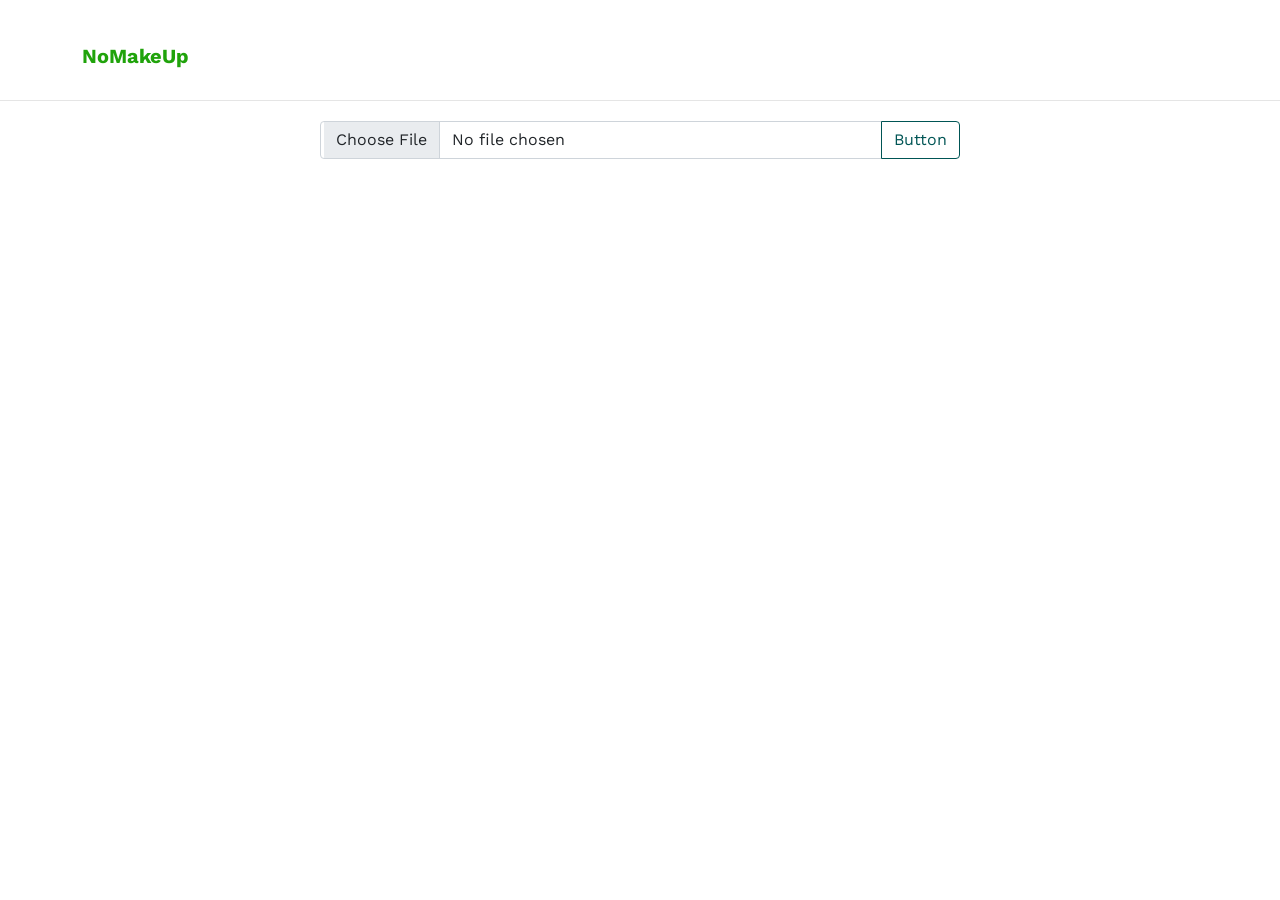
<file: index.html>
<!-- /*
* Template Name: Property
* Template Author: Untree.co
* Template URI: https://untree.co/
* License: https://creativecommons.org/licenses/by/3.0/
*/ -->
<!DOCTYPE html>
<html lang="en">

<head>
  <meta charset="utf-8" />
  <meta name="viewport" content="width=device-width, initial-scale=1" />
  <meta name="author" content="Untree.co" />
  <link rel="shortcut icon" href="favicon.png" />

  <meta name="description" content="" />
  <meta name="keywords" content="bootstrap, bootstrap5" />

  <link rel="preconnect" href="https://fonts.googleapis.com" />
  <link rel="preconnect" href="https://fonts.gstatic.com" crossorigin />
  <link href="https://fonts.googleapis.com/css2?family=Work+Sans:wght@400;500;600;700&display=swap" rel="stylesheet" />

  <link rel="stylesheet" href="fonts/icomoon/style.css" />
  <link rel="stylesheet" href="fonts/flaticon/font/flaticon.css" />

  <link rel="stylesheet" href="css/tiny-slider.css" />
  <link rel="stylesheet" href="css/aos.css" />
  <link rel="stylesheet" href="css/style.css" />

  <link rel="preconnect" href="https://fonts.googleapis.com">
  <link rel="preconnect" href="https://fonts.gstatic.com" crossorigin>
  <link href="https://fonts.googleapis.com/css2?family=Kulim+Park:wght@400;600&display=swap" rel="stylesheet">

  <title>
    PropertyGram
  </title>
</head>

<body>
  <div class="site-mobile-menu site-navbar-target">
    <div class="site-mobile-menu-header">
      <div class="site-mobile-menu-close">
        <span class="icofont-close js-menu-toggle"></span>
      </div>
    </div>
    <div class="site-mobile-menu-body"></div>
  </div>

    <!-- NAV -->
    <nav class="site-nav">
      <div class="container">
        <div class="menu-bg-wrap">
          <div class="site-navigation">
            <a href="list.html" class="float-start">
              <span class="fs-1 me-2" style="vertical-align: sub; display: none;">⌂</span>
              <br>
              <span class="fs-4" style="margin-top:-3px; font-size:20px!important"><b style="color: #20A30B">NoMakeUp</b></span>
              <!-- <p>объявления из telegram</p> -->
            </a>
            </a>
            <div class="btn btn-primary float-end" style="display: none;">
              <i class="icon-filter"></i>
            </div>
          </div>
        </div>
      </div>
    </nav>
    <!-- /NAV -->

  <br>
  <br>
  <br>
  <br>
  <hr style="background:#999!important; margin-bottom: 20px;">

  <div class="input-group mx-auto" style="width: 50%;">
    <input type="file" class="form-control" id="inputGroupFile04" aria-describedby="inputGroupFileAddon04" aria-label="Upload" style="height: auto;">
    <button class="btn btn-outline-secondary" type="button" id="inputGroupFileAddon04">Button</button>
  </div>
  <br>

  <!-- CONTENT -->
  <div class="section section-properties">
    <div class="container">
      <div id="properties" class="row">

      </div>
    </div>
  </div>
  <!-- /CONTENT -->

  <!-- Preloader -->
  <div id="overlayer"></div>
  <div class="loader">
    <div class="spinner-border" role="status">
      <span class="visually-hidden">Loading...</span>
    </div>
  </div>

  <script src="js/bootstrap.bundle.min.js"></script>
  <script src="js/tiny-slider.js"></script>
  <script src="js/aos.js"></script>
  <script src="js/navbar.js"></script>
  
  <script src="js/custom.js"></script>

  <script src="./js/pages/list.js"></script>
</body>

</html>
</file>
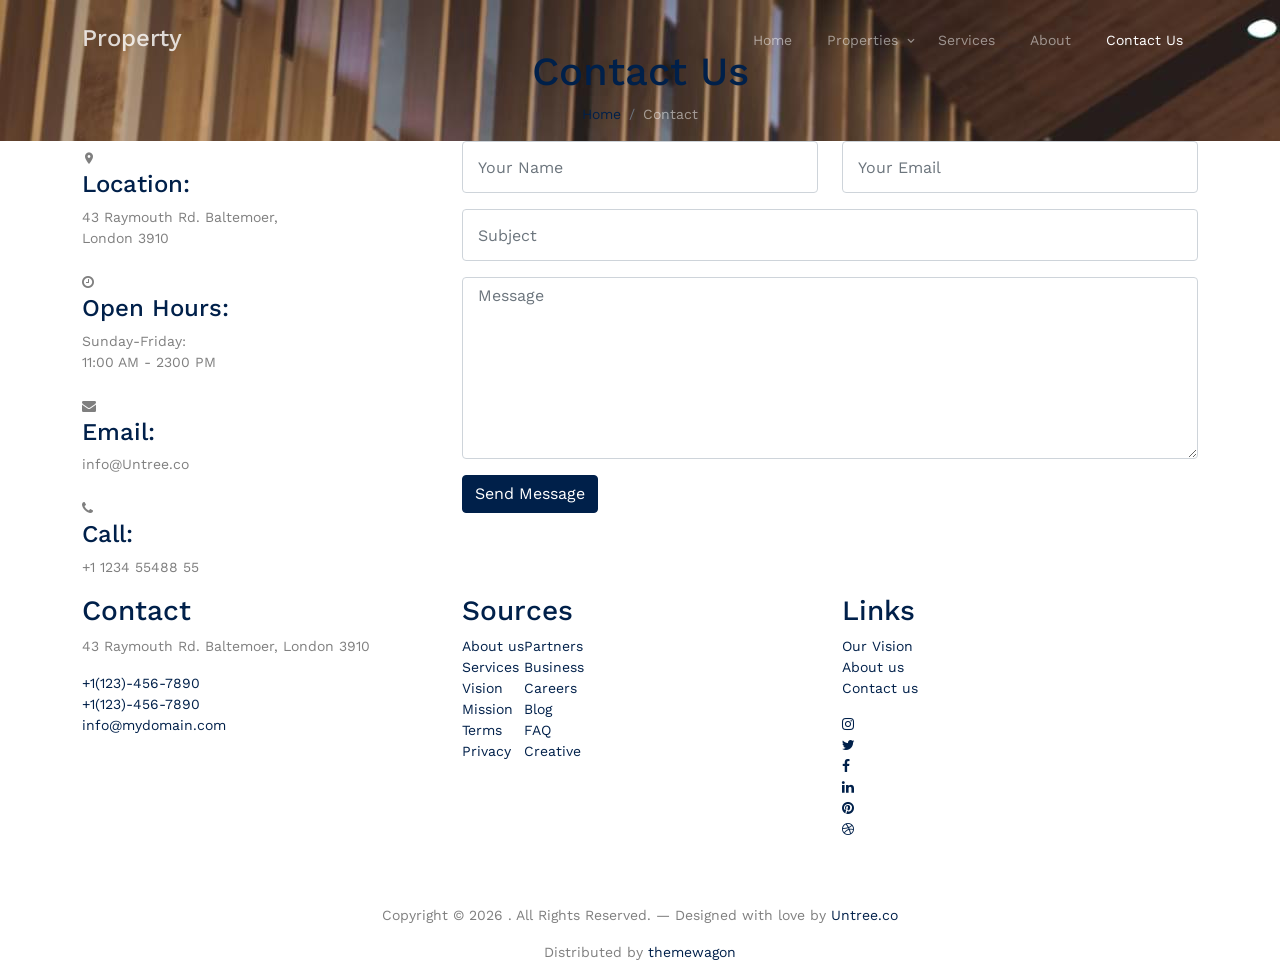
<file: contact.html>
<!-- /*
* Template Name: Property
* Template Author: Untree.co
* Template URI: https://untree.co/
* License: https://creativecommons.org/licenses/by/3.0/
*/ -->
<!DOCTYPE html>
<html lang="en">
  <head>
    <meta charset="utf-8" />
    <meta name="viewport" content="width=device-width, initial-scale=1" />
    <meta name="author" content="Untree.co" />
    <link rel="shortcut icon" href="favicon.png" />

    <meta name="description" content="" />
    <meta name="keywords" content="bootstrap, bootstrap5" />

    <link rel="preconnect" href="https://fonts.googleapis.com" />
    <link rel="preconnect" href="https://fonts.gstatic.com" crossorigin />
    <link
      href="https://fonts.googleapis.com/css2?family=Work+Sans:wght@400;500;600;700&display=swap"
      rel="stylesheet"
    />

    <link rel="stylesheet" href="fonts/icomoon/style.css" />
    <link rel="stylesheet" href="fonts/flaticon/font/flaticon.css" />

    <link rel="stylesheet" href="css/tiny-slider.css" />
    <link rel="stylesheet" href="css/aos.css" />
    <link rel="stylesheet" href="css/style.css" />

    <title>
      Property &mdash; Free Bootstrap 5 Website Template by Untree.co
    </title>
  </head>
  <body>
    <div class="site-mobile-menu site-navbar-target">
      <div class="site-mobile-menu-header">
        <div class="site-mobile-menu-close">
          <span class="icofont-close js-menu-toggle"></span>
        </div>
      </div>
      <div class="site-mobile-menu-body"></div>
    </div>

    <nav class="site-nav">
      <div class="container">
        <div class="menu-bg-wrap">
          <div class="site-navigation">
            <a href="index.html" class="logo m-0 float-start">Property</a>

            <ul
              class="js-clone-nav d-none d-lg-inline-block text-start site-menu float-end"
            >
              <li><a href="index.html">Home</a></li>
              <li class="has-children">
                <a href="properties.html">Properties</a>
                <ul class="dropdown">
                  <li><a href="#">Buy Property</a></li>
                  <li><a href="#">Sell Property</a></li>
                  <li class="has-children">
                    <a href="#">Dropdown</a>
                    <ul class="dropdown">
                      <li><a href="#">Sub Menu One</a></li>
                      <li><a href="#">Sub Menu Two</a></li>
                      <li><a href="#">Sub Menu Three</a></li>
                    </ul>
                  </li>
                </ul>
              </li>
              <li><a href="services.html">Services</a></li>
              <li><a href="about.html">About</a></li>
              <li class="active"><a href="contact.html">Contact Us</a></li>
            </ul>

            <a
              href="#"
              class="burger light me-auto float-end mt-1 site-menu-toggle js-menu-toggle d-inline-block d-lg-none"
              data-toggle="collapse"
              data-target="#main-navbar"
            >
              <span></span>
            </a>
          </div>
        </div>
      </div>
    </nav>

    <div
      class="hero page-inner overlay"
      style="background-image: url('images/hero_bg_1.jpg')"
    >
      <div class="container">
        <div class="row justify-content-center align-items-center">
          <div class="col-lg-9 text-center mt-5">
            <h1 class="heading" data-aos="fade-up">Contact Us</h1>

            <nav
              aria-label="breadcrumb"
              data-aos="fade-up"
              data-aos-delay="200"
            >
              <ol class="breadcrumb text-center justify-content-center">
                <li class="breadcrumb-item"><a href="index.html">Home</a></li>
                <li
                  class="breadcrumb-item active text-white-50"
                  aria-current="page"
                >
                  Contact
                </li>
              </ol>
            </nav>
          </div>
        </div>
      </div>
    </div>

    <div class="section">
      <div class="container">
        <div class="row">
          <div
            class="col-lg-4 mb-5 mb-lg-0"
            data-aos="fade-up"
            data-aos-delay="100"
          >
            <div class="contact-info">
              <div class="address mt-2">
                <i class="icon-room"></i>
                <h4 class="mb-2">Location:</h4>
                <p>
                  43 Raymouth Rd. Baltemoer,<br />
                  London 3910
                </p>
              </div>

              <div class="open-hours mt-4">
                <i class="icon-clock-o"></i>
                <h4 class="mb-2">Open Hours:</h4>
                <p>
                  Sunday-Friday:<br />
                  11:00 AM - 2300 PM
                </p>
              </div>

              <div class="email mt-4">
                <i class="icon-envelope"></i>
                <h4 class="mb-2">Email:</h4>
                <p>info@Untree.co</p>
              </div>

              <div class="phone mt-4">
                <i class="icon-phone"></i>
                <h4 class="mb-2">Call:</h4>
                <p>+1 1234 55488 55</p>
              </div>
            </div>
          </div>
          <div class="col-lg-8" data-aos="fade-up" data-aos-delay="200">
            <form action="#">
              <div class="row">
                <div class="col-6 mb-3">
                  <input
                    type="text"
                    class="form-control"
                    placeholder="Your Name"
                  />
                </div>
                <div class="col-6 mb-3">
                  <input
                    type="email"
                    class="form-control"
                    placeholder="Your Email"
                  />
                </div>
                <div class="col-12 mb-3">
                  <input
                    type="text"
                    class="form-control"
                    placeholder="Subject"
                  />
                </div>
                <div class="col-12 mb-3">
                  <textarea
                    name=""
                    id=""
                    cols="30"
                    rows="7"
                    class="form-control"
                    placeholder="Message"
                  ></textarea>
                </div>

                <div class="col-12">
                  <input
                    type="submit"
                    value="Send Message"
                    class="btn btn-primary"
                  />
                </div>
              </div>
            </form>
          </div>
        </div>
      </div>
    </div>
    <!-- /.untree_co-section -->

    <div class="site-footer">
      <div class="container">
        <div class="row">
          <div class="col-lg-4">
            <div class="widget">
              <h3>Contact</h3>
              <address>43 Raymouth Rd. Baltemoer, London 3910</address>
              <ul class="list-unstyled links">
                <li><a href="tel://11234567890">+1(123)-456-7890</a></li>
                <li><a href="tel://11234567890">+1(123)-456-7890</a></li>
                <li>
                  <a href="mailto:info@mydomain.com">info@mydomain.com</a>
                </li>
              </ul>
            </div>
            <!-- /.widget -->
          </div>
          <!-- /.col-lg-4 -->
          <div class="col-lg-4">
            <div class="widget">
              <h3>Sources</h3>
              <ul class="list-unstyled float-start links">
                <li><a href="#">About us</a></li>
                <li><a href="#">Services</a></li>
                <li><a href="#">Vision</a></li>
                <li><a href="#">Mission</a></li>
                <li><a href="#">Terms</a></li>
                <li><a href="#">Privacy</a></li>
              </ul>
              <ul class="list-unstyled float-start links">
                <li><a href="#">Partners</a></li>
                <li><a href="#">Business</a></li>
                <li><a href="#">Careers</a></li>
                <li><a href="#">Blog</a></li>
                <li><a href="#">FAQ</a></li>
                <li><a href="#">Creative</a></li>
              </ul>
            </div>
            <!-- /.widget -->
          </div>
          <!-- /.col-lg-4 -->
          <div class="col-lg-4">
            <div class="widget">
              <h3>Links</h3>
              <ul class="list-unstyled links">
                <li><a href="#">Our Vision</a></li>
                <li><a href="#">About us</a></li>
                <li><a href="#">Contact us</a></li>
              </ul>

              <ul class="list-unstyled social">
                <li>
                  <a href="#"><span class="icon-instagram"></span></a>
                </li>
                <li>
                  <a href="#"><span class="icon-twitter"></span></a>
                </li>
                <li>
                  <a href="#"><span class="icon-facebook"></span></a>
                </li>
                <li>
                  <a href="#"><span class="icon-linkedin"></span></a>
                </li>
                <li>
                  <a href="#"><span class="icon-pinterest"></span></a>
                </li>
                <li>
                  <a href="#"><span class="icon-dribbble"></span></a>
                </li>
              </ul>
            </div>
            <!-- /.widget -->
          </div>
          <!-- /.col-lg-4 -->
        </div>
        <!-- /.row -->

        <div class="row mt-5">
          <div class="col-12 text-center">
            <!-- 
              **==========
              NOTE: 
              Please don't remove this copyright link unless you buy the license here https://untree.co/license/  
              **==========
            -->

            <p>
              Copyright &copy;
              <script>
                document.write(new Date().getFullYear());
              </script>
              . All Rights Reserved. &mdash; Designed with love by
              <a href="https://untree.co">Untree.co</a>
              <!-- License information: https://untree.co/license/ -->
            </p>
            <div>
              Distributed by
              <a href="https://themewagon.com/" target="_blank">themewagon</a>
            </div>
          </div>
        </div>
      </div>
      <!-- /.container -->
    </div>
    <!-- /.site-footer -->

    <!-- Preloader -->
    <div id="overlayer"></div>
    <div class="loader">
      <div class="spinner-border" role="status">
        <span class="visually-hidden">Loading...</span>
      </div>
    </div>

    <script src="js/bootstrap.bundle.min.js"></script>
    <script src="js/tiny-slider.js"></script>
    <script src="js/aos.js"></script>
    <script src="js/navbar.js"></script>
    <script src="js/counter.js"></script>
    <script src="js/custom.js"></script>
  </body>
</html>
</file>
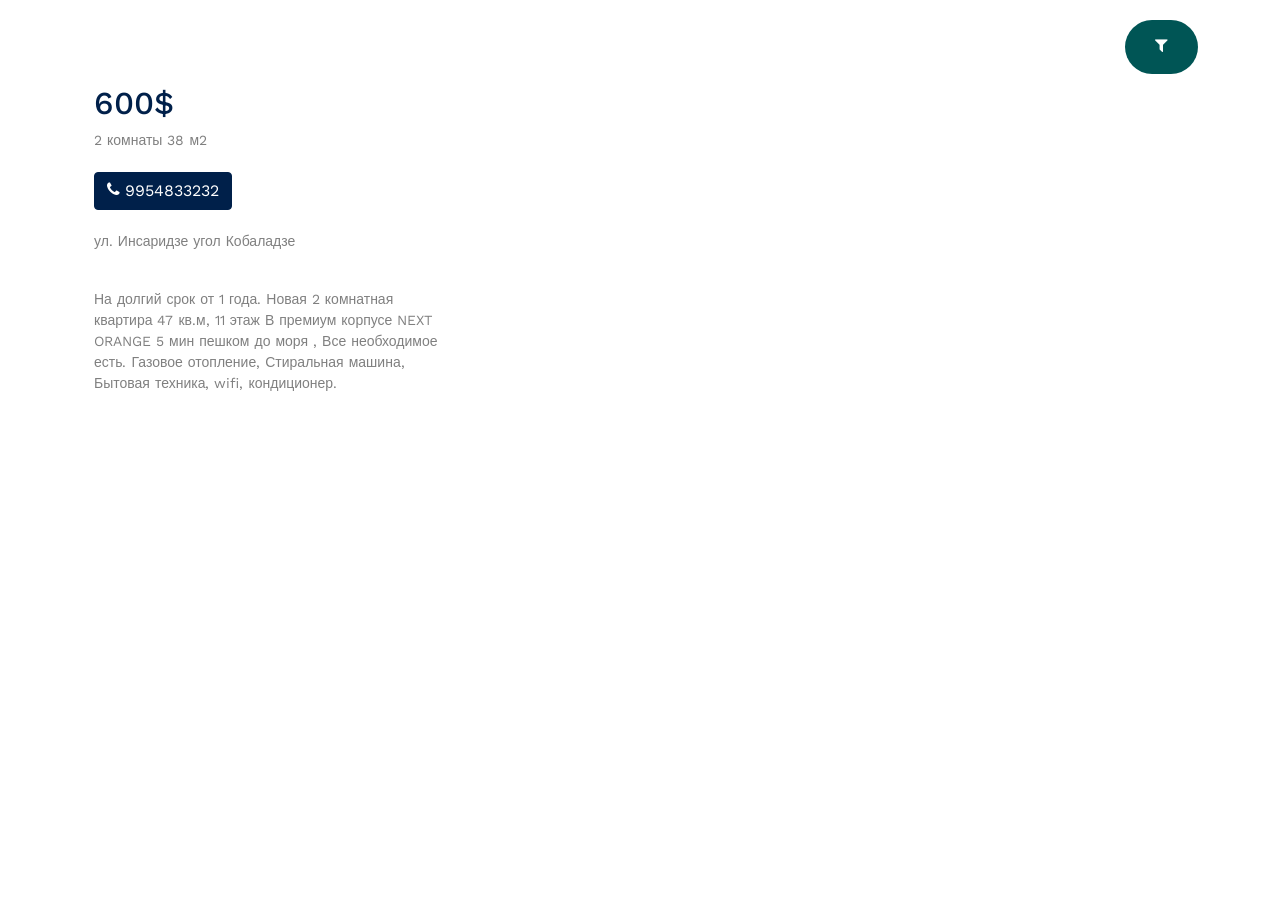
<file: property-single.html>
<!-- /*
* Template Name: Property
* Template Author: Untree.co
* Template URI: https://untree.co/
* License: https://creativecommons.org/licenses/by/3.0/
*/ -->
<!DOCTYPE html>
<html lang="en">
  <head>
    <meta charset="utf-8" />
    <meta name="viewport" content="width=device-width, initial-scale=1" />
    <meta name="author" content="Untree.co" />
    <link rel="shortcut icon" href="favicon.png" />

    <meta name="description" content="" />
    <meta name="keywords" content="bootstrap, bootstrap5" />

    <link rel="preconnect" href="https://fonts.googleapis.com" />
    <link rel="preconnect" href="https://fonts.gstatic.com" crossorigin />
    <link
      href="https://fonts.googleapis.com/css2?family=Work+Sans:wght@400;500;600;700&display=swap"
      rel="stylesheet"
    />

    <link rel="stylesheet" href="fonts/icomoon/style.css" />
    <link rel="stylesheet" href="fonts/flaticon/font/flaticon.css" />

    <link rel="stylesheet" href="css/tiny-slider.css" />
    <link rel="stylesheet" href="css/aos.css" />
    <link rel="stylesheet" href="css/style.css" />

    <title>
      Property &mdash; Free Bootstrap 5 Website Template by Untree.co
    </title>
  </head>
  <body>
    <div class="site-mobile-menu site-navbar-target">
      <div class="site-mobile-menu-header">
        <div class="site-mobile-menu-close">
          <span class="icofont-close js-menu-toggle"></span>
        </div>
      </div>
      <div class="site-mobile-menu-body"></div>
    </div>

    <!-- NAV -->
    <nav class="site-nav">
      <div class="container">
        <div class="menu-bg-wrap">
          <div class="site-navigation">
            <a href="list.html" class="float-start">
              <span class="fs-1 me-2" style="color:white; vertical-align: sub;">⌂</span>
              <span class="fs-4" style="color:white; margin-top:-3px">rentogram</span>
            </a>
            </a>
            <div class="btn btn-primary float-end">
              <i class="icon-filter"></i>
            </div>
          </div>
        </div>
      </div>
    </nav>
    <!-- /NAV -->

    <br><br><br>

    <div class="section">
      <div class="container">
        <br>
        <div class="row justify-content-between ms-0">
          <!-- <div class="col-lg-7">
            <div class="img-property-slide-wrap">
              <div class="img-property-slide">
                <img src="images/img_1.jpg" alt="Image" class="img-fluid" />
                <img src="images/img_2.jpg" alt="Image" class="img-fluid" />
                <img src="images/img_3.jpg" alt="Image" class="img-fluid" />
              </div>
            </div>
          </div> -->
          <div class="col-lg-4">
            <h2 class="heading text-primary">600$</h2>

            <span>2 комнаты</span>
            <span>38 м2</span>

            <br>
            <br>

            <a class="btn btn-primary" href="tel:+9954833232">
              <span class="icon-phone"></span>
              9954833232
            </a>

            <br>
            <br>

            <p class="meta">ул. Инсаридзе угол Кобаладзе</p>

            <br>
            <p class="text-black-50">
              На долгий срок от 1 года. Новая 2 комнатная квартира 47 кв.м, 11 этаж
              В премиум корпусе NEXT ORANGE
              5 мин пешком до моря ,
              Все необходимое есть. Газовое отопление, Стиральная машина, Бытовая техника, wifi, кондиционер.
            </p>
            
          </div>
        </div>
      </div>
    </div>

    <!-- Preloader -->
    <div id="overlayer"></div>
    <div class="loader">
      <div class="spinner-border" role="status">
        <span class="visually-hidden">Loading...</span>
      </div>
    </div>

    <script src="js/bootstrap.bundle.min.js"></script>
    <!-- <script src="js/tiny-slider.js"></script> -->
    <script src="js/aos.js"></script>
    <script src="js/navbar.js"></script>
    <script src="js/counter.js"></script>
    <script src="js/custom.js"></script>
  </body>
</html>
</file>
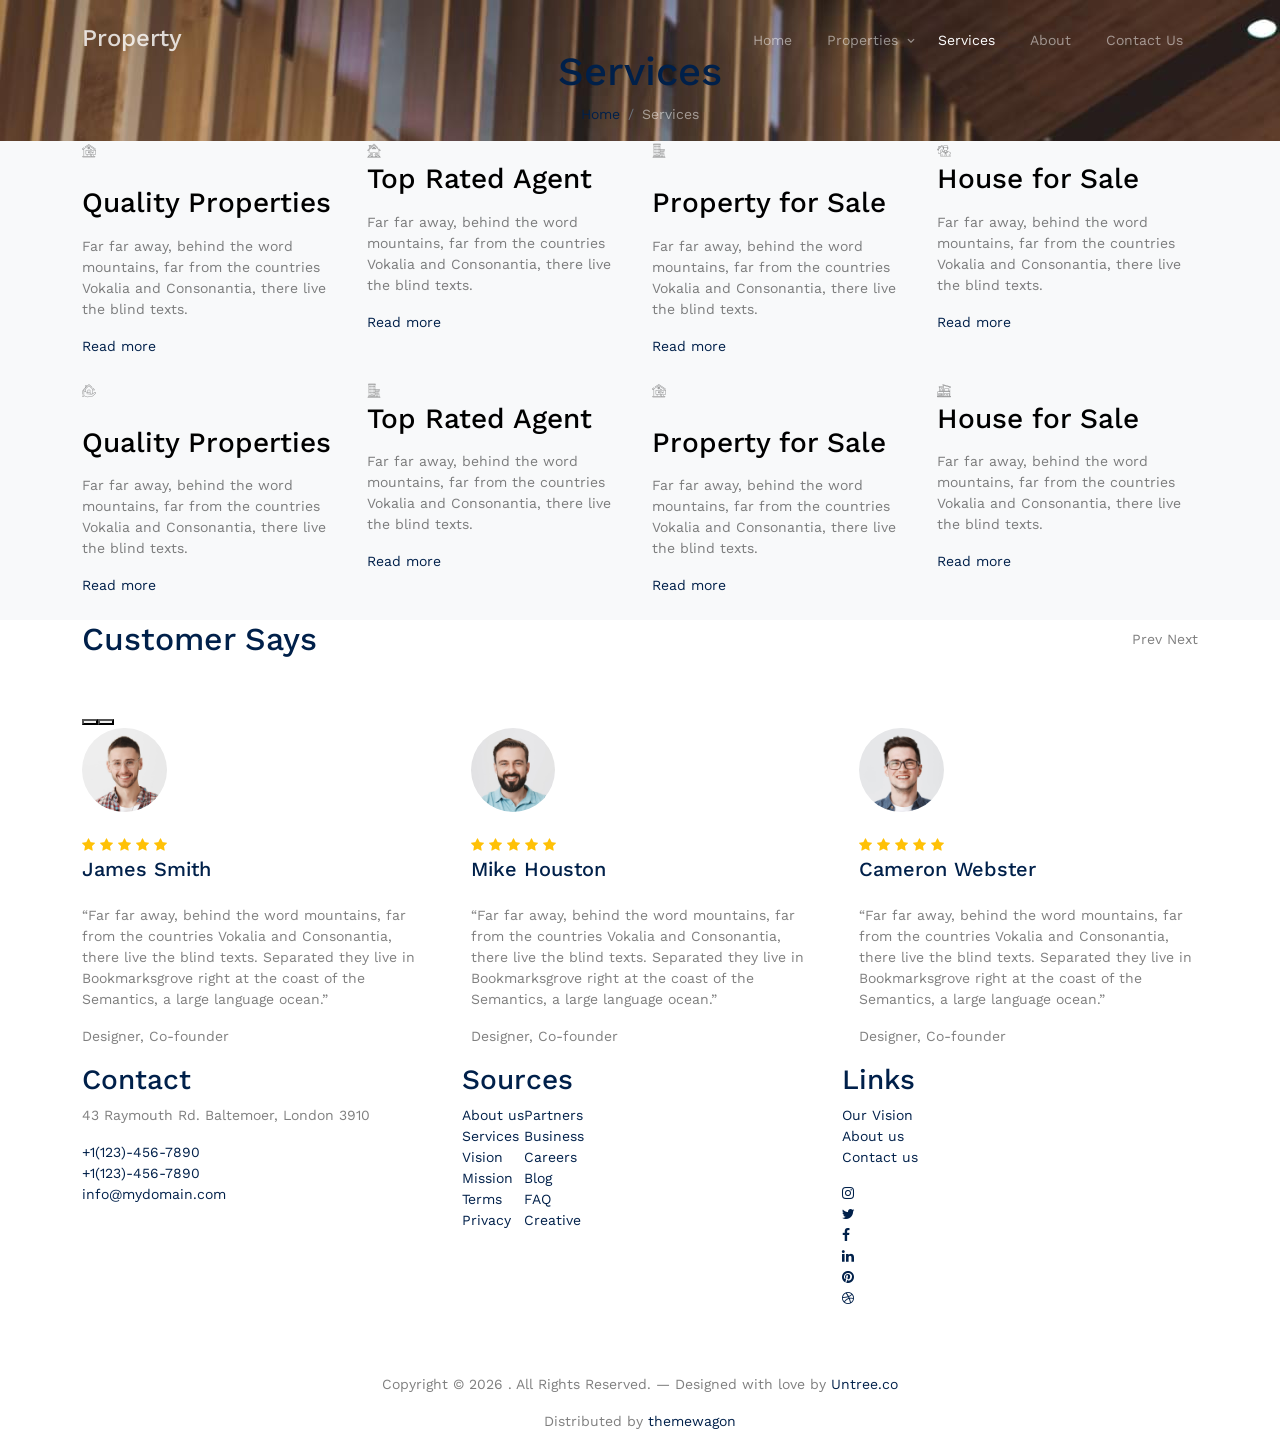
<file: services.html>
<!-- /*
* Template Name: Property
* Template Author: Untree.co
* Template URI: https://untree.co/
* License: https://creativecommons.org/licenses/by/3.0/
*/ -->
<!DOCTYPE html>
<html lang="en">
  <head>
    <meta charset="utf-8" />
    <meta name="viewport" content="width=device-width, initial-scale=1" />
    <meta name="author" content="Untree.co" />
    <link rel="shortcut icon" href="favicon.png" />

    <meta name="description" content="" />
    <meta name="keywords" content="bootstrap, bootstrap5" />

    <link rel="preconnect" href="https://fonts.googleapis.com" />
    <link rel="preconnect" href="https://fonts.gstatic.com" crossorigin />
    <link
      href="https://fonts.googleapis.com/css2?family=Work+Sans:wght@400;500;600;700&display=swap"
      rel="stylesheet"
    />

    <link rel="stylesheet" href="fonts/icomoon/style.css" />
    <link rel="stylesheet" href="fonts/flaticon/font/flaticon.css" />

    <link rel="stylesheet" href="css/tiny-slider.css" />
    <link rel="stylesheet" href="css/aos.css" />
    <link rel="stylesheet" href="css/style.css" />

    <title>
      Property &mdash; Free Bootstrap 5 Website Template by Untree.co
    </title>
  </head>
  <body>
    <div class="site-mobile-menu site-navbar-target">
      <div class="site-mobile-menu-header">
        <div class="site-mobile-menu-close">
          <span class="icofont-close js-menu-toggle"></span>
        </div>
      </div>
      <div class="site-mobile-menu-body"></div>
    </div>

    <nav class="site-nav">
      <div class="container">
        <div class="menu-bg-wrap">
          <div class="site-navigation">
            <a href="index.html" class="logo m-0 float-start">Property</a>

            <ul
              class="js-clone-nav d-none d-lg-inline-block text-start site-menu float-end"
            >
              <li><a href="index.html">Home</a></li>
              <li class="has-children">
                <a href="properties.html">Properties</a>
                <ul class="dropdown">
                  <li><a href="#">Buy Property</a></li>
                  <li><a href="#">Sell Property</a></li>
                  <li class="has-children">
                    <a href="#">Dropdown</a>
                    <ul class="dropdown">
                      <li><a href="#">Sub Menu One</a></li>
                      <li><a href="#">Sub Menu Two</a></li>
                      <li><a href="#">Sub Menu Three</a></li>
                    </ul>
                  </li>
                </ul>
              </li>
              <li class="active"><a href="services.html">Services</a></li>
              <li><a href="about.html">About</a></li>
              <li><a href="contact.html">Contact Us</a></li>
            </ul>

            <a
              href="#"
              class="burger light me-auto float-end mt-1 site-menu-toggle js-menu-toggle d-inline-block d-lg-none"
              data-toggle="collapse"
              data-target="#main-navbar"
            >
              <span></span>
            </a>
          </div>
        </div>
      </div>
    </nav>

    <div
      class="hero page-inner overlay"
      style="background-image: url('images/hero_bg_1.jpg')"
    >
      <div class="container">
        <div class="row justify-content-center align-items-center">
          <div class="col-lg-9 text-center mt-5">
            <h1 class="heading" data-aos="fade-up">Services</h1>

            <nav
              aria-label="breadcrumb"
              data-aos="fade-up"
              data-aos-delay="200"
            >
              <ol class="breadcrumb text-center justify-content-center">
                <li class="breadcrumb-item"><a href="index.html">Home</a></li>
                <li
                  class="breadcrumb-item active text-white-50"
                  aria-current="page"
                >
                  Services
                </li>
              </ol>
            </nav>
          </div>
        </div>
      </div>
    </div>

    <div class="section bg-light">
      <div class="container">
        <div class="row">
          <div class="col-6 col-lg-3" data-aos="fade-up" data-aos-delay="300">
            <div class="box-feature mb-4">
              <span class="flaticon-house mb-4 d-block"></span>
              <h3 class="text-black mb-3 font-weight-bold">
                Quality Properties
              </h3>
              <p class="text-black-50">
                Far far away, behind the word mountains, far from the countries
                Vokalia and Consonantia, there live the blind texts.
              </p>
              <p><a href="#" class="learn-more">Read more</a></p>
            </div>
          </div>
          <div class="col-6 col-lg-3" data-aos="fade-up" data-aos-delay="400">
            <div class="box-feature mb-4">
              <span class="flaticon-house-2 mb-4 d-block-3"></span>
              <h3 class="text-black mb-3 font-weight-bold">Top Rated Agent</h3>
              <p class="text-black-50">
                Far far away, behind the word mountains, far from the countries
                Vokalia and Consonantia, there live the blind texts.
              </p>
              <p><a href="#" class="learn-more">Read more</a></p>
            </div>
          </div>
          <div class="col-6 col-lg-3" data-aos="fade-up" data-aos-delay="500">
            <div class="box-feature mb-4">
              <span class="flaticon-building mb-4 d-block"></span>
              <h3 class="text-black mb-3 font-weight-bold">
                Property for Sale
              </h3>
              <p class="text-black-50">
                Far far away, behind the word mountains, far from the countries
                Vokalia and Consonantia, there live the blind texts.
              </p>
              <p><a href="#" class="learn-more">Read more</a></p>
            </div>
          </div>
          <div class="col-6 col-lg-3" data-aos="fade-up" data-aos-delay="600">
            <div class="box-feature mb-4">
              <span class="flaticon-house-3 mb-4 d-block-1"></span>
              <h3 class="text-black mb-3 font-weight-bold">House for Sale</h3>
              <p class="text-black-50">
                Far far away, behind the word mountains, far from the countries
                Vokalia and Consonantia, there live the blind texts.
              </p>
              <p><a href="#" class="learn-more">Read more</a></p>
            </div>
          </div>

          <div class="col-6 col-lg-3" data-aos="fade-up" data-aos-delay="300">
            <div class="box-feature mb-4">
              <span class="flaticon-house-4 mb-4 d-block"></span>
              <h3 class="text-black mb-3 font-weight-bold">
                Quality Properties
              </h3>
              <p class="text-black-50">
                Far far away, behind the word mountains, far from the countries
                Vokalia and Consonantia, there live the blind texts.
              </p>
              <p><a href="#" class="learn-more">Read more</a></p>
            </div>
          </div>
          <div class="col-6 col-lg-3" data-aos="fade-up" data-aos-delay="400">
            <div class="box-feature mb-4">
              <span class="flaticon-building mb-4 d-block-3"></span>
              <h3 class="text-black mb-3 font-weight-bold">Top Rated Agent</h3>
              <p class="text-black-50">
                Far far away, behind the word mountains, far from the countries
                Vokalia and Consonantia, there live the blind texts.
              </p>
              <p><a href="#" class="learn-more">Read more</a></p>
            </div>
          </div>
          <div class="col-6 col-lg-3" data-aos="fade-up" data-aos-delay="500">
            <div class="box-feature mb-4">
              <span class="flaticon-house mb-4 d-block"></span>
              <h3 class="text-black mb-3 font-weight-bold">
                Property for Sale
              </h3>
              <p class="text-black-50">
                Far far away, behind the word mountains, far from the countries
                Vokalia and Consonantia, there live the blind texts.
              </p>
              <p><a href="#" class="learn-more">Read more</a></p>
            </div>
          </div>
          <div class="col-6 col-lg-3" data-aos="fade-up" data-aos-delay="600">
            <div class="box-feature mb-4">
              <span class="flaticon-house-1 mb-4 d-block-1"></span>
              <h3 class="text-black mb-3 font-weight-bold">House for Sale</h3>
              <p class="text-black-50">
                Far far away, behind the word mountains, far from the countries
                Vokalia and Consonantia, there live the blind texts.
              </p>
              <p><a href="#" class="learn-more">Read more</a></p>
            </div>
          </div>
        </div>
      </div>
    </div>

    <div class="section sec-testimonials">
      <div class="container">
        <div class="row mb-5 align-items-center">
          <div class="col-md-6">
            <h2 class="font-weight-bold heading text-primary mb-4 mb-md-0">
              Customer Says
            </h2>
          </div>
          <div class="col-md-6 text-md-end">
            <div id="testimonial-nav">
              <span class="prev" data-controls="prev">Prev</span>

              <span class="next" data-controls="next">Next</span>
            </div>
          </div>
        </div>

        <div class="row">
          <div class="col-lg-4"></div>
        </div>
        <div class="testimonial-slider-wrap">
          <div class="testimonial-slider">
            <div class="item">
              <div class="testimonial">
                <img
                  src="images/person_1-min.jpg"
                  alt="Image"
                  class="img-fluid rounded-circle w-25 mb-4"
                />
                <div class="rate">
                  <span class="icon-star text-warning"></span>
                  <span class="icon-star text-warning"></span>
                  <span class="icon-star text-warning"></span>
                  <span class="icon-star text-warning"></span>
                  <span class="icon-star text-warning"></span>
                </div>
                <h3 class="h5 text-primary mb-4">James Smith</h3>
                <blockquote>
                  <p>
                    &ldquo;Far far away, behind the word mountains, far from the
                    countries Vokalia and Consonantia, there live the blind
                    texts. Separated they live in Bookmarksgrove right at the
                    coast of the Semantics, a large language ocean.&rdquo;
                  </p>
                </blockquote>
                <p class="text-black-50">Designer, Co-founder</p>
              </div>
            </div>

            <div class="item">
              <div class="testimonial">
                <img
                  src="images/person_2-min.jpg"
                  alt="Image"
                  class="img-fluid rounded-circle w-25 mb-4"
                />
                <div class="rate">
                  <span class="icon-star text-warning"></span>
                  <span class="icon-star text-warning"></span>
                  <span class="icon-star text-warning"></span>
                  <span class="icon-star text-warning"></span>
                  <span class="icon-star text-warning"></span>
                </div>
                <h3 class="h5 text-primary mb-4">Mike Houston</h3>
                <blockquote>
                  <p>
                    &ldquo;Far far away, behind the word mountains, far from the
                    countries Vokalia and Consonantia, there live the blind
                    texts. Separated they live in Bookmarksgrove right at the
                    coast of the Semantics, a large language ocean.&rdquo;
                  </p>
                </blockquote>
                <p class="text-black-50">Designer, Co-founder</p>
              </div>
            </div>

            <div class="item">
              <div class="testimonial">
                <img
                  src="images/person_3-min.jpg"
                  alt="Image"
                  class="img-fluid rounded-circle w-25 mb-4"
                />
                <div class="rate">
                  <span class="icon-star text-warning"></span>
                  <span class="icon-star text-warning"></span>
                  <span class="icon-star text-warning"></span>
                  <span class="icon-star text-warning"></span>
                  <span class="icon-star text-warning"></span>
                </div>
                <h3 class="h5 text-primary mb-4">Cameron Webster</h3>
                <blockquote>
                  <p>
                    &ldquo;Far far away, behind the word mountains, far from the
                    countries Vokalia and Consonantia, there live the blind
                    texts. Separated they live in Bookmarksgrove right at the
                    coast of the Semantics, a large language ocean.&rdquo;
                  </p>
                </blockquote>
                <p class="text-black-50">Designer, Co-founder</p>
              </div>
            </div>

            <div class="item">
              <div class="testimonial">
                <img
                  src="images/person_4-min.jpg"
                  alt="Image"
                  class="img-fluid rounded-circle w-25 mb-4"
                />
                <div class="rate">
                  <span class="icon-star text-warning"></span>
                  <span class="icon-star text-warning"></span>
                  <span class="icon-star text-warning"></span>
                  <span class="icon-star text-warning"></span>
                  <span class="icon-star text-warning"></span>
                </div>
                <h3 class="h5 text-primary mb-4">Dave Smith</h3>
                <blockquote>
                  <p>
                    &ldquo;Far far away, behind the word mountains, far from the
                    countries Vokalia and Consonantia, there live the blind
                    texts. Separated they live in Bookmarksgrove right at the
                    coast of the Semantics, a large language ocean.&rdquo;
                  </p>
                </blockquote>
                <p class="text-black-50">Designer, Co-founder</p>
              </div>
            </div>
          </div>
        </div>
      </div>
    </div>

    <div class="site-footer">
      <div class="container">
        <div class="row">
          <div class="col-lg-4">
            <div class="widget">
              <h3>Contact</h3>
              <address>43 Raymouth Rd. Baltemoer, London 3910</address>
              <ul class="list-unstyled links">
                <li><a href="tel://11234567890">+1(123)-456-7890</a></li>
                <li><a href="tel://11234567890">+1(123)-456-7890</a></li>
                <li>
                  <a href="mailto:info@mydomain.com">info@mydomain.com</a>
                </li>
              </ul>
            </div>
            <!-- /.widget -->
          </div>
          <!-- /.col-lg-4 -->
          <div class="col-lg-4">
            <div class="widget">
              <h3>Sources</h3>
              <ul class="list-unstyled float-start links">
                <li><a href="#">About us</a></li>
                <li><a href="#">Services</a></li>
                <li><a href="#">Vision</a></li>
                <li><a href="#">Mission</a></li>
                <li><a href="#">Terms</a></li>
                <li><a href="#">Privacy</a></li>
              </ul>
              <ul class="list-unstyled float-start links">
                <li><a href="#">Partners</a></li>
                <li><a href="#">Business</a></li>
                <li><a href="#">Careers</a></li>
                <li><a href="#">Blog</a></li>
                <li><a href="#">FAQ</a></li>
                <li><a href="#">Creative</a></li>
              </ul>
            </div>
            <!-- /.widget -->
          </div>
          <!-- /.col-lg-4 -->
          <div class="col-lg-4">
            <div class="widget">
              <h3>Links</h3>
              <ul class="list-unstyled links">
                <li><a href="#">Our Vision</a></li>
                <li><a href="#">About us</a></li>
                <li><a href="#">Contact us</a></li>
              </ul>

              <ul class="list-unstyled social">
                <li>
                  <a href="#"><span class="icon-instagram"></span></a>
                </li>
                <li>
                  <a href="#"><span class="icon-twitter"></span></a>
                </li>
                <li>
                  <a href="#"><span class="icon-facebook"></span></a>
                </li>
                <li>
                  <a href="#"><span class="icon-linkedin"></span></a>
                </li>
                <li>
                  <a href="#"><span class="icon-pinterest"></span></a>
                </li>
                <li>
                  <a href="#"><span class="icon-dribbble"></span></a>
                </li>
              </ul>
            </div>
            <!-- /.widget -->
          </div>
          <!-- /.col-lg-4 -->
        </div>
        <!-- /.row -->

        <div class="row mt-5">
          <div class="col-12 text-center">
            <!-- 
              **==========
              NOTE: 
              Please don't remove this copyright link unless you buy the license here https://untree.co/license/  
              **==========
            -->

            <p>
              Copyright &copy;
              <script>
                document.write(new Date().getFullYear());
              </script>
              . All Rights Reserved. &mdash; Designed with love by
              <a href="https://untree.co">Untree.co</a>
              <!-- License information: https://untree.co/license/ -->
            </p>
            <div>
              Distributed by
              <a href="https://themewagon.com/" target="_blank">themewagon</a>
            </div>
          </div>
        </div>
      </div>
      <!-- /.container -->
    </div>
    <!-- /.site-footer -->

    <!-- Preloader -->
    <div id="overlayer"></div>
    <div class="loader">
      <div class="spinner-border" role="status">
        <span class="visually-hidden">Loading...</span>
      </div>
    </div>

    <script src="js/bootstrap.bundle.min.js"></script>
    <script src="js/tiny-slider.js"></script>
    <script src="js/aos.js"></script>
    <script src="js/navbar.js"></script>
    <script src="js/counter.js"></script>
    <script src="js/custom.js"></script>
  </body>
</html>
</file>
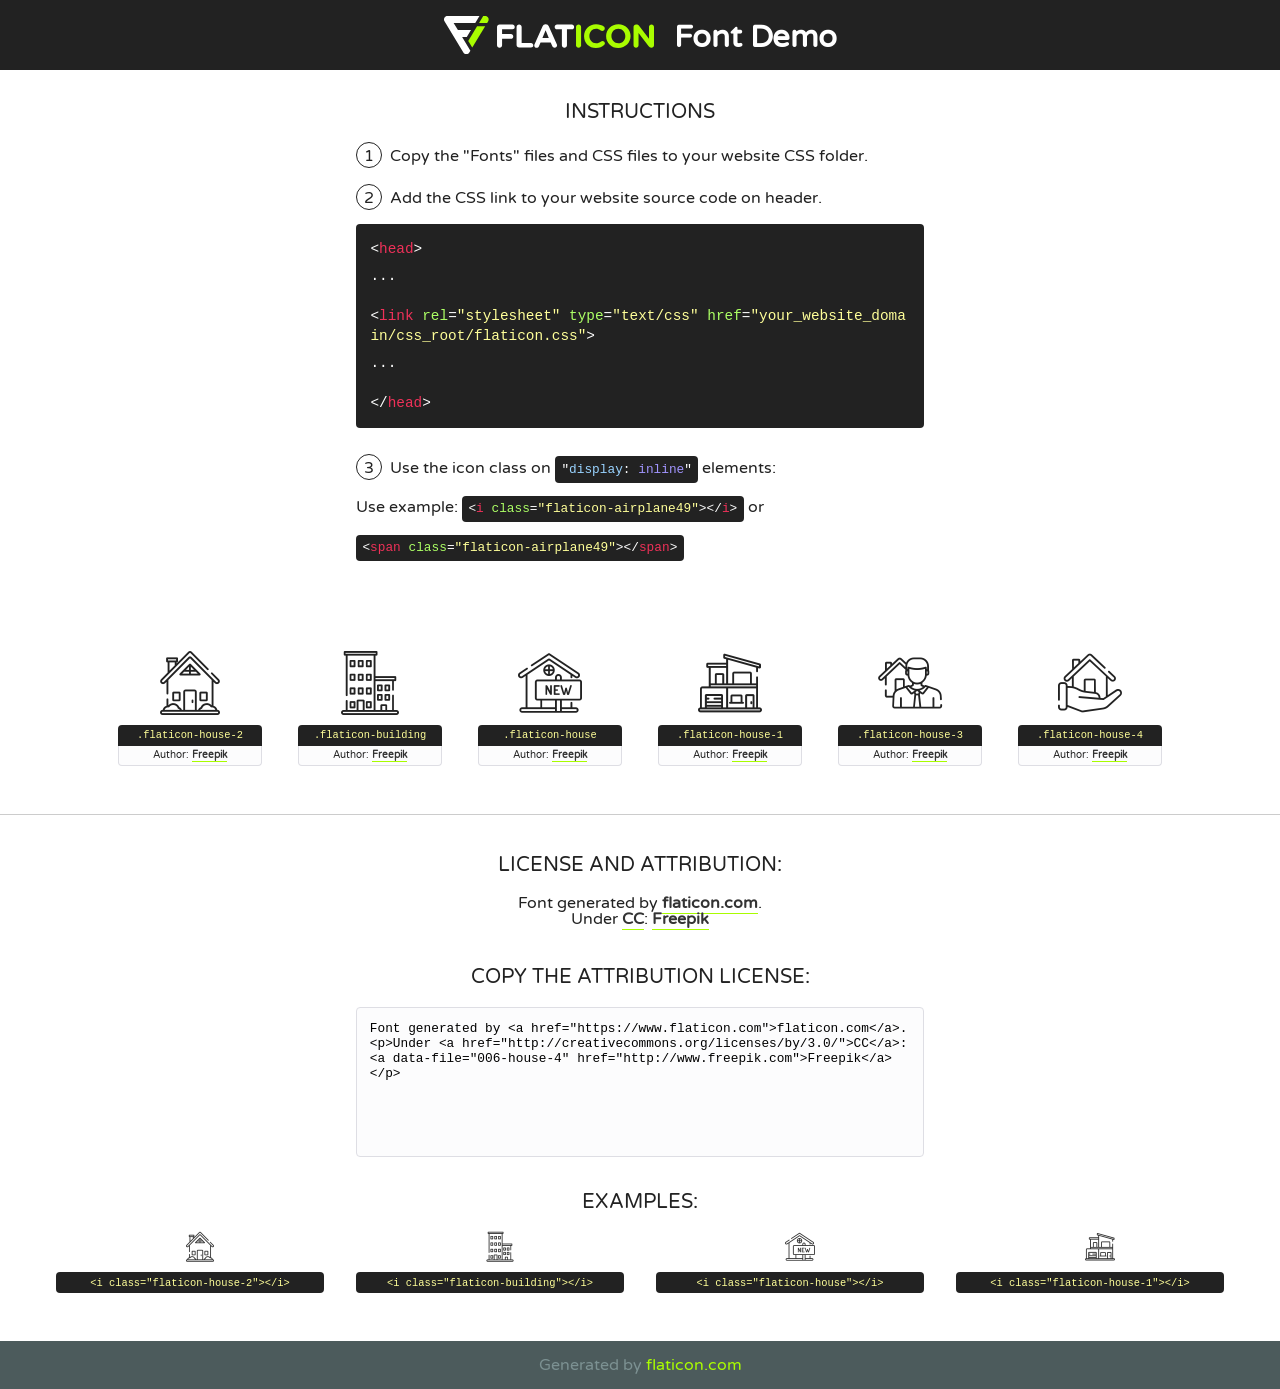
<file: fonts/flaticon/font/flaticon.html>
<!DOCTYPE html>
<!--
  Flaticon icon font: Flaticon
  Creation date: 29/11/2020 06:42
-->
<html>
<!DOCTYPE html>
<html>

<head>
    <title>Flaticon WebFont</title>
    <link href="http://fonts.googleapis.com/css?family=Varela+Round" rel="stylesheet" type="text/css" />
    <link rel="stylesheet" type="text/css" href="flaticon.css">
    <meta charset="UTF-8">
    <style>
    html, body, div, span, applet, object, iframe,
    h1, h2, h3, h4, h5, h6, p, blockquote, pre,
    a, abbr, acronym, address, big, cite, code,
    del, dfn, em, img, ins, kbd, q, s, samp,
    small, strike, strong, sub, sup, tt, var,
    b, u, i, center,
    dl, dt, dd, ol, ul, li,
    fieldset, form, label, legend,
    table, caption, tbody, tfoot, thead, tr, th, td,
    article, aside, canvas, details, embed, 
    figure, figcaption, footer, header, hgroup, 
    menu, nav, output, ruby, section, summary,
    time, mark, audio, video {
        margin: 0;
        padding: 0;
        border: 0;
        font-size: 100%;
        font: inherit;
        vertical-align: baseline;
    }
    /* HTML5 display-role reset for older browsers */
    article, aside, details, figcaption, figure, 
    footer, header, hgroup, menu, nav, section {
        display: block;
    }
    body {
        line-height: 1;
    }
    ol, ul {
        list-style: none;
    }
    blockquote, q {
        quotes: none;
    }
    blockquote:before, blockquote:after,
    q:before, q:after {
        content: '';
        content: none;
    }
    table {
        border-collapse: collapse;
        border-spacing: 0;
    }
    body {
        font-family: 'Varela Round', Helvetica, Arial, sans-serif;
        font-size: 16px;
        color: #222;
    }
    a {
        color: #333;
        border-bottom: 1px solid #a9fd00;
        font-weight: bold;
        text-decoration: none;
    }
    * {
        -moz-box-sizing: border-box;
        -webkit-box-sizing: border-box;
        box-sizing: border-box;
        margin: 0;
        padding: 0;
    }
    [class^="flaticon-"]:before, [class*=" flaticon-"]:before, [class^="flaticon-"]:after, [class*=" flaticon-"]:after {
        font-family: Flaticon;
        font-size: 30px;
        font-style: normal;
        margin-left: 20px;
        color: #333;
    }
    .wrapper {
        max-width: 600px;
        margin: auto;
        padding: 0 1em;
    }
    .title {
        font-size: 1.25em;
        text-align: center;
        margin-bottom: 1em;
        text-transform: uppercase;
    }
    header {
        text-align: center;
        background-color: #222;
        color: #fff;
        padding: 1em;
    }
    header .logo {
        width: 210px;
        height: 38px;
        display: inline-block;
        vertical-align: middle;
        margin-right: 1em;
        border: none;
    }
    header strong {
        font-size: 1.95em;
        font-weight: bold;
        vertical-align: middle;
        margin-top: 5px;
        display: inline-block;
    }
    .demo {
        margin: 2em auto;
        line-height: 1.25em;
    }
    .demo ul li {
        margin-bottom: 1em;
    }
    .demo ul li .num {
        color: #222;
        border-radius: 20px;
        display: inline-block;
        width: 26px;
        padding: 3px;
        height: 26px;
        text-align: center;
        margin-right: 0.5em;
        border: 1px solid #222;
    }
    .demo ul li code {
        background-color: #222;
        border-radius: 4px;
        padding: 0.25em 0.5em;
        display: inline-block;
        color: #fff;
        font-family: Consolas,Monaco,Lucida Console,Liberation Mono,DejaVu Sans Mono,Bitstream Vera Sans Mono,Courier New, monospace;
        font-weight: lighter;
        margin-top: 1em;
        font-size: 0.8em;
        word-break: break-all;
    }
    .demo ul li code.big {
        padding: 1em;
        font-size: 0.9em;
    }
    .demo ul li code .red {
        color: #EF3159;
    }
    .demo ul li code .green {
        color: #ACFF65;
    }
    .demo ul li code .yellow {
        color: #FFFF99;
    }
    .demo ul li code .blue {
        color: #99D3FF;
    }
    .demo ul li code .purple {
        color: #A295FF;
    }
    .demo ul li code .dots {
        margin-top: 0.5em;
        display: block;
    }
    #glyphs {
        border-bottom: 1px solid #ccc;
        padding: 2em 0;
        text-align: center;
    }
    .glyph {
        display: inline-block;
        width: 9em;
        margin: 1em;
        text-align: center;
        vertical-align: top;
        background: #FFF;
    }
    .glyph .glyph-icon {
        padding: 10px;
        display: block;
        font-family:"Flaticon";
        font-size: 64px;
        line-height: 1;
    }
    .glyph .glyph-icon:before {
        font-size: 64px;
        color: #222;
        margin-left: 0;
    }
    .class-name {
        font-size: 0.65em;
        background-color: #222;
        color: #fff;
        border-radius: 4px 4px 0 0;
        padding: 0.5em;
        color: #FFFF99;
        font-family: Consolas,Monaco,Lucida Console,Liberation Mono,DejaVu Sans Mono,Bitstream Vera Sans Mono,Courier New, monospace;
    }
    .author-name {
        font-size: 0.6em;
        background-color: #fcfcfd;
        border: 1px solid #DEDEE4;
        border-top: 0;
        border-radius: 0 0 4px 4px;
        padding: 0.5em;
    }
    .class-name:last-child {
        font-size: 10px;
        color:#888;
    }
    .class-name:last-child a {
        font-size: 10px;
        color:#555;
    }
    .class-name:last-child a:hover {
        color:#a9fd00;
    }
    .glyph > input {
        display: block;
        width: 100px;
        margin: 5px auto;
        text-align: center;
        font-size: 12px;
        cursor: text;
    }
    .glyph > input.icon-input {
        font-family:"Flaticon";
        font-size: 16px;
        margin-bottom: 10px;
    }
    .attribution .title {
        margin-top: 2em;
    }
    .attribution textarea {
        background-color: #fcfcfd;
        padding: 1em;
        border: none;
        box-shadow: none;
        border: 1px solid #DEDEE4;
        border-radius: 4px;
        resize: none;
        width: 100%;
        height: 150px;
        font-size: 0.8em;
        font-family: Consolas,Monaco,Lucida Console,Liberation Mono,DejaVu Sans Mono,Bitstream Vera Sans Mono,Courier New, monospace;
        -webkit-appearance: none;
    }
    .iconsuse {
        margin: 2em auto;
        text-align: center;
        max-width: 1200px;
    }
    .iconsuse:after {
        content: '';
        display: table;
        clear: both;
    }
    .iconsuse .image {
        float: left;
        width: 25%;
        padding: 0 1em;
    }
    .iconsuse .image p {
        margin-bottom: 1em;
    }
    .iconsuse .image span {
        display: block;
        font-size: 0.65em;
        background-color: #222;
        color: #fff;
        border-radius: 4px;
        padding: 0.5em;
        color: #FFFF99;
        margin-top: 1em;
        font-family: Consolas,Monaco,Lucida Console,Liberation Mono,DejaVu Sans Mono,Bitstream Vera Sans Mono,Courier New, monospace;
    }
    #footer {
        text-align: center;
        background-color: #4C5B5C;
        color: #7c9192;
        padding: 1em;
    }
    #footer a {
        border: none;
        color: #a9fd00;
        font-weight: normal;
    }
    @media (max-width: 960px) {
        .iconsuse .image {
            width: 50%;
        }
    }
    @media (max-width: 560px) {
        .iconsuse .image {
            width: 100%;
        }
    }
    </style>
</head>

<body class="characters-off">

    <header>
        <a href="https://www.flaticon.com" target="_blank" class="logo">
            <svg version="1.1" xmlns="http://www.w3.org/2000/svg" xmlns:xlink="http://www.w3.org/1999/xlink" xmlns:a="http://ns.adobe.com/AdobeSVGViewerExtensions/3.0/" viewBox="0 0 560.875 102.036" enable-background="new 0 0 560.875 102.036" xml:space="preserve">
                <defs>
                </defs>
                <g>
                    <g class="letters">
                        <path fill="#ffffff" d="M141.596,29.675c0-3.777,2.985-6.767,6.764-6.767h34.438c3.426,0,6.15,2.728,6.15,6.15
                        c0,3.43-2.724,6.149-6.15,6.149h-27.674v13.091h23.719c3.429,0,6.151,2.724,6.151,6.15c0,3.43-2.723,6.149-6.151,6.149h-23.719
                        v17.574c0,3.773-2.986,6.761-6.764,6.761c-3.779,0-6.764-2.989-6.764-6.761V29.675z"></path>
                        <path fill="#ffffff" d="M193.844,29.149c0-3.781,2.985-6.767,6.764-6.767c3.776,0,6.763,2.985,6.763,6.767v42.957h25.039
                        c3.426,0,6.149,2.726,6.149,6.153c0,3.425-2.723,6.15-6.149,6.15h-31.802c-3.779,0-6.764-2.986-6.764-6.768V29.149z"></path>
                        <path fill="#ffffff" d="M241.891,75.71l21.438-48.407c1.492-3.341,4.215-5.357,7.906-5.357h0.792
                        c3.686,0,6.323,2.017,7.815,5.357l21.439,48.407c0.436,0.967,0.701,1.845,0.701,2.723c0,3.602-2.809,6.501-6.414,6.501
                        c-3.161,0-5.269-1.845-6.499-4.655l-4.132-9.661h-27.059l-4.301,10.102c-1.144,2.631-3.426,4.214-6.237,4.214
                        c-3.517,0-6.24-2.81-6.24-6.325C241.1,77.64,241.451,76.677,241.891,75.71z M279.932,58.666l-8.521-20.297l-8.526,20.297H279.932
                        z"></path>
                        <path fill="#ffffff" d="M314.864,35.387H301.86c-3.429,0-6.239-2.813-6.239-6.238c0-3.429,2.811-6.24,6.239-6.24h39.533
                        c3.426,0,6.237,2.811,6.237,6.24c0,3.425-2.811,6.238-6.237,6.238h-13.001v42.785c0,3.773-2.99,6.761-6.764,6.761
                        c-3.779,0-6.764-2.989-6.764-6.761V35.387z"></path>
                        <path fill="#A9FD00" d="M352.615,29.149c0-3.781,2.985-6.767,6.767-6.767c3.774,0,6.761,2.985,6.761,6.767v49.024
                        c0,3.773-2.987,6.761-6.761,6.761c-3.781,0-6.767-2.989-6.767-6.761V29.149z"></path>
                        <path fill="#A9FD00" d="M374.132,53.836v-0.179c0-17.481,13.178-31.801,32.065-31.801c9.22,0,15.459,2.458,20.557,6.238
                        c1.402,1.054,2.637,2.985,2.637,5.357c0,3.692-2.985,6.59-6.681,6.59c-1.845,0-3.071-0.702-4.044-1.319
                        c-3.776-2.813-7.729-4.393-12.562-4.393c-10.364,0-17.831,8.611-17.831,19.154v0.173c0,10.542,7.291,19.329,17.831,19.329
                        c5.715,0,9.492-1.756,13.359-4.834c1.049-0.874,2.458-1.491,4.039-1.491c3.429,0,6.325,2.813,6.325,6.236
                        c0,2.106-1.056,3.78-2.282,4.834c-5.539,4.834-12.036,7.733-21.878,7.733C387.572,85.464,374.132,71.493,374.132,53.836z"></path>
                        <path fill="#A9FD00" d="M433.009,53.836v-0.179c0-17.481,13.79-31.801,32.766-31.801c18.981,0,32.592,14.143,32.592,31.628v0.173
                        c0,17.483-13.785,31.807-32.769,31.807C446.625,85.464,433.009,71.32,433.009,53.836z M484.224,53.836v-0.179
                        c0-10.539-7.725-19.326-18.626-19.326c-10.893,0-18.449,8.611-18.449,19.154v0.173c0,10.542,7.73,19.329,18.626,19.329
                        C476.676,72.986,484.224,64.378,484.224,53.836z"></path>
                        <path fill="#A9FD00" d="M506.233,29.321c0-3.774,2.99-6.763,6.767-6.763h1.401c3.252,0,5.183,1.583,7.029,3.953l26.093,34.265
                        V29.059c0-3.692,2.99-6.677,6.681-6.677c3.683,0,6.671,2.985,6.671,6.677v48.934c0,3.78-2.987,6.765-6.764,6.765h-0.436
                        c-3.257,0-5.188-1.581-7.034-3.953l-27.056-35.492v32.944c0,3.687-2.985,6.676-6.678,6.676c-3.683,0-6.673-2.989-6.673-6.676
                        V29.321z"></path>
                    </g>
                    <g class="insignia">
                        <path fill="#ffffff" d="M48.372,56.137h12.517l11.156-18.537H37.186L25.688,18.539h57.825L94.668,0H9.271
                        C5.925,0,2.842,1.801,1.198,4.716c-1.644,2.907-1.593,6.482,0.134,9.343l50.38,83.501c1.678,2.781,4.689,4.476,7.938,4.476
                        c3.246,0,6.257-1.695,7.935-4.476l2.898-4.804L48.372,56.137z"></path>
                        <g class="i">
                            <path fill="#A9FD00" d="M93.575,18.539h0.031v0.004l21.652,0.004l2.705-4.488c1.727-2.861,1.778-6.436,0.133-9.343
                            C116.454,1.801,113.371,0,110.026,0h-5.294L93.575,18.539z"></path>
                            <polygon fill="#A9FD00" points="88.291,27.356 64.725,66.486 75.519,84.404 109.942,27.356"></polygon>
                        </g>
                    </g>
                </g>
            </svg>
        </a>
        <strong>Font Demo</strong>
    </header>


    <section class="demo wrapper">

        <p class="title">Instructions</p>

        <ul>
            <li>
                <span class="num">1</span>Copy the "Fonts" files and CSS files to your website CSS folder.
            </li>
            <li>
                <span class="num">2</span>Add the CSS link to your website source code on header.
                <code class="big">
                    &lt;<span class="red">head</span>&gt;
                    <br/><span class="dots">...</span>
                    <br/>&lt;<span class="red">link</span> <span class="green">rel</span>=<span class="yellow">"stylesheet"</span> <span class="green">type</span>=<span class="yellow">"text/css"</span> <span class="green">href</span>=<span class="yellow">"your_website_domain/css_root/flaticon.css"</span>&gt;
                    <br/><span class="dots">...</span>
                    <br/>&lt;/<span class="red">head</span>&gt;
                </code>
            </li>

            <li>
                <p>
                    <span class="num">3</span>Use the icon class on <code>"<span class="blue">display</span>:<span class="purple"> inline</span>"</code> elements:
                    <br />
                    Use example: <code>&lt;<span class="red">i</span> <span class="green">class</span>=<span class="yellow">&quot;flaticon-airplane49&quot;</span>&gt;&lt;/<span class="red">i</span>&gt;</code> or <code>&lt;<span class="red">span</span> <span class="green">class</span>=<span class="yellow">&quot;flaticon-airplane49&quot;</span>&gt;&lt;/<span class="red">span</span>&gt;</code>
            </li>
        </ul>

    </section>




   <section id="glyphs">          
    
      
        <div class="glyph"><div class="glyph-icon flaticon-house-2"></div>
            <div class="class-name">.flaticon-house-2</div>
            <div class="author-name">Author: <a data-file="001-house-2" href="http://www.freepik.com">Freepik</a> </div> 
        </div>        
        
        <div class="glyph"><div class="glyph-icon flaticon-building"></div>
            <div class="class-name">.flaticon-building</div>
            <div class="author-name">Author: <a data-file="002-building" href="http://www.freepik.com">Freepik</a> </div> 
        </div>        
        
        <div class="glyph"><div class="glyph-icon flaticon-house"></div>
            <div class="class-name">.flaticon-house</div>
            <div class="author-name">Author: <a data-file="003-house" href="http://www.freepik.com">Freepik</a> </div> 
        </div>        
        
        <div class="glyph"><div class="glyph-icon flaticon-house-1"></div>
            <div class="class-name">.flaticon-house-1</div>
            <div class="author-name">Author: <a data-file="004-house-1" href="http://www.freepik.com">Freepik</a> </div> 
        </div>        
        
        <div class="glyph"><div class="glyph-icon flaticon-house-3"></div>
            <div class="class-name">.flaticon-house-3</div>
            <div class="author-name">Author: <a data-file="005-house-3" href="http://www.freepik.com">Freepik</a> </div> 
        </div>        
        
        <div class="glyph"><div class="glyph-icon flaticon-house-4"></div>
            <div class="class-name">.flaticon-house-4</div>
            <div class="author-name">Author: <a data-file="006-house-4" href="http://www.freepik.com">Freepik</a> </div> 
        </div>        
        

    </section>



    <section class="attribution wrapper"   style="text-align:center;">

      <div class="title">License and attribution:</div><div class="attrDiv">Font generated by <a href="https://www.flaticon.com">flaticon.com</a>. <div><p>Under <a href="http://creativecommons.org/licenses/by/3.0/">CC</a>: <a data-file="006-house-4" href="http://www.freepik.com">Freepik</a></p>  </div>
      </div>
      <div class="title">Copy the Attribution License:</div>

    <textarea onclick="this.focus();this.select();">Font generated by &lt;a href=&quot;https://www.flaticon.com&quot;&gt;flaticon.com&lt;/a&gt;. <p>Under <a href="http://creativecommons.org/licenses/by/3.0/">CC</a>: <a data-file="006-house-4" href="http://www.freepik.com">Freepik</a></p>  
     </textarea>

    </section>

    <section class="iconsuse">

          <div class="title">Examples:</div>            
             
            <div class="image">
                <p>
                    <i class="glyph-icon flaticon-house-2"></i> 
                    <span>&lt;i class=&quot;flaticon-house-2&quot;&gt;&lt;/i&gt;</span>
                </p>
            </div>
            
            <div class="image">
                <p>
                    <i class="glyph-icon flaticon-building"></i> 
                    <span>&lt;i class=&quot;flaticon-building&quot;&gt;&lt;/i&gt;</span>
                </p>
            </div>
            
            <div class="image">
                <p>
                    <i class="glyph-icon flaticon-house"></i> 
                    <span>&lt;i class=&quot;flaticon-house&quot;&gt;&lt;/i&gt;</span>
                </p>
            </div>
            
            <div class="image">
                <p>
                    <i class="glyph-icon flaticon-house-1"></i> 
                    <span>&lt;i class=&quot;flaticon-house-1&quot;&gt;&lt;/i&gt;</span>
                </p>
            </div>
                       
        </div>
                            
    </section>

<div id="footer">
    <div>Generated by <a href="https://www.flaticon.com">flaticon.com</a>
    </div>
</div>



</body>
</html>
</file>
<file: fonts/icomoon/style.css>
@font-face {
  font-family: 'icomoon';
  src:  url('fonts/icomoon.eot?10si43');
  src:  url('fonts/icomoon.eot?10si43#iefix') format('embedded-opentype'),
    url('fonts/icomoon.ttf?10si43') format('truetype'),
    url('fonts/icomoon.woff?10si43') format('woff'),
    url('fonts/icomoon.svg?10si43#icomoon') format('svg');
  font-weight: normal;
  font-style: normal;
}

[class^="icon-"], [class*=" icon-"] {
  /* use !important to prevent issues with browser extensions that change fonts */
  font-family: 'icomoon' !important;
  speak: none;
  font-style: normal;
  font-weight: normal;
  font-variant: normal;
  text-transform: none;
  line-height: 1;

  /* Better Font Rendering =========== */
  -webkit-font-smoothing: antialiased;
  -moz-osx-font-smoothing: grayscale;
}

.icon-asterisk:before {
  content: "\f069";
}
.icon-plus:before {
  content: "\f067";
}
.icon-question:before {
  content: "\f128";
}
.icon-minus:before {
  content: "\f068";
}
.icon-glass:before {
  content: "\f000";
}
.icon-music:before {
  content: "\f001";
}
.icon-search:before {
  content: "\f002";
}
.icon-envelope-o:before {
  content: "\f003";
}
.icon-heart:before {
  content: "\f004";
}
.icon-star:before {
  content: "\f005";
}
.icon-star-o:before {
  content: "\f006";
}
.icon-user:before {
  content: "\f007";
}
.icon-film:before {
  content: "\f008";
}
.icon-th-large:before {
  content: "\f009";
}
.icon-th:before {
  content: "\f00a";
}
.icon-th-list:before {
  content: "\f00b";
}
.icon-check:before {
  content: "\f00c";
}
.icon-close:before {
  content: "\f00d";
}
.icon-remove:before {
  content: "\f00d";
}
.icon-times:before {
  content: "\f00d";
}
.icon-search-plus:before {
  content: "\f00e";
}
.icon-search-minus:before {
  content: "\f010";
}
.icon-power-off:before {
  content: "\f011";
}
.icon-signal:before {
  content: "\f012";
}
.icon-cog:before {
  content: "\f013";
}
.icon-gear:before {
  content: "\f013";
}
.icon-trash-o:before {
  content: "\f014";
}
.icon-home:before {
  content: "\f015";
}
.icon-file-o:before {
  content: "\f016";
}
.icon-clock-o:before {
  content: "\f017";
}
.icon-road:before {
  content: "\f018";
}
.icon-download:before {
  content: "\f019";
}
.icon-arrow-circle-o-down:before {
  content: "\f01a";
}
.icon-arrow-circle-o-up:before {
  content: "\f01b";
}
.icon-inbox:before {
  content: "\f01c";
}
.icon-play-circle-o:before {
  content: "\f01d";
}
.icon-repeat:before {
  content: "\f01e";
}
.icon-rotate-right:before {
  content: "\f01e";
}
.icon-refresh:before {
  content: "\f021";
}
.icon-list-alt:before {
  content: "\f022";
}
.icon-lock:before {
  content: "\f023";
}
.icon-flag:before {
  content: "\f024";
}
.icon-headphones:before {
  content: "\f025";
}
.icon-volume-off:before {
  content: "\f026";
}
.icon-volume-down:before {
  content: "\f027";
}
.icon-volume-up:before {
  content: "\f028";
}
.icon-qrcode:before {
  content: "\f029";
}
.icon-barcode:before {
  content: "\f02a";
}
.icon-tag:before {
  content: "\f02b";
}
.icon-tags:before {
  content: "\f02c";
}
.icon-book:before {
  content: "\f02d";
}
.icon-bookmark:before {
  content: "\f02e";
}
.icon-print:before {
  content: "\f02f";
}
.icon-camera:before {
  content: "\f030";
}
.icon-font:before {
  content: "\f031";
}
.icon-bold:before {
  content: "\f032";
}
.icon-italic:before {
  content: "\f033";
}
.icon-text-height:before {
  content: "\f034";
}
.icon-text-width:before {
  content: "\f035";
}
.icon-align-left:before {
  content: "\f036";
}
.icon-align-center:before {
  content: "\f037";
}
.icon-align-right:before {
  content: "\f038";
}
.icon-align-justify:before {
  content: "\f039";
}
.icon-list:before {
  content: "\f03a";
}
.icon-dedent:before {
  content: "\f03b";
}
.icon-outdent:before {
  content: "\f03b";
}
.icon-indent:before {
  content: "\f03c";
}
.icon-video-camera:before {
  content: "\f03d";
}
.icon-image:before {
  content: "\f03e";
}
.icon-photo:before {
  content: "\f03e";
}
.icon-picture-o:before {
  content: "\f03e";
}
.icon-pencil:before {
  content: "\f040";
}
.icon-map-marker:before {
  content: "\f041";
}
.icon-adjust:before {
  content: "\f042";
}
.icon-tint:before {
  content: "\f043";
}
.icon-edit:before {
  content: "\f044";
}
.icon-pencil-square-o:before {
  content: "\f044";
}
.icon-share-square-o:before {
  content: "\f045";
}
.icon-check-square-o:before {
  content: "\f046";
}
.icon-arrows:before {
  content: "\f047";
}
.icon-step-backward:before {
  content: "\f048";
}
.icon-fast-backward:before {
  content: "\f049";
}
.icon-backward:before {
  content: "\f04a";
}
.icon-play:before {
  content: "\f04b";
}
.icon-pause:before {
  content: "\f04c";
}
.icon-stop:before {
  content: "\f04d";
}
.icon-forward:before {
  content: "\f04e";
}
.icon-fast-forward:before {
  content: "\f050";
}
.icon-step-forward:before {
  content: "\f051";
}
.icon-eject:before {
  content: "\f052";
}
.icon-chevron-left:before {
  content: "\f053";
}
.icon-chevron-right:before {
  content: "\f054";
}
.icon-plus-circle:before {
  content: "\f055";
}
.icon-minus-circle:before {
  content: "\f056";
}
.icon-times-circle:before {
  content: "\f057";
}
.icon-check-circle:before {
  content: "\f058";
}
.icon-question-circle:before {
  content: "\f059";
}
.icon-info-circle:before {
  content: "\f05a";
}
.icon-crosshairs:before {
  content: "\f05b";
}
.icon-times-circle-o:before {
  content: "\f05c";
}
.icon-check-circle-o:before {
  content: "\f05d";
}
.icon-ban:before {
  content: "\f05e";
}
.icon-arrow-left:before {
  content: "\f060";
}
.icon-arrow-right:before {
  content: "\f061";
}
.icon-arrow-up:before {
  content: "\f062";
}
.icon-arrow-down:before {
  content: "\f063";
}
.icon-mail-forward:before {
  content: "\f064";
}
.icon-share:before {
  content: "\f064";
}
.icon-expand:before {
  content: "\f065";
}
.icon-compress:before {
  content: "\f066";
}
.icon-exclamation-circle:before {
  content: "\f06a";
}
.icon-gift:before {
  content: "\f06b";
}
.icon-leaf:before {
  content: "\f06c";
}
.icon-fire:before {
  content: "\f06d";
}
.icon-eye:before {
  content: "\f06e";
}
.icon-eye-slash:before {
  content: "\f070";
}
.icon-exclamation-triangle:before {
  content: "\f071";
}
.icon-warning:before {
  content: "\f071";
}
.icon-plane:before {
  content: "\f072";
}
.icon-calendar:before {
  content: "\f073";
}
.icon-random:before {
  content: "\f074";
}
.icon-comment:before {
  content: "\f075";
}
.icon-magnet:before {
  content: "\f076";
}
.icon-chevron-up:before {
  content: "\f077";
}
.icon-chevron-down:before {
  content: "\f078";
}
.icon-retweet:before {
  content: "\f079";
}
.icon-shopping-cart:before {
  content: "\f07a";
}
.icon-folder:before {
  content: "\f07b";
}
.icon-folder-open:before {
  content: "\f07c";
}
.icon-arrows-v:before {
  content: "\f07d";
}
.icon-arrows-h:before {
  content: "\f07e";
}
.icon-bar-chart:before {
  content: "\f080";
}
.icon-bar-chart-o:before {
  content: "\f080";
}
.icon-twitter-square:before {
  content: "\f081";
}
.icon-facebook-square:before {
  content: "\f082";
}
.icon-camera-retro:before {
  content: "\f083";
}
.icon-key:before {
  content: "\f084";
}
.icon-cogs:before {
  content: "\f085";
}
.icon-gears:before {
  content: "\f085";
}
.icon-comments:before {
  content: "\f086";
}
.icon-thumbs-o-up:before {
  content: "\f087";
}
.icon-thumbs-o-down:before {
  content: "\f088";
}
.icon-star-half:before {
  content: "\f089";
}
.icon-heart-o:before {
  content: "\f08a";
}
.icon-sign-out:before {
  content: "\f08b";
}
.icon-linkedin-square:before {
  content: "\f08c";
}
.icon-thumb-tack:before {
  content: "\f08d";
}
.icon-external-link:before {
  content: "\f08e";
}
.icon-sign-in:before {
  content: "\f090";
}
.icon-trophy:before {
  content: "\f091";
}
.icon-github-square:before {
  content: "\f092";
}
.icon-upload:before {
  content: "\f093";
}
.icon-lemon-o:before {
  content: "\f094";
}
.icon-phone:before {
  content: "\f095";
}
.icon-square-o:before {
  content: "\f096";
}
.icon-bookmark-o:before {
  content: "\f097";
}
.icon-phone-square:before {
  content: "\f098";
}
.icon-twitter:before {
  content: "\f099";
}
.icon-facebook:before {
  content: "\f09a";
}
.icon-facebook-f:before {
  content: "\f09a";
}
.icon-github:before {
  content: "\f09b";
}
.icon-unlock:before {
  content: "\f09c";
}
.icon-credit-card:before {
  content: "\f09d";
}
.icon-feed:before {
  content: "\f09e";
}
.icon-rss:before {
  content: "\f09e";
}
.icon-hdd-o:before {
  content: "\f0a0";
}
.icon-bullhorn:before {
  content: "\f0a1";
}
.icon-bell-o:before {
  content: "\f0a2";
}
.icon-certificate:before {
  content: "\f0a3";
}
.icon-hand-o-right:before {
  content: "\f0a4";
}
.icon-hand-o-left:before {
  content: "\f0a5";
}
.icon-hand-o-up:before {
  content: "\f0a6";
}
.icon-hand-o-down:before {
  content: "\f0a7";
}
.icon-arrow-circle-left:before {
  content: "\f0a8";
}
.icon-arrow-circle-right:before {
  content: "\f0a9";
}
.icon-arrow-circle-up:before {
  content: "\f0aa";
}
.icon-arrow-circle-down:before {
  content: "\f0ab";
}
.icon-globe:before {
  content: "\f0ac";
}
.icon-wrench:before {
  content: "\f0ad";
}
.icon-tasks:before {
  content: "\f0ae";
}
.icon-filter:before {
  content: "\f0b0";
}
.icon-briefcase:before {
  content: "\f0b1";
}
.icon-arrows-alt:before {
  content: "\f0b2";
}
.icon-group:before {
  content: "\f0c0";
}
.icon-users:before {
  content: "\f0c0";
}
.icon-chain:before {
  content: "\f0c1";
}
.icon-link:before {
  content: "\f0c1";
}
.icon-cloud:before {
  content: "\f0c2";
}
.icon-flask:before {
  content: "\f0c3";
}
.icon-cut:before {
  content: "\f0c4";
}
.icon-scissors:before {
  content: "\f0c4";
}
.icon-copy:before {
  content: "\f0c5";
}
.icon-files-o:before {
  content: "\f0c5";
}
.icon-paperclip:before {
  content: "\f0c6";
}
.icon-floppy-o:before {
  content: "\f0c7";
}
.icon-save:before {
  content: "\f0c7";
}
.icon-square:before {
  content: "\f0c8";
}
.icon-bars:before {
  content: "\f0c9";
}
.icon-navicon:before {
  content: "\f0c9";
}
.icon-reorder:before {
  content: "\f0c9";
}
.icon-list-ul:before {
  content: "\f0ca";
}
.icon-list-ol:before {
  content: "\f0cb";
}
.icon-strikethrough:before {
  content: "\f0cc";
}
.icon-underline:before {
  content: "\f0cd";
}
.icon-table:before {
  content: "\f0ce";
}
.icon-magic:before {
  content: "\f0d0";
}
.icon-truck:before {
  content: "\f0d1";
}
.icon-pinterest:before {
  content: "\f0d2";
}
.icon-pinterest-square:before {
  content: "\f0d3";
}
.icon-google-plus-square:before {
  content: "\f0d4";
}
.icon-google-plus:before {
  content: "\f0d5";
}
.icon-money:before {
  content: "\f0d6";
}
.icon-caret-down:before {
  content: "\f0d7";
}
.icon-caret-up:before {
  content: "\f0d8";
}
.icon-caret-left:before {
  content: "\f0d9";
}
.icon-caret-right:before {
  content: "\f0da";
}
.icon-columns:before {
  content: "\f0db";
}
.icon-sort:before {
  content: "\f0dc";
}
.icon-unsorted:before {
  content: "\f0dc";
}
.icon-sort-desc:before {
  content: "\f0dd";
}
.icon-sort-down:before {
  content: "\f0dd";
}
.icon-sort-asc:before {
  content: "\f0de";
}
.icon-sort-up:before {
  content: "\f0de";
}
.icon-envelope:before {
  content: "\f0e0";
}
.icon-linkedin:before {
  content: "\f0e1";
}
.icon-rotate-left:before {
  content: "\f0e2";
}
.icon-undo:before {
  content: "\f0e2";
}
.icon-gavel:before {
  content: "\f0e3";
}
.icon-legal:before {
  content: "\f0e3";
}
.icon-dashboard:before {
  content: "\f0e4";
}
.icon-tachometer:before {
  content: "\f0e4";
}
.icon-comment-o:before {
  content: "\f0e5";
}
.icon-comments-o:before {
  content: "\f0e6";
}
.icon-bolt:before {
  content: "\f0e7";
}
.icon-flash:before {
  content: "\f0e7";
}
.icon-sitemap:before {
  content: "\f0e8";
}
.icon-umbrella:before {
  content: "\f0e9";
}
.icon-clipboard:before {
  content: "\f0ea";
}
.icon-paste:before {
  content: "\f0ea";
}
.icon-lightbulb-o:before {
  content: "\f0eb";
}
.icon-exchange:before {
  content: "\f0ec";
}
.icon-cloud-download:before {
  content: "\f0ed";
}
.icon-cloud-upload:before {
  content: "\f0ee";
}
.icon-user-md:before {
  content: "\f0f0";
}
.icon-stethoscope:before {
  content: "\f0f1";
}
.icon-suitcase:before {
  content: "\f0f2";
}
.icon-bell:before {
  content: "\f0f3";
}
.icon-coffee:before {
  content: "\f0f4";
}
.icon-cutlery:before {
  content: "\f0f5";
}
.icon-file-text-o:before {
  content: "\f0f6";
}
.icon-building-o:before {
  content: "\f0f7";
}
.icon-hospital-o:before {
  content: "\f0f8";
}
.icon-ambulance:before {
  content: "\f0f9";
}
.icon-medkit:before {
  content: "\f0fa";
}
.icon-fighter-jet:before {
  content: "\f0fb";
}
.icon-beer:before {
  content: "\f0fc";
}
.icon-h-square:before {
  content: "\f0fd";
}
.icon-plus-square:before {
  content: "\f0fe";
}
.icon-angle-double-left:before {
  content: "\f100";
}
.icon-angle-double-right:before {
  content: "\f101";
}
.icon-angle-double-up:before {
  content: "\f102";
}
.icon-angle-double-down:before {
  content: "\f103";
}
.icon-angle-left:before {
  content: "\f104";
}
.icon-angle-right:before {
  content: "\f105";
}
.icon-angle-up:before {
  content: "\f106";
}
.icon-angle-down:before {
  content: "\f107";
}
.icon-desktop:before {
  content: "\f108";
}
.icon-laptop:before {
  content: "\f109";
}
.icon-tablet:before {
  content: "\f10a";
}
.icon-mobile:before {
  content: "\f10b";
}
.icon-mobile-phone:before {
  content: "\f10b";
}
.icon-circle-o:before {
  content: "\f10c";
}
.icon-quote-left:before {
  content: "\f10d";
}
.icon-quote-right:before {
  content: "\f10e";
}
.icon-spinner:before {
  content: "\f110";
}
.icon-circle:before {
  content: "\f111";
}
.icon-mail-reply:before {
  content: "\f112";
}
.icon-reply:before {
  content: "\f112";
}
.icon-github-alt:before {
  content: "\f113";
}
.icon-folder-o:before {
  content: "\f114";
}
.icon-folder-open-o:before {
  content: "\f115";
}
.icon-smile-o:before {
  content: "\f118";
}
.icon-frown-o:before {
  content: "\f119";
}
.icon-meh-o:before {
  content: "\f11a";
}
.icon-gamepad:before {
  content: "\f11b";
}
.icon-keyboard-o:before {
  content: "\f11c";
}
.icon-flag-o:before {
  content: "\f11d";
}
.icon-flag-checkered:before {
  content: "\f11e";
}
.icon-terminal:before {
  content: "\f120";
}
.icon-code:before {
  content: "\f121";
}
.icon-mail-reply-all:before {
  content: "\f122";
}
.icon-reply-all:before {
  content: "\f122";
}
.icon-star-half-empty:before {
  content: "\f123";
}
.icon-star-half-full:before {
  content: "\f123";
}
.icon-star-half-o:before {
  content: "\f123";
}
.icon-location-arrow:before {
  content: "\f124";
}
.icon-crop:before {
  content: "\f125";
}
.icon-code-fork:before {
  content: "\f126";
}
.icon-chain-broken:before {
  content: "\f127";
}
.icon-unlink:before {
  content: "\f127";
}
.icon-info:before {
  content: "\f129";
}
.icon-exclamation:before {
  content: "\f12a";
}
.icon-superscript:before {
  content: "\f12b";
}
.icon-subscript:before {
  content: "\f12c";
}
.icon-eraser:before {
  content: "\f12d";
}
.icon-puzzle-piece:before {
  content: "\f12e";
}
.icon-microphone:before {
  content: "\f130";
}
.icon-microphone-slash:before {
  content: "\f131";
}
.icon-shield:before {
  content: "\f132";
}
.icon-calendar-o:before {
  content: "\f133";
}
.icon-fire-extinguisher:before {
  content: "\f134";
}
.icon-rocket:before {
  content: "\f135";
}
.icon-maxcdn:before {
  content: "\f136";
}
.icon-chevron-circle-left:before {
  content: "\f137";
}
.icon-chevron-circle-right:before {
  content: "\f138";
}
.icon-chevron-circle-up:before {
  content: "\f139";
}
.icon-chevron-circle-down:before {
  content: "\f13a";
}
.icon-html5:before {
  content: "\f13b";
}
.icon-css3:before {
  content: "\f13c";
}
.icon-anchor:before {
  content: "\f13d";
}
.icon-unlock-alt:before {
  content: "\f13e";
}
.icon-bullseye:before {
  content: "\f140";
}
.icon-ellipsis-h:before {
  content: "\f141";
}
.icon-ellipsis-v:before {
  content: "\f142";
}
.icon-rss-square:before {
  content: "\f143";
}
.icon-play-circle:before {
  content: "\f144";
}
.icon-ticket:before {
  content: "\f145";
}
.icon-minus-square:before {
  content: "\f146";
}
.icon-minus-square-o:before {
  content: "\f147";
}
.icon-level-up:before {
  content: "\f148";
}
.icon-level-down:before {
  content: "\f149";
}
.icon-check-square:before {
  content: "\f14a";
}
.icon-pencil-square:before {
  content: "\f14b";
}
.icon-external-link-square:before {
  content: "\f14c";
}
.icon-share-square:before {
  content: "\f14d";
}
.icon-compass:before {
  content: "\f14e";
}
.icon-caret-square-o-down:before {
  content: "\f150";
}
.icon-toggle-down:before {
  content: "\f150";
}
.icon-caret-square-o-up:before {
  content: "\f151";
}
.icon-toggle-up:before {
  content: "\f151";
}
.icon-caret-square-o-right:before {
  content: "\f152";
}
.icon-toggle-right:before {
  content: "\f152";
}
.icon-eur:before {
  content: "\f153";
}
.icon-euro:before {
  content: "\f153";
}
.icon-gbp:before {
  content: "\f154";
}
.icon-dollar:before {
  content: "\f155";
}
.icon-usd:before {
  content: "\f155";
}
.icon-inr:before {
  content: "\f156";
}
.icon-rupee:before {
  content: "\f156";
}
.icon-cny:before {
  content: "\f157";
}
.icon-jpy:before {
  content: "\f157";
}
.icon-rmb:before {
  content: "\f157";
}
.icon-yen:before {
  content: "\f157";
}
.icon-rouble:before {
  content: "\f158";
}
.icon-rub:before {
  content: "\f158";
}
.icon-ruble:before {
  content: "\f158";
}
.icon-krw:before {
  content: "\f159";
}
.icon-won:before {
  content: "\f159";
}
.icon-bitcoin:before {
  content: "\f15a";
}
.icon-btc:before {
  content: "\f15a";
}
.icon-file:before {
  content: "\f15b";
}
.icon-file-text:before {
  content: "\f15c";
}
.icon-sort-alpha-asc:before {
  content: "\f15d";
}
.icon-sort-alpha-desc:before {
  content: "\f15e";
}
.icon-sort-amount-asc:before {
  content: "\f160";
}
.icon-sort-amount-desc:before {
  content: "\f161";
}
.icon-sort-numeric-asc:before {
  content: "\f162";
}
.icon-sort-numeric-desc:before {
  content: "\f163";
}
.icon-thumbs-up:before {
  content: "\f164";
}
.icon-thumbs-down:before {
  content: "\f165";
}
.icon-youtube-square:before {
  content: "\f166";
}
.icon-youtube:before {
  content: "\f167";
}
.icon-xing:before {
  content: "\f168";
}
.icon-xing-square:before {
  content: "\f169";
}
.icon-youtube-play:before {
  content: "\f16a";
}
.icon-dropbox:before {
  content: "\f16b";
}
.icon-stack-overflow:before {
  content: "\f16c";
}
.icon-instagram:before {
  content: "\f16d";
}
.icon-flickr:before {
  content: "\f16e";
}
.icon-adn:before {
  content: "\f170";
}
.icon-bitbucket:before {
  content: "\f171";
}
.icon-bitbucket-square:before {
  content: "\f172";
}
.icon-tumblr:before {
  content: "\f173";
}
.icon-tumblr-square:before {
  content: "\f174";
}
.icon-long-arrow-down:before {
  content: "\f175";
}
.icon-long-arrow-up:before {
  content: "\f176";
}
.icon-long-arrow-left:before {
  content: "\f177";
}
.icon-long-arrow-right:before {
  content: "\f178";
}
.icon-apple:before {
  content: "\f179";
}
.icon-windows:before {
  content: "\f17a";
}
.icon-android:before {
  content: "\f17b";
}
.icon-linux:before {
  content: "\f17c";
}
.icon-dribbble:before {
  content: "\f17d";
}
.icon-skype:before {
  content: "\f17e";
}
.icon-foursquare:before {
  content: "\f180";
}
.icon-trello:before {
  content: "\f181";
}
.icon-female:before {
  content: "\f182";
}
.icon-male:before {
  content: "\f183";
}
.icon-gittip:before {
  content: "\f184";
}
.icon-gratipay:before {
  content: "\f184";
}
.icon-sun-o:before {
  content: "\f185";
}
.icon-moon-o:before {
  content: "\f186";
}
.icon-archive:before {
  content: "\f187";
}
.icon-bug:before {
  content: "\f188";
}
.icon-vk:before {
  content: "\f189";
}
.icon-weibo:before {
  content: "\f18a";
}
.icon-renren:before {
  content: "\f18b";
}
.icon-pagelines:before {
  content: "\f18c";
}
.icon-stack-exchange:before {
  content: "\f18d";
}
.icon-arrow-circle-o-right:before {
  content: "\f18e";
}
.icon-arrow-circle-o-left:before {
  content: "\f190";
}
.icon-caret-square-o-left:before {
  content: "\f191";
}
.icon-toggle-left:before {
  content: "\f191";
}
.icon-dot-circle-o:before {
  content: "\f192";
}
.icon-wheelchair:before {
  content: "\f193";
}
.icon-vimeo-square:before {
  content: "\f194";
}
.icon-try:before {
  content: "\f195";
}
.icon-turkish-lira:before {
  content: "\f195";
}
.icon-plus-square-o:before {
  content: "\f196";
}
.icon-space-shuttle:before {
  content: "\f197";
}
.icon-slack:before {
  content: "\f198";
}
.icon-envelope-square:before {
  content: "\f199";
}
.icon-wordpress:before {
  content: "\f19a";
}
.icon-openid:before {
  content: "\f19b";
}
.icon-bank:before {
  content: "\f19c";
}
.icon-institution:before {
  content: "\f19c";
}
.icon-university:before {
  content: "\f19c";
}
.icon-graduation-cap:before {
  content: "\f19d";
}
.icon-mortar-board:before {
  content: "\f19d";
}
.icon-yahoo:before {
  content: "\f19e";
}
.icon-google:before {
  content: "\f1a0";
}
.icon-reddit:before {
  content: "\f1a1";
}
.icon-reddit-square:before {
  content: "\f1a2";
}
.icon-stumbleupon-circle:before {
  content: "\f1a3";
}
.icon-stumbleupon:before {
  content: "\f1a4";
}
.icon-delicious:before {
  content: "\f1a5";
}
.icon-digg:before {
  content: "\f1a6";
}
.icon-pied-piper-pp:before {
  content: "\f1a7";
}
.icon-pied-piper-alt:before {
  content: "\f1a8";
}
.icon-drupal:before {
  content: "\f1a9";
}
.icon-joomla:before {
  content: "\f1aa";
}
.icon-language:before {
  content: "\f1ab";
}
.icon-fax:before {
  content: "\f1ac";
}
.icon-building:before {
  content: "\f1ad";
}
.icon-child:before {
  content: "\f1ae";
}
.icon-paw:before {
  content: "\f1b0";
}
.icon-spoon:before {
  content: "\f1b1";
}
.icon-cube:before {
  content: "\f1b2";
}
.icon-cubes:before {
  content: "\f1b3";
}
.icon-behance:before {
  content: "\f1b4";
}
.icon-behance-square:before {
  content: "\f1b5";
}
.icon-steam:before {
  content: "\f1b6";
}
.icon-steam-square:before {
  content: "\f1b7";
}
.icon-recycle:before {
  content: "\f1b8";
}
.icon-automobile:before {
  content: "\f1b9";
}
.icon-car:before {
  content: "\f1b9";
}
.icon-cab:before {
  content: "\f1ba";
}
.icon-taxi:before {
  content: "\f1ba";
}
.icon-tree:before {
  content: "\f1bb";
}
.icon-spotify:before {
  content: "\f1bc";
}
.icon-deviantart:before {
  content: "\f1bd";
}
.icon-soundcloud:before {
  content: "\f1be";
}
.icon-database:before {
  content: "\f1c0";
}
.icon-file-pdf-o:before {
  content: "\f1c1";
}
.icon-file-word-o:before {
  content: "\f1c2";
}
.icon-file-excel-o:before {
  content: "\f1c3";
}
.icon-file-powerpoint-o:before {
  content: "\f1c4";
}
.icon-file-image-o:before {
  content: "\f1c5";
}
.icon-file-photo-o:before {
  content: "\f1c5";
}
.icon-file-picture-o:before {
  content: "\f1c5";
}
.icon-file-archive-o:before {
  content: "\f1c6";
}
.icon-file-zip-o:before {
  content: "\f1c6";
}
.icon-file-audio-o:before {
  content: "\f1c7";
}
.icon-file-sound-o:before {
  content: "\f1c7";
}
.icon-file-movie-o:before {
  content: "\f1c8";
}
.icon-file-video-o:before {
  content: "\f1c8";
}
.icon-file-code-o:before {
  content: "\f1c9";
}
.icon-vine:before {
  content: "\f1ca";
}
.icon-codepen:before {
  content: "\f1cb";
}
.icon-jsfiddle:before {
  content: "\f1cc";
}
.icon-life-bouy:before {
  content: "\f1cd";
}
.icon-life-buoy:before {
  content: "\f1cd";
}
.icon-life-ring:before {
  content: "\f1cd";
}
.icon-life-saver:before {
  content: "\f1cd";
}
.icon-support:before {
  content: "\f1cd";
}
.icon-circle-o-notch:before {
  content: "\f1ce";
}
.icon-ra:before {
  content: "\f1d0";
}
.icon-rebel:before {
  content: "\f1d0";
}
.icon-resistance:before {
  content: "\f1d0";
}
.icon-empire:before {
  content: "\f1d1";
}
.icon-ge:before {
  content: "\f1d1";
}
.icon-git-square:before {
  content: "\f1d2";
}
.icon-git:before {
  content: "\f1d3";
}
.icon-hacker-news:before {
  content: "\f1d4";
}
.icon-y-combinator-square:before {
  content: "\f1d4";
}
.icon-yc-square:before {
  content: "\f1d4";
}
.icon-tencent-weibo:before {
  content: "\f1d5";
}
.icon-qq:before {
  content: "\f1d6";
}
.icon-wechat:before {
  content: "\f1d7";
}
.icon-weixin:before {
  content: "\f1d7";
}
.icon-paper-plane:before {
  content: "\f1d8";
}
.icon-send:before {
  content: "\f1d8";
}
.icon-paper-plane-o:before {
  content: "\f1d9";
}
.icon-send-o:before {
  content: "\f1d9";
}
.icon-history:before {
  content: "\f1da";
}
.icon-circle-thin:before {
  content: "\f1db";
}
.icon-header:before {
  content: "\f1dc";
}
.icon-paragraph:before {
  content: "\f1dd";
}
.icon-sliders:before {
  content: "\f1de";
}
.icon-share-alt:before {
  content: "\f1e0";
}
.icon-share-alt-square:before {
  content: "\f1e1";
}
.icon-bomb:before {
  content: "\f1e2";
}
.icon-futbol-o:before {
  content: "\f1e3";
}
.icon-soccer-ball-o:before {
  content: "\f1e3";
}
.icon-tty:before {
  content: "\f1e4";
}
.icon-binoculars:before {
  content: "\f1e5";
}
.icon-plug:before {
  content: "\f1e6";
}
.icon-slideshare:before {
  content: "\f1e7";
}
.icon-twitch:before {
  content: "\f1e8";
}
.icon-yelp:before {
  content: "\f1e9";
}
.icon-newspaper-o:before {
  content: "\f1ea";
}
.icon-wifi:before {
  content: "\f1eb";
}
.icon-calculator:before {
  content: "\f1ec";
}
.icon-paypal:before {
  content: "\f1ed";
}
.icon-google-wallet:before {
  content: "\f1ee";
}
.icon-cc-visa:before {
  content: "\f1f0";
}
.icon-cc-mastercard:before {
  content: "\f1f1";
}
.icon-cc-discover:before {
  content: "\f1f2";
}
.icon-cc-amex:before {
  content: "\f1f3";
}
.icon-cc-paypal:before {
  content: "\f1f4";
}
.icon-cc-stripe:before {
  content: "\f1f5";
}
.icon-bell-slash:before {
  content: "\f1f6";
}
.icon-bell-slash-o:before {
  content: "\f1f7";
}
.icon-trash:before {
  content: "\f1f8";
}
.icon-copyright:before {
  content: "\f1f9";
}
.icon-at:before {
  content: "\f1fa";
}
.icon-eyedropper:before {
  content: "\f1fb";
}
.icon-paint-brush:before {
  content: "\f1fc";
}
.icon-birthday-cake:before {
  content: "\f1fd";
}
.icon-area-chart:before {
  content: "\f1fe";
}
.icon-pie-chart:before {
  content: "\f200";
}
.icon-line-chart:before {
  content: "\f201";
}
.icon-lastfm:before {
  content: "\f202";
}
.icon-lastfm-square:before {
  content: "\f203";
}
.icon-toggle-off:before {
  content: "\f204";
}
.icon-toggle-on:before {
  content: "\f205";
}
.icon-bicycle:before {
  content: "\f206";
}
.icon-bus:before {
  content: "\f207";
}
.icon-ioxhost:before {
  content: "\f208";
}
.icon-angellist:before {
  content: "\f209";
}
.icon-cc:before {
  content: "\f20a";
}
.icon-ils:before {
  content: "\f20b";
}
.icon-shekel:before {
  content: "\f20b";
}
.icon-sheqel:before {
  content: "\f20b";
}
.icon-meanpath:before {
  content: "\f20c";
}
.icon-buysellads:before {
  content: "\f20d";
}
.icon-connectdevelop:before {
  content: "\f20e";
}
.icon-dashcube:before {
  content: "\f210";
}
.icon-forumbee:before {
  content: "\f211";
}
.icon-leanpub:before {
  content: "\f212";
}
.icon-sellsy:before {
  content: "\f213";
}
.icon-shirtsinbulk:before {
  content: "\f214";
}
.icon-simplybuilt:before {
  content: "\f215";
}
.icon-skyatlas:before {
  content: "\f216";
}
.icon-cart-plus:before {
  content: "\f217";
}
.icon-cart-arrow-down:before {
  content: "\f218";
}
.icon-diamond:before {
  content: "\f219";
}
.icon-ship:before {
  content: "\f21a";
}
.icon-user-secret:before {
  content: "\f21b";
}
.icon-motorcycle:before {
  content: "\f21c";
}
.icon-street-view:before {
  content: "\f21d";
}
.icon-heartbeat:before {
  content: "\f21e";
}
.icon-venus:before {
  content: "\f221";
}
.icon-mars:before {
  content: "\f222";
}
.icon-mercury:before {
  content: "\f223";
}
.icon-intersex:before {
  content: "\f224";
}
.icon-transgender:before {
  content: "\f224";
}
.icon-transgender-alt:before {
  content: "\f225";
}
.icon-venus-double:before {
  content: "\f226";
}
.icon-mars-double:before {
  content: "\f227";
}
.icon-venus-mars:before {
  content: "\f228";
}
.icon-mars-stroke:before {
  content: "\f229";
}
.icon-mars-stroke-v:before {
  content: "\f22a";
}
.icon-mars-stroke-h:before {
  content: "\f22b";
}
.icon-neuter:before {
  content: "\f22c";
}
.icon-genderless:before {
  content: "\f22d";
}
.icon-facebook-official:before {
  content: "\f230";
}
.icon-pinterest-p:before {
  content: "\f231";
}
.icon-whatsapp:before {
  content: "\f232";
}
.icon-server:before {
  content: "\f233";
}
.icon-user-plus:before {
  content: "\f234";
}
.icon-user-times:before {
  content: "\f235";
}
.icon-bed:before {
  content: "\f236";
}
.icon-hotel:before {
  content: "\f236";
}
.icon-viacoin:before {
  content: "\f237";
}
.icon-train:before {
  content: "\f238";
}
.icon-subway:before {
  content: "\f239";
}
.icon-medium:before {
  content: "\f23a";
}
.icon-y-combinator:before {
  content: "\f23b";
}
.icon-yc:before {
  content: "\f23b";
}
.icon-optin-monster:before {
  content: "\f23c";
}
.icon-opencart:before {
  content: "\f23d";
}
.icon-expeditedssl:before {
  content: "\f23e";
}
.icon-battery:before {
  content: "\f240";
}
.icon-battery-4:before {
  content: "\f240";
}
.icon-battery-full:before {
  content: "\f240";
}
.icon-battery-3:before {
  content: "\f241";
}
.icon-battery-three-quarters:before {
  content: "\f241";
}
.icon-battery-2:before {
  content: "\f242";
}
.icon-battery-half:before {
  content: "\f242";
}
.icon-battery-1:before {
  content: "\f243";
}
.icon-battery-quarter:before {
  content: "\f243";
}
.icon-battery-0:before {
  content: "\f244";
}
.icon-battery-empty:before {
  content: "\f244";
}
.icon-mouse-pointer:before {
  content: "\f245";
}
.icon-i-cursor:before {
  content: "\f246";
}
.icon-object-group:before {
  content: "\f247";
}
.icon-object-ungroup:before {
  content: "\f248";
}
.icon-sticky-note:before {
  content: "\f249";
}
.icon-sticky-note-o:before {
  content: "\f24a";
}
.icon-cc-jcb:before {
  content: "\f24b";
}
.icon-cc-diners-club:before {
  content: "\f24c";
}
.icon-clone:before {
  content: "\f24d";
}
.icon-balance-scale:before {
  content: "\f24e";
}
.icon-hourglass-o:before {
  content: "\f250";
}
.icon-hourglass-1:before {
  content: "\f251";
}
.icon-hourglass-start:before {
  content: "\f251";
}
.icon-hourglass-2:before {
  content: "\f252";
}
.icon-hourglass-half:before {
  content: "\f252";
}
.icon-hourglass-3:before {
  content: "\f253";
}
.icon-hourglass-end:before {
  content: "\f253";
}
.icon-hourglass:before {
  content: "\f254";
}
.icon-hand-grab-o:before {
  content: "\f255";
}
.icon-hand-rock-o:before {
  content: "\f255";
}
.icon-hand-paper-o:before {
  content: "\f256";
}
.icon-hand-stop-o:before {
  content: "\f256";
}
.icon-hand-scissors-o:before {
  content: "\f257";
}
.icon-hand-lizard-o:before {
  content: "\f258";
}
.icon-hand-spock-o:before {
  content: "\f259";
}
.icon-hand-pointer-o:before {
  content: "\f25a";
}
.icon-hand-peace-o:before {
  content: "\f25b";
}
.icon-trademark:before {
  content: "\f25c";
}
.icon-registered:before {
  content: "\f25d";
}
.icon-creative-commons:before {
  content: "\f25e";
}
.icon-gg:before {
  content: "\f260";
}
.icon-gg-circle:before {
  content: "\f261";
}
.icon-tripadvisor:before {
  content: "\f262";
}
.icon-odnoklassniki:before {
  content: "\f263";
}
.icon-odnoklassniki-square:before {
  content: "\f264";
}
.icon-get-pocket:before {
  content: "\f265";
}
.icon-wikipedia-w:before {
  content: "\f266";
}
.icon-safari:before {
  content: "\f267";
}
.icon-chrome:before {
  content: "\f268";
}
.icon-firefox:before {
  content: "\f269";
}
.icon-opera:before {
  content: "\f26a";
}
.icon-internet-explorer:before {
  content: "\f26b";
}
.icon-television:before {
  content: "\f26c";
}
.icon-tv:before {
  content: "\f26c";
}
.icon-contao:before {
  content: "\f26d";
}
.icon-500px:before {
  content: "\f26e";
}
.icon-amazon:before {
  content: "\f270";
}
.icon-calendar-plus-o:before {
  content: "\f271";
}
.icon-calendar-minus-o:before {
  content: "\f272";
}
.icon-calendar-times-o:before {
  content: "\f273";
}
.icon-calendar-check-o:before {
  content: "\f274";
}
.icon-industry:before {
  content: "\f275";
}
.icon-map-pin:before {
  content: "\f276";
}
.icon-map-signs:before {
  content: "\f277";
}
.icon-map-o:before {
  content: "\f278";
}
.icon-map:before {
  content: "\f279";
}
.icon-commenting:before {
  content: "\f27a";
}
.icon-commenting-o:before {
  content: "\f27b";
}
.icon-houzz:before {
  content: "\f27c";
}
.icon-vimeo:before {
  content: "\f27d";
}
.icon-black-tie:before {
  content: "\f27e";
}
.icon-fonticons:before {
  content: "\f280";
}
.icon-reddit-alien:before {
  content: "\f281";
}
.icon-edge:before {
  content: "\f282";
}
.icon-credit-card-alt:before {
  content: "\f283";
}
.icon-codiepie:before {
  content: "\f284";
}
.icon-modx:before {
  content: "\f285";
}
.icon-fort-awesome:before {
  content: "\f286";
}
.icon-usb:before {
  content: "\f287";
}
.icon-product-hunt:before {
  content: "\f288";
}
.icon-mixcloud:before {
  content: "\f289";
}
.icon-scribd:before {
  content: "\f28a";
}
.icon-pause-circle:before {
  content: "\f28b";
}
.icon-pause-circle-o:before {
  content: "\f28c";
}
.icon-stop-circle:before {
  content: "\f28d";
}
.icon-stop-circle-o:before {
  content: "\f28e";
}
.icon-shopping-bag:before {
  content: "\f290";
}
.icon-shopping-basket:before {
  content: "\f291";
}
.icon-hashtag:before {
  content: "\f292";
}
.icon-bluetooth:before {
  content: "\f293";
}
.icon-bluetooth-b:before {
  content: "\f294";
}
.icon-percent:before {
  content: "\f295";
}
.icon-gitlab:before {
  content: "\f296";
}
.icon-wpbeginner:before {
  content: "\f297";
}
.icon-wpforms:before {
  content: "\f298";
}
.icon-envira:before {
  content: "\f299";
}
.icon-universal-access:before {
  content: "\f29a";
}
.icon-wheelchair-alt:before {
  content: "\f29b";
}
.icon-question-circle-o:before {
  content: "\f29c";
}
.icon-blind:before {
  content: "\f29d";
}
.icon-audio-description:before {
  content: "\f29e";
}
.icon-volume-control-phone:before {
  content: "\f2a0";
}
.icon-braille:before {
  content: "\f2a1";
}
.icon-assistive-listening-systems:before {
  content: "\f2a2";
}
.icon-american-sign-language-interpreting:before {
  content: "\f2a3";
}
.icon-asl-interpreting:before {
  content: "\f2a3";
}
.icon-deaf:before {
  content: "\f2a4";
}
.icon-deafness:before {
  content: "\f2a4";
}
.icon-hard-of-hearing:before {
  content: "\f2a4";
}
.icon-glide:before {
  content: "\f2a5";
}
.icon-glide-g:before {
  content: "\f2a6";
}
.icon-sign-language:before {
  content: "\f2a7";
}
.icon-signing:before {
  content: "\f2a7";
}
.icon-low-vision:before {
  content: "\f2a8";
}
.icon-viadeo:before {
  content: "\f2a9";
}
.icon-viadeo-square:before {
  content: "\f2aa";
}
.icon-snapchat:before {
  content: "\f2ab";
}
.icon-snapchat-ghost:before {
  content: "\f2ac";
}
.icon-snapchat-square:before {
  content: "\f2ad";
}
.icon-pied-piper:before {
  content: "\f2ae";
}
.icon-first-order:before {
  content: "\f2b0";
}
.icon-yoast:before {
  content: "\f2b1";
}
.icon-themeisle:before {
  content: "\f2b2";
}
.icon-google-plus-circle:before {
  content: "\f2b3";
}
.icon-google-plus-official:before {
  content: "\f2b3";
}
.icon-fa:before {
  content: "\f2b4";
}
.icon-font-awesome:before {
  content: "\f2b4";
}
.icon-handshake-o:before {
  content: "\f2b5";
}
.icon-envelope-open:before {
  content: "\f2b6";
}
.icon-envelope-open-o:before {
  content: "\f2b7";
}
.icon-linode:before {
  content: "\f2b8";
}
.icon-address-book:before {
  content: "\f2b9";
}
.icon-address-book-o:before {
  content: "\f2ba";
}
.icon-address-card:before {
  content: "\f2bb";
}
.icon-vcard:before {
  content: "\f2bb";
}
.icon-address-card-o:before {
  content: "\f2bc";
}
.icon-vcard-o:before {
  content: "\f2bc";
}
.icon-user-circle:before {
  content: "\f2bd";
}
.icon-user-circle-o:before {
  content: "\f2be";
}
.icon-user-o:before {
  content: "\f2c0";
}
.icon-id-badge:before {
  content: "\f2c1";
}
.icon-drivers-license:before {
  content: "\f2c2";
}
.icon-id-card:before {
  content: "\f2c2";
}
.icon-drivers-license-o:before {
  content: "\f2c3";
}
.icon-id-card-o:before {
  content: "\f2c3";
}
.icon-quora:before {
  content: "\f2c4";
}
.icon-free-code-camp:before {
  content: "\f2c5";
}
.icon-telegram:before {
  content: "\f2c6";
}
.icon-thermometer:before {
  content: "\f2c7";
}
.icon-thermometer-4:before {
  content: "\f2c7";
}
.icon-thermometer-full:before {
  content: "\f2c7";
}
.icon-thermometer-3:before {
  content: "\f2c8";
}
.icon-thermometer-three-quarters:before {
  content: "\f2c8";
}
.icon-thermometer-2:before {
  content: "\f2c9";
}
.icon-thermometer-half:before {
  content: "\f2c9";
}
.icon-thermometer-1:before {
  content: "\f2ca";
}
.icon-thermometer-quarter:before {
  content: "\f2ca";
}
.icon-thermometer-0:before {
  content: "\f2cb";
}
.icon-thermometer-empty:before {
  content: "\f2cb";
}
.icon-shower:before {
  content: "\f2cc";
}
.icon-bath:before {
  content: "\f2cd";
}
.icon-bathtub:before {
  content: "\f2cd";
}
.icon-s15:before {
  content: "\f2cd";
}
.icon-podcast:before {
  content: "\f2ce";
}
.icon-window-maximize:before {
  content: "\f2d0";
}
.icon-window-minimize:before {
  content: "\f2d1";
}
.icon-window-restore:before {
  content: "\f2d2";
}
.icon-times-rectangle:before {
  content: "\f2d3";
}
.icon-window-close:before {
  content: "\f2d3";
}
.icon-times-rectangle-o:before {
  content: "\f2d4";
}
.icon-window-close-o:before {
  content: "\f2d4";
}
.icon-bandcamp:before {
  content: "\f2d5";
}
.icon-grav:before {
  content: "\f2d6";
}
.icon-etsy:before {
  content: "\f2d7";
}
.icon-imdb:before {
  content: "\f2d8";
}
.icon-ravelry:before {
  content: "\f2d9";
}
.icon-eercast:before {
  content: "\f2da";
}
.icon-microchip:before {
  content: "\f2db";
}
.icon-snowflake-o:before {
  content: "\f2dc";
}
.icon-superpowers:before {
  content: "\f2dd";
}
.icon-wpexplorer:before {
  content: "\f2de";
}
.icon-meetup:before {
  content: "\f2e0";
}
.icon-3d_rotation:before {
  content: "\e84d";
}
.icon-ac_unit:before {
  content: "\eb3b";
}
.icon-alarm:before {
  content: "\e855";
}
.icon-access_alarms:before {
  content: "\e191";
}
.icon-schedule:before {
  content: "\e8b5";
}
.icon-accessibility:before {
  content: "\e84e";
}
.icon-accessible:before {
  content: "\e914";
}
.icon-account_balance:before {
  content: "\e84f";
}
.icon-account_balance_wallet:before {
  content: "\e850";
}
.icon-account_box:before {
  content: "\e851";
}
.icon-account_circle:before {
  content: "\e853";
}
.icon-adb:before {
  content: "\e60e";
}
.icon-add:before {
  content: "\e145";
}
.icon-add_a_photo:before {
  content: "\e439";
}
.icon-alarm_add:before {
  content: "\e856";
}
.icon-add_alert:before {
  content: "\e003";
}
.icon-add_box:before {
  content: "\e146";
}
.icon-add_circle:before {
  content: "\e147";
}
.icon-control_point:before {
  content: "\e3ba";
}
.icon-add_location:before {
  content: "\e567";
}
.icon-add_shopping_cart:before {
  content: "\e854";
}
.icon-queue:before {
  content: "\e03c";
}
.icon-add_to_queue:before {
  content: "\e05c";
}
.icon-adjust2:before {
  content: "\e39e";
}
.icon-airline_seat_flat:before {
  content: "\e630";
}
.icon-airline_seat_flat_angled:before {
  content: "\e631";
}
.icon-airline_seat_individual_suite:before {
  content: "\e632";
}
.icon-airline_seat_legroom_extra:before {
  content: "\e633";
}
.icon-airline_seat_legroom_normal:before {
  content: "\e634";
}
.icon-airline_seat_legroom_reduced:before {
  content: "\e635";
}
.icon-airline_seat_recline_extra:before {
  content: "\e636";
}
.icon-airline_seat_recline_normal:before {
  content: "\e637";
}
.icon-flight:before {
  content: "\e539";
}
.icon-airplanemode_inactive:before {
  content: "\e194";
}
.icon-airplay:before {
  content: "\e055";
}
.icon-airport_shuttle:before {
  content: "\eb3c";
}
.icon-alarm_off:before {
  content: "\e857";
}
.icon-alarm_on:before {
  content: "\e858";
}
.icon-album:before {
  content: "\e019";
}
.icon-all_inclusive:before {
  content: "\eb3d";
}
.icon-all_out:before {
  content: "\e90b";
}
.icon-android2:before {
  content: "\e859";
}
.icon-announcement:before {
  content: "\e85a";
}
.icon-apps:before {
  content: "\e5c3";
}
.icon-archive2:before {
  content: "\e149";
}
.icon-arrow_back:before {
  content: "\e5c4";
}
.icon-arrow_downward:before {
  content: "\e5db";
}
.icon-arrow_drop_down:before {
  content: "\e5c5";
}
.icon-arrow_drop_down_circle:before {
  content: "\e5c6";
}
.icon-arrow_drop_up:before {
  content: "\e5c7";
}
.icon-arrow_forward:before {
  content: "\e5c8";
}
.icon-arrow_upward:before {
  content: "\e5d8";
}
.icon-art_track:before {
  content: "\e060";
}
.icon-aspect_ratio:before {
  content: "\e85b";
}
.icon-poll:before {
  content: "\e801";
}
.icon-assignment:before {
  content: "\e85d";
}
.icon-assignment_ind:before {
  content: "\e85e";
}
.icon-assignment_late:before {
  content: "\e85f";
}
.icon-assignment_return:before {
  content: "\e860";
}
.icon-assignment_returned:before {
  content: "\e861";
}
.icon-assignment_turned_in:before {
  content: "\e862";
}
.icon-assistant:before {
  content: "\e39f";
}
.icon-flag2:before {
  content: "\e153";
}
.icon-attach_file:before {
  content: "\e226";
}
.icon-attach_money:before {
  content: "\e227";
}
.icon-attachment:before {
  content: "\e2bc";
}
.icon-audiotrack:before {
  content: "\e3a1";
}
.icon-autorenew:before {
  content: "\e863";
}
.icon-av_timer:before {
  content: "\e01b";
}
.icon-backspace:before {
  content: "\e14a";
}
.icon-cloud_upload:before {
  content: "\e2c3";
}
.icon-battery_alert:before {
  content: "\e19c";
}
.icon-battery_charging_full:before {
  content: "\e1a3";
}
.icon-battery_std:before {
  content: "\e1a5";
}
.icon-battery_unknown:before {
  content: "\e1a6";
}
.icon-beach_access:before {
  content: "\eb3e";
}
.icon-beenhere:before {
  content: "\e52d";
}
.icon-block:before {
  content: "\e14b";
}
.icon-bluetooth2:before {
  content: "\e1a7";
}
.icon-bluetooth_searching:before {
  content: "\e1aa";
}
.icon-bluetooth_connected:before {
  content: "\e1a8";
}
.icon-bluetooth_disabled:before {
  content: "\e1a9";
}
.icon-blur_circular:before {
  content: "\e3a2";
}
.icon-blur_linear:before {
  content: "\e3a3";
}
.icon-blur_off:before {
  content: "\e3a4";
}
.icon-blur_on:before {
  content: "\e3a5";
}
.icon-class:before {
  content: "\e86e";
}
.icon-turned_in:before {
  content: "\e8e6";
}
.icon-turned_in_not:before {
  content: "\e8e7";
}
.icon-border_all:before {
  content: "\e228";
}
.icon-border_bottom:before {
  content: "\e229";
}
.icon-border_clear:before {
  content: "\e22a";
}
.icon-border_color:before {
  content: "\e22b";
}
.icon-border_horizontal:before {
  content: "\e22c";
}
.icon-border_inner:before {
  content: "\e22d";
}
.icon-border_left:before {
  content: "\e22e";
}
.icon-border_outer:before {
  content: "\e22f";
}
.icon-border_right:before {
  content: "\e230";
}
.icon-border_style:before {
  content: "\e231";
}
.icon-border_top:before {
  content: "\e232";
}
.icon-border_vertical:before {
  content: "\e233";
}
.icon-branding_watermark:before {
  content: "\e06b";
}
.icon-brightness_1:before {
  content: "\e3a6";
}
.icon-brightness_2:before {
  content: "\e3a7";
}
.icon-brightness_3:before {
  content: "\e3a8";
}
.icon-brightness_4:before {
  content: "\e3a9";
}
.icon-brightness_low:before {
  content: "\e1ad";
}
.icon-brightness_medium:before {
  content: "\e1ae";
}
.icon-brightness_high:before {
  content: "\e1ac";
}
.icon-brightness_auto:before {
  content: "\e1ab";
}
.icon-broken_image:before {
  content: "\e3ad";
}
.icon-brush:before {
  content: "\e3ae";
}
.icon-bubble_chart:before {
  content: "\e6dd";
}
.icon-bug_report:before {
  content: "\e868";
}
.icon-build:before {
  content: "\e869";
}
.icon-burst_mode:before {
  content: "\e43c";
}
.icon-domain:before {
  content: "\e7ee";
}
.icon-business_center:before {
  content: "\eb3f";
}
.icon-cached:before {
  content: "\e86a";
}
.icon-cake:before {
  content: "\e7e9";
}
.icon-phone2:before {
  content: "\e0cd";
}
.icon-call_end:before {
  content: "\e0b1";
}
.icon-call_made:before {
  content: "\e0b2";
}
.icon-merge_type:before {
  content: "\e252";
}
.icon-call_missed:before {
  content: "\e0b4";
}
.icon-call_missed_outgoing:before {
  content: "\e0e4";
}
.icon-call_received:before {
  content: "\e0b5";
}
.icon-call_split:before {
  content: "\e0b6";
}
.icon-call_to_action:before {
  content: "\e06c";
}
.icon-camera2:before {
  content: "\e3af";
}
.icon-photo_camera:before {
  content: "\e412";
}
.icon-camera_enhance:before {
  content: "\e8fc";
}
.icon-camera_front:before {
  content: "\e3b1";
}
.icon-camera_rear:before {
  content: "\e3b2";
}
.icon-camera_roll:before {
  content: "\e3b3";
}
.icon-cancel:before {
  content: "\e5c9";
}
.icon-redeem:before {
  content: "\e8b1";
}
.icon-card_membership:before {
  content: "\e8f7";
}
.icon-card_travel:before {
  content: "\e8f8";
}
.icon-casino:before {
  content: "\eb40";
}
.icon-cast:before {
  content: "\e307";
}
.icon-cast_connected:before {
  content: "\e308";
}
.icon-center_focus_strong:before {
  content: "\e3b4";
}
.icon-center_focus_weak:before {
  content: "\e3b5";
}
.icon-change_history:before {
  content: "\e86b";
}
.icon-chat:before {
  content: "\e0b7";
}
.icon-chat_bubble:before {
  content: "\e0ca";
}
.icon-chat_bubble_outline:before {
  content: "\e0cb";
}
.icon-check2:before {
  content: "\e5ca";
}
.icon-check_box:before {
  content: "\e834";
}
.icon-check_box_outline_blank:before {
  content: "\e835";
}
.icon-check_circle:before {
  content: "\e86c";
}
.icon-navigate_before:before {
  content: "\e408";
}
.icon-navigate_next:before {
  content: "\e409";
}
.icon-child_care:before {
  content: "\eb41";
}
.icon-child_friendly:before {
  content: "\eb42";
}
.icon-chrome_reader_mode:before {
  content: "\e86d";
}
.icon-close2:before {
  content: "\e5cd";
}
.icon-clear_all:before {
  content: "\e0b8";
}
.icon-closed_caption:before {
  content: "\e01c";
}
.icon-wb_cloudy:before {
  content: "\e42d";
}
.icon-cloud_circle:before {
  content: "\e2be";
}
.icon-cloud_done:before {
  content: "\e2bf";
}
.icon-cloud_download:before {
  content: "\e2c0";
}
.icon-cloud_off:before {
  content: "\e2c1";
}
.icon-cloud_queue:before {
  content: "\e2c2";
}
.icon-code2:before {
  content: "\e86f";
}
.icon-photo_library:before {
  content: "\e413";
}
.icon-collections_bookmark:before {
  content: "\e431";
}
.icon-palette:before {
  content: "\e40a";
}
.icon-colorize:before {
  content: "\e3b8";
}
.icon-comment2:before {
  content: "\e0b9";
}
.icon-compare:before {
  content: "\e3b9";
}
.icon-compare_arrows:before {
  content: "\e915";
}
.icon-laptop2:before {
  content: "\e31e";
}
.icon-confirmation_number:before {
  content: "\e638";
}
.icon-contact_mail:before {
  content: "\e0d0";
}
.icon-contact_phone:before {
  content: "\e0cf";
}
.icon-contacts:before {
  content: "\e0ba";
}
.icon-content_copy:before {
  content: "\e14d";
}
.icon-content_cut:before {
  content: "\e14e";
}
.icon-content_paste:before {
  content: "\e14f";
}
.icon-control_point_duplicate:before {
  content: "\e3bb";
}
.icon-copyright2:before {
  content: "\e90c";
}
.icon-mode_edit:before {
  content: "\e254";
}
.icon-create_new_folder:before {
  content: "\e2cc";
}
.icon-payment:before {
  content: "\e8a1";
}
.icon-crop2:before {
  content: "\e3be";
}
.icon-crop_16_9:before {
  content: "\e3bc";
}
.icon-crop_3_2:before {
  content: "\e3bd";
}
.icon-crop_landscape:before {
  content: "\e3c3";
}
.icon-crop_7_5:before {
  content: "\e3c0";
}
.icon-crop_din:before {
  content: "\e3c1";
}
.icon-crop_free:before {
  content: "\e3c2";
}
.icon-crop_original:before {
  content: "\e3c4";
}
.icon-crop_portrait:before {
  content: "\e3c5";
}
.icon-crop_rotate:before {
  content: "\e437";
}
.icon-crop_square:before {
  content: "\e3c6";
}
.icon-dashboard2:before {
  content: "\e871";
}
.icon-data_usage:before {
  content: "\e1af";
}
.icon-date_range:before {
  content: "\e916";
}
.icon-dehaze:before {
  content: "\e3c7";
}
.icon-delete:before {
  content: "\e872";
}
.icon-delete_forever:before {
  content: "\e92b";
}
.icon-delete_sweep:before {
  content: "\e16c";
}
.icon-description:before {
  content: "\e873";
}
.icon-desktop_mac:before {
  content: "\e30b";
}
.icon-desktop_windows:before {
  content: "\e30c";
}
.icon-details:before {
  content: "\e3c8";
}
.icon-developer_board:before {
  content: "\e30d";
}
.icon-developer_mode:before {
  content: "\e1b0";
}
.icon-device_hub:before {
  content: "\e335";
}
.icon-phonelink:before {
  content: "\e326";
}
.icon-devices_other:before {
  content: "\e337";
}
.icon-dialer_sip:before {
  content: "\e0bb";
}
.icon-dialpad:before {
  content: "\e0bc";
}
.icon-directions:before {
  content: "\e52e";
}
.icon-directions_bike:before {
  content: "\e52f";
}
.icon-directions_boat:before {
  content: "\e532";
}
.icon-directions_bus:before {
  content: "\e530";
}
.icon-directions_car:before {
  content: "\e531";
}
.icon-directions_railway:before {
  content: "\e534";
}
.icon-directions_run:before {
  content: "\e566";
}
.icon-directions_transit:before {
  content: "\e535";
}
.icon-directions_walk:before {
  content: "\e536";
}
.icon-disc_full:before {
  content: "\e610";
}
.icon-dns:before {
  content: "\e875";
}
.icon-not_interested:before {
  content: "\e033";
}
.icon-do_not_disturb_alt:before {
  content: "\e611";
}
.icon-do_not_disturb_off:before {
  content: "\e643";
}
.icon-remove_circle:before {
  content: "\e15c";
}
.icon-dock:before {
  content: "\e30e";
}
.icon-done:before {
  content: "\e876";
}
.icon-done_all:before {
  content: "\e877";
}
.icon-donut_large:before {
  content: "\e917";
}
.icon-donut_small:before {
  content: "\e918";
}
.icon-drafts:before {
  content: "\e151";
}
.icon-drag_handle:before {
  content: "\e25d";
}
.icon-time_to_leave:before {
  content: "\e62c";
}
.icon-dvr:before {
  content: "\e1b2";
}
.icon-edit_location:before {
  content: "\e568";
}
.icon-eject2:before {
  content: "\e8fb";
}
.icon-markunread:before {
  content: "\e159";
}
.icon-enhanced_encryption:before {
  content: "\e63f";
}
.icon-equalizer:before {
  content: "\e01d";
}
.icon-error:before {
  content: "\e000";
}
.icon-error_outline:before {
  content: "\e001";
}
.icon-euro_symbol:before {
  content: "\e926";
}
.icon-ev_station:before {
  content: "\e56d";
}
.icon-insert_invitation:before {
  content: "\e24f";
}
.icon-event_available:before {
  content: "\e614";
}
.icon-event_busy:before {
  content: "\e615";
}
.icon-event_note:before {
  content: "\e616";
}
.icon-event_seat:before {
  content: "\e903";
}
.icon-exit_to_app:before {
  content: "\e879";
}
.icon-expand_less:before {
  content: "\e5ce";
}
.icon-expand_more:before {
  content: "\e5cf";
}
.icon-explicit:before {
  content: "\e01e";
}
.icon-explore:before {
  content: "\e87a";
}
.icon-exposure:before {
  content: "\e3ca";
}
.icon-exposure_neg_1:before {
  content: "\e3cb";
}
.icon-exposure_neg_2:before {
  content: "\e3cc";
}
.icon-exposure_plus_1:before {
  content: "\e3cd";
}
.icon-exposure_plus_2:before {
  content: "\e3ce";
}
.icon-exposure_zero:before {
  content: "\e3cf";
}
.icon-extension:before {
  content: "\e87b";
}
.icon-face:before {
  content: "\e87c";
}
.icon-fast_forward:before {
  content: "\e01f";
}
.icon-fast_rewind:before {
  content: "\e020";
}
.icon-favorite:before {
  content: "\e87d";
}
.icon-favorite_border:before {
  content: "\e87e";
}
.icon-featured_play_list:before {
  content: "\e06d";
}
.icon-featured_video:before {
  content: "\e06e";
}
.icon-sms_failed:before {
  content: "\e626";
}
.icon-fiber_dvr:before {
  content: "\e05d";
}
.icon-fiber_manual_record:before {
  content: "\e061";
}
.icon-fiber_new:before {
  content: "\e05e";
}
.icon-fiber_pin:before {
  content: "\e06a";
}
.icon-fiber_smart_record:before {
  content: "\e062";
}
.icon-get_app:before {
  content: "\e884";
}
.icon-file_upload:before {
  content: "\e2c6";
}
.icon-filter2:before {
  content: "\e3d3";
}
.icon-filter_1:before {
  content: "\e3d0";
}
.icon-filter_2:before {
  content: "\e3d1";
}
.icon-filter_3:before {
  content: "\e3d2";
}
.icon-filter_4:before {
  content: "\e3d4";
}
.icon-filter_5:before {
  content: "\e3d5";
}
.icon-filter_6:before {
  content: "\e3d6";
}
.icon-filter_7:before {
  content: "\e3d7";
}
.icon-filter_8:before {
  content: "\e3d8";
}
.icon-filter_9:before {
  content: "\e3d9";
}
.icon-filter_9_plus:before {
  content: "\e3da";
}
.icon-filter_b_and_w:before {
  content: "\e3db";
}
.icon-filter_center_focus:before {
  content: "\e3dc";
}
.icon-filter_drama:before {
  content: "\e3dd";
}
.icon-filter_frames:before {
  content: "\e3de";
}
.icon-terrain:before {
  content: "\e564";
}
.icon-filter_list:before {
  content: "\e152";
}
.icon-filter_none:before {
  content: "\e3e0";
}
.icon-filter_tilt_shift:before {
  content: "\e3e2";
}
.icon-filter_vintage:before {
  content: "\e3e3";
}
.icon-find_in_page:before {
  content: "\e880";
}
.icon-find_replace:before {
  content: "\e881";
}
.icon-fingerprint:before {
  content: "\e90d";
}
.icon-first_page:before {
  content: "\e5dc";
}
.icon-fitness_center:before {
  content: "\eb43";
}
.icon-flare:before {
  content: "\e3e4";
}
.icon-flash_auto:before {
  content: "\e3e5";
}
.icon-flash_off:before {
  content: "\e3e6";
}
.icon-flash_on:before {
  content: "\e3e7";
}
.icon-flight_land:before {
  content: "\e904";
}
.icon-flight_takeoff:before {
  content: "\e905";
}
.icon-flip:before {
  content: "\e3e8";
}
.icon-flip_to_back:before {
  content: "\e882";
}
.icon-flip_to_front:before {
  content: "\e883";
}
.icon-folder2:before {
  content: "\e2c7";
}
.icon-folder_open:before {
  content: "\e2c8";
}
.icon-folder_shared:before {
  content: "\e2c9";
}
.icon-folder_special:before {
  content: "\e617";
}
.icon-font_download:before {
  content: "\e167";
}
.icon-format_align_center:before {
  content: "\e234";
}
.icon-format_align_justify:before {
  content: "\e235";
}
.icon-format_align_left:before {
  content: "\e236";
}
.icon-format_align_right:before {
  content: "\e237";
}
.icon-format_bold:before {
  content: "\e238";
}
.icon-format_clear:before {
  content: "\e239";
}
.icon-format_color_fill:before {
  content: "\e23a";
}
.icon-format_color_reset:before {
  content: "\e23b";
}
.icon-format_color_text:before {
  content: "\e23c";
}
.icon-format_indent_decrease:before {
  content: "\e23d";
}
.icon-format_indent_increase:before {
  content: "\e23e";
}
.icon-format_italic:before {
  content: "\e23f";
}
.icon-format_line_spacing:before {
  content: "\e240";
}
.icon-format_list_bulleted:before {
  content: "\e241";
}
.icon-format_list_numbered:before {
  content: "\e242";
}
.icon-format_paint:before {
  content: "\e243";
}
.icon-format_quote:before {
  content: "\e244";
}
.icon-format_shapes:before {
  content: "\e25e";
}
.icon-format_size:before {
  content: "\e245";
}
.icon-format_strikethrough:before {
  content: "\e246";
}
.icon-format_textdirection_l_to_r:before {
  content: "\e247";
}
.icon-format_textdirection_r_to_l:before {
  content: "\e248";
}
.icon-format_underlined:before {
  content: "\e249";
}
.icon-question_answer:before {
  content: "\e8af";
}
.icon-forward2:before {
  content: "\e154";
}
.icon-forward_10:before {
  content: "\e056";
}
.icon-forward_30:before {
  content: "\e057";
}
.icon-forward_5:before {
  content: "\e058";
}
.icon-free_breakfast:before {
  content: "\eb44";
}
.icon-fullscreen:before {
  content: "\e5d0";
}
.icon-fullscreen_exit:before {
  content: "\e5d1";
}
.icon-functions:before {
  content: "\e24a";
}
.icon-g_translate:before {
  content: "\e927";
}
.icon-games:before {
  content: "\e021";
}
.icon-gavel2:before {
  content: "\e90e";
}
.icon-gesture:before {
  content: "\e155";
}
.icon-gif:before {
  content: "\e908";
}
.icon-goat:before {
  content: "\e900";
}
.icon-golf_course:before {
  content: "\eb45";
}
.icon-my_location:before {
  content: "\e55c";
}
.icon-location_searching:before {
  content: "\e1b7";
}
.icon-location_disabled:before {
  content: "\e1b6";
}
.icon-star2:before {
  content: "\e838";
}
.icon-gradient:before {
  content: "\e3e9";
}
.icon-grain:before {
  content: "\e3ea";
}
.icon-graphic_eq:before {
  content: "\e1b8";
}
.icon-grid_off:before {
  content: "\e3eb";
}
.icon-grid_on:before {
  content: "\e3ec";
}
.icon-people:before {
  content: "\e7fb";
}
.icon-group_add:before {
  content: "\e7f0";
}
.icon-group_work:before {
  content: "\e886";
}
.icon-hd:before {
  content: "\e052";
}
.icon-hdr_off:before {
  content: "\e3ed";
}
.icon-hdr_on:before {
  content: "\e3ee";
}
.icon-hdr_strong:before {
  content: "\e3f1";
}
.icon-hdr_weak:before {
  content: "\e3f2";
}
.icon-headset:before {
  content: "\e310";
}
.icon-headset_mic:before {
  content: "\e311";
}
.icon-healing:before {
  content: "\e3f3";
}
.icon-hearing:before {
  content: "\e023";
}
.icon-help:before {
  content: "\e887";
}
.icon-help_outline:before {
  content: "\e8fd";
}
.icon-high_quality:before {
  content: "\e024";
}
.icon-highlight:before {
  content: "\e25f";
}
.icon-highlight_off:before {
  content: "\e888";
}
.icon-restore:before {
  content: "\e8b3";
}
.icon-home2:before {
  content: "\e88a";
}
.icon-hot_tub:before {
  content: "\eb46";
}
.icon-local_hotel:before {
  content: "\e549";
}
.icon-hourglass_empty:before {
  content: "\e88b";
}
.icon-hourglass_full:before {
  content: "\e88c";
}
.icon-http:before {
  content: "\e902";
}
.icon-lock2:before {
  content: "\e897";
}
.icon-photo2:before {
  content: "\e410";
}
.icon-image_aspect_ratio:before {
  content: "\e3f5";
}
.icon-import_contacts:before {
  content: "\e0e0";
}
.icon-import_export:before {
  content: "\e0c3";
}
.icon-important_devices:before {
  content: "\e912";
}
.icon-inbox2:before {
  content: "\e156";
}
.icon-indeterminate_check_box:before {
  content: "\e909";
}
.icon-info2:before {
  content: "\e88e";
}
.icon-info_outline:before {
  content: "\e88f";
}
.icon-input:before {
  content: "\e890";
}
.icon-insert_comment:before {
  content: "\e24c";
}
.icon-insert_drive_file:before {
  content: "\e24d";
}
.icon-tag_faces:before {
  content: "\e420";
}
.icon-link2:before {
  content: "\e157";
}
.icon-invert_colors:before {
  content: "\e891";
}
.icon-invert_colors_off:before {
  content: "\e0c4";
}
.icon-iso:before {
  content: "\e3f6";
}
.icon-keyboard:before {
  content: "\e312";
}
.icon-keyboard_arrow_down:before {
  content: "\e313";
}
.icon-keyboard_arrow_left:before {
  content: "\e314";
}
.icon-keyboard_arrow_right:before {
  content: "\e315";
}
.icon-keyboard_arrow_up:before {
  content: "\e316";
}
.icon-keyboard_backspace:before {
  content: "\e317";
}
.icon-keyboard_capslock:before {
  content: "\e318";
}
.icon-keyboard_hide:before {
  content: "\e31a";
}
.icon-keyboard_return:before {
  content: "\e31b";
}
.icon-keyboard_tab:before {
  content: "\e31c";
}
.icon-keyboard_voice:before {
  content: "\e31d";
}
.icon-kitchen:before {
  content: "\eb47";
}
.icon-label:before {
  content: "\e892";
}
.icon-label_outline:before {
  content: "\e893";
}
.icon-language2:before {
  content: "\e894";
}
.icon-laptop_chromebook:before {
  content: "\e31f";
}
.icon-laptop_mac:before {
  content: "\e320";
}
.icon-laptop_windows:before {
  content: "\e321";
}
.icon-last_page:before {
  content: "\e5dd";
}
.icon-open_in_new:before {
  content: "\e89e";
}
.icon-layers:before {
  content: "\e53b";
}
.icon-layers_clear:before {
  content: "\e53c";
}
.icon-leak_add:before {
  content: "\e3f8";
}
.icon-leak_remove:before {
  content: "\e3f9";
}
.icon-lens:before {
  content: "\e3fa";
}
.icon-library_books:before {
  content: "\e02f";
}
.icon-library_music:before {
  content: "\e030";
}
.icon-lightbulb_outline:before {
  content: "\e90f";
}
.icon-line_style:before {
  content: "\e919";
}
.icon-line_weight:before {
  content: "\e91a";
}
.icon-linear_scale:before {
  content: "\e260";
}
.icon-linked_camera:before {
  content: "\e438";
}
.icon-list2:before {
  content: "\e896";
}
.icon-live_help:before {
  content: "\e0c6";
}
.icon-live_tv:before {
  content: "\e639";
}
.icon-local_play:before {
  content: "\e553";
}
.icon-local_airport:before {
  content: "\e53d";
}
.icon-local_atm:before {
  content: "\e53e";
}
.icon-local_bar:before {
  content: "\e540";
}
.icon-local_cafe:before {
  content: "\e541";
}
.icon-local_car_wash:before {
  content: "\e542";
}
.icon-local_convenience_store:before {
  content: "\e543";
}
.icon-restaurant_menu:before {
  content: "\e561";
}
.icon-local_drink:before {
  content: "\e544";
}
.icon-local_florist:before {
  content: "\e545";
}
.icon-local_gas_station:before {
  content: "\e546";
}
.icon-shopping_cart:before {
  content: "\e8cc";
}
.icon-local_hospital:before {
  content: "\e548";
}
.icon-local_laundry_service:before {
  content: "\e54a";
}
.icon-local_library:before {
  content: "\e54b";
}
.icon-local_mall:before {
  content: "\e54c";
}
.icon-theaters:before {
  content: "\e8da";
}
.icon-local_offer:before {
  content: "\e54e";
}
.icon-local_parking:before {
  content: "\e54f";
}
.icon-local_pharmacy:before {
  content: "\e550";
}
.icon-local_pizza:before {
  content: "\e552";
}
.icon-print2:before {
  content: "\e8ad";
}
.icon-local_shipping:before {
  content: "\e558";
}
.icon-local_taxi:before {
  content: "\e559";
}
.icon-location_city:before {
  content: "\e7f1";
}
.icon-location_off:before {
  content: "\e0c7";
}
.icon-room:before {
  content: "\e8b4";
}
.icon-lock_open:before {
  content: "\e898";
}
.icon-lock_outline:before {
  content: "\e899";
}
.icon-looks:before {
  content: "\e3fc";
}
.icon-looks_3:before {
  content: "\e3fb";
}
.icon-looks_4:before {
  content: "\e3fd";
}
.icon-looks_5:before {
  content: "\e3fe";
}
.icon-looks_6:before {
  content: "\e3ff";
}
.icon-looks_one:before {
  content: "\e400";
}
.icon-looks_two:before {
  content: "\e401";
}
.icon-sync:before {
  content: "\e627";
}
.icon-loupe:before {
  content: "\e402";
}
.icon-low_priority:before {
  content: "\e16d";
}
.icon-loyalty:before {
  content: "\e89a";
}
.icon-mail_outline:before {
  content: "\e0e1";
}
.icon-map2:before {
  content: "\e55b";
}
.icon-markunread_mailbox:before {
  content: "\e89b";
}
.icon-memory:before {
  content: "\e322";
}
.icon-menu:before {
  content: "\e5d2";
}
.icon-message:before {
  content: "\e0c9";
}
.icon-mic:before {
  content: "\e029";
}
.icon-mic_none:before {
  content: "\e02a";
}
.icon-mic_off:before {
  content: "\e02b";
}
.icon-mms:before {
  content: "\e618";
}
.icon-mode_comment:before {
  content: "\e253";
}
.icon-monetization_on:before {
  content: "\e263";
}
.icon-money_off:before {
  content: "\e25c";
}
.icon-monochrome_photos:before {
  content: "\e403";
}
.icon-mood_bad:before {
  content: "\e7f3";
}
.icon-more:before {
  content: "\e619";
}
.icon-more_horiz:before {
  content: "\e5d3";
}
.icon-more_vert:before {
  content: "\e5d4";
}
.icon-motorcycle2:before {
  content: "\e91b";
}
.icon-mouse:before {
  content: "\e323";
}
.icon-move_to_inbox:before {
  content: "\e168";
}
.icon-movie_creation:before {
  content: "\e404";
}
.icon-movie_filter:before {
  content: "\e43a";
}
.icon-multiline_chart:before {
  content: "\e6df";
}
.icon-music_note:before {
  content: "\e405";
}
.icon-music_video:before {
  content: "\e063";
}
.icon-nature:before {
  content: "\e406";
}
.icon-nature_people:before {
  content: "\e407";
}
.icon-navigation:before {
  content: "\e55d";
}
.icon-near_me:before {
  content: "\e569";
}
.icon-network_cell:before {
  content: "\e1b9";
}
.icon-network_check:before {
  content: "\e640";
}
.icon-network_locked:before {
  content: "\e61a";
}
.icon-network_wifi:before {
  content: "\e1ba";
}
.icon-new_releases:before {
  content: "\e031";
}
.icon-next_week:before {
  content: "\e16a";
}
.icon-nfc:before {
  content: "\e1bb";
}
.icon-no_encryption:before {
  content: "\e641";
}
.icon-signal_cellular_no_sim:before {
  content: "\e1ce";
}
.icon-note:before {
  content: "\e06f";
}
.icon-note_add:before {
  content: "\e89c";
}
.icon-notifications:before {
  content: "\e7f4";
}
.icon-notifications_active:before {
  content: "\e7f7";
}
.icon-notifications_none:before {
  content: "\e7f5";
}
.icon-notifications_off:before {
  content: "\e7f6";
}
.icon-notifications_paused:before {
  content: "\e7f8";
}
.icon-offline_pin:before {
  content: "\e90a";
}
.icon-ondemand_video:before {
  content: "\e63a";
}
.icon-opacity:before {
  content: "\e91c";
}
.icon-open_in_browser:before {
  content: "\e89d";
}
.icon-open_with:before {
  content: "\e89f";
}
.icon-pages:before {
  content: "\e7f9";
}
.icon-pageview:before {
  content: "\e8a0";
}
.icon-pan_tool:before {
  content: "\e925";
}
.icon-panorama:before {
  content: "\e40b";
}
.icon-radio_button_unchecked:before {
  content: "\e836";
}
.icon-panorama_horizontal:before {
  content: "\e40d";
}
.icon-panorama_vertical:before {
  content: "\e40e";
}
.icon-panorama_wide_angle:before {
  content: "\e40f";
}
.icon-party_mode:before {
  content: "\e7fa";
}
.icon-pause2:before {
  content: "\e034";
}
.icon-pause_circle_filled:before {
  content: "\e035";
}
.icon-pause_circle_outline:before {
  content: "\e036";
}
.icon-people_outline:before {
  content: "\e7fc";
}
.icon-perm_camera_mic:before {
  content: "\e8a2";
}
.icon-perm_contact_calendar:before {
  content: "\e8a3";
}
.icon-perm_data_setting:before {
  content: "\e8a4";
}
.icon-perm_device_information:before {
  content: "\e8a5";
}
.icon-person_outline:before {
  content: "\e7ff";
}
.icon-perm_media:before {
  content: "\e8a7";
}
.icon-perm_phone_msg:before {
  content: "\e8a8";
}
.icon-perm_scan_wifi:before {
  content: "\e8a9";
}
.icon-person:before {
  content: "\e7fd";
}
.icon-person_add:before {
  content: "\e7fe";
}
.icon-person_pin:before {
  content: "\e55a";
}
.icon-person_pin_circle:before {
  content: "\e56a";
}
.icon-personal_video:before {
  content: "\e63b";
}
.icon-pets:before {
  content: "\e91d";
}
.icon-phone_android:before {
  content: "\e324";
}
.icon-phone_bluetooth_speaker:before {
  content: "\e61b";
}
.icon-phone_forwarded:before {
  content: "\e61c";
}
.icon-phone_in_talk:before {
  content: "\e61d";
}
.icon-phone_iphone:before {
  content: "\e325";
}
.icon-phone_locked:before {
  content: "\e61e";
}
.icon-phone_missed:before {
  content: "\e61f";
}
.icon-phone_paused:before {
  content: "\e620";
}
.icon-phonelink_erase:before {
  content: "\e0db";
}
.icon-phonelink_lock:before {
  content: "\e0dc";
}
.icon-phonelink_off:before {
  content: "\e327";
}
.icon-phonelink_ring:before {
  content: "\e0dd";
}
.icon-phonelink_setup:before {
  content: "\e0de";
}
.icon-photo_album:before {
  content: "\e411";
}
.icon-photo_filter:before {
  content: "\e43b";
}
.icon-photo_size_select_actual:before {
  content: "\e432";
}
.icon-photo_size_select_large:before {
  content: "\e433";
}
.icon-photo_size_select_small:before {
  content: "\e434";
}
.icon-picture_as_pdf:before {
  content: "\e415";
}
.icon-picture_in_picture:before {
  content: "\e8aa";
}
.icon-picture_in_picture_alt:before {
  content: "\e911";
}
.icon-pie_chart:before {
  content: "\e6c4";
}
.icon-pie_chart_outlined:before {
  content: "\e6c5";
}
.icon-pin_drop:before {
  content: "\e55e";
}
.icon-play_arrow:before {
  content: "\e037";
}
.icon-play_circle_filled:before {
  content: "\e038";
}
.icon-play_circle_outline:before {
  content: "\e039";
}
.icon-play_for_work:before {
  content: "\e906";
}
.icon-playlist_add:before {
  content: "\e03b";
}
.icon-playlist_add_check:before {
  content: "\e065";
}
.icon-playlist_play:before {
  content: "\e05f";
}
.icon-plus_one:before {
  content: "\e800";
}
.icon-polymer:before {
  content: "\e8ab";
}
.icon-pool:before {
  content: "\eb48";
}
.icon-portable_wifi_off:before {
  content: "\e0ce";
}
.icon-portrait:before {
  content: "\e416";
}
.icon-power:before {
  content: "\e63c";
}
.icon-power_input:before {
  content: "\e336";
}
.icon-power_settings_new:before {
  content: "\e8ac";
}
.icon-pregnant_woman:before {
  content: "\e91e";
}
.icon-present_to_all:before {
  content: "\e0df";
}
.icon-priority_high:before {
  content: "\e645";
}
.icon-public:before {
  content: "\e80b";
}
.icon-publish:before {
  content: "\e255";
}
.icon-queue_music:before {
  content: "\e03d";
}
.icon-queue_play_next:before {
  content: "\e066";
}
.icon-radio:before {
  content: "\e03e";
}
.icon-radio_button_checked:before {
  content: "\e837";
}
.icon-rate_review:before {
  content: "\e560";
}
.icon-receipt:before {
  content: "\e8b0";
}
.icon-recent_actors:before {
  content: "\e03f";
}
.icon-record_voice_over:before {
  content: "\e91f";
}
.icon-redo:before {
  content: "\e15a";
}
.icon-refresh2:before {
  content: "\e5d5";
}
.icon-remove2:before {
  content: "\e15b";
}
.icon-remove_circle_outline:before {
  content: "\e15d";
}
.icon-remove_from_queue:before {
  content: "\e067";
}
.icon-visibility:before {
  content: "\e8f4";
}
.icon-remove_shopping_cart:before {
  content: "\e928";
}
.icon-reorder2:before {
  content: "\e8fe";
}
.icon-repeat2:before {
  content: "\e040";
}
.icon-repeat_one:before {
  content: "\e041";
}
.icon-replay:before {
  content: "\e042";
}
.icon-replay_10:before {
  content: "\e059";
}
.icon-replay_30:before {
  content: "\e05a";
}
.icon-replay_5:before {
  content: "\e05b";
}
.icon-reply2:before {
  content: "\e15e";
}
.icon-reply_all:before {
  content: "\e15f";
}
.icon-report:before {
  content: "\e160";
}
.icon-warning2:before {
  content: "\e002";
}
.icon-restaurant:before {
  content: "\e56c";
}
.icon-restore_page:before {
  content: "\e929";
}
.icon-ring_volume:before {
  content: "\e0d1";
}
.icon-room_service:before {
  content: "\eb49";
}
.icon-rotate_90_degrees_ccw:before {
  content: "\e418";
}
.icon-rotate_left:before {
  content: "\e419";
}
.icon-rotate_right:before {
  content: "\e41a";
}
.icon-rounded_corner:before {
  content: "\e920";
}
.icon-router:before {
  content: "\e328";
}
.icon-rowing:before {
  content: "\e921";
}
.icon-rss_feed:before {
  content: "\e0e5";
}
.icon-rv_hookup:before {
  content: "\e642";
}
.icon-satellite:before {
  content: "\e562";
}
.icon-save2:before {
  content: "\e161";
}
.icon-scanner:before {
  content: "\e329";
}
.icon-school:before {
  content: "\e80c";
}
.icon-screen_lock_landscape:before {
  content: "\e1be";
}
.icon-screen_lock_portrait:before {
  content: "\e1bf";
}
.icon-screen_lock_rotation:before {
  content: "\e1c0";
}
.icon-screen_rotation:before {
  content: "\e1c1";
}
.icon-screen_share:before {
  content: "\e0e2";
}
.icon-sd_storage:before {
  content: "\e1c2";
}
.icon-search2:before {
  content: "\e8b6";
}
.icon-security:before {
  content: "\e32a";
}
.icon-select_all:before {
  content: "\e162";
}
.icon-send2:before {
  content: "\e163";
}
.icon-sentiment_dissatisfied:before {
  content: "\e811";
}
.icon-sentiment_neutral:before {
  content: "\e812";
}
.icon-sentiment_satisfied:before {
  content: "\e813";
}
.icon-sentiment_very_dissatisfied:before {
  content: "\e814";
}
.icon-sentiment_very_satisfied:before {
  content: "\e815";
}
.icon-settings:before {
  content: "\e8b8";
}
.icon-settings_applications:before {
  content: "\e8b9";
}
.icon-settings_backup_restore:before {
  content: "\e8ba";
}
.icon-settings_bluetooth:before {
  content: "\e8bb";
}
.icon-settings_brightness:before {
  content: "\e8bd";
}
.icon-settings_cell:before {
  content: "\e8bc";
}
.icon-settings_ethernet:before {
  content: "\e8be";
}
.icon-settings_input_antenna:before {
  content: "\e8bf";
}
.icon-settings_input_composite:before {
  content: "\e8c1";
}
.icon-settings_input_hdmi:before {
  content: "\e8c2";
}
.icon-settings_input_svideo:before {
  content: "\e8c3";
}
.icon-settings_overscan:before {
  content: "\e8c4";
}
.icon-settings_phone:before {
  content: "\e8c5";
}
.icon-settings_power:before {
  content: "\e8c6";
}
.icon-settings_remote:before {
  content: "\e8c7";
}
.icon-settings_system_daydream:before {
  content: "\e1c3";
}
.icon-settings_voice:before {
  content: "\e8c8";
}
.icon-share2:before {
  content: "\e80d";
}
.icon-shop:before {
  content: "\e8c9";
}
.icon-shop_two:before {
  content: "\e8ca";
}
.icon-shopping_basket:before {
  content: "\e8cb";
}
.icon-short_text:before {
  content: "\e261";
}
.icon-show_chart:before {
  content: "\e6e1";
}
.icon-shuffle:before {
  content: "\e043";
}
.icon-signal_cellular_4_bar:before {
  content: "\e1c8";
}
.icon-signal_cellular_connected_no_internet_4_bar:before {
  content: "\e1cd";
}
.icon-signal_cellular_null:before {
  content: "\e1cf";
}
.icon-signal_cellular_off:before {
  content: "\e1d0";
}
.icon-signal_wifi_4_bar:before {
  content: "\e1d8";
}
.icon-signal_wifi_4_bar_lock:before {
  content: "\e1d9";
}
.icon-signal_wifi_off:before {
  content: "\e1da";
}
.icon-sim_card:before {
  content: "\e32b";
}
.icon-sim_card_alert:before {
  content: "\e624";
}
.icon-skip_next:before {
  content: "\e044";
}
.icon-skip_previous:before {
  content: "\e045";
}
.icon-slideshow:before {
  content: "\e41b";
}
.icon-slow_motion_video:before {
  content: "\e068";
}
.icon-stay_primary_portrait:before {
  content: "\e0d6";
}
.icon-smoke_free:before {
  content: "\eb4a";
}
.icon-smoking_rooms:before {
  content: "\eb4b";
}
.icon-textsms:before {
  content: "\e0d8";
}
.icon-snooze:before {
  content: "\e046";
}
.icon-sort2:before {
  content: "\e164";
}
.icon-sort_by_alpha:before {
  content: "\e053";
}
.icon-spa:before {
  content: "\eb4c";
}
.icon-space_bar:before {
  content: "\e256";
}
.icon-speaker:before {
  content: "\e32d";
}
.icon-speaker_group:before {
  content: "\e32e";
}
.icon-speaker_notes:before {
  content: "\e8cd";
}
.icon-speaker_notes_off:before {
  content: "\e92a";
}
.icon-speaker_phone:before {
  content: "\e0d2";
}
.icon-spellcheck:before {
  content: "\e8ce";
}
.icon-star_border:before {
  content: "\e83a";
}
.icon-star_half:before {
  content: "\e839";
}
.icon-stars:before {
  content: "\e8d0";
}
.icon-stay_primary_landscape:before {
  content: "\e0d5";
}
.icon-stop2:before {
  content: "\e047";
}
.icon-stop_screen_share:before {
  content: "\e0e3";
}
.icon-storage:before {
  content: "\e1db";
}
.icon-store_mall_directory:before {
  content: "\e563";
}
.icon-straighten:before {
  content: "\e41c";
}
.icon-streetview:before {
  content: "\e56e";
}
.icon-strikethrough_s:before {
  content: "\e257";
}
.icon-style:before {
  content: "\e41d";
}
.icon-subdirectory_arrow_left:before {
  content: "\e5d9";
}
.icon-subdirectory_arrow_right:before {
  content: "\e5da";
}
.icon-subject:before {
  content: "\e8d2";
}
.icon-subscriptions:before {
  content: "\e064";
}
.icon-subtitles:before {
  content: "\e048";
}
.icon-subway2:before {
  content: "\e56f";
}
.icon-supervisor_account:before {
  content: "\e8d3";
}
.icon-surround_sound:before {
  content: "\e049";
}
.icon-swap_calls:before {
  content: "\e0d7";
}
.icon-swap_horiz:before {
  content: "\e8d4";
}
.icon-swap_vert:before {
  content: "\e8d5";
}
.icon-swap_vertical_circle:before {
  content: "\e8d6";
}
.icon-switch_camera:before {
  content: "\e41e";
}
.icon-switch_video:before {
  content: "\e41f";
}
.icon-sync_disabled:before {
  content: "\e628";
}
.icon-sync_problem:before {
  content: "\e629";
}
.icon-system_update:before {
  content: "\e62a";
}
.icon-system_update_alt:before {
  content: "\e8d7";
}
.icon-tab:before {
  content: "\e8d8";
}
.icon-tab_unselected:before {
  content: "\e8d9";
}
.icon-tablet2:before {
  content: "\e32f";
}
.icon-tablet_android:before {
  content: "\e330";
}
.icon-tablet_mac:before {
  content: "\e331";
}
.icon-tap_and_play:before {
  content: "\e62b";
}
.icon-text_fields:before {
  content: "\e262";
}
.icon-text_format:before {
  content: "\e165";
}
.icon-texture:before {
  content: "\e421";
}
.icon-thumb_down:before {
  content: "\e8db";
}
.icon-thumb_up:before {
  content: "\e8dc";
}
.icon-thumbs_up_down:before {
  content: "\e8dd";
}
.icon-timelapse:before {
  content: "\e422";
}
.icon-timeline:before {
  content: "\e922";
}
.icon-timer:before {
  content: "\e425";
}
.icon-timer_10:before {
  content: "\e423";
}
.icon-timer_3:before {
  content: "\e424";
}
.icon-timer_off:before {
  content: "\e426";
}
.icon-title:before {
  content: "\e264";
}
.icon-toc:before {
  content: "\e8de";
}
.icon-today:before {
  content: "\e8df";
}
.icon-toll:before {
  content: "\e8e0";
}
.icon-tonality:before {
  content: "\e427";
}
.icon-touch_app:before {
  content: "\e913";
}
.icon-toys:before {
  content: "\e332";
}
.icon-track_changes:before {
  content: "\e8e1";
}
.icon-traffic:before {
  content: "\e565";
}
.icon-train2:before {
  content: "\e570";
}
.icon-tram:before {
  content: "\e571";
}
.icon-transfer_within_a_station:before {
  content: "\e572";
}
.icon-transform:before {
  content: "\e428";
}
.icon-translate:before {
  content: "\e8e2";
}
.icon-trending_down:before {
  content: "\e8e3";
}
.icon-trending_flat:before {
  content: "\e8e4";
}
.icon-trending_up:before {
  content: "\e8e5";
}
.icon-tune:before {
  content: "\e429";
}
.icon-tv2:before {
  content: "\e333";
}
.icon-unarchive:before {
  content: "\e169";
}
.icon-undo2:before {
  content: "\e166";
}
.icon-unfold_less:before {
  content: "\e5d6";
}
.icon-unfold_more:before {
  content: "\e5d7";
}
.icon-update:before {
  content: "\e923";
}
.icon-usb2:before {
  content: "\e1e0";
}
.icon-verified_user:before {
  content: "\e8e8";
}
.icon-vertical_align_bottom:before {
  content: "\e258";
}
.icon-vertical_align_center:before {
  content: "\e259";
}
.icon-vertical_align_top:before {
  content: "\e25a";
}
.icon-vibration:before {
  content: "\e62d";
}
.icon-video_call:before {
  content: "\e070";
}
.icon-video_label:before {
  content: "\e071";
}
.icon-video_library:before {
  content: "\e04a";
}
.icon-videocam:before {
  content: "\e04b";
}
.icon-videocam_off:before {
  content: "\e04c";
}
.icon-videogame_asset:before {
  content: "\e338";
}
.icon-view_agenda:before {
  content: "\e8e9";
}
.icon-view_array:before {
  content: "\e8ea";
}
.icon-view_carousel:before {
  content: "\e8eb";
}
.icon-view_column:before {
  content: "\e8ec";
}
.icon-view_comfy:before {
  content: "\e42a";
}
.icon-view_compact:before {
  content: "\e42b";
}
.icon-view_day:before {
  content: "\e8ed";
}
.icon-view_headline:before {
  content: "\e8ee";
}
.icon-view_list:before {
  content: "\e8ef";
}
.icon-view_module:before {
  content: "\e8f0";
}
.icon-view_quilt:before {
  content: "\e8f1";
}
.icon-view_stream:before {
  content: "\e8f2";
}
.icon-view_week:before {
  content: "\e8f3";
}
.icon-vignette:before {
  content: "\e435";
}
.icon-visibility_off:before {
  content: "\e8f5";
}
.icon-voice_chat:before {
  content: "\e62e";
}
.icon-voicemail:before {
  content: "\e0d9";
}
.icon-volume_down:before {
  content: "\e04d";
}
.icon-volume_mute:before {
  content: "\e04e";
}
.icon-volume_off:before {
  content: "\e04f";
}
.icon-volume_up:before {
  content: "\e050";
}
.icon-vpn_key:before {
  content: "\e0da";
}
.icon-vpn_lock:before {
  content: "\e62f";
}
.icon-wallpaper:before {
  content: "\e1bc";
}
.icon-watch:before {
  content: "\e334";
}
.icon-watch_later:before {
  content: "\e924";
}
.icon-wb_auto:before {
  content: "\e42c";
}
.icon-wb_incandescent:before {
  content: "\e42e";
}
.icon-wb_iridescent:before {
  content: "\e436";
}
.icon-wb_sunny:before {
  content: "\e430";
}
.icon-wc:before {
  content: "\e63d";
}
.icon-web:before {
  content: "\e051";
}
.icon-web_asset:before {
  content: "\e069";
}
.icon-weekend:before {
  content: "\e16b";
}
.icon-whatshot:before {
  content: "\e80e";
}
.icon-widgets:before {
  content: "\e1bd";
}
.icon-wifi2:before {
  content: "\e63e";
}
.icon-wifi_lock:before {
  content: "\e1e1";
}
.icon-wifi_tethering:before {
  content: "\e1e2";
}
.icon-work:before {
  content: "\e8f9";
}
.icon-wrap_text:before {
  content: "\e25b";
}
.icon-youtube_searched_for:before {
  content: "\e8fa";
}
.icon-zoom_in:before {
  content: "\e8ff";
}
.icon-zoom_out:before {
  content: "\e901";
}
.icon-zoom_out_map:before {
  content: "\e56b";
}
</file>
<file: fonts/flaticon/font/flaticon.css>
/*
  	Flaticon icon font: Flaticon
  	Creation date: 29/11/2020 06:42
  	*/

    @font-face {
      font-family: "Flaticon";
      src: url("./Flaticon.eot");
      src: url("./Flaticon.eot?#iefix") format("embedded-opentype"),
      url("./Flaticon.woff2") format("woff2"),
      url("./Flaticon.woff") format("woff"),
      url("./Flaticon.ttf") format("truetype"),
      url("./Flaticon.svg#Flaticon") format("svg");
      font-weight: normal;
      font-style: normal;
    }

    @media screen and (-webkit-min-device-pixel-ratio:0) {
      @font-face {
        font-family: "Flaticon";
        src: url("./Flaticon.svg#Flaticon") format("svg");
      }
    }

    [class^="flaticon-"]:before, [class*=" flaticon-"]:before,
    [class^="flaticon-"]:after, [class*=" flaticon-"]:after {   
      font-family: Flaticon;
      speak: none;
      font-style: normal;
      font-weight: normal;
      font-variant: normal;
      text-transform: none;
      line-height: 1;

      /* Better Font Rendering =========== */
      -webkit-font-smoothing: antialiased;
      -moz-osx-font-smoothing: grayscale;
    }

    .flaticon-house-2:before { content: "\f100"; }
    .flaticon-building:before { content: "\f101"; }
    .flaticon-house:before { content: "\f102"; }
    .flaticon-house-1:before { content: "\f103"; }
    .flaticon-house-3:before { content: "\f104"; }
    .flaticon-house-4:before { content: "\f105"; }
</file>
<file: css/tiny-slider.css>
.tns-outer{padding:0 !important}.tns-outer [hidden]{display:none !important}.tns-outer [aria-controls],.tns-outer [data-action]{cursor:pointer}.tns-slider{-webkit-transition:all 0s;-moz-transition:all 0s;transition:all 0s}.tns-slider>.tns-item{-webkit-box-sizing:border-box;-moz-box-sizing:border-box;box-sizing:border-box}.tns-horizontal.tns-subpixel{white-space:nowrap}.tns-horizontal.tns-subpixel>.tns-item{display:inline-block;vertical-align:top;white-space:normal}.tns-horizontal.tns-no-subpixel:after{content:'';display:table;clear:both}.tns-horizontal.tns-no-subpixel>.tns-item{float:left}.tns-horizontal.tns-carousel.tns-no-subpixel>.tns-item{margin-right:-100%}.tns-no-calc{position:relative;left:0}.tns-gallery{position:relative;left:0;min-height:1px}.tns-gallery>.tns-item{position:absolute;left:-100%;-webkit-transition:transform 0s, opacity 0s;-moz-transition:transform 0s, opacity 0s;transition:transform 0s, opacity 0s}.tns-gallery>.tns-slide-active{position:relative;left:auto !important}.tns-gallery>.tns-moving{-webkit-transition:all 0.25s;-moz-transition:all 0.25s;transition:all 0.25s}.tns-autowidth{display:inline-block}.tns-lazy-img{-webkit-transition:opacity 0.6s;-moz-transition:opacity 0.6s;transition:opacity 0.6s;opacity:0.6}.tns-lazy-img.tns-complete{opacity:1}.tns-ah{-webkit-transition:height 0s;-moz-transition:height 0s;transition:height 0s}.tns-ovh{overflow:hidden}.tns-visually-hidden{position:absolute;left:-10000em}.tns-transparent{opacity:0;visibility:hidden}.tns-fadeIn{opacity:1;filter:alpha(opacity=100);z-index:0}.tns-normal,.tns-fadeOut{opacity:0;filter:alpha(opacity=0);z-index:-1}.tns-vpfix{white-space:nowrap}.tns-vpfix>div,.tns-vpfix>li{display:inline-block}.tns-t-subp2{margin:0 auto;width:310px;position:relative;height:10px;overflow:hidden}.tns-t-ct{width:2333.3333333%;width:-webkit-calc(100% * 70 / 3);width:-moz-calc(100% * 70 / 3);width:calc(100% * 70 / 3);position:absolute;right:0}.tns-t-ct:after{content:'';display:table;clear:both}.tns-t-ct>div{width:1.4285714%;width:-webkit-calc(100% / 70);width:-moz-calc(100% / 70);width:calc(100% / 70);height:10px;float:left}
</file>
<file: css/style.css>
/*
* Template Name: Property
* Template Author: Untree.co
* Template License: https://creativecommons.org/licenses/by/3.0/
* Author URI: https://untree.co/

* Twitter: https://twitter.com/Untree_co
* Facebook: https://web.facebook.com/Untree.co/
*/
/*!
 * Bootstrap v5.1.3 (https://getbootstrap.com/)
 * Copyright 2011-2021 The Bootstrap Authors
 * Copyright 2011-2021 Twitter, Inc.
 * Licensed under MIT (https://github.com/twbs/bootstrap/blob/main/LICENSE)
 */
:root {
  --bs-blue: #0d6efd;
  --bs-indigo: #6610f2;
  --bs-purple: #6f42c1;
  --bs-pink: #d63384;
  --bs-red: #dc3545;
  --bs-orange: #fd7e14;
  --bs-yellow: #ffc107;
  --bs-green: #198754;
  --bs-teal: #20c997;
  --bs-cyan: #0dcaf0;
  --bs-white: #fff;
  --bs-gray: #6c757d;
  --bs-gray-dark: #343a40;
  --bs-gray-100: #f8f9fa;
  --bs-gray-200: #e9ecef;
  --bs-gray-300: #dee2e6;
  --bs-gray-400: #ced4da;
  --bs-gray-500: #adb5bd;
  --bs-gray-600: #6c757d;
  --bs-gray-700: #495057;
  --bs-gray-800: #343a40;
  --bs-gray-900: #212529;
  --bs-primary: #00204a;
  --bs-secondary: #005555;
  --bs-success: #198754;
  --bs-info: #0dcaf0;
  --bs-warning: #ffc107;
  --bs-danger: #dc3545;
  --bs-light: #f8f9fa;
  --bs-dark: #212529;
  --bs-primary-rgb: 0, 32, 74;
  --bs-secondary-rgb: 0, 85, 85;
  --bs-success-rgb: 25, 135, 84;
  --bs-info-rgb: 13, 202, 240;
  --bs-warning-rgb: 255, 193, 7;
  --bs-danger-rgb: 220, 53, 69;
  --bs-light-rgb: 248, 249, 250;
  --bs-dark-rgb: 33, 37, 41;
  --bs-white-rgb: 255, 255, 255;
  --bs-black-rgb: 0, 0, 0;
  --bs-body-color-rgb: 33, 37, 41;
  --bs-body-bg-rgb: 255, 255, 255;
  --bs-font-sans-serif: 'Kulim Park', sans-serif;;
  --bs-font-monospace: SFMono-Regular, Menlo, Monaco, Consolas, "Liberation Mono", "Courier New", monospace;
  --bs-gradient: linear-gradient(180deg, rgba(255, 255, 255, 0.15), rgba(255, 255, 255, 0));
  --bs-body-font-family: var(--bs-font-sans-serif);
  --bs-body-font-size: 1rem;
  --bs-body-font-weight: 400;
  --bs-body-line-height: 1.5;
  --bs-body-color: #212529;
  --bs-body-bg: #fff; }

*,
*::before,
*::after {
  -webkit-box-sizing: border-box;
  box-sizing: border-box; }

@media (prefers-reduced-motion: no-preference) {
  :root {
    scroll-behavior: smooth; } }

body {
  margin: 0;
  font-family: var(--bs-body-font-family);
  font-size: var(--bs-body-font-size);
  font-weight: var(--bs-body-font-weight);
  line-height: var(--bs-body-line-height);
  color: var(--bs-body-color);
  text-align: var(--bs-body-text-align);
  background-color: var(--bs-body-bg);
  -webkit-text-size-adjust: 100%;
  -webkit-tap-highlight-color: rgba(0, 0, 0, 0); }

hr {
  margin: 1rem 0;
  color: inherit;
  background-color: currentColor;
  border: 0;
  opacity: 0.25; }

hr:not([size]) {
  height: 1px; }

h1, .h1, h2, .h2, h3, .h3, h4, .h4, h5, .h5, h6, .h6 {
  margin-top: 0;
  margin-bottom: 0.5rem;
  font-weight: 500;
  line-height: 1.2; }

h1, .h1 {
  font-size: calc(1.375rem + 1.5vw); }
  @media (min-width: 1200px) {
    h1, .h1 {
      font-size: 2.5rem; } }

h2, .h2 {
  font-size: calc(1.325rem + 0.9vw); }
  @media (min-width: 1200px) {
    h2, .h2 {
      font-size: 2rem; } }

h3, .h3 {
  font-size: calc(1.3rem + 0.6vw); }
  @media (min-width: 1200px) {
    h3, .h3 {
      font-size: 1.75rem; } }

h4, .h4 {
  font-size: calc(1.275rem + 0.3vw); }
  @media (min-width: 1200px) {
    h4, .h4 {
      font-size: 1.5rem; } }

h5, .h5 {
  font-size: 1.25rem; }

h6, .h6 {
  font-size: 1rem; }

p {
  margin-top: 0;
  margin-bottom: 1rem; }

abbr[title],
abbr[data-bs-original-title] {
  -webkit-text-decoration: underline dotted;
  text-decoration: underline dotted;
  cursor: help;
  text-decoration-skip-ink: none; }

address {
  margin-bottom: 1rem;
  font-style: normal;
  line-height: inherit; }

ol,
ul {
  padding-left: 2rem; }

ol,
ul,
dl {
  margin-top: 0;
  margin-bottom: 1rem; }

ol ol,
ul ul,
ol ul,
ul ol {
  margin-bottom: 0; }

dt {
  font-weight: 700; }

dd {
  margin-bottom: .5rem;
  margin-left: 0; }

blockquote {
  margin: 0 0 1rem; }

b,
strong {
  font-weight: bolder; }

small, .small {
  font-size: 0.875em; }

mark, .mark {
  padding: 0.2em;
  background-color: #fcf8e3; }

sub,
sup {
  position: relative;
  font-size: 0.75em;
  line-height: 0;
  vertical-align: baseline; }

sub {
  bottom: -.25em; }

sup {
  top: -.5em; }

a {
  color: #00204a;
  text-decoration: underline; }
  a:hover {
    color: #001a3b; }

a:not([href]):not([class]), a:not([href]):not([class]):hover {
  color: inherit;
  text-decoration: none; }

pre,
code,
kbd,
samp {
  font-family: var(--bs-font-monospace);
  font-size: 1em;
  direction: ltr /* rtl:ignore */;
  unicode-bidi: bidi-override; }

pre {
  display: block;
  margin-top: 0;
  margin-bottom: 1rem;
  overflow: auto;
  font-size: 0.875em; }
  pre code {
    font-size: inherit;
    color: inherit;
    word-break: normal; }

code {
  font-size: 0.875em;
  color: #d63384;
  word-wrap: break-word; }
  a > code {
    color: inherit; }

kbd {
  padding: 0.2rem 0.4rem;
  font-size: 0.875em;
  color: #fff;
  background-color: #212529;
  border-radius: 0.2rem; }
  kbd kbd {
    padding: 0;
    font-size: 1em;
    font-weight: 700; }

figure {
  margin: 0 0 1rem; }

img,
svg {
  vertical-align: middle; }

table {
  caption-side: bottom;
  border-collapse: collapse; }

caption {
  padding-top: 0.5rem;
  padding-bottom: 0.5rem;
  color: #6c757d;
  text-align: left; }

th {
  text-align: inherit;
  text-align: -webkit-match-parent; }

thead,
tbody,
tfoot,
tr,
td,
th {
  border-color: inherit;
  border-style: solid;
  border-width: 0; }

label {
  display: inline-block; }

button {
  border-radius: 0; }

button:focus:not(:focus-visible) {
  outline: 0; }

input,
button,
select,
optgroup,
textarea {
  margin: 0;
  font-family: inherit;
  font-size: inherit;
  line-height: inherit; }

button,
select {
  text-transform: none; }

[role="button"] {
  cursor: pointer; }

select {
  word-wrap: normal; }
  select:disabled {
    opacity: 1; }

[list]::-webkit-calendar-picker-indicator {
  display: none; }

button,
[type="button"],
[type="reset"],
[type="submit"] {
  -webkit-appearance: button; }
  button:not(:disabled),
  [type="button"]:not(:disabled),
  [type="reset"]:not(:disabled),
  [type="submit"]:not(:disabled) {
    cursor: pointer; }

::-moz-focus-inner {
  padding: 0;
  border-style: none; }

textarea {
  resize: vertical; }

fieldset {
  min-width: 0;
  padding: 0;
  margin: 0;
  border: 0; }

legend {
  float: left;
  width: 100%;
  padding: 0;
  margin-bottom: 0.5rem;
  font-size: calc(1.275rem + 0.3vw);
  line-height: inherit; }
  @media (min-width: 1200px) {
    legend {
      font-size: 1.5rem; } }
  legend + * {
    clear: left; }

::-webkit-datetime-edit-fields-wrapper,
::-webkit-datetime-edit-text,
::-webkit-datetime-edit-minute,
::-webkit-datetime-edit-hour-field,
::-webkit-datetime-edit-day-field,
::-webkit-datetime-edit-month-field,
::-webkit-datetime-edit-year-field {
  padding: 0; }

::-webkit-inner-spin-button {
  height: auto; }

[type="search"] {
  outline-offset: -2px;
  -webkit-appearance: textfield; }

/* rtl:raw:
[type="tel"],
[type="url"],
[type="email"],
[type="number"] {
  direction: ltr;
}
*/
::-webkit-search-decoration {
  -webkit-appearance: none; }

::-webkit-color-swatch-wrapper {
  padding: 0; }

::file-selector-button {
  font: inherit; }

::-webkit-file-upload-button {
  font: inherit;
  -webkit-appearance: button; }

output {
  display: inline-block; }

iframe {
  border: 0; }

summary {
  display: list-item;
  cursor: pointer; }

progress {
  vertical-align: baseline; }

[hidden] {
  display: none !important; }

.lead {
  font-size: 1.25rem;
  font-weight: 300; }

.display-1 {
  font-size: calc(1.625rem + 4.5vw);
  font-weight: 300;
  line-height: 1.2; }
  @media (min-width: 1200px) {
    .display-1 {
      font-size: 5rem; } }

.display-2 {
  font-size: calc(1.575rem + 3.9vw);
  font-weight: 300;
  line-height: 1.2; }
  @media (min-width: 1200px) {
    .display-2 {
      font-size: 4.5rem; } }

.display-3 {
  font-size: calc(1.525rem + 3.3vw);
  font-weight: 300;
  line-height: 1.2; }
  @media (min-width: 1200px) {
    .display-3 {
      font-size: 4rem; } }

.display-4 {
  font-size: calc(1.475rem + 2.7vw);
  font-weight: 300;
  line-height: 1.2; }
  @media (min-width: 1200px) {
    .display-4 {
      font-size: 3.5rem; } }

.display-5 {
  font-size: calc(1.425rem + 2.1vw);
  font-weight: 300;
  line-height: 1.2; }
  @media (min-width: 1200px) {
    .display-5 {
      font-size: 3rem; } }

.display-6 {
  font-size: calc(1.375rem + 1.5vw);
  font-weight: 300;
  line-height: 1.2; }
  @media (min-width: 1200px) {
    .display-6 {
      font-size: 2.5rem; } }

.list-unstyled {
  padding-left: 0;
  list-style: none; }

.list-inline {
  padding-left: 0;
  list-style: none; }

.list-inline-item {
  display: inline-block; }
  .list-inline-item:not(:last-child) {
    margin-right: 0.5rem; }

.initialism {
  font-size: 0.875em;
  text-transform: uppercase; }

.blockquote {
  margin-bottom: 1rem;
  font-size: 1.25rem; }
  .blockquote > :last-child {
    margin-bottom: 0; }

.blockquote-footer {
  margin-top: -1rem;
  margin-bottom: 1rem;
  font-size: 0.875em;
  color: #6c757d; }
  .blockquote-footer::before {
    content: "\2014\00A0"; }

.img-fluid {
  max-width: 100%;
  height: auto; }

.img-thumbnail {
  padding: 0.25rem;
  background-color: #fff;
  border: 1px solid #dee2e6;
  border-radius: 0.25rem;
  max-width: 100%;
  height: auto; }

.figure {
  display: inline-block; }

.figure-img {
  margin-bottom: 0.5rem;
  line-height: 1; }

.figure-caption {
  font-size: 0.875em;
  color: #6c757d; }

.container,
.container-fluid,
.container-sm,
.container-md,
.container-lg,
.container-xl,
.container-xxl {
  width: 100%;
  padding-right: var(--bs-gutter-x, 0.75rem);
  padding-left: var(--bs-gutter-x, 0.75rem);
  margin-right: auto;
  margin-left: auto; }

@media (min-width: 576px) {
  .container, .container-sm {
    max-width: 540px; } }

@media (min-width: 768px) {
  .container, .container-sm, .container-md {
    max-width: 720px; } }

@media (min-width: 992px) {
  .container, .container-sm, .container-md, .container-lg {
    max-width: 960px; } }

@media (min-width: 1200px) {
  .container, .container-sm, .container-md, .container-lg, .container-xl {
    max-width: 1140px; } }

@media (min-width: 1400px) {
  .container, .container-sm, .container-md, .container-lg, .container-xl, .container-xxl {
    max-width: 1320px; } }

.row {
  --bs-gutter-x: 1.5rem;
  --bs-gutter-y: 0;
  display: -webkit-box;
  display: -ms-flexbox;
  display: flex;
  -ms-flex-wrap: wrap;
  flex-wrap: wrap;
  margin-top: calc(-1 * var(--bs-gutter-y));
  margin-right: calc(-.5 * var(--bs-gutter-x));
  margin-left: calc(-.5 * var(--bs-gutter-x)); }
  .row > * {
    -ms-flex-negative: 0;
    flex-shrink: 0;
    width: 100%;
    max-width: 100%;
    padding-right: calc(var(--bs-gutter-x) * .5);
    padding-left: calc(var(--bs-gutter-x) * .5);
    margin-top: var(--bs-gutter-y); }

.col {
  -webkit-box-flex: 1;
  -ms-flex: 1 0 0%;
  flex: 1 0 0%; }

.row-cols-auto > * {
  -webkit-box-flex: 0;
  -ms-flex: 0 0 auto;
  flex: 0 0 auto;
  width: auto; }

.row-cols-1 > * {
  -webkit-box-flex: 0;
  -ms-flex: 0 0 auto;
  flex: 0 0 auto;
  width: 100%; }

.row-cols-2 > * {
  -webkit-box-flex: 0;
  -ms-flex: 0 0 auto;
  flex: 0 0 auto;
  width: 50%; }

.row-cols-3 > * {
  -webkit-box-flex: 0;
  -ms-flex: 0 0 auto;
  flex: 0 0 auto;
  width: 33.33333%; }

.row-cols-4 > * {
  -webkit-box-flex: 0;
  -ms-flex: 0 0 auto;
  flex: 0 0 auto;
  width: 25%; }

.row-cols-5 > * {
  -webkit-box-flex: 0;
  -ms-flex: 0 0 auto;
  flex: 0 0 auto;
  width: 20%; }

.row-cols-6 > * {
  -webkit-box-flex: 0;
  -ms-flex: 0 0 auto;
  flex: 0 0 auto;
  width: 16.66667%; }

.col-auto {
  -webkit-box-flex: 0;
  -ms-flex: 0 0 auto;
  flex: 0 0 auto;
  width: auto; }

.col-1 {
  -webkit-box-flex: 0;
  -ms-flex: 0 0 auto;
  flex: 0 0 auto;
  width: 8.33333%; }

.col-2 {
  -webkit-box-flex: 0;
  -ms-flex: 0 0 auto;
  flex: 0 0 auto;
  width: 16.66667%; }

.col-3 {
  -webkit-box-flex: 0;
  -ms-flex: 0 0 auto;
  flex: 0 0 auto;
  width: 25%; }

.col-4 {
  -webkit-box-flex: 0;
  -ms-flex: 0 0 auto;
  flex: 0 0 auto;
  width: 33.33333%; }

.col-5 {
  -webkit-box-flex: 0;
  -ms-flex: 0 0 auto;
  flex: 0 0 auto;
  width: 41.66667%; }

.col-6 {
  -webkit-box-flex: 0;
  -ms-flex: 0 0 auto;
  flex: 0 0 auto;
  width: 50%; }

.col-7 {
  -webkit-box-flex: 0;
  -ms-flex: 0 0 auto;
  flex: 0 0 auto;
  width: 58.33333%; }

.col-8 {
  -webkit-box-flex: 0;
  -ms-flex: 0 0 auto;
  flex: 0 0 auto;
  width: 66.66667%; }

.col-9 {
  -webkit-box-flex: 0;
  -ms-flex: 0 0 auto;
  flex: 0 0 auto;
  width: 75%; }

.col-10 {
  -webkit-box-flex: 0;
  -ms-flex: 0 0 auto;
  flex: 0 0 auto;
  width: 83.33333%; }

.col-11 {
  -webkit-box-flex: 0;
  -ms-flex: 0 0 auto;
  flex: 0 0 auto;
  width: 91.66667%; }

.col-12 {
  -webkit-box-flex: 0;
  -ms-flex: 0 0 auto;
  flex: 0 0 auto;
  width: 100%; }

.offset-1 {
  margin-left: 8.33333%; }

.offset-2 {
  margin-left: 16.66667%; }

.offset-3 {
  margin-left: 25%; }

.offset-4 {
  margin-left: 33.33333%; }

.offset-5 {
  margin-left: 41.66667%; }

.offset-6 {
  margin-left: 50%; }

.offset-7 {
  margin-left: 58.33333%; }

.offset-8 {
  margin-left: 66.66667%; }

.offset-9 {
  margin-left: 75%; }

.offset-10 {
  margin-left: 83.33333%; }

.offset-11 {
  margin-left: 91.66667%; }

.g-0,
.gx-0 {
  --bs-gutter-x: 0; }

.g-0,
.gy-0 {
  --bs-gutter-y: 0; }

.g-1,
.gx-1 {
  --bs-gutter-x: 0.25rem; }

.g-1,
.gy-1 {
  --bs-gutter-y: 0.25rem; }

.g-2,
.gx-2 {
  --bs-gutter-x: 0.5rem; }

.g-2,
.gy-2 {
  --bs-gutter-y: 0.5rem; }

.g-3,
.gx-3 {
  --bs-gutter-x: 1rem; }

.g-3,
.gy-3 {
  --bs-gutter-y: 1rem; }

.g-4,
.gx-4 {
  --bs-gutter-x: 1.5rem; }

.g-4,
.gy-4 {
  --bs-gutter-y: 1.5rem; }

.g-5,
.gx-5 {
  --bs-gutter-x: 3rem; }

.g-5,
.gy-5 {
  --bs-gutter-y: 3rem; }

@media (min-width: 576px) {
  .col-sm {
    -webkit-box-flex: 1;
    -ms-flex: 1 0 0%;
    flex: 1 0 0%; }
  .row-cols-sm-auto > * {
    -webkit-box-flex: 0;
    -ms-flex: 0 0 auto;
    flex: 0 0 auto;
    width: auto; }
  .row-cols-sm-1 > * {
    -webkit-box-flex: 0;
    -ms-flex: 0 0 auto;
    flex: 0 0 auto;
    width: 100%; }
  .row-cols-sm-2 > * {
    -webkit-box-flex: 0;
    -ms-flex: 0 0 auto;
    flex: 0 0 auto;
    width: 50%; }
  .row-cols-sm-3 > * {
    -webkit-box-flex: 0;
    -ms-flex: 0 0 auto;
    flex: 0 0 auto;
    width: 33.33333%; }
  .row-cols-sm-4 > * {
    -webkit-box-flex: 0;
    -ms-flex: 0 0 auto;
    flex: 0 0 auto;
    width: 25%; }
  .row-cols-sm-5 > * {
    -webkit-box-flex: 0;
    -ms-flex: 0 0 auto;
    flex: 0 0 auto;
    width: 20%; }
  .row-cols-sm-6 > * {
    -webkit-box-flex: 0;
    -ms-flex: 0 0 auto;
    flex: 0 0 auto;
    width: 16.66667%; }
  .col-sm-auto {
    -webkit-box-flex: 0;
    -ms-flex: 0 0 auto;
    flex: 0 0 auto;
    width: auto; }
  .col-sm-1 {
    -webkit-box-flex: 0;
    -ms-flex: 0 0 auto;
    flex: 0 0 auto;
    width: 8.33333%; }
  .col-sm-2 {
    -webkit-box-flex: 0;
    -ms-flex: 0 0 auto;
    flex: 0 0 auto;
    width: 16.66667%; }
  .col-sm-3 {
    -webkit-box-flex: 0;
    -ms-flex: 0 0 auto;
    flex: 0 0 auto;
    width: 25%; }
  .col-sm-4 {
    -webkit-box-flex: 0;
    -ms-flex: 0 0 auto;
    flex: 0 0 auto;
    width: 33.33333%; }
  .col-sm-5 {
    -webkit-box-flex: 0;
    -ms-flex: 0 0 auto;
    flex: 0 0 auto;
    width: 41.66667%; }
  .col-sm-6 {
    -webkit-box-flex: 0;
    -ms-flex: 0 0 auto;
    flex: 0 0 auto;
    width: 50%; }
  .col-sm-7 {
    -webkit-box-flex: 0;
    -ms-flex: 0 0 auto;
    flex: 0 0 auto;
    width: 58.33333%; }
  .col-sm-8 {
    -webkit-box-flex: 0;
    -ms-flex: 0 0 auto;
    flex: 0 0 auto;
    width: 66.66667%; }
  .col-sm-9 {
    -webkit-box-flex: 0;
    -ms-flex: 0 0 auto;
    flex: 0 0 auto;
    width: 75%; }
  .col-sm-10 {
    -webkit-box-flex: 0;
    -ms-flex: 0 0 auto;
    flex: 0 0 auto;
    width: 83.33333%; }
  .col-sm-11 {
    -webkit-box-flex: 0;
    -ms-flex: 0 0 auto;
    flex: 0 0 auto;
    width: 91.66667%; }
  .col-sm-12 {
    -webkit-box-flex: 0;
    -ms-flex: 0 0 auto;
    flex: 0 0 auto;
    width: 100%; }
  .offset-sm-0 {
    margin-left: 0; }
  .offset-sm-1 {
    margin-left: 8.33333%; }
  .offset-sm-2 {
    margin-left: 16.66667%; }
  .offset-sm-3 {
    margin-left: 25%; }
  .offset-sm-4 {
    margin-left: 33.33333%; }
  .offset-sm-5 {
    margin-left: 41.66667%; }
  .offset-sm-6 {
    margin-left: 50%; }
  .offset-sm-7 {
    margin-left: 58.33333%; }
  .offset-sm-8 {
    margin-left: 66.66667%; }
  .offset-sm-9 {
    margin-left: 75%; }
  .offset-sm-10 {
    margin-left: 83.33333%; }
  .offset-sm-11 {
    margin-left: 91.66667%; }
  .g-sm-0,
  .gx-sm-0 {
    --bs-gutter-x: 0; }
  .g-sm-0,
  .gy-sm-0 {
    --bs-gutter-y: 0; }
  .g-sm-1,
  .gx-sm-1 {
    --bs-gutter-x: 0.25rem; }
  .g-sm-1,
  .gy-sm-1 {
    --bs-gutter-y: 0.25rem; }
  .g-sm-2,
  .gx-sm-2 {
    --bs-gutter-x: 0.5rem; }
  .g-sm-2,
  .gy-sm-2 {
    --bs-gutter-y: 0.5rem; }
  .g-sm-3,
  .gx-sm-3 {
    --bs-gutter-x: 1rem; }
  .g-sm-3,
  .gy-sm-3 {
    --bs-gutter-y: 1rem; }
  .g-sm-4,
  .gx-sm-4 {
    --bs-gutter-x: 1.5rem; }
  .g-sm-4,
  .gy-sm-4 {
    --bs-gutter-y: 1.5rem; }
  .g-sm-5,
  .gx-sm-5 {
    --bs-gutter-x: 3rem; }
  .g-sm-5,
  .gy-sm-5 {
    --bs-gutter-y: 3rem; } }

@media (min-width: 768px) {
  .col-md {
    -webkit-box-flex: 1;
    -ms-flex: 1 0 0%;
    flex: 1 0 0%; }
  .row-cols-md-auto > * {
    -webkit-box-flex: 0;
    -ms-flex: 0 0 auto;
    flex: 0 0 auto;
    width: auto; }
  .row-cols-md-1 > * {
    -webkit-box-flex: 0;
    -ms-flex: 0 0 auto;
    flex: 0 0 auto;
    width: 100%; }
  .row-cols-md-2 > * {
    -webkit-box-flex: 0;
    -ms-flex: 0 0 auto;
    flex: 0 0 auto;
    width: 50%; }
  .row-cols-md-3 > * {
    -webkit-box-flex: 0;
    -ms-flex: 0 0 auto;
    flex: 0 0 auto;
    width: 33.33333%; }
  .row-cols-md-4 > * {
    -webkit-box-flex: 0;
    -ms-flex: 0 0 auto;
    flex: 0 0 auto;
    width: 25%; }
  .row-cols-md-5 > * {
    -webkit-box-flex: 0;
    -ms-flex: 0 0 auto;
    flex: 0 0 auto;
    width: 20%; }
  .row-cols-md-6 > * {
    -webkit-box-flex: 0;
    -ms-flex: 0 0 auto;
    flex: 0 0 auto;
    width: 16.66667%; }
  .col-md-auto {
    -webkit-box-flex: 0;
    -ms-flex: 0 0 auto;
    flex: 0 0 auto;
    width: auto; }
  .col-md-1 {
    -webkit-box-flex: 0;
    -ms-flex: 0 0 auto;
    flex: 0 0 auto;
    width: 8.33333%; }
  .col-md-2 {
    -webkit-box-flex: 0;
    -ms-flex: 0 0 auto;
    flex: 0 0 auto;
    width: 16.66667%; }
  .col-md-3 {
    -webkit-box-flex: 0;
    -ms-flex: 0 0 auto;
    flex: 0 0 auto;
    width: 25%; }
  .col-md-4 {
    -webkit-box-flex: 0;
    -ms-flex: 0 0 auto;
    flex: 0 0 auto;
    width: 33.33333%; }
  .col-md-5 {
    -webkit-box-flex: 0;
    -ms-flex: 0 0 auto;
    flex: 0 0 auto;
    width: 41.66667%; }
  .col-md-6 {
    -webkit-box-flex: 0;
    -ms-flex: 0 0 auto;
    flex: 0 0 auto;
    width: 50%; }
  .col-md-7 {
    -webkit-box-flex: 0;
    -ms-flex: 0 0 auto;
    flex: 0 0 auto;
    width: 58.33333%; }
  .col-md-8 {
    -webkit-box-flex: 0;
    -ms-flex: 0 0 auto;
    flex: 0 0 auto;
    width: 66.66667%; }
  .col-md-9 {
    -webkit-box-flex: 0;
    -ms-flex: 0 0 auto;
    flex: 0 0 auto;
    width: 75%; }
  .col-md-10 {
    -webkit-box-flex: 0;
    -ms-flex: 0 0 auto;
    flex: 0 0 auto;
    width: 83.33333%; }
  .col-md-11 {
    -webkit-box-flex: 0;
    -ms-flex: 0 0 auto;
    flex: 0 0 auto;
    width: 91.66667%; }
  .col-md-12 {
    -webkit-box-flex: 0;
    -ms-flex: 0 0 auto;
    flex: 0 0 auto;
    width: 100%; }
  .offset-md-0 {
    margin-left: 0; }
  .offset-md-1 {
    margin-left: 8.33333%; }
  .offset-md-2 {
    margin-left: 16.66667%; }
  .offset-md-3 {
    margin-left: 25%; }
  .offset-md-4 {
    margin-left: 33.33333%; }
  .offset-md-5 {
    margin-left: 41.66667%; }
  .offset-md-6 {
    margin-left: 50%; }
  .offset-md-7 {
    margin-left: 58.33333%; }
  .offset-md-8 {
    margin-left: 66.66667%; }
  .offset-md-9 {
    margin-left: 75%; }
  .offset-md-10 {
    margin-left: 83.33333%; }
  .offset-md-11 {
    margin-left: 91.66667%; }
  .g-md-0,
  .gx-md-0 {
    --bs-gutter-x: 0; }
  .g-md-0,
  .gy-md-0 {
    --bs-gutter-y: 0; }
  .g-md-1,
  .gx-md-1 {
    --bs-gutter-x: 0.25rem; }
  .g-md-1,
  .gy-md-1 {
    --bs-gutter-y: 0.25rem; }
  .g-md-2,
  .gx-md-2 {
    --bs-gutter-x: 0.5rem; }
  .g-md-2,
  .gy-md-2 {
    --bs-gutter-y: 0.5rem; }
  .g-md-3,
  .gx-md-3 {
    --bs-gutter-x: 1rem; }
  .g-md-3,
  .gy-md-3 {
    --bs-gutter-y: 1rem; }
  .g-md-4,
  .gx-md-4 {
    --bs-gutter-x: 1.5rem; }
  .g-md-4,
  .gy-md-4 {
    --bs-gutter-y: 1.5rem; }
  .g-md-5,
  .gx-md-5 {
    --bs-gutter-x: 3rem; }
  .g-md-5,
  .gy-md-5 {
    --bs-gutter-y: 3rem; } }

@media (min-width: 992px) {
  .col-lg {
    -webkit-box-flex: 1;
    -ms-flex: 1 0 0%;
    flex: 1 0 0%; }
  .row-cols-lg-auto > * {
    -webkit-box-flex: 0;
    -ms-flex: 0 0 auto;
    flex: 0 0 auto;
    width: auto; }
  .row-cols-lg-1 > * {
    -webkit-box-flex: 0;
    -ms-flex: 0 0 auto;
    flex: 0 0 auto;
    width: 100%; }
  .row-cols-lg-2 > * {
    -webkit-box-flex: 0;
    -ms-flex: 0 0 auto;
    flex: 0 0 auto;
    width: 50%; }
  .row-cols-lg-3 > * {
    -webkit-box-flex: 0;
    -ms-flex: 0 0 auto;
    flex: 0 0 auto;
    width: 33.33333%; }
  .row-cols-lg-4 > * {
    -webkit-box-flex: 0;
    -ms-flex: 0 0 auto;
    flex: 0 0 auto;
    width: 25%; }
  .row-cols-lg-5 > * {
    -webkit-box-flex: 0;
    -ms-flex: 0 0 auto;
    flex: 0 0 auto;
    width: 20%; }
  .row-cols-lg-6 > * {
    -webkit-box-flex: 0;
    -ms-flex: 0 0 auto;
    flex: 0 0 auto;
    width: 16.66667%; }
  .col-lg-auto {
    -webkit-box-flex: 0;
    -ms-flex: 0 0 auto;
    flex: 0 0 auto;
    width: auto; }
  .col-lg-1 {
    -webkit-box-flex: 0;
    -ms-flex: 0 0 auto;
    flex: 0 0 auto;
    width: 8.33333%; }
  .col-lg-2 {
    -webkit-box-flex: 0;
    -ms-flex: 0 0 auto;
    flex: 0 0 auto;
    width: 16.66667%; }
  .col-lg-3 {
    -webkit-box-flex: 0;
    -ms-flex: 0 0 auto;
    flex: 0 0 auto;
    width: 25%; }
  .col-lg-4 {
    -webkit-box-flex: 0;
    -ms-flex: 0 0 auto;
    flex: 0 0 auto;
    width: 33.33333%; }
  .col-lg-5 {
    -webkit-box-flex: 0;
    -ms-flex: 0 0 auto;
    flex: 0 0 auto;
    width: 41.66667%; }
  .col-lg-6 {
    -webkit-box-flex: 0;
    -ms-flex: 0 0 auto;
    flex: 0 0 auto;
    width: 50%; }
  .col-lg-7 {
    -webkit-box-flex: 0;
    -ms-flex: 0 0 auto;
    flex: 0 0 auto;
    width: 58.33333%; }
  .col-lg-8 {
    -webkit-box-flex: 0;
    -ms-flex: 0 0 auto;
    flex: 0 0 auto;
    width: 66.66667%; }
  .col-lg-9 {
    -webkit-box-flex: 0;
    -ms-flex: 0 0 auto;
    flex: 0 0 auto;
    width: 75%; }
  .col-lg-10 {
    -webkit-box-flex: 0;
    -ms-flex: 0 0 auto;
    flex: 0 0 auto;
    width: 83.33333%; }
  .col-lg-11 {
    -webkit-box-flex: 0;
    -ms-flex: 0 0 auto;
    flex: 0 0 auto;
    width: 91.66667%; }
  .col-lg-12 {
    -webkit-box-flex: 0;
    -ms-flex: 0 0 auto;
    flex: 0 0 auto;
    width: 100%; }
  .offset-lg-0 {
    margin-left: 0; }
  .offset-lg-1 {
    margin-left: 8.33333%; }
  .offset-lg-2 {
    margin-left: 16.66667%; }
  .offset-lg-3 {
    margin-left: 25%; }
  .offset-lg-4 {
    margin-left: 33.33333%; }
  .offset-lg-5 {
    margin-left: 41.66667%; }
  .offset-lg-6 {
    margin-left: 50%; }
  .offset-lg-7 {
    margin-left: 58.33333%; }
  .offset-lg-8 {
    margin-left: 66.66667%; }
  .offset-lg-9 {
    margin-left: 75%; }
  .offset-lg-10 {
    margin-left: 83.33333%; }
  .offset-lg-11 {
    margin-left: 91.66667%; }
  .g-lg-0,
  .gx-lg-0 {
    --bs-gutter-x: 0; }
  .g-lg-0,
  .gy-lg-0 {
    --bs-gutter-y: 0; }
  .g-lg-1,
  .gx-lg-1 {
    --bs-gutter-x: 0.25rem; }
  .g-lg-1,
  .gy-lg-1 {
    --bs-gutter-y: 0.25rem; }
  .g-lg-2,
  .gx-lg-2 {
    --bs-gutter-x: 0.5rem; }
  .g-lg-2,
  .gy-lg-2 {
    --bs-gutter-y: 0.5rem; }
  .g-lg-3,
  .gx-lg-3 {
    --bs-gutter-x: 1rem; }
  .g-lg-3,
  .gy-lg-3 {
    --bs-gutter-y: 1rem; }
  .g-lg-4,
  .gx-lg-4 {
    --bs-gutter-x: 1.5rem; }
  .g-lg-4,
  .gy-lg-4 {
    --bs-gutter-y: 1.5rem; }
  .g-lg-5,
  .gx-lg-5 {
    --bs-gutter-x: 3rem; }
  .g-lg-5,
  .gy-lg-5 {
    --bs-gutter-y: 3rem; } }

@media (min-width: 1200px) {
  .col-xl {
    -webkit-box-flex: 1;
    -ms-flex: 1 0 0%;
    flex: 1 0 0%; }
  .row-cols-xl-auto > * {
    -webkit-box-flex: 0;
    -ms-flex: 0 0 auto;
    flex: 0 0 auto;
    width: auto; }
  .row-cols-xl-1 > * {
    -webkit-box-flex: 0;
    -ms-flex: 0 0 auto;
    flex: 0 0 auto;
    width: 100%; }
  .row-cols-xl-2 > * {
    -webkit-box-flex: 0;
    -ms-flex: 0 0 auto;
    flex: 0 0 auto;
    width: 50%; }
  .row-cols-xl-3 > * {
    -webkit-box-flex: 0;
    -ms-flex: 0 0 auto;
    flex: 0 0 auto;
    width: 33.33333%; }
  .row-cols-xl-4 > * {
    -webkit-box-flex: 0;
    -ms-flex: 0 0 auto;
    flex: 0 0 auto;
    width: 25%; }
  .row-cols-xl-5 > * {
    -webkit-box-flex: 0;
    -ms-flex: 0 0 auto;
    flex: 0 0 auto;
    width: 20%; }
  .row-cols-xl-6 > * {
    -webkit-box-flex: 0;
    -ms-flex: 0 0 auto;
    flex: 0 0 auto;
    width: 16.66667%; }
  .col-xl-auto {
    -webkit-box-flex: 0;
    -ms-flex: 0 0 auto;
    flex: 0 0 auto;
    width: auto; }
  .col-xl-1 {
    -webkit-box-flex: 0;
    -ms-flex: 0 0 auto;
    flex: 0 0 auto;
    width: 8.33333%; }
  .col-xl-2 {
    -webkit-box-flex: 0;
    -ms-flex: 0 0 auto;
    flex: 0 0 auto;
    width: 16.66667%; }
  .col-xl-3 {
    -webkit-box-flex: 0;
    -ms-flex: 0 0 auto;
    flex: 0 0 auto;
    width: 25%; }
  .col-xl-4 {
    -webkit-box-flex: 0;
    -ms-flex: 0 0 auto;
    flex: 0 0 auto;
    width: 33.33333%; }
  .col-xl-5 {
    -webkit-box-flex: 0;
    -ms-flex: 0 0 auto;
    flex: 0 0 auto;
    width: 41.66667%; }
  .col-xl-6 {
    -webkit-box-flex: 0;
    -ms-flex: 0 0 auto;
    flex: 0 0 auto;
    width: 50%; }
  .col-xl-7 {
    -webkit-box-flex: 0;
    -ms-flex: 0 0 auto;
    flex: 0 0 auto;
    width: 58.33333%; }
  .col-xl-8 {
    -webkit-box-flex: 0;
    -ms-flex: 0 0 auto;
    flex: 0 0 auto;
    width: 66.66667%; }
  .col-xl-9 {
    -webkit-box-flex: 0;
    -ms-flex: 0 0 auto;
    flex: 0 0 auto;
    width: 75%; }
  .col-xl-10 {
    -webkit-box-flex: 0;
    -ms-flex: 0 0 auto;
    flex: 0 0 auto;
    width: 83.33333%; }
  .col-xl-11 {
    -webkit-box-flex: 0;
    -ms-flex: 0 0 auto;
    flex: 0 0 auto;
    width: 91.66667%; }
  .col-xl-12 {
    -webkit-box-flex: 0;
    -ms-flex: 0 0 auto;
    flex: 0 0 auto;
    width: 100%; }
  .offset-xl-0 {
    margin-left: 0; }
  .offset-xl-1 {
    margin-left: 8.33333%; }
  .offset-xl-2 {
    margin-left: 16.66667%; }
  .offset-xl-3 {
    margin-left: 25%; }
  .offset-xl-4 {
    margin-left: 33.33333%; }
  .offset-xl-5 {
    margin-left: 41.66667%; }
  .offset-xl-6 {
    margin-left: 50%; }
  .offset-xl-7 {
    margin-left: 58.33333%; }
  .offset-xl-8 {
    margin-left: 66.66667%; }
  .offset-xl-9 {
    margin-left: 75%; }
  .offset-xl-10 {
    margin-left: 83.33333%; }
  .offset-xl-11 {
    margin-left: 91.66667%; }
  .g-xl-0,
  .gx-xl-0 {
    --bs-gutter-x: 0; }
  .g-xl-0,
  .gy-xl-0 {
    --bs-gutter-y: 0; }
  .g-xl-1,
  .gx-xl-1 {
    --bs-gutter-x: 0.25rem; }
  .g-xl-1,
  .gy-xl-1 {
    --bs-gutter-y: 0.25rem; }
  .g-xl-2,
  .gx-xl-2 {
    --bs-gutter-x: 0.5rem; }
  .g-xl-2,
  .gy-xl-2 {
    --bs-gutter-y: 0.5rem; }
  .g-xl-3,
  .gx-xl-3 {
    --bs-gutter-x: 1rem; }
  .g-xl-3,
  .gy-xl-3 {
    --bs-gutter-y: 1rem; }
  .g-xl-4,
  .gx-xl-4 {
    --bs-gutter-x: 1.5rem; }
  .g-xl-4,
  .gy-xl-4 {
    --bs-gutter-y: 1.5rem; }
  .g-xl-5,
  .gx-xl-5 {
    --bs-gutter-x: 3rem; }
  .g-xl-5,
  .gy-xl-5 {
    --bs-gutter-y: 3rem; } }

@media (min-width: 1400px) {
  .col-xxl {
    -webkit-box-flex: 1;
    -ms-flex: 1 0 0%;
    flex: 1 0 0%; }
  .row-cols-xxl-auto > * {
    -webkit-box-flex: 0;
    -ms-flex: 0 0 auto;
    flex: 0 0 auto;
    width: auto; }
  .row-cols-xxl-1 > * {
    -webkit-box-flex: 0;
    -ms-flex: 0 0 auto;
    flex: 0 0 auto;
    width: 100%; }
  .row-cols-xxl-2 > * {
    -webkit-box-flex: 0;
    -ms-flex: 0 0 auto;
    flex: 0 0 auto;
    width: 50%; }
  .row-cols-xxl-3 > * {
    -webkit-box-flex: 0;
    -ms-flex: 0 0 auto;
    flex: 0 0 auto;
    width: 33.33333%; }
  .row-cols-xxl-4 > * {
    -webkit-box-flex: 0;
    -ms-flex: 0 0 auto;
    flex: 0 0 auto;
    width: 25%; }
  .row-cols-xxl-5 > * {
    -webkit-box-flex: 0;
    -ms-flex: 0 0 auto;
    flex: 0 0 auto;
    width: 20%; }
  .row-cols-xxl-6 > * {
    -webkit-box-flex: 0;
    -ms-flex: 0 0 auto;
    flex: 0 0 auto;
    width: 16.66667%; }
  .col-xxl-auto {
    -webkit-box-flex: 0;
    -ms-flex: 0 0 auto;
    flex: 0 0 auto;
    width: auto; }
  .col-xxl-1 {
    -webkit-box-flex: 0;
    -ms-flex: 0 0 auto;
    flex: 0 0 auto;
    width: 8.33333%; }
  .col-xxl-2 {
    -webkit-box-flex: 0;
    -ms-flex: 0 0 auto;
    flex: 0 0 auto;
    width: 16.66667%; }
  .col-xxl-3 {
    -webkit-box-flex: 0;
    -ms-flex: 0 0 auto;
    flex: 0 0 auto;
    width: 25%; }
  .col-xxl-4 {
    -webkit-box-flex: 0;
    -ms-flex: 0 0 auto;
    flex: 0 0 auto;
    width: 33.33333%; }
  .col-xxl-5 {
    -webkit-box-flex: 0;
    -ms-flex: 0 0 auto;
    flex: 0 0 auto;
    width: 41.66667%; }
  .col-xxl-6 {
    -webkit-box-flex: 0;
    -ms-flex: 0 0 auto;
    flex: 0 0 auto;
    width: 50%; }
  .col-xxl-7 {
    -webkit-box-flex: 0;
    -ms-flex: 0 0 auto;
    flex: 0 0 auto;
    width: 58.33333%; }
  .col-xxl-8 {
    -webkit-box-flex: 0;
    -ms-flex: 0 0 auto;
    flex: 0 0 auto;
    width: 66.66667%; }
  .col-xxl-9 {
    -webkit-box-flex: 0;
    -ms-flex: 0 0 auto;
    flex: 0 0 auto;
    width: 75%; }
  .col-xxl-10 {
    -webkit-box-flex: 0;
    -ms-flex: 0 0 auto;
    flex: 0 0 auto;
    width: 83.33333%; }
  .col-xxl-11 {
    -webkit-box-flex: 0;
    -ms-flex: 0 0 auto;
    flex: 0 0 auto;
    width: 91.66667%; }
  .col-xxl-12 {
    -webkit-box-flex: 0;
    -ms-flex: 0 0 auto;
    flex: 0 0 auto;
    width: 100%; }
  .offset-xxl-0 {
    margin-left: 0; }
  .offset-xxl-1 {
    margin-left: 8.33333%; }
  .offset-xxl-2 {
    margin-left: 16.66667%; }
  .offset-xxl-3 {
    margin-left: 25%; }
  .offset-xxl-4 {
    margin-left: 33.33333%; }
  .offset-xxl-5 {
    margin-left: 41.66667%; }
  .offset-xxl-6 {
    margin-left: 50%; }
  .offset-xxl-7 {
    margin-left: 58.33333%; }
  .offset-xxl-8 {
    margin-left: 66.66667%; }
  .offset-xxl-9 {
    margin-left: 75%; }
  .offset-xxl-10 {
    margin-left: 83.33333%; }
  .offset-xxl-11 {
    margin-left: 91.66667%; }
  .g-xxl-0,
  .gx-xxl-0 {
    --bs-gutter-x: 0; }
  .g-xxl-0,
  .gy-xxl-0 {
    --bs-gutter-y: 0; }
  .g-xxl-1,
  .gx-xxl-1 {
    --bs-gutter-x: 0.25rem; }
  .g-xxl-1,
  .gy-xxl-1 {
    --bs-gutter-y: 0.25rem; }
  .g-xxl-2,
  .gx-xxl-2 {
    --bs-gutter-x: 0.5rem; }
  .g-xxl-2,
  .gy-xxl-2 {
    --bs-gutter-y: 0.5rem; }
  .g-xxl-3,
  .gx-xxl-3 {
    --bs-gutter-x: 1rem; }
  .g-xxl-3,
  .gy-xxl-3 {
    --bs-gutter-y: 1rem; }
  .g-xxl-4,
  .gx-xxl-4 {
    --bs-gutter-x: 1.5rem; }
  .g-xxl-4,
  .gy-xxl-4 {
    --bs-gutter-y: 1.5rem; }
  .g-xxl-5,
  .gx-xxl-5 {
    --bs-gutter-x: 3rem; }
  .g-xxl-5,
  .gy-xxl-5 {
    --bs-gutter-y: 3rem; } }

.table {
  --bs-table-bg: transparent;
  --bs-table-accent-bg: transparent;
  --bs-table-striped-color: #212529;
  --bs-table-striped-bg: rgba(0, 0, 0, 0.05);
  --bs-table-active-color: #212529;
  --bs-table-active-bg: rgba(0, 0, 0, 0.1);
  --bs-table-hover-color: #212529;
  --bs-table-hover-bg: rgba(0, 0, 0, 0.075);
  width: 100%;
  margin-bottom: 1rem;
  color: #212529;
  vertical-align: top;
  border-color: #dee2e6; }
  .table > :not(caption) > * > * {
    padding: 0.5rem 0.5rem;
    background-color: var(--bs-table-bg);
    border-bottom-width: 1px;
    -webkit-box-shadow: inset 0 0 0 9999px var(--bs-table-accent-bg);
    box-shadow: inset 0 0 0 9999px var(--bs-table-accent-bg); }
  .table > tbody {
    vertical-align: inherit; }
  .table > thead {
    vertical-align: bottom; }
  .table > :not(:first-child) {
    border-top: 2px solid currentColor; }

.caption-top {
  caption-side: top; }

.table-sm > :not(caption) > * > * {
  padding: 0.25rem 0.25rem; }

.table-bordered > :not(caption) > * {
  border-width: 1px 0; }
  .table-bordered > :not(caption) > * > * {
    border-width: 0 1px; }

.table-borderless > :not(caption) > * > * {
  border-bottom-width: 0; }

.table-borderless > :not(:first-child) {
  border-top-width: 0; }

.table-striped > tbody > tr:nth-of-type(odd) > * {
  --bs-table-accent-bg: var(--bs-table-striped-bg);
  color: var(--bs-table-striped-color); }

.table-active {
  --bs-table-accent-bg: var(--bs-table-active-bg);
  color: var(--bs-table-active-color); }

.table-hover > tbody > tr:hover > * {
  --bs-table-accent-bg: var(--bs-table-hover-bg);
  color: var(--bs-table-hover-color); }

.table-primary {
  --bs-table-bg: #ccd2db;
  --bs-table-striped-bg: #c2c8d0;
  --bs-table-striped-color: #000;
  --bs-table-active-bg: #b8bdc5;
  --bs-table-active-color: #000;
  --bs-table-hover-bg: #bdc2cb;
  --bs-table-hover-color: #000;
  color: #000;
  border-color: #b8bdc5; }

.table-secondary {
  --bs-table-bg: #ccdddd;
  --bs-table-striped-bg: #c2d2d2;
  --bs-table-striped-color: #000;
  --bs-table-active-bg: #b8c7c7;
  --bs-table-active-color: #000;
  --bs-table-hover-bg: #bdcccc;
  --bs-table-hover-color: #000;
  color: #000;
  border-color: #b8c7c7; }

.table-success {
  --bs-table-bg: #d1e7dd;
  --bs-table-striped-bg: #c7dbd2;
  --bs-table-striped-color: #000;
  --bs-table-active-bg: #bcd0c7;
  --bs-table-active-color: #000;
  --bs-table-hover-bg: #c1d6cc;
  --bs-table-hover-color: #000;
  color: #000;
  border-color: #bcd0c7; }

.table-info {
  --bs-table-bg: #cff4fc;
  --bs-table-striped-bg: #c5e8ef;
  --bs-table-striped-color: #000;
  --bs-table-active-bg: #badce3;
  --bs-table-active-color: #000;
  --bs-table-hover-bg: #bfe2e9;
  --bs-table-hover-color: #000;
  color: #000;
  border-color: #badce3; }

.table-warning {
  --bs-table-bg: #fff3cd;
  --bs-table-striped-bg: #f2e7c3;
  --bs-table-striped-color: #000;
  --bs-table-active-bg: #e6dbb9;
  --bs-table-active-color: #000;
  --bs-table-hover-bg: #ece1be;
  --bs-table-hover-color: #000;
  color: #000;
  border-color: #e6dbb9; }

.table-danger {
  --bs-table-bg: #f8d7da;
  --bs-table-striped-bg: #eccccf;
  --bs-table-striped-color: #000;
  --bs-table-active-bg: #dfc2c4;
  --bs-table-active-color: #000;
  --bs-table-hover-bg: #e5c7ca;
  --bs-table-hover-color: #000;
  color: #000;
  border-color: #dfc2c4; }

.table-light {
  --bs-table-bg: #f8f9fa;
  --bs-table-striped-bg: #ecedee;
  --bs-table-striped-color: #000;
  --bs-table-active-bg: #dfe0e1;
  --bs-table-active-color: #000;
  --bs-table-hover-bg: #e5e6e7;
  --bs-table-hover-color: #000;
  color: #000;
  border-color: #dfe0e1; }

.table-dark {
  --bs-table-bg: #212529;
  --bs-table-striped-bg: #2c3034;
  --bs-table-striped-color: #fff;
  --bs-table-active-bg: #373b3e;
  --bs-table-active-color: #fff;
  --bs-table-hover-bg: #323539;
  --bs-table-hover-color: #fff;
  color: #fff;
  border-color: #373b3e; }

.table-responsive {
  overflow-x: auto;
  -webkit-overflow-scrolling: touch; }

@media (max-width: 575.98px) {
  .table-responsive-sm {
    overflow-x: auto;
    -webkit-overflow-scrolling: touch; } }

@media (max-width: 767.98px) {
  .table-responsive-md {
    overflow-x: auto;
    -webkit-overflow-scrolling: touch; } }

@media (max-width: 991.98px) {
  .table-responsive-lg {
    overflow-x: auto;
    -webkit-overflow-scrolling: touch; } }

@media (max-width: 1199.98px) {
  .table-responsive-xl {
    overflow-x: auto;
    -webkit-overflow-scrolling: touch; } }

@media (max-width: 1399.98px) {
  .table-responsive-xxl {
    overflow-x: auto;
    -webkit-overflow-scrolling: touch; } }

.form-label {
  margin-bottom: 0.5rem; }

.col-form-label {
  padding-top: calc(0.375rem + 1px);
  padding-bottom: calc(0.375rem + 1px);
  margin-bottom: 0;
  font-size: inherit;
  line-height: 1.5; }

.col-form-label-lg {
  padding-top: calc(0.5rem + 1px);
  padding-bottom: calc(0.5rem + 1px);
  font-size: 1.25rem; }

.col-form-label-sm {
  padding-top: calc(0.25rem + 1px);
  padding-bottom: calc(0.25rem + 1px);
  font-size: 0.875rem; }

.form-text {
  margin-top: 0.25rem;
  font-size: 0.875em;
  color: #6c757d; }

.form-control {
  display: block;
  width: 100%;
  padding: 0.375rem 0.75rem;
  font-size: 1rem;
  font-weight: 400;
  line-height: 1.5;
  color: #212529;
  background-color: #fff;
  background-clip: padding-box;
  border: 1px solid #ced4da;
  -webkit-appearance: none;
  -moz-appearance: none;
  appearance: none;
  border-radius: 0.25rem;
  -webkit-transition: border-color 0.15s ease-in-out, -webkit-box-shadow 0.15s ease-in-out;
  transition: border-color 0.15s ease-in-out, -webkit-box-shadow 0.15s ease-in-out;
  -o-transition: border-color 0.15s ease-in-out, box-shadow 0.15s ease-in-out;
  transition: border-color 0.15s ease-in-out, box-shadow 0.15s ease-in-out;
  transition: border-color 0.15s ease-in-out, box-shadow 0.15s ease-in-out, -webkit-box-shadow 0.15s ease-in-out; }
  @media (prefers-reduced-motion: reduce) {
    .form-control {
      -webkit-transition: none;
      -o-transition: none;
      transition: none; } }
  .form-control[type="file"] {
    overflow: hidden; }
    .form-control[type="file"]:not(:disabled):not([readonly]) {
      cursor: pointer; }
  .form-control:focus {
    color: #212529;
    background-color: #fff;
    border-color: #8090a5;
    outline: 0;
    -webkit-box-shadow: 0 0 0 0.25rem rgba(0, 32, 74, 0.25);
    box-shadow: 0 0 0 0.25rem rgba(0, 32, 74, 0.25); }
  .form-control::-webkit-date-and-time-value {
    height: 1.5em; }
  .form-control::-webkit-input-placeholder {
    color: #6c757d;
    opacity: 1; }
  .form-control:-ms-input-placeholder {
    color: #6c757d;
    opacity: 1; }
  .form-control::-ms-input-placeholder {
    color: #6c757d;
    opacity: 1; }
  .form-control::placeholder {
    color: #6c757d;
    opacity: 1; }
  .form-control:disabled, .form-control[readonly] {
    background-color: #e9ecef;
    opacity: 1; }
  .form-control::file-selector-button {
    padding: 0.375rem 0.75rem;
    margin: -0.375rem -0.75rem;
    -webkit-margin-end: 0.75rem;
    margin-inline-end: 0.75rem;
    color: #212529;
    background-color: #e9ecef;
    pointer-events: none;
    border-color: inherit;
    border-style: solid;
    border-width: 0;
    border-inline-end-width: 1px;
    border-radius: 0;
    -webkit-transition: color 0.15s ease-in-out, background-color 0.15s ease-in-out, border-color 0.15s ease-in-out, -webkit-box-shadow 0.15s ease-in-out;
    transition: color 0.15s ease-in-out, background-color 0.15s ease-in-out, border-color 0.15s ease-in-out, -webkit-box-shadow 0.15s ease-in-out;
    -o-transition: color 0.15s ease-in-out, background-color 0.15s ease-in-out, border-color 0.15s ease-in-out, box-shadow 0.15s ease-in-out;
    transition: color 0.15s ease-in-out, background-color 0.15s ease-in-out, border-color 0.15s ease-in-out, box-shadow 0.15s ease-in-out;
    transition: color 0.15s ease-in-out, background-color 0.15s ease-in-out, border-color 0.15s ease-in-out, box-shadow 0.15s ease-in-out, -webkit-box-shadow 0.15s ease-in-out; }
    @media (prefers-reduced-motion: reduce) {
      .form-control::file-selector-button {
        -webkit-transition: none;
        -o-transition: none;
        transition: none; } }
  .form-control:hover:not(:disabled):not([readonly])::file-selector-button {
    background-color: #dde0e3; }
  .form-control::-webkit-file-upload-button {
    padding: 0.375rem 0.75rem;
    margin: -0.375rem -0.75rem;
    -webkit-margin-end: 0.75rem;
    margin-inline-end: 0.75rem;
    color: #212529;
    background-color: #e9ecef;
    pointer-events: none;
    border-color: inherit;
    border-style: solid;
    border-width: 0;
    border-inline-end-width: 1px;
    border-radius: 0;
    -webkit-transition: color 0.15s ease-in-out, background-color 0.15s ease-in-out, border-color 0.15s ease-in-out, -webkit-box-shadow 0.15s ease-in-out;
    transition: color 0.15s ease-in-out, background-color 0.15s ease-in-out, border-color 0.15s ease-in-out, -webkit-box-shadow 0.15s ease-in-out;
    -o-transition: color 0.15s ease-in-out, background-color 0.15s ease-in-out, border-color 0.15s ease-in-out, box-shadow 0.15s ease-in-out;
    transition: color 0.15s ease-in-out, background-color 0.15s ease-in-out, border-color 0.15s ease-in-out, box-shadow 0.15s ease-in-out;
    transition: color 0.15s ease-in-out, background-color 0.15s ease-in-out, border-color 0.15s ease-in-out, box-shadow 0.15s ease-in-out, -webkit-box-shadow 0.15s ease-in-out; }
    @media (prefers-reduced-motion: reduce) {
      .form-control::-webkit-file-upload-button {
        -webkit-transition: none;
        -o-transition: none;
        transition: none; } }
  .form-control:hover:not(:disabled):not([readonly])::-webkit-file-upload-button {
    background-color: #dde0e3; }

.form-control-plaintext {
  display: block;
  width: 100%;
  padding: 0.375rem 0;
  margin-bottom: 0;
  line-height: 1.5;
  color: #212529;
  background-color: transparent;
  border: solid transparent;
  border-width: 1px 0; }
  .form-control-plaintext.form-control-sm, .form-control-plaintext.form-control-lg {
    padding-right: 0;
    padding-left: 0; }

.form-control-sm {
  min-height: calc(1.5em + 0.5rem + 2px);
  padding: 0.25rem 0.5rem;
  font-size: 0.875rem;
  border-radius: 0.2rem; }
  .form-control-sm::file-selector-button {
    padding: 0.25rem 0.5rem;
    margin: -0.25rem -0.5rem;
    -webkit-margin-end: 0.5rem;
    margin-inline-end: 0.5rem; }
  .form-control-sm::-webkit-file-upload-button {
    padding: 0.25rem 0.5rem;
    margin: -0.25rem -0.5rem;
    -webkit-margin-end: 0.5rem;
    margin-inline-end: 0.5rem; }

.form-control-lg {
  min-height: calc(1.5em + 1rem + 2px);
  padding: 0.5rem 1rem;
  font-size: 1.25rem;
  border-radius: 0.3rem; }
  .form-control-lg::file-selector-button {
    padding: 0.5rem 1rem;
    margin: -0.5rem -1rem;
    -webkit-margin-end: 1rem;
    margin-inline-end: 1rem; }
  .form-control-lg::-webkit-file-upload-button {
    padding: 0.5rem 1rem;
    margin: -0.5rem -1rem;
    -webkit-margin-end: 1rem;
    margin-inline-end: 1rem; }

textarea.form-control {
  min-height: calc(1.5em + 0.75rem + 2px); }

textarea.form-control-sm {
  min-height: calc(1.5em + 0.5rem + 2px); }

textarea.form-control-lg {
  min-height: calc(1.5em + 1rem + 2px); }

.form-control-color {
  width: 3rem;
  height: auto;
  padding: 0.375rem; }
  .form-control-color:not(:disabled):not([readonly]) {
    cursor: pointer; }
  .form-control-color::-moz-color-swatch {
    height: 1.5em;
    border-radius: 0.25rem; }
  .form-control-color::-webkit-color-swatch {
    height: 1.5em;
    border-radius: 0.25rem; }

.form-select {
  display: block;
  width: 100%;
  padding: 0.375rem 2.25rem 0.375rem 0.75rem;
  -moz-padding-start: calc(0.75rem - 3px);
  font-size: 1rem;
  font-weight: 400;
  line-height: 1.5;
  color: #212529;
  background-color: #fff;
  background-image: url("data:image/svg+xml,%3csvg xmlns='http://www.w3.org/2000/svg' viewBox='0 0 16 16'%3e%3cpath fill='none' stroke='%23343a40' stroke-linecap='round' stroke-linejoin='round' stroke-width='2' d='M2 5l6 6 6-6'/%3e%3c/svg%3e");
  background-repeat: no-repeat;
  background-position: right 0.75rem center;
  background-size: 16px 12px;
  border: 1px solid #ced4da;
  border-radius: 0.25rem;
  -webkit-transition: border-color 0.15s ease-in-out, -webkit-box-shadow 0.15s ease-in-out;
  transition: border-color 0.15s ease-in-out, -webkit-box-shadow 0.15s ease-in-out;
  -o-transition: border-color 0.15s ease-in-out, box-shadow 0.15s ease-in-out;
  transition: border-color 0.15s ease-in-out, box-shadow 0.15s ease-in-out;
  transition: border-color 0.15s ease-in-out, box-shadow 0.15s ease-in-out, -webkit-box-shadow 0.15s ease-in-out;
  -webkit-appearance: none;
  -moz-appearance: none;
  appearance: none; }
  @media (prefers-reduced-motion: reduce) {
    .form-select {
      -webkit-transition: none;
      -o-transition: none;
      transition: none; } }
  .form-select:focus {
    border-color: #8090a5;
    outline: 0;
    -webkit-box-shadow: 0 0 0 0.25rem rgba(0, 32, 74, 0.25);
    box-shadow: 0 0 0 0.25rem rgba(0, 32, 74, 0.25); }
  .form-select[multiple], .form-select[size]:not([size="1"]) {
    padding-right: 0.75rem;
    background-image: none; }
  .form-select:disabled {
    background-color: #e9ecef; }
  .form-select:-moz-focusring {
    color: transparent;
    text-shadow: 0 0 0 #212529; }

.form-select-sm {
  padding-top: 0.25rem;
  padding-bottom: 0.25rem;
  padding-left: 0.5rem;
  font-size: 0.875rem;
  border-radius: 0.2rem; }

.form-select-lg {
  padding-top: 0.5rem;
  padding-bottom: 0.5rem;
  padding-left: 1rem;
  font-size: 1.25rem;
  border-radius: 0.3rem; }

.form-check {
  display: block;
  min-height: 1.5rem;
  padding-left: 1.5em;
  margin-bottom: 0.125rem; }
  .form-check .form-check-input {
    float: left;
    margin-left: -1.5em; }

.form-check-input {
  width: 1em;
  height: 1em;
  margin-top: 0.25em;
  vertical-align: top;
  background-color: #fff;
  background-repeat: no-repeat;
  background-position: center;
  background-size: contain;
  border: 1px solid rgba(0, 0, 0, 0.25);
  -webkit-appearance: none;
  -moz-appearance: none;
  appearance: none;
  -webkit-print-color-adjust: exact;
  color-adjust: exact; }
  .form-check-input[type="checkbox"] {
    border-radius: 0.25em; }
  .form-check-input[type="radio"] {
    border-radius: 50%; }
  .form-check-input:active {
    -webkit-filter: brightness(90%);
    filter: brightness(90%); }
  .form-check-input:focus {
    border-color: #8090a5;
    outline: 0;
    -webkit-box-shadow: 0 0 0 0.25rem rgba(0, 32, 74, 0.25);
    box-shadow: 0 0 0 0.25rem rgba(0, 32, 74, 0.25); }
  .form-check-input:checked {
    background-color: #00204a;
    border-color: #00204a; }
    .form-check-input:checked[type="checkbox"] {
      background-image: url("data:image/svg+xml,%3csvg xmlns='http://www.w3.org/2000/svg' viewBox='0 0 20 20'%3e%3cpath fill='none' stroke='%23fff' stroke-linecap='round' stroke-linejoin='round' stroke-width='3' d='M6 10l3 3l6-6'/%3e%3c/svg%3e"); }
    .form-check-input:checked[type="radio"] {
      background-image: url("data:image/svg+xml,%3csvg xmlns='http://www.w3.org/2000/svg' viewBox='-4 -4 8 8'%3e%3ccircle r='2' fill='%23fff'/%3e%3c/svg%3e"); }
  .form-check-input[type="checkbox"]:indeterminate {
    background-color: #00204a;
    border-color: #00204a;
    background-image: url("data:image/svg+xml,%3csvg xmlns='http://www.w3.org/2000/svg' viewBox='0 0 20 20'%3e%3cpath fill='none' stroke='%23fff' stroke-linecap='round' stroke-linejoin='round' stroke-width='3' d='M6 10h8'/%3e%3c/svg%3e"); }
  .form-check-input:disabled {
    pointer-events: none;
    -webkit-filter: none;
    filter: none;
    opacity: 0.5; }
  .form-check-input[disabled] ~ .form-check-label, .form-check-input:disabled ~ .form-check-label {
    opacity: 0.5; }

.form-switch {
  padding-left: 2.5em; }
  .form-switch .form-check-input {
    width: 2em;
    margin-left: -2.5em;
    background-image: url("data:image/svg+xml,%3csvg xmlns='http://www.w3.org/2000/svg' viewBox='-4 -4 8 8'%3e%3ccircle r='3' fill='rgba%280, 0, 0, 0.25%29'/%3e%3c/svg%3e");
    background-position: left center;
    border-radius: 2em;
    -webkit-transition: background-position 0.15s ease-in-out;
    -o-transition: background-position 0.15s ease-in-out;
    transition: background-position 0.15s ease-in-out; }
    @media (prefers-reduced-motion: reduce) {
      .form-switch .form-check-input {
        -webkit-transition: none;
        -o-transition: none;
        transition: none; } }
    .form-switch .form-check-input:focus {
      background-image: url("data:image/svg+xml,%3csvg xmlns='http://www.w3.org/2000/svg' viewBox='-4 -4 8 8'%3e%3ccircle r='3' fill='%238090a5'/%3e%3c/svg%3e"); }
    .form-switch .form-check-input:checked {
      background-position: right center;
      background-image: url("data:image/svg+xml,%3csvg xmlns='http://www.w3.org/2000/svg' viewBox='-4 -4 8 8'%3e%3ccircle r='3' fill='%23fff'/%3e%3c/svg%3e"); }

.form-check-inline {
  display: inline-block;
  margin-right: 1rem; }

.btn-check {
  position: absolute;
  clip: rect(0, 0, 0, 0);
  pointer-events: none; }
  .btn-check[disabled] + .btn, .btn-check:disabled + .btn {
    pointer-events: none;
    -webkit-filter: none;
    filter: none;
    opacity: 0.65; }

.form-range {
  width: 100%;
  height: 1.5rem;
  padding: 0;
  background-color: transparent;
  -webkit-appearance: none;
  -moz-appearance: none;
  appearance: none; }
  .form-range:focus {
    outline: 0; }
    .form-range:focus::-webkit-slider-thumb {
      -webkit-box-shadow: 0 0 0 1px #fff, 0 0 0 0.25rem rgba(0, 32, 74, 0.25);
      box-shadow: 0 0 0 1px #fff, 0 0 0 0.25rem rgba(0, 32, 74, 0.25); }
    .form-range:focus::-moz-range-thumb {
      box-shadow: 0 0 0 1px #fff, 0 0 0 0.25rem rgba(0, 32, 74, 0.25); }
  .form-range::-moz-focus-outer {
    border: 0; }
  .form-range::-webkit-slider-thumb {
    width: 1rem;
    height: 1rem;
    margin-top: -0.25rem;
    background-color: #00204a;
    border: 0;
    border-radius: 1rem;
    -webkit-transition: background-color 0.15s ease-in-out, border-color 0.15s ease-in-out, -webkit-box-shadow 0.15s ease-in-out;
    transition: background-color 0.15s ease-in-out, border-color 0.15s ease-in-out, -webkit-box-shadow 0.15s ease-in-out;
    -o-transition: background-color 0.15s ease-in-out, border-color 0.15s ease-in-out, box-shadow 0.15s ease-in-out;
    transition: background-color 0.15s ease-in-out, border-color 0.15s ease-in-out, box-shadow 0.15s ease-in-out;
    transition: background-color 0.15s ease-in-out, border-color 0.15s ease-in-out, box-shadow 0.15s ease-in-out, -webkit-box-shadow 0.15s ease-in-out;
    -webkit-appearance: none;
    appearance: none; }
    @media (prefers-reduced-motion: reduce) {
      .form-range::-webkit-slider-thumb {
        -webkit-transition: none;
        -o-transition: none;
        transition: none; } }
    .form-range::-webkit-slider-thumb:active {
      background-color: #b3bcc9; }
  .form-range::-webkit-slider-runnable-track {
    width: 100%;
    height: 0.5rem;
    color: transparent;
    cursor: pointer;
    background-color: #dee2e6;
    border-color: transparent;
    border-radius: 1rem; }
  .form-range::-moz-range-thumb {
    width: 1rem;
    height: 1rem;
    background-color: #00204a;
    border: 0;
    border-radius: 1rem;
    -webkit-transition: background-color 0.15s ease-in-out, border-color 0.15s ease-in-out, -webkit-box-shadow 0.15s ease-in-out;
    transition: background-color 0.15s ease-in-out, border-color 0.15s ease-in-out, -webkit-box-shadow 0.15s ease-in-out;
    -o-transition: background-color 0.15s ease-in-out, border-color 0.15s ease-in-out, box-shadow 0.15s ease-in-out;
    transition: background-color 0.15s ease-in-out, border-color 0.15s ease-in-out, box-shadow 0.15s ease-in-out;
    transition: background-color 0.15s ease-in-out, border-color 0.15s ease-in-out, box-shadow 0.15s ease-in-out, -webkit-box-shadow 0.15s ease-in-out;
    -moz-appearance: none;
    appearance: none; }
    @media (prefers-reduced-motion: reduce) {
      .form-range::-moz-range-thumb {
        -webkit-transition: none;
        -o-transition: none;
        transition: none; } }
    .form-range::-moz-range-thumb:active {
      background-color: #b3bcc9; }
  .form-range::-moz-range-track {
    width: 100%;
    height: 0.5rem;
    color: transparent;
    cursor: pointer;
    background-color: #dee2e6;
    border-color: transparent;
    border-radius: 1rem; }
  .form-range:disabled {
    pointer-events: none; }
    .form-range:disabled::-webkit-slider-thumb {
      background-color: #adb5bd; }
    .form-range:disabled::-moz-range-thumb {
      background-color: #adb5bd; }

.form-floating {
  position: relative; }
  .form-floating > .form-control,
  .form-floating > .form-select {
    height: calc(3.5rem + 2px);
    line-height: 1.25; }
  .form-floating > label {
    position: absolute;
    top: 0;
    left: 0;
    height: 100%;
    padding: 1rem 0.75rem;
    pointer-events: none;
    border: 1px solid transparent;
    -webkit-transform-origin: 0 0;
    -ms-transform-origin: 0 0;
    transform-origin: 0 0;
    -webkit-transition: opacity 0.1s ease-in-out, -webkit-transform 0.1s ease-in-out;
    transition: opacity 0.1s ease-in-out, -webkit-transform 0.1s ease-in-out;
    -o-transition: opacity 0.1s ease-in-out, transform 0.1s ease-in-out;
    transition: opacity 0.1s ease-in-out, transform 0.1s ease-in-out;
    transition: opacity 0.1s ease-in-out, transform 0.1s ease-in-out, -webkit-transform 0.1s ease-in-out; }
    @media (prefers-reduced-motion: reduce) {
      .form-floating > label {
        -webkit-transition: none;
        -o-transition: none;
        transition: none; } }
  .form-floating > .form-control {
    padding: 1rem 0.75rem; }
    .form-floating > .form-control::-webkit-input-placeholder {
      color: transparent; }
    .form-floating > .form-control:-ms-input-placeholder {
      color: transparent; }
    .form-floating > .form-control::-ms-input-placeholder {
      color: transparent; }
    .form-floating > .form-control::placeholder {
      color: transparent; }
    .form-floating > .form-control:focus, .form-floating > .form-control:not(:placeholder-shown) {
      padding-top: 1.625rem;
      padding-bottom: 0.625rem; }
    .form-floating > .form-control:-webkit-autofill {
      padding-top: 1.625rem;
      padding-bottom: 0.625rem; }
  .form-floating > .form-select {
    padding-top: 1.625rem;
    padding-bottom: 0.625rem; }
  .form-floating > .form-control:focus ~ label,
  .form-floating > .form-control:not(:placeholder-shown) ~ label,
  .form-floating > .form-select ~ label {
    opacity: 0.65;
    -webkit-transform: scale(0.85) translateY(-0.5rem) translateX(0.15rem);
    -ms-transform: scale(0.85) translateY(-0.5rem) translateX(0.15rem);
    transform: scale(0.85) translateY(-0.5rem) translateX(0.15rem); }
  .form-floating > .form-control:-webkit-autofill ~ label {
    opacity: 0.65;
    -webkit-transform: scale(0.85) translateY(-0.5rem) translateX(0.15rem);
    transform: scale(0.85) translateY(-0.5rem) translateX(0.15rem); }

.input-group {
  position: relative;
  display: -webkit-box;
  display: -ms-flexbox;
  display: flex;
  -ms-flex-wrap: wrap;
  flex-wrap: wrap;
  -webkit-box-align: stretch;
  -ms-flex-align: stretch;
  align-items: stretch;
  width: 100%; }
  .input-group > .form-control,
  .input-group > .form-select {
    position: relative;
    -webkit-box-flex: 1;
    -ms-flex: 1 1 auto;
    flex: 1 1 auto;
    width: 1%;
    min-width: 0; }
  .input-group > .form-control:focus,
  .input-group > .form-select:focus {
    z-index: 3; }
  .input-group .btn {
    position: relative;
    z-index: 2; }
    .input-group .btn:focus {
      z-index: 3; }

.input-group-text {
  display: -webkit-box;
  display: -ms-flexbox;
  display: flex;
  -webkit-box-align: center;
  -ms-flex-align: center;
  align-items: center;
  padding: 0.375rem 0.75rem;
  font-size: 1rem;
  font-weight: 400;
  line-height: 1.5;
  color: #212529;
  text-align: center;
  white-space: nowrap;
  background-color: #e9ecef;
  border: 1px solid #ced4da;
  border-radius: 0.25rem; }

.input-group-lg > .form-control,
.input-group-lg > .form-select,
.input-group-lg > .input-group-text,
.input-group-lg > .btn {
  padding: 0.5rem 1rem;
  font-size: 1.25rem;
  border-radius: 0.3rem; }

.input-group-sm > .form-control,
.input-group-sm > .form-select,
.input-group-sm > .input-group-text,
.input-group-sm > .btn {
  padding: 0.25rem 0.5rem;
  font-size: 0.875rem;
  border-radius: 0.2rem; }

.input-group-lg > .form-select,
.input-group-sm > .form-select {
  padding-right: 3rem; }

.input-group:not(.has-validation) > :not(:last-child):not(.dropdown-toggle):not(.dropdown-menu),
.input-group:not(.has-validation) > .dropdown-toggle:nth-last-child(n + 3) {
  border-top-right-radius: 0;
  border-bottom-right-radius: 0; }

.input-group.has-validation > :nth-last-child(n + 3):not(.dropdown-toggle):not(.dropdown-menu),
.input-group.has-validation > .dropdown-toggle:nth-last-child(n + 4) {
  border-top-right-radius: 0;
  border-bottom-right-radius: 0; }

.input-group > :not(:first-child):not(.dropdown-menu):not(.valid-tooltip):not(.valid-feedback):not(.invalid-tooltip):not(.invalid-feedback) {
  margin-left: -1px;
  border-top-left-radius: 0;
  border-bottom-left-radius: 0; }

.valid-feedback {
  display: none;
  width: 100%;
  margin-top: 0.25rem;
  font-size: 0.875em;
  color: #198754; }

.valid-tooltip {
  position: absolute;
  top: 100%;
  z-index: 5;
  display: none;
  max-width: 100%;
  padding: 0.25rem 0.5rem;
  margin-top: .1rem;
  font-size: 0.875rem;
  color: #fff;
  background-color: rgba(25, 135, 84, 0.9);
  border-radius: 0.25rem; }

.was-validated :valid ~ .valid-feedback,
.was-validated :valid ~ .valid-tooltip,
.is-valid ~ .valid-feedback,
.is-valid ~ .valid-tooltip {
  display: block; }

.was-validated .form-control:valid, .form-control.is-valid {
  border-color: #198754;
  padding-right: calc(1.5em + 0.75rem);
  background-image: url("data:image/svg+xml,%3csvg xmlns='http://www.w3.org/2000/svg' viewBox='0 0 8 8'%3e%3cpath fill='%23198754' d='M2.3 6.73L.6 4.53c-.4-1.04.46-1.4 1.1-.8l1.1 1.4 3.4-3.8c.6-.63 1.6-.27 1.2.7l-4 4.6c-.43.5-.8.4-1.1.1z'/%3e%3c/svg%3e");
  background-repeat: no-repeat;
  background-position: right calc(0.375em + 0.1875rem) center;
  background-size: calc(0.75em + 0.375rem) calc(0.75em + 0.375rem); }
  .was-validated .form-control:valid:focus, .form-control.is-valid:focus {
    border-color: #198754;
    -webkit-box-shadow: 0 0 0 0.25rem rgba(25, 135, 84, 0.25);
    box-shadow: 0 0 0 0.25rem rgba(25, 135, 84, 0.25); }

.was-validated textarea.form-control:valid, textarea.form-control.is-valid {
  padding-right: calc(1.5em + 0.75rem);
  background-position: top calc(0.375em + 0.1875rem) right calc(0.375em + 0.1875rem); }

.was-validated .form-select:valid, .form-select.is-valid {
  border-color: #198754; }
  .was-validated .form-select:valid:not([multiple]):not([size]), .was-validated .form-select:valid:not([multiple])[size="1"], .form-select.is-valid:not([multiple]):not([size]), .form-select.is-valid:not([multiple])[size="1"] {
    padding-right: 4.125rem;
    background-image: url("data:image/svg+xml,%3csvg xmlns='http://www.w3.org/2000/svg' viewBox='0 0 16 16'%3e%3cpath fill='none' stroke='%23343a40' stroke-linecap='round' stroke-linejoin='round' stroke-width='2' d='M2 5l6 6 6-6'/%3e%3c/svg%3e"), url("data:image/svg+xml,%3csvg xmlns='http://www.w3.org/2000/svg' viewBox='0 0 8 8'%3e%3cpath fill='%23198754' d='M2.3 6.73L.6 4.53c-.4-1.04.46-1.4 1.1-.8l1.1 1.4 3.4-3.8c.6-.63 1.6-.27 1.2.7l-4 4.6c-.43.5-.8.4-1.1.1z'/%3e%3c/svg%3e");
    background-position: right 0.75rem center, center right 2.25rem;
    background-size: 16px 12px, calc(0.75em + 0.375rem) calc(0.75em + 0.375rem); }
  .was-validated .form-select:valid:focus, .form-select.is-valid:focus {
    border-color: #198754;
    -webkit-box-shadow: 0 0 0 0.25rem rgba(25, 135, 84, 0.25);
    box-shadow: 0 0 0 0.25rem rgba(25, 135, 84, 0.25); }

.was-validated .form-check-input:valid, .form-check-input.is-valid {
  border-color: #198754; }
  .was-validated .form-check-input:valid:checked, .form-check-input.is-valid:checked {
    background-color: #198754; }
  .was-validated .form-check-input:valid:focus, .form-check-input.is-valid:focus {
    -webkit-box-shadow: 0 0 0 0.25rem rgba(25, 135, 84, 0.25);
    box-shadow: 0 0 0 0.25rem rgba(25, 135, 84, 0.25); }
  .was-validated .form-check-input:valid ~ .form-check-label, .form-check-input.is-valid ~ .form-check-label {
    color: #198754; }

.form-check-inline .form-check-input ~ .valid-feedback {
  margin-left: .5em; }

.was-validated .input-group .form-control:valid, .input-group .form-control.is-valid, .was-validated
.input-group .form-select:valid,
.input-group .form-select.is-valid {
  z-index: 1; }
  .was-validated .input-group .form-control:valid:focus, .input-group .form-control.is-valid:focus, .was-validated
  .input-group .form-select:valid:focus,
  .input-group .form-select.is-valid:focus {
    z-index: 3; }

.invalid-feedback {
  display: none;
  width: 100%;
  margin-top: 0.25rem;
  font-size: 0.875em;
  color: #dc3545; }

.invalid-tooltip {
  position: absolute;
  top: 100%;
  z-index: 5;
  display: none;
  max-width: 100%;
  padding: 0.25rem 0.5rem;
  margin-top: .1rem;
  font-size: 0.875rem;
  color: #fff;
  background-color: rgba(220, 53, 69, 0.9);
  border-radius: 0.25rem; }

.was-validated :invalid ~ .invalid-feedback,
.was-validated :invalid ~ .invalid-tooltip,
.is-invalid ~ .invalid-feedback,
.is-invalid ~ .invalid-tooltip {
  display: block; }

.was-validated .form-control:invalid, .form-control.is-invalid {
  border-color: #dc3545;
  padding-right: calc(1.5em + 0.75rem);
  background-image: url("data:image/svg+xml,%3csvg xmlns='http://www.w3.org/2000/svg' viewBox='0 0 12 12' width='12' height='12' fill='none' stroke='%23dc3545'%3e%3ccircle cx='6' cy='6' r='4.5'/%3e%3cpath stroke-linejoin='round' d='M5.8 3.6h.4L6 6.5z'/%3e%3ccircle cx='6' cy='8.2' r='.6' fill='%23dc3545' stroke='none'/%3e%3c/svg%3e");
  background-repeat: no-repeat;
  background-position: right calc(0.375em + 0.1875rem) center;
  background-size: calc(0.75em + 0.375rem) calc(0.75em + 0.375rem); }
  .was-validated .form-control:invalid:focus, .form-control.is-invalid:focus {
    border-color: #dc3545;
    -webkit-box-shadow: 0 0 0 0.25rem rgba(220, 53, 69, 0.25);
    box-shadow: 0 0 0 0.25rem rgba(220, 53, 69, 0.25); }

.was-validated textarea.form-control:invalid, textarea.form-control.is-invalid {
  padding-right: calc(1.5em + 0.75rem);
  background-position: top calc(0.375em + 0.1875rem) right calc(0.375em + 0.1875rem); }

.was-validated .form-select:invalid, .form-select.is-invalid {
  border-color: #dc3545; }
  .was-validated .form-select:invalid:not([multiple]):not([size]), .was-validated .form-select:invalid:not([multiple])[size="1"], .form-select.is-invalid:not([multiple]):not([size]), .form-select.is-invalid:not([multiple])[size="1"] {
    padding-right: 4.125rem;
    background-image: url("data:image/svg+xml,%3csvg xmlns='http://www.w3.org/2000/svg' viewBox='0 0 16 16'%3e%3cpath fill='none' stroke='%23343a40' stroke-linecap='round' stroke-linejoin='round' stroke-width='2' d='M2 5l6 6 6-6'/%3e%3c/svg%3e"), url("data:image/svg+xml,%3csvg xmlns='http://www.w3.org/2000/svg' viewBox='0 0 12 12' width='12' height='12' fill='none' stroke='%23dc3545'%3e%3ccircle cx='6' cy='6' r='4.5'/%3e%3cpath stroke-linejoin='round' d='M5.8 3.6h.4L6 6.5z'/%3e%3ccircle cx='6' cy='8.2' r='.6' fill='%23dc3545' stroke='none'/%3e%3c/svg%3e");
    background-position: right 0.75rem center, center right 2.25rem;
    background-size: 16px 12px, calc(0.75em + 0.375rem) calc(0.75em + 0.375rem); }
  .was-validated .form-select:invalid:focus, .form-select.is-invalid:focus {
    border-color: #dc3545;
    -webkit-box-shadow: 0 0 0 0.25rem rgba(220, 53, 69, 0.25);
    box-shadow: 0 0 0 0.25rem rgba(220, 53, 69, 0.25); }

.was-validated .form-check-input:invalid, .form-check-input.is-invalid {
  border-color: #dc3545; }
  .was-validated .form-check-input:invalid:checked, .form-check-input.is-invalid:checked {
    background-color: #dc3545; }
  .was-validated .form-check-input:invalid:focus, .form-check-input.is-invalid:focus {
    -webkit-box-shadow: 0 0 0 0.25rem rgba(220, 53, 69, 0.25);
    box-shadow: 0 0 0 0.25rem rgba(220, 53, 69, 0.25); }
  .was-validated .form-check-input:invalid ~ .form-check-label, .form-check-input.is-invalid ~ .form-check-label {
    color: #dc3545; }

.form-check-inline .form-check-input ~ .invalid-feedback {
  margin-left: .5em; }

.was-validated .input-group .form-control:invalid, .input-group .form-control.is-invalid, .was-validated
.input-group .form-select:invalid,
.input-group .form-select.is-invalid {
  z-index: 2; }
  .was-validated .input-group .form-control:invalid:focus, .input-group .form-control.is-invalid:focus, .was-validated
  .input-group .form-select:invalid:focus,
  .input-group .form-select.is-invalid:focus {
    z-index: 3; }

.btn {
  display: inline-block;
  font-weight: 400;
  line-height: 1.5;
  color: #212529;
  text-align: center;
  text-decoration: none;
  vertical-align: middle;
  cursor: pointer;
  -webkit-user-select: none;
  -moz-user-select: none;
  -ms-user-select: none;
  user-select: none;
  background-color: transparent;
  border: 1px solid transparent;
  padding: 0.375rem 0.75rem;
  font-size: 1rem;
  border-radius: 0.25rem;
  -webkit-transition: color 0.15s ease-in-out, background-color 0.15s ease-in-out, border-color 0.15s ease-in-out, -webkit-box-shadow 0.15s ease-in-out;
  transition: color 0.15s ease-in-out, background-color 0.15s ease-in-out, border-color 0.15s ease-in-out, -webkit-box-shadow 0.15s ease-in-out;
  -o-transition: color 0.15s ease-in-out, background-color 0.15s ease-in-out, border-color 0.15s ease-in-out, box-shadow 0.15s ease-in-out;
  transition: color 0.15s ease-in-out, background-color 0.15s ease-in-out, border-color 0.15s ease-in-out, box-shadow 0.15s ease-in-out;
  transition: color 0.15s ease-in-out, background-color 0.15s ease-in-out, border-color 0.15s ease-in-out, box-shadow 0.15s ease-in-out, -webkit-box-shadow 0.15s ease-in-out; }
  @media (prefers-reduced-motion: reduce) {
    .btn {
      -webkit-transition: none;
      -o-transition: none;
      transition: none; } }
  .btn:hover {
    color: #212529; }
  .btn-check:focus + .btn, .btn:focus {
    outline: 0;
    -webkit-box-shadow: 0 0 0 0.25rem rgba(0, 32, 74, 0.25);
    box-shadow: 0 0 0 0.25rem rgba(0, 32, 74, 0.25); }
  .btn:disabled, .btn.disabled,
  fieldset:disabled .btn {
    pointer-events: none;
    opacity: 0.65; }

.btn-primary {
  color: #fff;
  background-color: #00204a;
  border-color: #00204a; }
  .btn-primary:hover {
    color: #fff;
    background-color: #001b3f;
    border-color: #001a3b; }
  .btn-check:focus + .btn-primary, .btn-primary:focus {
    color: #fff;
    background-color: #001b3f;
    border-color: #001a3b;
    -webkit-box-shadow: 0 0 0 0.25rem rgba(38, 65, 101, 0.5);
    box-shadow: 0 0 0 0.25rem rgba(38, 65, 101, 0.5); }
  .btn-check:checked + .btn-primary,
  .btn-check:active + .btn-primary, .btn-primary:active, .btn-primary.active,
  .show > .btn-primary.dropdown-toggle {
    color: #fff;
    background-color: #001a3b;
    border-color: #001838; }
    .btn-check:checked + .btn-primary:focus,
    .btn-check:active + .btn-primary:focus, .btn-primary:active:focus, .btn-primary.active:focus,
    .show > .btn-primary.dropdown-toggle:focus {
      -webkit-box-shadow: 0 0 0 0.25rem rgba(38, 65, 101, 0.5);
      box-shadow: 0 0 0 0.25rem rgba(38, 65, 101, 0.5); }
  .btn-primary:disabled, .btn-primary.disabled {
    color: #fff;
    background-color: #00204a;
    border-color: #00204a; }

.btn-secondary {
  color: #fff;
  background-color: #005555;
  border-color: #005555; }
  .btn-secondary:hover {
    color: #fff;
    background-color: #004848;
    border-color: #004444; }
  .btn-check:focus + .btn-secondary, .btn-secondary:focus {
    color: #fff;
    background-color: #004848;
    border-color: #004444;
    -webkit-box-shadow: 0 0 0 0.25rem rgba(38, 111, 111, 0.5);
    box-shadow: 0 0 0 0.25rem rgba(38, 111, 111, 0.5); }
  .btn-check:checked + .btn-secondary,
  .btn-check:active + .btn-secondary, .btn-secondary:active, .btn-secondary.active,
  .show > .btn-secondary.dropdown-toggle {
    color: #fff;
    background-color: #004444;
    border-color: #004040; }
    .btn-check:checked + .btn-secondary:focus,
    .btn-check:active + .btn-secondary:focus, .btn-secondary:active:focus, .btn-secondary.active:focus,
    .show > .btn-secondary.dropdown-toggle:focus {
      -webkit-box-shadow: 0 0 0 0.25rem rgba(38, 111, 111, 0.5);
      box-shadow: 0 0 0 0.25rem rgba(38, 111, 111, 0.5); }
  .btn-secondary:disabled, .btn-secondary.disabled {
    color: #fff;
    background-color: #005555;
    border-color: #005555; }

.btn-success {
  color: #fff;
  background-color: #198754;
  border-color: #198754; }
  .btn-success:hover {
    color: #fff;
    background-color: #157347;
    border-color: #146c43; }
  .btn-check:focus + .btn-success, .btn-success:focus {
    color: #fff;
    background-color: #157347;
    border-color: #146c43;
    -webkit-box-shadow: 0 0 0 0.25rem rgba(60, 153, 110, 0.5);
    box-shadow: 0 0 0 0.25rem rgba(60, 153, 110, 0.5); }
  .btn-check:checked + .btn-success,
  .btn-check:active + .btn-success, .btn-success:active, .btn-success.active,
  .show > .btn-success.dropdown-toggle {
    color: #fff;
    background-color: #146c43;
    border-color: #13653f; }
    .btn-check:checked + .btn-success:focus,
    .btn-check:active + .btn-success:focus, .btn-success:active:focus, .btn-success.active:focus,
    .show > .btn-success.dropdown-toggle:focus {
      -webkit-box-shadow: 0 0 0 0.25rem rgba(60, 153, 110, 0.5);
      box-shadow: 0 0 0 0.25rem rgba(60, 153, 110, 0.5); }
  .btn-success:disabled, .btn-success.disabled {
    color: #fff;
    background-color: #198754;
    border-color: #198754; }

.btn-info {
  color: #000;
  background-color: #0dcaf0;
  border-color: #0dcaf0; }
  .btn-info:hover {
    color: #000;
    background-color: #31d2f2;
    border-color: #25cff2; }
  .btn-check:focus + .btn-info, .btn-info:focus {
    color: #000;
    background-color: #31d2f2;
    border-color: #25cff2;
    -webkit-box-shadow: 0 0 0 0.25rem rgba(11, 172, 204, 0.5);
    box-shadow: 0 0 0 0.25rem rgba(11, 172, 204, 0.5); }
  .btn-check:checked + .btn-info,
  .btn-check:active + .btn-info, .btn-info:active, .btn-info.active,
  .show > .btn-info.dropdown-toggle {
    color: #000;
    background-color: #3dd5f3;
    border-color: #25cff2; }
    .btn-check:checked + .btn-info:focus,
    .btn-check:active + .btn-info:focus, .btn-info:active:focus, .btn-info.active:focus,
    .show > .btn-info.dropdown-toggle:focus {
      -webkit-box-shadow: 0 0 0 0.25rem rgba(11, 172, 204, 0.5);
      box-shadow: 0 0 0 0.25rem rgba(11, 172, 204, 0.5); }
  .btn-info:disabled, .btn-info.disabled {
    color: #000;
    background-color: #0dcaf0;
    border-color: #0dcaf0; }

.btn-warning {
  color: #000;
  background-color: #ffc107;
  border-color: #ffc107; }
  .btn-warning:hover {
    color: #000;
    background-color: #ffca2c;
    border-color: #ffc720; }
  .btn-check:focus + .btn-warning, .btn-warning:focus {
    color: #000;
    background-color: #ffca2c;
    border-color: #ffc720;
    -webkit-box-shadow: 0 0 0 0.25rem rgba(217, 164, 6, 0.5);
    box-shadow: 0 0 0 0.25rem rgba(217, 164, 6, 0.5); }
  .btn-check:checked + .btn-warning,
  .btn-check:active + .btn-warning, .btn-warning:active, .btn-warning.active,
  .show > .btn-warning.dropdown-toggle {
    color: #000;
    background-color: #ffcd39;
    border-color: #ffc720; }
    .btn-check:checked + .btn-warning:focus,
    .btn-check:active + .btn-warning:focus, .btn-warning:active:focus, .btn-warning.active:focus,
    .show > .btn-warning.dropdown-toggle:focus {
      -webkit-box-shadow: 0 0 0 0.25rem rgba(217, 164, 6, 0.5);
      box-shadow: 0 0 0 0.25rem rgba(217, 164, 6, 0.5); }
  .btn-warning:disabled, .btn-warning.disabled {
    color: #000;
    background-color: #ffc107;
    border-color: #ffc107; }

.btn-danger {
  color: #fff;
  background-color: #dc3545;
  border-color: #dc3545; }
  .btn-danger:hover {
    color: #fff;
    background-color: #bb2d3b;
    border-color: #b02a37; }
  .btn-check:focus + .btn-danger, .btn-danger:focus {
    color: #fff;
    background-color: #bb2d3b;
    border-color: #b02a37;
    -webkit-box-shadow: 0 0 0 0.25rem rgba(225, 83, 97, 0.5);
    box-shadow: 0 0 0 0.25rem rgba(225, 83, 97, 0.5); }
  .btn-check:checked + .btn-danger,
  .btn-check:active + .btn-danger, .btn-danger:active, .btn-danger.active,
  .show > .btn-danger.dropdown-toggle {
    color: #fff;
    background-color: #b02a37;
    border-color: #a52834; }
    .btn-check:checked + .btn-danger:focus,
    .btn-check:active + .btn-danger:focus, .btn-danger:active:focus, .btn-danger.active:focus,
    .show > .btn-danger.dropdown-toggle:focus {
      -webkit-box-shadow: 0 0 0 0.25rem rgba(225, 83, 97, 0.5);
      box-shadow: 0 0 0 0.25rem rgba(225, 83, 97, 0.5); }
  .btn-danger:disabled, .btn-danger.disabled {
    color: #fff;
    background-color: #dc3545;
    border-color: #dc3545; }

.btn-light {
  color: #000;
  background-color: #f8f9fa;
  border-color: #f8f9fa; }
  .btn-light:hover {
    color: #000;
    background-color: #f9fafb;
    border-color: #f9fafb; }
  .btn-check:focus + .btn-light, .btn-light:focus {
    color: #000;
    background-color: #f9fafb;
    border-color: #f9fafb;
    -webkit-box-shadow: 0 0 0 0.25rem rgba(211, 212, 213, 0.5);
    box-shadow: 0 0 0 0.25rem rgba(211, 212, 213, 0.5); }
  .btn-check:checked + .btn-light,
  .btn-check:active + .btn-light, .btn-light:active, .btn-light.active,
  .show > .btn-light.dropdown-toggle {
    color: #000;
    background-color: #f9fafb;
    border-color: #f9fafb; }
    .btn-check:checked + .btn-light:focus,
    .btn-check:active + .btn-light:focus, .btn-light:active:focus, .btn-light.active:focus,
    .show > .btn-light.dropdown-toggle:focus {
      -webkit-box-shadow: 0 0 0 0.25rem rgba(211, 212, 213, 0.5);
      box-shadow: 0 0 0 0.25rem rgba(211, 212, 213, 0.5); }
  .btn-light:disabled, .btn-light.disabled {
    color: #000;
    background-color: #f8f9fa;
    border-color: #f8f9fa; }

.btn-dark {
  color: #fff;
  background-color: #212529;
  border-color: #212529; }
  .btn-dark:hover {
    color: #fff;
    background-color: #1c1f23;
    border-color: #1a1e21; }
  .btn-check:focus + .btn-dark, .btn-dark:focus {
    color: #fff;
    background-color: #1c1f23;
    border-color: #1a1e21;
    -webkit-box-shadow: 0 0 0 0.25rem rgba(66, 70, 73, 0.5);
    box-shadow: 0 0 0 0.25rem rgba(66, 70, 73, 0.5); }
  .btn-check:checked + .btn-dark,
  .btn-check:active + .btn-dark, .btn-dark:active, .btn-dark.active,
  .show > .btn-dark.dropdown-toggle {
    color: #fff;
    background-color: #1a1e21;
    border-color: #191c1f; }
    .btn-check:checked + .btn-dark:focus,
    .btn-check:active + .btn-dark:focus, .btn-dark:active:focus, .btn-dark.active:focus,
    .show > .btn-dark.dropdown-toggle:focus {
      -webkit-box-shadow: 0 0 0 0.25rem rgba(66, 70, 73, 0.5);
      box-shadow: 0 0 0 0.25rem rgba(66, 70, 73, 0.5); }
  .btn-dark:disabled, .btn-dark.disabled {
    color: #fff;
    background-color: #212529;
    border-color: #212529; }

.btn-outline-primary {
  color: #00204a;
  border-color: #00204a; }
  .btn-outline-primary:hover {
    color: #fff;
    background-color: #00204a;
    border-color: #00204a; }
  .btn-check:focus + .btn-outline-primary, .btn-outline-primary:focus {
    -webkit-box-shadow: 0 0 0 0.25rem rgba(0, 32, 74, 0.5);
    box-shadow: 0 0 0 0.25rem rgba(0, 32, 74, 0.5); }
  .btn-check:checked + .btn-outline-primary,
  .btn-check:active + .btn-outline-primary, .btn-outline-primary:active, .btn-outline-primary.active, .btn-outline-primary.dropdown-toggle.show {
    color: #fff;
    background-color: #00204a;
    border-color: #00204a; }
    .btn-check:checked + .btn-outline-primary:focus,
    .btn-check:active + .btn-outline-primary:focus, .btn-outline-primary:active:focus, .btn-outline-primary.active:focus, .btn-outline-primary.dropdown-toggle.show:focus {
      -webkit-box-shadow: 0 0 0 0.25rem rgba(0, 32, 74, 0.5);
      box-shadow: 0 0 0 0.25rem rgba(0, 32, 74, 0.5); }
  .btn-outline-primary:disabled, .btn-outline-primary.disabled {
    color: #00204a;
    background-color: transparent; }

.btn-outline-secondary {
  color: #005555;
  border-color: #005555; }
  .btn-outline-secondary:hover {
    color: #fff;
    background-color: #005555;
    border-color: #005555; }
  .btn-check:focus + .btn-outline-secondary, .btn-outline-secondary:focus {
    -webkit-box-shadow: 0 0 0 0.25rem rgba(0, 85, 85, 0.5);
    box-shadow: 0 0 0 0.25rem rgba(0, 85, 85, 0.5); }
  .btn-check:checked + .btn-outline-secondary,
  .btn-check:active + .btn-outline-secondary, .btn-outline-secondary:active, .btn-outline-secondary.active, .btn-outline-secondary.dropdown-toggle.show {
    color: #fff;
    background-color: #005555;
    border-color: #005555; }
    .btn-check:checked + .btn-outline-secondary:focus,
    .btn-check:active + .btn-outline-secondary:focus, .btn-outline-secondary:active:focus, .btn-outline-secondary.active:focus, .btn-outline-secondary.dropdown-toggle.show:focus {
      -webkit-box-shadow: 0 0 0 0.25rem rgba(0, 85, 85, 0.5);
      box-shadow: 0 0 0 0.25rem rgba(0, 85, 85, 0.5); }
  .btn-outline-secondary:disabled, .btn-outline-secondary.disabled {
    color: #005555;
    background-color: transparent; }

.btn-outline-success {
  color: #198754;
  border-color: #198754; }
  .btn-outline-success:hover {
    color: #fff;
    background-color: #198754;
    border-color: #198754; }
  .btn-check:focus + .btn-outline-success, .btn-outline-success:focus {
    -webkit-box-shadow: 0 0 0 0.25rem rgba(25, 135, 84, 0.5);
    box-shadow: 0 0 0 0.25rem rgba(25, 135, 84, 0.5); }
  .btn-check:checked + .btn-outline-success,
  .btn-check:active + .btn-outline-success, .btn-outline-success:active, .btn-outline-success.active, .btn-outline-success.dropdown-toggle.show {
    color: #fff;
    background-color: #198754;
    border-color: #198754; }
    .btn-check:checked + .btn-outline-success:focus,
    .btn-check:active + .btn-outline-success:focus, .btn-outline-success:active:focus, .btn-outline-success.active:focus, .btn-outline-success.dropdown-toggle.show:focus {
      -webkit-box-shadow: 0 0 0 0.25rem rgba(25, 135, 84, 0.5);
      box-shadow: 0 0 0 0.25rem rgba(25, 135, 84, 0.5); }
  .btn-outline-success:disabled, .btn-outline-success.disabled {
    color: #198754;
    background-color: transparent; }

.btn-outline-info {
  color: #0dcaf0;
  border-color: #0dcaf0; }
  .btn-outline-info:hover {
    color: #000;
    background-color: #0dcaf0;
    border-color: #0dcaf0; }
  .btn-check:focus + .btn-outline-info, .btn-outline-info:focus {
    -webkit-box-shadow: 0 0 0 0.25rem rgba(13, 202, 240, 0.5);
    box-shadow: 0 0 0 0.25rem rgba(13, 202, 240, 0.5); }
  .btn-check:checked + .btn-outline-info,
  .btn-check:active + .btn-outline-info, .btn-outline-info:active, .btn-outline-info.active, .btn-outline-info.dropdown-toggle.show {
    color: #000;
    background-color: #0dcaf0;
    border-color: #0dcaf0; }
    .btn-check:checked + .btn-outline-info:focus,
    .btn-check:active + .btn-outline-info:focus, .btn-outline-info:active:focus, .btn-outline-info.active:focus, .btn-outline-info.dropdown-toggle.show:focus {
      -webkit-box-shadow: 0 0 0 0.25rem rgba(13, 202, 240, 0.5);
      box-shadow: 0 0 0 0.25rem rgba(13, 202, 240, 0.5); }
  .btn-outline-info:disabled, .btn-outline-info.disabled {
    color: #0dcaf0;
    background-color: transparent; }

.btn-outline-warning {
  color: #ffc107;
  border-color: #ffc107; }
  .btn-outline-warning:hover {
    color: #000;
    background-color: #ffc107;
    border-color: #ffc107; }
  .btn-check:focus + .btn-outline-warning, .btn-outline-warning:focus {
    -webkit-box-shadow: 0 0 0 0.25rem rgba(255, 193, 7, 0.5);
    box-shadow: 0 0 0 0.25rem rgba(255, 193, 7, 0.5); }
  .btn-check:checked + .btn-outline-warning,
  .btn-check:active + .btn-outline-warning, .btn-outline-warning:active, .btn-outline-warning.active, .btn-outline-warning.dropdown-toggle.show {
    color: #000;
    background-color: #ffc107;
    border-color: #ffc107; }
    .btn-check:checked + .btn-outline-warning:focus,
    .btn-check:active + .btn-outline-warning:focus, .btn-outline-warning:active:focus, .btn-outline-warning.active:focus, .btn-outline-warning.dropdown-toggle.show:focus {
      -webkit-box-shadow: 0 0 0 0.25rem rgba(255, 193, 7, 0.5);
      box-shadow: 0 0 0 0.25rem rgba(255, 193, 7, 0.5); }
  .btn-outline-warning:disabled, .btn-outline-warning.disabled {
    color: #ffc107;
    background-color: transparent; }

.btn-outline-danger {
  color: #dc3545;
  border-color: #dc3545; }
  .btn-outline-danger:hover {
    color: #fff;
    background-color: #dc3545;
    border-color: #dc3545; }
  .btn-check:focus + .btn-outline-danger, .btn-outline-danger:focus {
    -webkit-box-shadow: 0 0 0 0.25rem rgba(220, 53, 69, 0.5);
    box-shadow: 0 0 0 0.25rem rgba(220, 53, 69, 0.5); }
  .btn-check:checked + .btn-outline-danger,
  .btn-check:active + .btn-outline-danger, .btn-outline-danger:active, .btn-outline-danger.active, .btn-outline-danger.dropdown-toggle.show {
    color: #fff;
    background-color: #dc3545;
    border-color: #dc3545; }
    .btn-check:checked + .btn-outline-danger:focus,
    .btn-check:active + .btn-outline-danger:focus, .btn-outline-danger:active:focus, .btn-outline-danger.active:focus, .btn-outline-danger.dropdown-toggle.show:focus {
      -webkit-box-shadow: 0 0 0 0.25rem rgba(220, 53, 69, 0.5);
      box-shadow: 0 0 0 0.25rem rgba(220, 53, 69, 0.5); }
  .btn-outline-danger:disabled, .btn-outline-danger.disabled {
    color: #dc3545;
    background-color: transparent; }

.btn-outline-light {
  color: #f8f9fa;
  border-color: #f8f9fa; }
  .btn-outline-light:hover {
    color: #000;
    background-color: #f8f9fa;
    border-color: #f8f9fa; }
  .btn-check:focus + .btn-outline-light, .btn-outline-light:focus {
    -webkit-box-shadow: 0 0 0 0.25rem rgba(248, 249, 250, 0.5);
    box-shadow: 0 0 0 0.25rem rgba(248, 249, 250, 0.5); }
  .btn-check:checked + .btn-outline-light,
  .btn-check:active + .btn-outline-light, .btn-outline-light:active, .btn-outline-light.active, .btn-outline-light.dropdown-toggle.show {
    color: #000;
    background-color: #f8f9fa;
    border-color: #f8f9fa; }
    .btn-check:checked + .btn-outline-light:focus,
    .btn-check:active + .btn-outline-light:focus, .btn-outline-light:active:focus, .btn-outline-light.active:focus, .btn-outline-light.dropdown-toggle.show:focus {
      -webkit-box-shadow: 0 0 0 0.25rem rgba(248, 249, 250, 0.5);
      box-shadow: 0 0 0 0.25rem rgba(248, 249, 250, 0.5); }
  .btn-outline-light:disabled, .btn-outline-light.disabled {
    color: #f8f9fa;
    background-color: transparent; }

.btn-outline-dark {
  color: #212529;
  border-color: #212529; }
  .btn-outline-dark:hover {
    color: #fff;
    background-color: #212529;
    border-color: #212529; }
  .btn-check:focus + .btn-outline-dark, .btn-outline-dark:focus {
    -webkit-box-shadow: 0 0 0 0.25rem rgba(33, 37, 41, 0.5);
    box-shadow: 0 0 0 0.25rem rgba(33, 37, 41, 0.5); }
  .btn-check:checked + .btn-outline-dark,
  .btn-check:active + .btn-outline-dark, .btn-outline-dark:active, .btn-outline-dark.active, .btn-outline-dark.dropdown-toggle.show {
    color: #fff;
    background-color: #212529;
    border-color: #212529; }
    .btn-check:checked + .btn-outline-dark:focus,
    .btn-check:active + .btn-outline-dark:focus, .btn-outline-dark:active:focus, .btn-outline-dark.active:focus, .btn-outline-dark.dropdown-toggle.show:focus {
      -webkit-box-shadow: 0 0 0 0.25rem rgba(33, 37, 41, 0.5);
      box-shadow: 0 0 0 0.25rem rgba(33, 37, 41, 0.5); }
  .btn-outline-dark:disabled, .btn-outline-dark.disabled {
    color: #212529;
    background-color: transparent; }

.btn-link {
  font-weight: 400;
  color: #00204a;
  text-decoration: underline; }
  .btn-link:hover {
    color: #001a3b; }
  .btn-link:disabled, .btn-link.disabled {
    color: #6c757d; }

.btn-lg, .btn-group-lg > .btn {
  padding: 0.5rem 1rem;
  font-size: 1.25rem;
  border-radius: 0.3rem; }

.btn-sm, .btn-group-sm > .btn {
  padding: 0.25rem 0.5rem;
  font-size: 0.875rem;
  border-radius: 0.2rem; }

.fade {
  -webkit-transition: opacity 0.15s linear;
  -o-transition: opacity 0.15s linear;
  transition: opacity 0.15s linear; }
  @media (prefers-reduced-motion: reduce) {
    .fade {
      -webkit-transition: none;
      -o-transition: none;
      transition: none; } }
  .fade:not(.show) {
    opacity: 0; }

.collapse:not(.show) {
  display: none; }

.collapsing {
  height: 0;
  overflow: hidden;
  -webkit-transition: height 0.35s ease;
  -o-transition: height 0.35s ease;
  transition: height 0.35s ease; }
  @media (prefers-reduced-motion: reduce) {
    .collapsing {
      -webkit-transition: none;
      -o-transition: none;
      transition: none; } }
  .collapsing.collapse-horizontal {
    width: 0;
    height: auto;
    -webkit-transition: width 0.35s ease;
    -o-transition: width 0.35s ease;
    transition: width 0.35s ease; }
    @media (prefers-reduced-motion: reduce) {
      .collapsing.collapse-horizontal {
        -webkit-transition: none;
        -o-transition: none;
        transition: none; } }

.dropup,
.dropend,
.dropdown,
.dropstart {
  position: relative; }

.dropdown-toggle {
  white-space: nowrap; }
  .dropdown-toggle::after {
    display: inline-block;
    margin-left: 0.255em;
    vertical-align: 0.255em;
    content: "";
    border-top: 0.3em solid;
    border-right: 0.3em solid transparent;
    border-bottom: 0;
    border-left: 0.3em solid transparent; }
  .dropdown-toggle:empty::after {
    margin-left: 0; }

.dropdown-menu {
  position: absolute;
  z-index: 1000;
  display: none;
  min-width: 10rem;
  padding: 0.5rem 0;
  margin: 0;
  font-size: 1rem;
  color: #212529;
  text-align: left;
  list-style: none;
  background-color: #fff;
  background-clip: padding-box;
  border: 1px solid rgba(0, 0, 0, 0.15);
  border-radius: 0.25rem; }
  .dropdown-menu[data-bs-popper] {
    top: 100%;
    left: 0;
    margin-top: 0.125rem; }

.dropdown-menu-start {
  --bs-position: start; }
  .dropdown-menu-start[data-bs-popper] {
    right: auto;
    left: 0; }

.dropdown-menu-end {
  --bs-position: end; }
  .dropdown-menu-end[data-bs-popper] {
    right: 0;
    left: auto; }

@media (min-width: 576px) {
  .dropdown-menu-sm-start {
    --bs-position: start; }
    .dropdown-menu-sm-start[data-bs-popper] {
      right: auto;
      left: 0; }
  .dropdown-menu-sm-end {
    --bs-position: end; }
    .dropdown-menu-sm-end[data-bs-popper] {
      right: 0;
      left: auto; } }

@media (min-width: 768px) {
  .dropdown-menu-md-start {
    --bs-position: start; }
    .dropdown-menu-md-start[data-bs-popper] {
      right: auto;
      left: 0; }
  .dropdown-menu-md-end {
    --bs-position: end; }
    .dropdown-menu-md-end[data-bs-popper] {
      right: 0;
      left: auto; } }

@media (min-width: 992px) {
  .dropdown-menu-lg-start {
    --bs-position: start; }
    .dropdown-menu-lg-start[data-bs-popper] {
      right: auto;
      left: 0; }
  .dropdown-menu-lg-end {
    --bs-position: end; }
    .dropdown-menu-lg-end[data-bs-popper] {
      right: 0;
      left: auto; } }

@media (min-width: 1200px) {
  .dropdown-menu-xl-start {
    --bs-position: start; }
    .dropdown-menu-xl-start[data-bs-popper] {
      right: auto;
      left: 0; }
  .dropdown-menu-xl-end {
    --bs-position: end; }
    .dropdown-menu-xl-end[data-bs-popper] {
      right: 0;
      left: auto; } }

@media (min-width: 1400px) {
  .dropdown-menu-xxl-start {
    --bs-position: start; }
    .dropdown-menu-xxl-start[data-bs-popper] {
      right: auto;
      left: 0; }
  .dropdown-menu-xxl-end {
    --bs-position: end; }
    .dropdown-menu-xxl-end[data-bs-popper] {
      right: 0;
      left: auto; } }

.dropup .dropdown-menu[data-bs-popper] {
  top: auto;
  bottom: 100%;
  margin-top: 0;
  margin-bottom: 0.125rem; }

.dropup .dropdown-toggle::after {
  display: inline-block;
  margin-left: 0.255em;
  vertical-align: 0.255em;
  content: "";
  border-top: 0;
  border-right: 0.3em solid transparent;
  border-bottom: 0.3em solid;
  border-left: 0.3em solid transparent; }

.dropup .dropdown-toggle:empty::after {
  margin-left: 0; }

.dropend .dropdown-menu[data-bs-popper] {
  top: 0;
  right: auto;
  left: 100%;
  margin-top: 0;
  margin-left: 0.125rem; }

.dropend .dropdown-toggle::after {
  display: inline-block;
  margin-left: 0.255em;
  vertical-align: 0.255em;
  content: "";
  border-top: 0.3em solid transparent;
  border-right: 0;
  border-bottom: 0.3em solid transparent;
  border-left: 0.3em solid; }

.dropend .dropdown-toggle:empty::after {
  margin-left: 0; }

.dropend .dropdown-toggle::after {
  vertical-align: 0; }

.dropstart .dropdown-menu[data-bs-popper] {
  top: 0;
  right: 100%;
  left: auto;
  margin-top: 0;
  margin-right: 0.125rem; }

.dropstart .dropdown-toggle::after {
  display: inline-block;
  margin-left: 0.255em;
  vertical-align: 0.255em;
  content: ""; }

.dropstart .dropdown-toggle::after {
  display: none; }

.dropstart .dropdown-toggle::before {
  display: inline-block;
  margin-right: 0.255em;
  vertical-align: 0.255em;
  content: "";
  border-top: 0.3em solid transparent;
  border-right: 0.3em solid;
  border-bottom: 0.3em solid transparent; }

.dropstart .dropdown-toggle:empty::after {
  margin-left: 0; }

.dropstart .dropdown-toggle::before {
  vertical-align: 0; }

.dropdown-divider {
  height: 0;
  margin: 0.5rem 0;
  overflow: hidden;
  border-top: 1px solid rgba(0, 0, 0, 0.15); }

.dropdown-item {
  display: block;
  width: 100%;
  padding: 0.25rem 1rem;
  clear: both;
  font-weight: 400;
  color: #212529;
  text-align: inherit;
  text-decoration: none;
  white-space: nowrap;
  background-color: transparent;
  border: 0; }
  .dropdown-item:hover, .dropdown-item:focus {
    color: #1e2125;
    background-color: #e9ecef; }
  .dropdown-item.active, .dropdown-item:active {
    color: #fff;
    text-decoration: none;
    background-color: #00204a; }
  .dropdown-item.disabled, .dropdown-item:disabled {
    color: #adb5bd;
    pointer-events: none;
    background-color: transparent; }

.dropdown-menu.show {
  display: block; }

.dropdown-header {
  display: block;
  padding: 0.5rem 1rem;
  margin-bottom: 0;
  font-size: 0.875rem;
  color: #6c757d;
  white-space: nowrap; }

.dropdown-item-text {
  display: block;
  padding: 0.25rem 1rem;
  color: #212529; }

.dropdown-menu-dark {
  color: #dee2e6;
  background-color: #343a40;
  border-color: rgba(0, 0, 0, 0.15); }
  .dropdown-menu-dark .dropdown-item {
    color: #dee2e6; }
    .dropdown-menu-dark .dropdown-item:hover, .dropdown-menu-dark .dropdown-item:focus {
      color: #fff;
      background-color: rgba(255, 255, 255, 0.15); }
    .dropdown-menu-dark .dropdown-item.active, .dropdown-menu-dark .dropdown-item:active {
      color: #fff;
      background-color: #00204a; }
    .dropdown-menu-dark .dropdown-item.disabled, .dropdown-menu-dark .dropdown-item:disabled {
      color: #adb5bd; }
  .dropdown-menu-dark .dropdown-divider {
    border-color: rgba(0, 0, 0, 0.15); }
  .dropdown-menu-dark .dropdown-item-text {
    color: #dee2e6; }
  .dropdown-menu-dark .dropdown-header {
    color: #adb5bd; }

.btn-group,
.btn-group-vertical {
  position: relative;
  display: -webkit-inline-box;
  display: -ms-inline-flexbox;
  display: inline-flex;
  vertical-align: middle; }
  .btn-group > .btn,
  .btn-group-vertical > .btn {
    position: relative;
    -webkit-box-flex: 1;
    -ms-flex: 1 1 auto;
    flex: 1 1 auto; }
  .btn-group > .btn-check:checked + .btn,
  .btn-group > .btn-check:focus + .btn,
  .btn-group > .btn:hover,
  .btn-group > .btn:focus,
  .btn-group > .btn:active,
  .btn-group > .btn.active,
  .btn-group-vertical > .btn-check:checked + .btn,
  .btn-group-vertical > .btn-check:focus + .btn,
  .btn-group-vertical > .btn:hover,
  .btn-group-vertical > .btn:focus,
  .btn-group-vertical > .btn:active,
  .btn-group-vertical > .btn.active {
    z-index: 1; }

.btn-toolbar {
  display: -webkit-box;
  display: -ms-flexbox;
  display: flex;
  -ms-flex-wrap: wrap;
  flex-wrap: wrap;
  -webkit-box-pack: start;
  -ms-flex-pack: start;
  justify-content: flex-start; }
  .btn-toolbar .input-group {
    width: auto; }

.btn-group > .btn:not(:first-child),
.btn-group > .btn-group:not(:first-child) {
  margin-left: -1px; }

.btn-group > .btn:not(:last-child):not(.dropdown-toggle),
.btn-group > .btn-group:not(:last-child) > .btn {
  border-top-right-radius: 0;
  border-bottom-right-radius: 0; }

.btn-group > .btn:nth-child(n + 3),
.btn-group > :not(.btn-check) + .btn,
.btn-group > .btn-group:not(:first-child) > .btn {
  border-top-left-radius: 0;
  border-bottom-left-radius: 0; }

.dropdown-toggle-split {
  padding-right: 0.5625rem;
  padding-left: 0.5625rem; }
  .dropdown-toggle-split::after,
  .dropup .dropdown-toggle-split::after,
  .dropend .dropdown-toggle-split::after {
    margin-left: 0; }
  .dropstart .dropdown-toggle-split::before {
    margin-right: 0; }

.btn-sm + .dropdown-toggle-split, .btn-group-sm > .btn + .dropdown-toggle-split {
  padding-right: 0.375rem;
  padding-left: 0.375rem; }

.btn-lg + .dropdown-toggle-split, .btn-group-lg > .btn + .dropdown-toggle-split {
  padding-right: 0.75rem;
  padding-left: 0.75rem; }

.btn-group-vertical {
  -webkit-box-orient: vertical;
  -webkit-box-direction: normal;
  -ms-flex-direction: column;
  flex-direction: column;
  -webkit-box-align: start;
  -ms-flex-align: start;
  align-items: flex-start;
  -webkit-box-pack: center;
  -ms-flex-pack: center;
  justify-content: center; }
  .btn-group-vertical > .btn,
  .btn-group-vertical > .btn-group {
    width: 100%; }
  .btn-group-vertical > .btn:not(:first-child),
  .btn-group-vertical > .btn-group:not(:first-child) {
    margin-top: -1px; }
  .btn-group-vertical > .btn:not(:last-child):not(.dropdown-toggle),
  .btn-group-vertical > .btn-group:not(:last-child) > .btn {
    border-bottom-right-radius: 0;
    border-bottom-left-radius: 0; }
  .btn-group-vertical > .btn ~ .btn,
  .btn-group-vertical > .btn-group:not(:first-child) > .btn {
    border-top-left-radius: 0;
    border-top-right-radius: 0; }

.nav {
  display: -webkit-box;
  display: -ms-flexbox;
  display: flex;
  -ms-flex-wrap: wrap;
  flex-wrap: wrap;
  padding-left: 0;
  margin-bottom: 0;
  list-style: none; }

.nav-link {
  display: block;
  padding: 0.5rem 1rem;
  color: #00204a;
  text-decoration: none;
  -webkit-transition: color 0.15s ease-in-out, background-color 0.15s ease-in-out, border-color 0.15s ease-in-out;
  -o-transition: color 0.15s ease-in-out, background-color 0.15s ease-in-out, border-color 0.15s ease-in-out;
  transition: color 0.15s ease-in-out, background-color 0.15s ease-in-out, border-color 0.15s ease-in-out; }
  @media (prefers-reduced-motion: reduce) {
    .nav-link {
      -webkit-transition: none;
      -o-transition: none;
      transition: none; } }
  .nav-link:hover, .nav-link:focus {
    color: #001a3b; }
  .nav-link.disabled {
    color: #6c757d;
    pointer-events: none;
    cursor: default; }

.nav-tabs {
  border-bottom: 1px solid #dee2e6; }
  .nav-tabs .nav-link {
    margin-bottom: -1px;
    background: none;
    border: 1px solid transparent;
    border-top-left-radius: 0.25rem;
    border-top-right-radius: 0.25rem; }
    .nav-tabs .nav-link:hover, .nav-tabs .nav-link:focus {
      border-color: #e9ecef #e9ecef #dee2e6;
      isolation: isolate; }
    .nav-tabs .nav-link.disabled {
      color: #6c757d;
      background-color: transparent;
      border-color: transparent; }
  .nav-tabs .nav-link.active,
  .nav-tabs .nav-item.show .nav-link {
    color: #495057;
    background-color: #fff;
    border-color: #dee2e6 #dee2e6 #fff; }
  .nav-tabs .dropdown-menu {
    margin-top: -1px;
    border-top-left-radius: 0;
    border-top-right-radius: 0; }

.nav-pills .nav-link {
  background: none;
  border: 0;
  border-radius: 0.25rem; }

.nav-pills .nav-link.active,
.nav-pills .show > .nav-link {
  color: #fff;
  background-color: #00204a; }

.nav-fill > .nav-link,
.nav-fill .nav-item {
  -webkit-box-flex: 1;
  -ms-flex: 1 1 auto;
  flex: 1 1 auto;
  text-align: center; }

.nav-justified > .nav-link,
.nav-justified .nav-item {
  -ms-flex-preferred-size: 0;
  flex-basis: 0;
  -webkit-box-flex: 1;
  -ms-flex-positive: 1;
  flex-grow: 1;
  text-align: center; }

.nav-fill .nav-item .nav-link,
.nav-justified .nav-item .nav-link {
  width: 100%; }

.tab-content > .tab-pane {
  display: none; }

.tab-content > .active {
  display: block; }

.navbar {
  position: relative;
  display: -webkit-box;
  display: -ms-flexbox;
  display: flex;
  -ms-flex-wrap: wrap;
  flex-wrap: wrap;
  -webkit-box-align: center;
  -ms-flex-align: center;
  align-items: center;
  -webkit-box-pack: justify;
  -ms-flex-pack: justify;
  justify-content: space-between;
  padding-top: 0.5rem;
  padding-bottom: 0.5rem; }
  .navbar > .container,
  .navbar > .container-fluid, .navbar > .container-sm, .navbar > .container-md, .navbar > .container-lg, .navbar > .container-xl, .navbar > .container-xxl {
    display: -webkit-box;
    display: -ms-flexbox;
    display: flex;
    -ms-flex-wrap: inherit;
    flex-wrap: inherit;
    -webkit-box-align: center;
    -ms-flex-align: center;
    align-items: center;
    -webkit-box-pack: justify;
    -ms-flex-pack: justify;
    justify-content: space-between; }

.navbar-brand {
  padding-top: 0.3125rem;
  padding-bottom: 0.3125rem;
  margin-right: 1rem;
  font-size: 1.25rem;
  text-decoration: none;
  white-space: nowrap; }

.navbar-nav {
  display: -webkit-box;
  display: -ms-flexbox;
  display: flex;
  -webkit-box-orient: vertical;
  -webkit-box-direction: normal;
  -ms-flex-direction: column;
  flex-direction: column;
  padding-left: 0;
  margin-bottom: 0;
  list-style: none; }
  .navbar-nav .nav-link {
    padding-right: 0;
    padding-left: 0; }
  .navbar-nav .dropdown-menu {
    position: static; }

.navbar-text {
  padding-top: 0.5rem;
  padding-bottom: 0.5rem; }

.navbar-collapse {
  -ms-flex-preferred-size: 100%;
  flex-basis: 100%;
  -webkit-box-flex: 1;
  -ms-flex-positive: 1;
  flex-grow: 1;
  -webkit-box-align: center;
  -ms-flex-align: center;
  align-items: center; }

.navbar-toggler {
  padding: 0.25rem 0.75rem;
  font-size: 1.25rem;
  line-height: 1;
  background-color: transparent;
  border: 1px solid transparent;
  border-radius: 0.25rem;
  -webkit-transition: -webkit-box-shadow 0.15s ease-in-out;
  transition: -webkit-box-shadow 0.15s ease-in-out;
  -o-transition: box-shadow 0.15s ease-in-out;
  transition: box-shadow 0.15s ease-in-out;
  transition: box-shadow 0.15s ease-in-out, -webkit-box-shadow 0.15s ease-in-out; }
  @media (prefers-reduced-motion: reduce) {
    .navbar-toggler {
      -webkit-transition: none;
      -o-transition: none;
      transition: none; } }
  .navbar-toggler:hover {
    text-decoration: none; }
  .navbar-toggler:focus {
    text-decoration: none;
    outline: 0;
    -webkit-box-shadow: 0 0 0 0.25rem;
    box-shadow: 0 0 0 0.25rem; }

.navbar-toggler-icon {
  display: inline-block;
  width: 1.5em;
  height: 1.5em;
  vertical-align: middle;
  background-repeat: no-repeat;
  background-position: center;
  background-size: 100%; }

.navbar-nav-scroll {
  max-height: var(--bs-scroll-height, 75vh);
  overflow-y: auto; }

@media (min-width: 576px) {
  .navbar-expand-sm {
    -ms-flex-wrap: nowrap;
    flex-wrap: nowrap;
    -webkit-box-pack: start;
    -ms-flex-pack: start;
    justify-content: flex-start; }
    .navbar-expand-sm .navbar-nav {
      -webkit-box-orient: horizontal;
      -webkit-box-direction: normal;
      -ms-flex-direction: row;
      flex-direction: row; }
      .navbar-expand-sm .navbar-nav .dropdown-menu {
        position: absolute; }
      .navbar-expand-sm .navbar-nav .nav-link {
        padding-right: 0.5rem;
        padding-left: 0.5rem; }
    .navbar-expand-sm .navbar-nav-scroll {
      overflow: visible; }
    .navbar-expand-sm .navbar-collapse {
      display: -webkit-box !important;
      display: -ms-flexbox !important;
      display: flex !important;
      -ms-flex-preferred-size: auto;
      flex-basis: auto; }
    .navbar-expand-sm .navbar-toggler {
      display: none; }
    .navbar-expand-sm .offcanvas-header {
      display: none; }
    .navbar-expand-sm .offcanvas {
      position: inherit;
      bottom: 0;
      z-index: 1000;
      -webkit-box-flex: 1;
      -ms-flex-positive: 1;
      flex-grow: 1;
      visibility: visible !important;
      background-color: transparent;
      border-right: 0;
      border-left: 0;
      -webkit-transition: none;
      -o-transition: none;
      transition: none;
      -webkit-transform: none;
      -ms-transform: none;
      transform: none; }
    .navbar-expand-sm .offcanvas-top,
    .navbar-expand-sm .offcanvas-bottom {
      height: auto;
      border-top: 0;
      border-bottom: 0; }
    .navbar-expand-sm .offcanvas-body {
      display: -webkit-box;
      display: -ms-flexbox;
      display: flex;
      -webkit-box-flex: 0;
      -ms-flex-positive: 0;
      flex-grow: 0;
      padding: 0;
      overflow-y: visible; } }

@media (min-width: 768px) {
  .navbar-expand-md {
    -ms-flex-wrap: nowrap;
    flex-wrap: nowrap;
    -webkit-box-pack: start;
    -ms-flex-pack: start;
    justify-content: flex-start; }
    .navbar-expand-md .navbar-nav {
      -webkit-box-orient: horizontal;
      -webkit-box-direction: normal;
      -ms-flex-direction: row;
      flex-direction: row; }
      .navbar-expand-md .navbar-nav .dropdown-menu {
        position: absolute; }
      .navbar-expand-md .navbar-nav .nav-link {
        padding-right: 0.5rem;
        padding-left: 0.5rem; }
    .navbar-expand-md .navbar-nav-scroll {
      overflow: visible; }
    .navbar-expand-md .navbar-collapse {
      display: -webkit-box !important;
      display: -ms-flexbox !important;
      display: flex !important;
      -ms-flex-preferred-size: auto;
      flex-basis: auto; }
    .navbar-expand-md .navbar-toggler {
      display: none; }
    .navbar-expand-md .offcanvas-header {
      display: none; }
    .navbar-expand-md .offcanvas {
      position: inherit;
      bottom: 0;
      z-index: 1000;
      -webkit-box-flex: 1;
      -ms-flex-positive: 1;
      flex-grow: 1;
      visibility: visible !important;
      background-color: transparent;
      border-right: 0;
      border-left: 0;
      -webkit-transition: none;
      -o-transition: none;
      transition: none;
      -webkit-transform: none;
      -ms-transform: none;
      transform: none; }
    .navbar-expand-md .offcanvas-top,
    .navbar-expand-md .offcanvas-bottom {
      height: auto;
      border-top: 0;
      border-bottom: 0; }
    .navbar-expand-md .offcanvas-body {
      display: -webkit-box;
      display: -ms-flexbox;
      display: flex;
      -webkit-box-flex: 0;
      -ms-flex-positive: 0;
      flex-grow: 0;
      padding: 0;
      overflow-y: visible; } }

@media (min-width: 992px) {
  .navbar-expand-lg {
    -ms-flex-wrap: nowrap;
    flex-wrap: nowrap;
    -webkit-box-pack: start;
    -ms-flex-pack: start;
    justify-content: flex-start; }
    .navbar-expand-lg .navbar-nav {
      -webkit-box-orient: horizontal;
      -webkit-box-direction: normal;
      -ms-flex-direction: row;
      flex-direction: row; }
      .navbar-expand-lg .navbar-nav .dropdown-menu {
        position: absolute; }
      .navbar-expand-lg .navbar-nav .nav-link {
        padding-right: 0.5rem;
        padding-left: 0.5rem; }
    .navbar-expand-lg .navbar-nav-scroll {
      overflow: visible; }
    .navbar-expand-lg .navbar-collapse {
      display: -webkit-box !important;
      display: -ms-flexbox !important;
      display: flex !important;
      -ms-flex-preferred-size: auto;
      flex-basis: auto; }
    .navbar-expand-lg .navbar-toggler {
      display: none; }
    .navbar-expand-lg .offcanvas-header {
      display: none; }
    .navbar-expand-lg .offcanvas {
      position: inherit;
      bottom: 0;
      z-index: 1000;
      -webkit-box-flex: 1;
      -ms-flex-positive: 1;
      flex-grow: 1;
      visibility: visible !important;
      background-color: transparent;
      border-right: 0;
      border-left: 0;
      -webkit-transition: none;
      -o-transition: none;
      transition: none;
      -webkit-transform: none;
      -ms-transform: none;
      transform: none; }
    .navbar-expand-lg .offcanvas-top,
    .navbar-expand-lg .offcanvas-bottom {
      height: auto;
      border-top: 0;
      border-bottom: 0; }
    .navbar-expand-lg .offcanvas-body {
      display: -webkit-box;
      display: -ms-flexbox;
      display: flex;
      -webkit-box-flex: 0;
      -ms-flex-positive: 0;
      flex-grow: 0;
      padding: 0;
      overflow-y: visible; } }

@media (min-width: 1200px) {
  .navbar-expand-xl {
    -ms-flex-wrap: nowrap;
    flex-wrap: nowrap;
    -webkit-box-pack: start;
    -ms-flex-pack: start;
    justify-content: flex-start; }
    .navbar-expand-xl .navbar-nav {
      -webkit-box-orient: horizontal;
      -webkit-box-direction: normal;
      -ms-flex-direction: row;
      flex-direction: row; }
      .navbar-expand-xl .navbar-nav .dropdown-menu {
        position: absolute; }
      .navbar-expand-xl .navbar-nav .nav-link {
        padding-right: 0.5rem;
        padding-left: 0.5rem; }
    .navbar-expand-xl .navbar-nav-scroll {
      overflow: visible; }
    .navbar-expand-xl .navbar-collapse {
      display: -webkit-box !important;
      display: -ms-flexbox !important;
      display: flex !important;
      -ms-flex-preferred-size: auto;
      flex-basis: auto; }
    .navbar-expand-xl .navbar-toggler {
      display: none; }
    .navbar-expand-xl .offcanvas-header {
      display: none; }
    .navbar-expand-xl .offcanvas {
      position: inherit;
      bottom: 0;
      z-index: 1000;
      -webkit-box-flex: 1;
      -ms-flex-positive: 1;
      flex-grow: 1;
      visibility: visible !important;
      background-color: transparent;
      border-right: 0;
      border-left: 0;
      -webkit-transition: none;
      -o-transition: none;
      transition: none;
      -webkit-transform: none;
      -ms-transform: none;
      transform: none; }
    .navbar-expand-xl .offcanvas-top,
    .navbar-expand-xl .offcanvas-bottom {
      height: auto;
      border-top: 0;
      border-bottom: 0; }
    .navbar-expand-xl .offcanvas-body {
      display: -webkit-box;
      display: -ms-flexbox;
      display: flex;
      -webkit-box-flex: 0;
      -ms-flex-positive: 0;
      flex-grow: 0;
      padding: 0;
      overflow-y: visible; } }

@media (min-width: 1400px) {
  .navbar-expand-xxl {
    -ms-flex-wrap: nowrap;
    flex-wrap: nowrap;
    -webkit-box-pack: start;
    -ms-flex-pack: start;
    justify-content: flex-start; }
    .navbar-expand-xxl .navbar-nav {
      -webkit-box-orient: horizontal;
      -webkit-box-direction: normal;
      -ms-flex-direction: row;
      flex-direction: row; }
      .navbar-expand-xxl .navbar-nav .dropdown-menu {
        position: absolute; }
      .navbar-expand-xxl .navbar-nav .nav-link {
        padding-right: 0.5rem;
        padding-left: 0.5rem; }
    .navbar-expand-xxl .navbar-nav-scroll {
      overflow: visible; }
    .navbar-expand-xxl .navbar-collapse {
      display: -webkit-box !important;
      display: -ms-flexbox !important;
      display: flex !important;
      -ms-flex-preferred-size: auto;
      flex-basis: auto; }
    .navbar-expand-xxl .navbar-toggler {
      display: none; }
    .navbar-expand-xxl .offcanvas-header {
      display: none; }
    .navbar-expand-xxl .offcanvas {
      position: inherit;
      bottom: 0;
      z-index: 1000;
      -webkit-box-flex: 1;
      -ms-flex-positive: 1;
      flex-grow: 1;
      visibility: visible !important;
      background-color: transparent;
      border-right: 0;
      border-left: 0;
      -webkit-transition: none;
      -o-transition: none;
      transition: none;
      -webkit-transform: none;
      -ms-transform: none;
      transform: none; }
    .navbar-expand-xxl .offcanvas-top,
    .navbar-expand-xxl .offcanvas-bottom {
      height: auto;
      border-top: 0;
      border-bottom: 0; }
    .navbar-expand-xxl .offcanvas-body {
      display: -webkit-box;
      display: -ms-flexbox;
      display: flex;
      -webkit-box-flex: 0;
      -ms-flex-positive: 0;
      flex-grow: 0;
      padding: 0;
      overflow-y: visible; } }

.navbar-expand {
  -ms-flex-wrap: nowrap;
  flex-wrap: nowrap;
  -webkit-box-pack: start;
  -ms-flex-pack: start;
  justify-content: flex-start; }
  .navbar-expand .navbar-nav {
    -webkit-box-orient: horizontal;
    -webkit-box-direction: normal;
    -ms-flex-direction: row;
    flex-direction: row; }
    .navbar-expand .navbar-nav .dropdown-menu {
      position: absolute; }
    .navbar-expand .navbar-nav .nav-link {
      padding-right: 0.5rem;
      padding-left: 0.5rem; }
  .navbar-expand .navbar-nav-scroll {
    overflow: visible; }
  .navbar-expand .navbar-collapse {
    display: -webkit-box !important;
    display: -ms-flexbox !important;
    display: flex !important;
    -ms-flex-preferred-size: auto;
    flex-basis: auto; }
  .navbar-expand .navbar-toggler {
    display: none; }
  .navbar-expand .offcanvas-header {
    display: none; }
  .navbar-expand .offcanvas {
    position: inherit;
    bottom: 0;
    z-index: 1000;
    -webkit-box-flex: 1;
    -ms-flex-positive: 1;
    flex-grow: 1;
    visibility: visible !important;
    background-color: transparent;
    border-right: 0;
    border-left: 0;
    -webkit-transition: none;
    -o-transition: none;
    transition: none;
    -webkit-transform: none;
    -ms-transform: none;
    transform: none; }
  .navbar-expand .offcanvas-top,
  .navbar-expand .offcanvas-bottom {
    height: auto;
    border-top: 0;
    border-bottom: 0; }
  .navbar-expand .offcanvas-body {
    display: -webkit-box;
    display: -ms-flexbox;
    display: flex;
    -webkit-box-flex: 0;
    -ms-flex-positive: 0;
    flex-grow: 0;
    padding: 0;
    overflow-y: visible; }

.navbar-light .navbar-brand {
  color: rgba(0, 0, 0, 0.9); }
  .navbar-light .navbar-brand:hover, .navbar-light .navbar-brand:focus {
    color: rgba(0, 0, 0, 0.9); }

.navbar-light .navbar-nav .nav-link {
  color: rgba(0, 0, 0, 0.55); }
  .navbar-light .navbar-nav .nav-link:hover, .navbar-light .navbar-nav .nav-link:focus {
    color: rgba(0, 0, 0, 0.7); }
  .navbar-light .navbar-nav .nav-link.disabled {
    color: rgba(0, 0, 0, 0.3); }

.navbar-light .navbar-nav .show > .nav-link,
.navbar-light .navbar-nav .nav-link.active {
  color: rgba(0, 0, 0, 0.9); }

.navbar-light .navbar-toggler {
  color: rgba(0, 0, 0, 0.55);
  border-color: rgba(0, 0, 0, 0.1); }

.navbar-light .navbar-toggler-icon {
  background-image: url("data:image/svg+xml,%3csvg xmlns='http://www.w3.org/2000/svg' viewBox='0 0 30 30'%3e%3cpath stroke='rgba%280, 0, 0, 0.55%29' stroke-linecap='round' stroke-miterlimit='10' stroke-width='2' d='M4 7h22M4 15h22M4 23h22'/%3e%3c/svg%3e"); }

.navbar-light .navbar-text {
  color: rgba(0, 0, 0, 0.55); }
  .navbar-light .navbar-text a,
  .navbar-light .navbar-text a:hover,
  .navbar-light .navbar-text a:focus {
    color: rgba(0, 0, 0, 0.9); }

.navbar-dark .navbar-brand {
  color: #fff; }
  .navbar-dark .navbar-brand:hover, .navbar-dark .navbar-brand:focus {
    color: #fff; }

.navbar-dark .navbar-nav .nav-link {
  color: rgba(255, 255, 255, 0.55); }
  .navbar-dark .navbar-nav .nav-link:hover, .navbar-dark .navbar-nav .nav-link:focus {
    color: rgba(255, 255, 255, 0.75); }
  .navbar-dark .navbar-nav .nav-link.disabled {
    color: rgba(255, 255, 255, 0.25); }

.navbar-dark .navbar-nav .show > .nav-link,
.navbar-dark .navbar-nav .nav-link.active {
  color: #fff; }

.navbar-dark .navbar-toggler {
  color: rgba(255, 255, 255, 0.55);
  border-color: rgba(255, 255, 255, 0.1); }

.navbar-dark .navbar-toggler-icon {
  background-image: url("data:image/svg+xml,%3csvg xmlns='http://www.w3.org/2000/svg' viewBox='0 0 30 30'%3e%3cpath stroke='rgba%28255, 255, 255, 0.55%29' stroke-linecap='round' stroke-miterlimit='10' stroke-width='2' d='M4 7h22M4 15h22M4 23h22'/%3e%3c/svg%3e"); }

.navbar-dark .navbar-text {
  color: rgba(255, 255, 255, 0.55); }
  .navbar-dark .navbar-text a,
  .navbar-dark .navbar-text a:hover,
  .navbar-dark .navbar-text a:focus {
    color: #fff; }

.card {
  position: relative;
  display: -webkit-box;
  display: -ms-flexbox;
  display: flex;
  -webkit-box-orient: vertical;
  -webkit-box-direction: normal;
  -ms-flex-direction: column;
  flex-direction: column;
  min-width: 0;
  word-wrap: break-word;
  background-color: #fff;
  background-clip: border-box;
  border: 1px solid rgba(0, 0, 0, 0.125);
  border-radius: 0.25rem; }
  .card > hr {
    margin-right: 0;
    margin-left: 0; }
  .card > .list-group {
    border-top: inherit;
    border-bottom: inherit; }
    .card > .list-group:first-child {
      border-top-width: 0;
      border-top-left-radius: calc(0.25rem - 1px);
      border-top-right-radius: calc(0.25rem - 1px); }
    .card > .list-group:last-child {
      border-bottom-width: 0;
      border-bottom-right-radius: calc(0.25rem - 1px);
      border-bottom-left-radius: calc(0.25rem - 1px); }
  .card > .card-header + .list-group,
  .card > .list-group + .card-footer {
    border-top: 0; }

.card-body {
  -webkit-box-flex: 1;
  -ms-flex: 1 1 auto;
  flex: 1 1 auto;
  padding: 1rem 1rem; }

.card-title {
  margin-bottom: 0.5rem; }

.card-subtitle {
  margin-top: -0.25rem;
  margin-bottom: 0; }

.card-text:last-child {
  margin-bottom: 0; }

.card-link + .card-link {
  margin-left: 1rem; }

.card-header {
  padding: 0.5rem 1rem;
  margin-bottom: 0;
  background-color: rgba(0, 0, 0, 0.03);
  border-bottom: 1px solid rgba(0, 0, 0, 0.125); }
  .card-header:first-child {
    border-radius: calc(0.25rem - 1px) calc(0.25rem - 1px) 0 0; }

.card-footer {
  padding: 0.5rem 1rem;
  background-color: rgba(0, 0, 0, 0.03);
  border-top: 1px solid rgba(0, 0, 0, 0.125); }
  .card-footer:last-child {
    border-radius: 0 0 calc(0.25rem - 1px) calc(0.25rem - 1px); }

.card-header-tabs {
  margin-right: -0.5rem;
  margin-bottom: -0.5rem;
  margin-left: -0.5rem;
  border-bottom: 0; }

.card-header-pills {
  margin-right: -0.5rem;
  margin-left: -0.5rem; }

.card-img-overlay {
  position: absolute;
  top: 0;
  right: 0;
  bottom: 0;
  left: 0;
  padding: 1rem;
  border-radius: calc(0.25rem - 1px); }

.card-img,
.card-img-top,
.card-img-bottom {
  width: 100%; }

.card-img,
.card-img-top {
  border-top-left-radius: calc(0.25rem - 1px);
  border-top-right-radius: calc(0.25rem - 1px); }

.card-img,
.card-img-bottom {
  border-bottom-right-radius: calc(0.25rem - 1px);
  border-bottom-left-radius: calc(0.25rem - 1px); }

.card-group > .card {
  margin-bottom: 0.75rem; }

@media (min-width: 576px) {
  .card-group {
    display: -webkit-box;
    display: -ms-flexbox;
    display: flex;
    -webkit-box-orient: horizontal;
    -webkit-box-direction: normal;
    -ms-flex-flow: row wrap;
    flex-flow: row wrap; }
    .card-group > .card {
      -webkit-box-flex: 1;
      -ms-flex: 1 0 0%;
      flex: 1 0 0%;
      margin-bottom: 0; }
      .card-group > .card + .card {
        margin-left: 0;
        border-left: 0; }
      .card-group > .card:not(:last-child) {
        border-top-right-radius: 0;
        border-bottom-right-radius: 0; }
        .card-group > .card:not(:last-child) .card-img-top,
        .card-group > .card:not(:last-child) .card-header {
          border-top-right-radius: 0; }
        .card-group > .card:not(:last-child) .card-img-bottom,
        .card-group > .card:not(:last-child) .card-footer {
          border-bottom-right-radius: 0; }
      .card-group > .card:not(:first-child) {
        border-top-left-radius: 0;
        border-bottom-left-radius: 0; }
        .card-group > .card:not(:first-child) .card-img-top,
        .card-group > .card:not(:first-child) .card-header {
          border-top-left-radius: 0; }
        .card-group > .card:not(:first-child) .card-img-bottom,
        .card-group > .card:not(:first-child) .card-footer {
          border-bottom-left-radius: 0; } }

.accordion-button {
  position: relative;
  display: -webkit-box;
  display: -ms-flexbox;
  display: flex;
  -webkit-box-align: center;
  -ms-flex-align: center;
  align-items: center;
  width: 100%;
  padding: 1rem 1.25rem;
  font-size: 1rem;
  color: #212529;
  text-align: left;
  background-color: #fff;
  border: 0;
  border-radius: 0;
  overflow-anchor: none;
  -webkit-transition: color 0.15s ease-in-out, background-color 0.15s ease-in-out, border-color 0.15s ease-in-out, border-radius 0.15s ease, -webkit-box-shadow 0.15s ease-in-out;
  transition: color 0.15s ease-in-out, background-color 0.15s ease-in-out, border-color 0.15s ease-in-out, border-radius 0.15s ease, -webkit-box-shadow 0.15s ease-in-out;
  -o-transition: color 0.15s ease-in-out, background-color 0.15s ease-in-out, border-color 0.15s ease-in-out, box-shadow 0.15s ease-in-out, border-radius 0.15s ease;
  transition: color 0.15s ease-in-out, background-color 0.15s ease-in-out, border-color 0.15s ease-in-out, box-shadow 0.15s ease-in-out, border-radius 0.15s ease;
  transition: color 0.15s ease-in-out, background-color 0.15s ease-in-out, border-color 0.15s ease-in-out, box-shadow 0.15s ease-in-out, border-radius 0.15s ease, -webkit-box-shadow 0.15s ease-in-out; }
  @media (prefers-reduced-motion: reduce) {
    .accordion-button {
      -webkit-transition: none;
      -o-transition: none;
      transition: none; } }
  .accordion-button:not(.collapsed) {
    color: #001d43;
    background-color: #e6e9ed;
    -webkit-box-shadow: inset 0 -1px 0 rgba(0, 0, 0, 0.125);
    box-shadow: inset 0 -1px 0 rgba(0, 0, 0, 0.125); }
    .accordion-button:not(.collapsed)::after {
      background-image: url("data:image/svg+xml,%3csvg xmlns='http://www.w3.org/2000/svg' viewBox='0 0 16 16' fill='%23001d43'%3e%3cpath fill-rule='evenodd' d='M1.646 4.646a.5.5 0 0 1 .708 0L8 10.293l5.646-5.647a.5.5 0 0 1 .708.708l-6 6a.5.5 0 0 1-.708 0l-6-6a.5.5 0 0 1 0-.708z'/%3e%3c/svg%3e");
      -webkit-transform: rotate(-180deg);
      -ms-transform: rotate(-180deg);
      transform: rotate(-180deg); }
  .accordion-button::after {
    -ms-flex-negative: 0;
    flex-shrink: 0;
    width: 1.25rem;
    height: 1.25rem;
    margin-left: auto;
    content: "";
    background-image: url("data:image/svg+xml,%3csvg xmlns='http://www.w3.org/2000/svg' viewBox='0 0 16 16' fill='%23212529'%3e%3cpath fill-rule='evenodd' d='M1.646 4.646a.5.5 0 0 1 .708 0L8 10.293l5.646-5.647a.5.5 0 0 1 .708.708l-6 6a.5.5 0 0 1-.708 0l-6-6a.5.5 0 0 1 0-.708z'/%3e%3c/svg%3e");
    background-repeat: no-repeat;
    background-size: 1.25rem;
    -webkit-transition: -webkit-transform 0.2s ease-in-out;
    transition: -webkit-transform 0.2s ease-in-out;
    -o-transition: transform 0.2s ease-in-out;
    transition: transform 0.2s ease-in-out;
    transition: transform 0.2s ease-in-out, -webkit-transform 0.2s ease-in-out; }
    @media (prefers-reduced-motion: reduce) {
      .accordion-button::after {
        -webkit-transition: none;
        -o-transition: none;
        transition: none; } }
  .accordion-button:hover {
    z-index: 2; }
  .accordion-button:focus {
    z-index: 3;
    border-color: #8090a5;
    outline: 0;
    -webkit-box-shadow: 0 0 0 0.25rem rgba(0, 32, 74, 0.25);
    box-shadow: 0 0 0 0.25rem rgba(0, 32, 74, 0.25); }

.accordion-header {
  margin-bottom: 0; }

.accordion-item {
  background-color: #fff;
  border: 1px solid rgba(0, 0, 0, 0.125); }
  .accordion-item:first-of-type {
    border-top-left-radius: 0.25rem;
    border-top-right-radius: 0.25rem; }
    .accordion-item:first-of-type .accordion-button {
      border-top-left-radius: calc(0.25rem - 1px);
      border-top-right-radius: calc(0.25rem - 1px); }
  .accordion-item:not(:first-of-type) {
    border-top: 0; }
  .accordion-item:last-of-type {
    border-bottom-right-radius: 0.25rem;
    border-bottom-left-radius: 0.25rem; }
    .accordion-item:last-of-type .accordion-button.collapsed {
      border-bottom-right-radius: calc(0.25rem - 1px);
      border-bottom-left-radius: calc(0.25rem - 1px); }
    .accordion-item:last-of-type .accordion-collapse {
      border-bottom-right-radius: 0.25rem;
      border-bottom-left-radius: 0.25rem; }

.accordion-body {
  padding: 1rem 1.25rem; }

.accordion-flush .accordion-collapse {
  border-width: 0; }

.accordion-flush .accordion-item {
  border-right: 0;
  border-left: 0;
  border-radius: 0; }
  .accordion-flush .accordion-item:first-child {
    border-top: 0; }
  .accordion-flush .accordion-item:last-child {
    border-bottom: 0; }
  .accordion-flush .accordion-item .accordion-button {
    border-radius: 0; }

.breadcrumb {
  display: -webkit-box;
  display: -ms-flexbox;
  display: flex;
  -ms-flex-wrap: wrap;
  flex-wrap: wrap;
  padding: 0 0;
  margin-bottom: 1rem;
  list-style: none; }

.breadcrumb-item + .breadcrumb-item {
  padding-left: 0.5rem; }
  .breadcrumb-item + .breadcrumb-item::before {
    float: left;
    padding-right: 0.5rem;
    color: #6c757d;
    content: var(--bs-breadcrumb-divider, "/") /* rtl: var(--bs-breadcrumb-divider, "/") */; }

.breadcrumb-item.active {
  color: #6c757d; }

.pagination {
  display: -webkit-box;
  display: -ms-flexbox;
  display: flex;
  padding-left: 0;
  list-style: none; }

.page-link {
  position: relative;
  display: block;
  color: #00204a;
  text-decoration: none;
  background-color: #fff;
  border: 1px solid #dee2e6;
  -webkit-transition: color 0.15s ease-in-out, background-color 0.15s ease-in-out, border-color 0.15s ease-in-out, -webkit-box-shadow 0.15s ease-in-out;
  transition: color 0.15s ease-in-out, background-color 0.15s ease-in-out, border-color 0.15s ease-in-out, -webkit-box-shadow 0.15s ease-in-out;
  -o-transition: color 0.15s ease-in-out, background-color 0.15s ease-in-out, border-color 0.15s ease-in-out, box-shadow 0.15s ease-in-out;
  transition: color 0.15s ease-in-out, background-color 0.15s ease-in-out, border-color 0.15s ease-in-out, box-shadow 0.15s ease-in-out;
  transition: color 0.15s ease-in-out, background-color 0.15s ease-in-out, border-color 0.15s ease-in-out, box-shadow 0.15s ease-in-out, -webkit-box-shadow 0.15s ease-in-out; }
  @media (prefers-reduced-motion: reduce) {
    .page-link {
      -webkit-transition: none;
      -o-transition: none;
      transition: none; } }
  .page-link:hover {
    z-index: 2;
    color: #001a3b;
    background-color: #e9ecef;
    border-color: #dee2e6; }
  .page-link:focus {
    z-index: 3;
    color: #001a3b;
    background-color: #e9ecef;
    outline: 0;
    -webkit-box-shadow: 0 0 0 0.25rem rgba(0, 32, 74, 0.25);
    box-shadow: 0 0 0 0.25rem rgba(0, 32, 74, 0.25); }

.page-item:not(:first-child) .page-link {
  margin-left: -1px; }

.page-item.active .page-link {
  z-index: 3;
  color: #fff;
  background-color: #00204a;
  border-color: #00204a; }

.page-item.disabled .page-link {
  color: #6c757d;
  pointer-events: none;
  background-color: #fff;
  border-color: #dee2e6; }

.page-link {
  padding: 0.375rem 0.75rem; }

.page-item:first-child .page-link {
  border-top-left-radius: 0.25rem;
  border-bottom-left-radius: 0.25rem; }

.page-item:last-child .page-link {
  border-top-right-radius: 0.25rem;
  border-bottom-right-radius: 0.25rem; }

.pagination-lg .page-link {
  padding: 0.75rem 1.5rem;
  font-size: 1.25rem; }

.pagination-lg .page-item:first-child .page-link {
  border-top-left-radius: 0.3rem;
  border-bottom-left-radius: 0.3rem; }

.pagination-lg .page-item:last-child .page-link {
  border-top-right-radius: 0.3rem;
  border-bottom-right-radius: 0.3rem; }

.pagination-sm .page-link {
  padding: 0.25rem 0.5rem;
  font-size: 0.875rem; }

.pagination-sm .page-item:first-child .page-link {
  border-top-left-radius: 0.2rem;
  border-bottom-left-radius: 0.2rem; }

.pagination-sm .page-item:last-child .page-link {
  border-top-right-radius: 0.2rem;
  border-bottom-right-radius: 0.2rem; }

.badge {
  display: inline-block;
  padding: 0.35em 0.65em;
  font-size: 0.75em;
  font-weight: 700;
  line-height: 1;
  color: #fff;
  text-align: center;
  white-space: nowrap;
  vertical-align: baseline;
  border-radius: 0.25rem; }
  .badge:empty {
    display: none; }

.btn .badge {
  position: relative;
  top: -1px; }

.alert {
  position: relative;
  padding: 1rem 1rem;
  margin-bottom: 1rem;
  border: 1px solid transparent;
  border-radius: 0.25rem; }

.alert-heading {
  color: inherit; }

.alert-link {
  font-weight: 700; }

.alert-dismissible {
  padding-right: 3rem; }
  .alert-dismissible .btn-close {
    position: absolute;
    top: 0;
    right: 0;
    z-index: 2;
    padding: 1.25rem 1rem; }

.alert-primary {
  color: #00132c;
  background-color: #ccd2db;
  border-color: #b3bcc9; }
  .alert-primary .alert-link {
    color: #000f23; }

.alert-secondary {
  color: #003333;
  background-color: #ccdddd;
  border-color: #b3cccc; }
  .alert-secondary .alert-link {
    color: #002929; }

.alert-success {
  color: #0f5132;
  background-color: #d1e7dd;
  border-color: #badbcc; }
  .alert-success .alert-link {
    color: #0c4128; }

.alert-info {
  color: #055160;
  background-color: #cff4fc;
  border-color: #b6effb; }
  .alert-info .alert-link {
    color: #04414d; }

.alert-warning {
  color: #664d03;
  background-color: #fff3cd;
  border-color: #ffecb5; }
  .alert-warning .alert-link {
    color: #523e02; }

.alert-danger {
  color: #842029;
  background-color: #f8d7da;
  border-color: #f5c2c7; }
  .alert-danger .alert-link {
    color: #6a1a21; }

.alert-light {
  color: #636464;
  background-color: #fefefe;
  border-color: #fdfdfe; }
  .alert-light .alert-link {
    color: #4f5050; }

.alert-dark {
  color: #141619;
  background-color: #d3d3d4;
  border-color: #bcbebf; }
  .alert-dark .alert-link {
    color: #101214; }

@-webkit-keyframes progress-bar-stripes {
  0% {
    background-position-x: 1rem; } }

@keyframes progress-bar-stripes {
  0% {
    background-position-x: 1rem; } }

.progress {
  display: -webkit-box;
  display: -ms-flexbox;
  display: flex;
  height: 1rem;
  overflow: hidden;
  font-size: 0.75rem;
  background-color: #e9ecef;
  border-radius: 0.25rem; }

.progress-bar {
  display: -webkit-box;
  display: -ms-flexbox;
  display: flex;
  -webkit-box-orient: vertical;
  -webkit-box-direction: normal;
  -ms-flex-direction: column;
  flex-direction: column;
  -webkit-box-pack: center;
  -ms-flex-pack: center;
  justify-content: center;
  overflow: hidden;
  color: #fff;
  text-align: center;
  white-space: nowrap;
  background-color: #00204a;
  -webkit-transition: width 0.6s ease;
  -o-transition: width 0.6s ease;
  transition: width 0.6s ease; }
  @media (prefers-reduced-motion: reduce) {
    .progress-bar {
      -webkit-transition: none;
      -o-transition: none;
      transition: none; } }

.progress-bar-striped {
  background-image: -webkit-linear-gradient(45deg, rgba(255, 255, 255, 0.15) 25%, transparent 25%, transparent 50%, rgba(255, 255, 255, 0.15) 50%, rgba(255, 255, 255, 0.15) 75%, transparent 75%, transparent);
  background-image: -o-linear-gradient(45deg, rgba(255, 255, 255, 0.15) 25%, transparent 25%, transparent 50%, rgba(255, 255, 255, 0.15) 50%, rgba(255, 255, 255, 0.15) 75%, transparent 75%, transparent);
  background-image: linear-gradient(45deg, rgba(255, 255, 255, 0.15) 25%, transparent 25%, transparent 50%, rgba(255, 255, 255, 0.15) 50%, rgba(255, 255, 255, 0.15) 75%, transparent 75%, transparent);
  background-size: 1rem 1rem; }

.progress-bar-animated {
  -webkit-animation: 1s linear infinite progress-bar-stripes;
  animation: 1s linear infinite progress-bar-stripes; }
  @media (prefers-reduced-motion: reduce) {
    .progress-bar-animated {
      -webkit-animation: none;
      animation: none; } }

.list-group {
  display: -webkit-box;
  display: -ms-flexbox;
  display: flex;
  -webkit-box-orient: vertical;
  -webkit-box-direction: normal;
  -ms-flex-direction: column;
  flex-direction: column;
  padding-left: 0;
  margin-bottom: 0;
  border-radius: 0.25rem; }

.list-group-numbered {
  list-style-type: none;
  counter-reset: section; }
  .list-group-numbered > li::before {
    content: counters(section, ".") ". ";
    counter-increment: section; }

.list-group-item-action {
  width: 100%;
  color: #495057;
  text-align: inherit; }
  .list-group-item-action:hover, .list-group-item-action:focus {
    z-index: 1;
    color: #495057;
    text-decoration: none;
    background-color: #f8f9fa; }
  .list-group-item-action:active {
    color: #212529;
    background-color: #e9ecef; }

.list-group-item {
  position: relative;
  display: block;
  padding: 0.5rem 1rem;
  color: #212529;
  text-decoration: none;
  background-color: #fff;
  border: 1px solid rgba(0, 0, 0, 0.125); }
  .list-group-item:first-child {
    border-top-left-radius: inherit;
    border-top-right-radius: inherit; }
  .list-group-item:last-child {
    border-bottom-right-radius: inherit;
    border-bottom-left-radius: inherit; }
  .list-group-item.disabled, .list-group-item:disabled {
    color: #6c757d;
    pointer-events: none;
    background-color: #fff; }
  .list-group-item.active {
    z-index: 2;
    color: #fff;
    background-color: #00204a;
    border-color: #00204a; }
  .list-group-item + .list-group-item {
    border-top-width: 0; }
    .list-group-item + .list-group-item.active {
      margin-top: -1px;
      border-top-width: 1px; }

.list-group-horizontal {
  -webkit-box-orient: horizontal;
  -webkit-box-direction: normal;
  -ms-flex-direction: row;
  flex-direction: row; }
  .list-group-horizontal > .list-group-item:first-child {
    border-bottom-left-radius: 0.25rem;
    border-top-right-radius: 0; }
  .list-group-horizontal > .list-group-item:last-child {
    border-top-right-radius: 0.25rem;
    border-bottom-left-radius: 0; }
  .list-group-horizontal > .list-group-item.active {
    margin-top: 0; }
  .list-group-horizontal > .list-group-item + .list-group-item {
    border-top-width: 1px;
    border-left-width: 0; }
    .list-group-horizontal > .list-group-item + .list-group-item.active {
      margin-left: -1px;
      border-left-width: 1px; }

@media (min-width: 576px) {
  .list-group-horizontal-sm {
    -webkit-box-orient: horizontal;
    -webkit-box-direction: normal;
    -ms-flex-direction: row;
    flex-direction: row; }
    .list-group-horizontal-sm > .list-group-item:first-child {
      border-bottom-left-radius: 0.25rem;
      border-top-right-radius: 0; }
    .list-group-horizontal-sm > .list-group-item:last-child {
      border-top-right-radius: 0.25rem;
      border-bottom-left-radius: 0; }
    .list-group-horizontal-sm > .list-group-item.active {
      margin-top: 0; }
    .list-group-horizontal-sm > .list-group-item + .list-group-item {
      border-top-width: 1px;
      border-left-width: 0; }
      .list-group-horizontal-sm > .list-group-item + .list-group-item.active {
        margin-left: -1px;
        border-left-width: 1px; } }

@media (min-width: 768px) {
  .list-group-horizontal-md {
    -webkit-box-orient: horizontal;
    -webkit-box-direction: normal;
    -ms-flex-direction: row;
    flex-direction: row; }
    .list-group-horizontal-md > .list-group-item:first-child {
      border-bottom-left-radius: 0.25rem;
      border-top-right-radius: 0; }
    .list-group-horizontal-md > .list-group-item:last-child {
      border-top-right-radius: 0.25rem;
      border-bottom-left-radius: 0; }
    .list-group-horizontal-md > .list-group-item.active {
      margin-top: 0; }
    .list-group-horizontal-md > .list-group-item + .list-group-item {
      border-top-width: 1px;
      border-left-width: 0; }
      .list-group-horizontal-md > .list-group-item + .list-group-item.active {
        margin-left: -1px;
        border-left-width: 1px; } }

@media (min-width: 992px) {
  .list-group-horizontal-lg {
    -webkit-box-orient: horizontal;
    -webkit-box-direction: normal;
    -ms-flex-direction: row;
    flex-direction: row; }
    .list-group-horizontal-lg > .list-group-item:first-child {
      border-bottom-left-radius: 0.25rem;
      border-top-right-radius: 0; }
    .list-group-horizontal-lg > .list-group-item:last-child {
      border-top-right-radius: 0.25rem;
      border-bottom-left-radius: 0; }
    .list-group-horizontal-lg > .list-group-item.active {
      margin-top: 0; }
    .list-group-horizontal-lg > .list-group-item + .list-group-item {
      border-top-width: 1px;
      border-left-width: 0; }
      .list-group-horizontal-lg > .list-group-item + .list-group-item.active {
        margin-left: -1px;
        border-left-width: 1px; } }

@media (min-width: 1200px) {
  .list-group-horizontal-xl {
    -webkit-box-orient: horizontal;
    -webkit-box-direction: normal;
    -ms-flex-direction: row;
    flex-direction: row; }
    .list-group-horizontal-xl > .list-group-item:first-child {
      border-bottom-left-radius: 0.25rem;
      border-top-right-radius: 0; }
    .list-group-horizontal-xl > .list-group-item:last-child {
      border-top-right-radius: 0.25rem;
      border-bottom-left-radius: 0; }
    .list-group-horizontal-xl > .list-group-item.active {
      margin-top: 0; }
    .list-group-horizontal-xl > .list-group-item + .list-group-item {
      border-top-width: 1px;
      border-left-width: 0; }
      .list-group-horizontal-xl > .list-group-item + .list-group-item.active {
        margin-left: -1px;
        border-left-width: 1px; } }

@media (min-width: 1400px) {
  .list-group-horizontal-xxl {
    -webkit-box-orient: horizontal;
    -webkit-box-direction: normal;
    -ms-flex-direction: row;
    flex-direction: row; }
    .list-group-horizontal-xxl > .list-group-item:first-child {
      border-bottom-left-radius: 0.25rem;
      border-top-right-radius: 0; }
    .list-group-horizontal-xxl > .list-group-item:last-child {
      border-top-right-radius: 0.25rem;
      border-bottom-left-radius: 0; }
    .list-group-horizontal-xxl > .list-group-item.active {
      margin-top: 0; }
    .list-group-horizontal-xxl > .list-group-item + .list-group-item {
      border-top-width: 1px;
      border-left-width: 0; }
      .list-group-horizontal-xxl > .list-group-item + .list-group-item.active {
        margin-left: -1px;
        border-left-width: 1px; } }

.list-group-flush {
  border-radius: 0; }
  .list-group-flush > .list-group-item {
    border-width: 0 0 1px; }
    .list-group-flush > .list-group-item:last-child {
      border-bottom-width: 0; }

.list-group-item-primary {
  color: #00132c;
  background-color: #ccd2db; }
  .list-group-item-primary.list-group-item-action:hover, .list-group-item-primary.list-group-item-action:focus {
    color: #00132c;
    background-color: #b8bdc5; }
  .list-group-item-primary.list-group-item-action.active {
    color: #fff;
    background-color: #00132c;
    border-color: #00132c; }

.list-group-item-secondary {
  color: #003333;
  background-color: #ccdddd; }
  .list-group-item-secondary.list-group-item-action:hover, .list-group-item-secondary.list-group-item-action:focus {
    color: #003333;
    background-color: #b8c7c7; }
  .list-group-item-secondary.list-group-item-action.active {
    color: #fff;
    background-color: #003333;
    border-color: #003333; }

.list-group-item-success {
  color: #0f5132;
  background-color: #d1e7dd; }
  .list-group-item-success.list-group-item-action:hover, .list-group-item-success.list-group-item-action:focus {
    color: #0f5132;
    background-color: #bcd0c7; }
  .list-group-item-success.list-group-item-action.active {
    color: #fff;
    background-color: #0f5132;
    border-color: #0f5132; }

.list-group-item-info {
  color: #055160;
  background-color: #cff4fc; }
  .list-group-item-info.list-group-item-action:hover, .list-group-item-info.list-group-item-action:focus {
    color: #055160;
    background-color: #badce3; }
  .list-group-item-info.list-group-item-action.active {
    color: #fff;
    background-color: #055160;
    border-color: #055160; }

.list-group-item-warning {
  color: #664d03;
  background-color: #fff3cd; }
  .list-group-item-warning.list-group-item-action:hover, .list-group-item-warning.list-group-item-action:focus {
    color: #664d03;
    background-color: #e6dbb9; }
  .list-group-item-warning.list-group-item-action.active {
    color: #fff;
    background-color: #664d03;
    border-color: #664d03; }

.list-group-item-danger {
  color: #842029;
  background-color: #f8d7da; }
  .list-group-item-danger.list-group-item-action:hover, .list-group-item-danger.list-group-item-action:focus {
    color: #842029;
    background-color: #dfc2c4; }
  .list-group-item-danger.list-group-item-action.active {
    color: #fff;
    background-color: #842029;
    border-color: #842029; }

.list-group-item-light {
  color: #636464;
  background-color: #fefefe; }
  .list-group-item-light.list-group-item-action:hover, .list-group-item-light.list-group-item-action:focus {
    color: #636464;
    background-color: #e5e5e5; }
  .list-group-item-light.list-group-item-action.active {
    color: #fff;
    background-color: #636464;
    border-color: #636464; }

.list-group-item-dark {
  color: #141619;
  background-color: #d3d3d4; }
  .list-group-item-dark.list-group-item-action:hover, .list-group-item-dark.list-group-item-action:focus {
    color: #141619;
    background-color: #bebebf; }
  .list-group-item-dark.list-group-item-action.active {
    color: #fff;
    background-color: #141619;
    border-color: #141619; }

.btn-close {
  -webkit-box-sizing: content-box;
  box-sizing: content-box;
  width: 1em;
  height: 1em;
  padding: 0.25em 0.25em;
  color: #000;
  background: transparent url("data:image/svg+xml,%3csvg xmlns='http://www.w3.org/2000/svg' viewBox='0 0 16 16' fill='%23000'%3e%3cpath d='M.293.293a1 1 0 011.414 0L8 6.586 14.293.293a1 1 0 111.414 1.414L9.414 8l6.293 6.293a1 1 0 01-1.414 1.414L8 9.414l-6.293 6.293a1 1 0 01-1.414-1.414L6.586 8 .293 1.707a1 1 0 010-1.414z'/%3e%3c/svg%3e") center/1em auto no-repeat;
  border: 0;
  border-radius: 0.25rem;
  opacity: 0.5; }
  .btn-close:hover {
    color: #000;
    text-decoration: none;
    opacity: 0.75; }
  .btn-close:focus {
    outline: 0;
    -webkit-box-shadow: 0 0 0 0.25rem rgba(0, 32, 74, 0.25);
    box-shadow: 0 0 0 0.25rem rgba(0, 32, 74, 0.25);
    opacity: 1; }
  .btn-close:disabled, .btn-close.disabled {
    pointer-events: none;
    -webkit-user-select: none;
    -moz-user-select: none;
    -ms-user-select: none;
    user-select: none;
    opacity: 0.25; }

.btn-close-white {
  -webkit-filter: invert(1) grayscale(100%) brightness(200%);
  filter: invert(1) grayscale(100%) brightness(200%); }

.toast {
  width: 350px;
  max-width: 100%;
  font-size: 0.875rem;
  pointer-events: auto;
  background-color: rgba(255, 255, 255, 0.85);
  background-clip: padding-box;
  border: 1px solid rgba(0, 0, 0, 0.1);
  -webkit-box-shadow: 0 0.5rem 1rem rgba(0, 0, 0, 0.15);
  box-shadow: 0 0.5rem 1rem rgba(0, 0, 0, 0.15);
  border-radius: 0.25rem; }
  .toast.showing {
    opacity: 0; }
  .toast:not(.show) {
    display: none; }

.toast-container {
  width: -webkit-max-content;
  width: -moz-max-content;
  width: max-content;
  max-width: 100%;
  pointer-events: none; }
  .toast-container > :not(:last-child) {
    margin-bottom: 0.75rem; }

.toast-header {
  display: -webkit-box;
  display: -ms-flexbox;
  display: flex;
  -webkit-box-align: center;
  -ms-flex-align: center;
  align-items: center;
  padding: 0.5rem 0.75rem;
  color: #6c757d;
  background-color: rgba(255, 255, 255, 0.85);
  background-clip: padding-box;
  border-bottom: 1px solid rgba(0, 0, 0, 0.05);
  border-top-left-radius: calc(0.25rem - 1px);
  border-top-right-radius: calc(0.25rem - 1px); }
  .toast-header .btn-close {
    margin-right: -0.375rem;
    margin-left: 0.75rem; }

.toast-body {
  padding: 0.75rem;
  word-wrap: break-word; }

.modal {
  position: fixed;
  top: 0;
  left: 0;
  z-index: 1055;
  display: none;
  width: 100%;
  height: 100%;
  overflow-x: hidden;
  overflow-y: auto;
  outline: 0; }

.modal-dialog {
  position: relative;
  width: auto;
  margin: 0.5rem;
  pointer-events: none; }
  .modal.fade .modal-dialog {
    -webkit-transition: -webkit-transform 0.3s ease-out;
    transition: -webkit-transform 0.3s ease-out;
    -o-transition: transform 0.3s ease-out;
    transition: transform 0.3s ease-out;
    transition: transform 0.3s ease-out, -webkit-transform 0.3s ease-out;
    -webkit-transform: translate(0, -50px);
    -ms-transform: translate(0, -50px);
    transform: translate(0, -50px); }
    @media (prefers-reduced-motion: reduce) {
      .modal.fade .modal-dialog {
        -webkit-transition: none;
        -o-transition: none;
        transition: none; } }
  .modal.show .modal-dialog {
    -webkit-transform: none;
    -ms-transform: none;
    transform: none; }
  .modal.modal-static .modal-dialog {
    -webkit-transform: scale(1.02);
    -ms-transform: scale(1.02);
    transform: scale(1.02); }

.modal-dialog-scrollable {
  height: calc(100% - 1rem); }
  .modal-dialog-scrollable .modal-content {
    max-height: 100%;
    overflow: hidden; }
  .modal-dialog-scrollable .modal-body {
    overflow-y: auto; }

.modal-dialog-centered {
  display: -webkit-box;
  display: -ms-flexbox;
  display: flex;
  -webkit-box-align: center;
  -ms-flex-align: center;
  align-items: center;
  min-height: calc(100% - 1rem); }

.modal-content {
  position: relative;
  display: -webkit-box;
  display: -ms-flexbox;
  display: flex;
  -webkit-box-orient: vertical;
  -webkit-box-direction: normal;
  -ms-flex-direction: column;
  flex-direction: column;
  width: 100%;
  pointer-events: auto;
  background-color: #fff;
  background-clip: padding-box;
  border: 1px solid rgba(0, 0, 0, 0.2);
  border-radius: 0.3rem;
  outline: 0; }

.modal-backdrop {
  position: fixed;
  top: 0;
  left: 0;
  z-index: 1050;
  width: 100vw;
  height: 100vh;
  background-color: #000; }
  .modal-backdrop.fade {
    opacity: 0; }
  .modal-backdrop.show {
    opacity: 0.5; }

.modal-header {
  display: -webkit-box;
  display: -ms-flexbox;
  display: flex;
  -ms-flex-negative: 0;
  flex-shrink: 0;
  -webkit-box-align: center;
  -ms-flex-align: center;
  align-items: center;
  -webkit-box-pack: justify;
  -ms-flex-pack: justify;
  justify-content: space-between;
  padding: 1rem 1rem;
  border-bottom: 1px solid #dee2e6;
  border-top-left-radius: calc(0.3rem - 1px);
  border-top-right-radius: calc(0.3rem - 1px); }
  .modal-header .btn-close {
    padding: 0.5rem 0.5rem;
    margin: -0.5rem -0.5rem -0.5rem auto; }

.modal-title {
  margin-bottom: 0;
  line-height: 1.5; }

.modal-body {
  position: relative;
  -webkit-box-flex: 1;
  -ms-flex: 1 1 auto;
  flex: 1 1 auto;
  padding: 1rem; }

.modal-footer {
  display: -webkit-box;
  display: -ms-flexbox;
  display: flex;
  -ms-flex-wrap: wrap;
  flex-wrap: wrap;
  -ms-flex-negative: 0;
  flex-shrink: 0;
  -webkit-box-align: center;
  -ms-flex-align: center;
  align-items: center;
  -webkit-box-pack: end;
  -ms-flex-pack: end;
  justify-content: flex-end;
  padding: 0.75rem;
  border-top: 1px solid #dee2e6;
  border-bottom-right-radius: calc(0.3rem - 1px);
  border-bottom-left-radius: calc(0.3rem - 1px); }
  .modal-footer > * {
    margin: 0.25rem; }

@media (min-width: 576px) {
  .modal-dialog {
    max-width: 500px;
    margin: 1.75rem auto; }
  .modal-dialog-scrollable {
    height: calc(100% - 3.5rem); }
  .modal-dialog-centered {
    min-height: calc(100% - 3.5rem); }
  .modal-sm {
    max-width: 300px; } }

@media (min-width: 992px) {
  .modal-lg,
  .modal-xl {
    max-width: 800px; } }

@media (min-width: 1200px) {
  .modal-xl {
    max-width: 1140px; } }

.modal-fullscreen {
  width: 100vw;
  max-width: none;
  height: 100%;
  margin: 0; }
  .modal-fullscreen .modal-content {
    height: 100%;
    border: 0;
    border-radius: 0; }
  .modal-fullscreen .modal-header {
    border-radius: 0; }
  .modal-fullscreen .modal-body {
    overflow-y: auto; }
  .modal-fullscreen .modal-footer {
    border-radius: 0; }

@media (max-width: 575.98px) {
  .modal-fullscreen-sm-down {
    width: 100vw;
    max-width: none;
    height: 100%;
    margin: 0; }
    .modal-fullscreen-sm-down .modal-content {
      height: 100%;
      border: 0;
      border-radius: 0; }
    .modal-fullscreen-sm-down .modal-header {
      border-radius: 0; }
    .modal-fullscreen-sm-down .modal-body {
      overflow-y: auto; }
    .modal-fullscreen-sm-down .modal-footer {
      border-radius: 0; } }

@media (max-width: 767.98px) {
  .modal-fullscreen-md-down {
    width: 100vw;
    max-width: none;
    height: 100%;
    margin: 0; }
    .modal-fullscreen-md-down .modal-content {
      height: 100%;
      border: 0;
      border-radius: 0; }
    .modal-fullscreen-md-down .modal-header {
      border-radius: 0; }
    .modal-fullscreen-md-down .modal-body {
      overflow-y: auto; }
    .modal-fullscreen-md-down .modal-footer {
      border-radius: 0; } }

@media (max-width: 991.98px) {
  .modal-fullscreen-lg-down {
    width: 100vw;
    max-width: none;
    height: 100%;
    margin: 0; }
    .modal-fullscreen-lg-down .modal-content {
      height: 100%;
      border: 0;
      border-radius: 0; }
    .modal-fullscreen-lg-down .modal-header {
      border-radius: 0; }
    .modal-fullscreen-lg-down .modal-body {
      overflow-y: auto; }
    .modal-fullscreen-lg-down .modal-footer {
      border-radius: 0; } }

@media (max-width: 1199.98px) {
  .modal-fullscreen-xl-down {
    width: 100vw;
    max-width: none;
    height: 100%;
    margin: 0; }
    .modal-fullscreen-xl-down .modal-content {
      height: 100%;
      border: 0;
      border-radius: 0; }
    .modal-fullscreen-xl-down .modal-header {
      border-radius: 0; }
    .modal-fullscreen-xl-down .modal-body {
      overflow-y: auto; }
    .modal-fullscreen-xl-down .modal-footer {
      border-radius: 0; } }

@media (max-width: 1399.98px) {
  .modal-fullscreen-xxl-down {
    width: 100vw;
    max-width: none;
    height: 100%;
    margin: 0; }
    .modal-fullscreen-xxl-down .modal-content {
      height: 100%;
      border: 0;
      border-radius: 0; }
    .modal-fullscreen-xxl-down .modal-header {
      border-radius: 0; }
    .modal-fullscreen-xxl-down .modal-body {
      overflow-y: auto; }
    .modal-fullscreen-xxl-down .modal-footer {
      border-radius: 0; } }

.tooltip {
  position: absolute;
  z-index: 1080;
  display: block;
  margin: 0;
  font-family: var(--bs-font-sans-serif);
  font-style: normal;
  font-weight: 400;
  line-height: 1.5;
  text-align: left;
  text-align: start;
  text-decoration: none;
  text-shadow: none;
  text-transform: none;
  letter-spacing: normal;
  word-break: normal;
  word-spacing: normal;
  white-space: normal;
  line-break: auto;
  font-size: 0.875rem;
  word-wrap: break-word;
  opacity: 0; }
  .tooltip.show {
    opacity: 0.9; }
  .tooltip .tooltip-arrow {
    position: absolute;
    display: block;
    width: 0.8rem;
    height: 0.4rem; }
    .tooltip .tooltip-arrow::before {
      position: absolute;
      content: "";
      border-color: transparent;
      border-style: solid; }

.bs-tooltip-top, .bs-tooltip-auto[data-popper-placement^="top"] {
  padding: 0.4rem 0; }
  .bs-tooltip-top .tooltip-arrow, .bs-tooltip-auto[data-popper-placement^="top"] .tooltip-arrow {
    bottom: 0; }
    .bs-tooltip-top .tooltip-arrow::before, .bs-tooltip-auto[data-popper-placement^="top"] .tooltip-arrow::before {
      top: -1px;
      border-width: 0.4rem 0.4rem 0;
      border-top-color: #000; }

.bs-tooltip-end, .bs-tooltip-auto[data-popper-placement^="right"] {
  padding: 0 0.4rem; }
  .bs-tooltip-end .tooltip-arrow, .bs-tooltip-auto[data-popper-placement^="right"] .tooltip-arrow {
    left: 0;
    width: 0.4rem;
    height: 0.8rem; }
    .bs-tooltip-end .tooltip-arrow::before, .bs-tooltip-auto[data-popper-placement^="right"] .tooltip-arrow::before {
      right: -1px;
      border-width: 0.4rem 0.4rem 0.4rem 0;
      border-right-color: #000; }

.bs-tooltip-bottom, .bs-tooltip-auto[data-popper-placement^="bottom"] {
  padding: 0.4rem 0; }
  .bs-tooltip-bottom .tooltip-arrow, .bs-tooltip-auto[data-popper-placement^="bottom"] .tooltip-arrow {
    top: 0; }
    .bs-tooltip-bottom .tooltip-arrow::before, .bs-tooltip-auto[data-popper-placement^="bottom"] .tooltip-arrow::before {
      bottom: -1px;
      border-width: 0 0.4rem 0.4rem;
      border-bottom-color: #000; }

.bs-tooltip-start, .bs-tooltip-auto[data-popper-placement^="left"] {
  padding: 0 0.4rem; }
  .bs-tooltip-start .tooltip-arrow, .bs-tooltip-auto[data-popper-placement^="left"] .tooltip-arrow {
    right: 0;
    width: 0.4rem;
    height: 0.8rem; }
    .bs-tooltip-start .tooltip-arrow::before, .bs-tooltip-auto[data-popper-placement^="left"] .tooltip-arrow::before {
      left: -1px;
      border-width: 0.4rem 0 0.4rem 0.4rem;
      border-left-color: #000; }

.tooltip-inner {
  max-width: 200px;
  padding: 0.25rem 0.5rem;
  color: #fff;
  text-align: center;
  background-color: #000;
  border-radius: 0.25rem; }

.popover {
  position: absolute;
  top: 0;
  left: 0 /* rtl:ignore */;
  z-index: 1070;
  display: block;
  max-width: 276px;
  font-family: var(--bs-font-sans-serif);
  font-style: normal;
  font-weight: 400;
  line-height: 1.5;
  text-align: left;
  text-align: start;
  text-decoration: none;
  text-shadow: none;
  text-transform: none;
  letter-spacing: normal;
  word-break: normal;
  word-spacing: normal;
  white-space: normal;
  line-break: auto;
  font-size: 0.875rem;
  word-wrap: break-word;
  background-color: #fff;
  background-clip: padding-box;
  border: 1px solid rgba(0, 0, 0, 0.2);
  border-radius: 0.3rem; }
  .popover .popover-arrow {
    position: absolute;
    display: block;
    width: 1rem;
    height: 0.5rem; }
    .popover .popover-arrow::before, .popover .popover-arrow::after {
      position: absolute;
      display: block;
      content: "";
      border-color: transparent;
      border-style: solid; }

.bs-popover-top > .popover-arrow, .bs-popover-auto[data-popper-placement^="top"] > .popover-arrow {
  bottom: calc(-0.5rem - 1px); }
  .bs-popover-top > .popover-arrow::before, .bs-popover-auto[data-popper-placement^="top"] > .popover-arrow::before {
    bottom: 0;
    border-width: 0.5rem 0.5rem 0;
    border-top-color: rgba(0, 0, 0, 0.25); }
  .bs-popover-top > .popover-arrow::after, .bs-popover-auto[data-popper-placement^="top"] > .popover-arrow::after {
    bottom: 1px;
    border-width: 0.5rem 0.5rem 0;
    border-top-color: #fff; }

.bs-popover-end > .popover-arrow, .bs-popover-auto[data-popper-placement^="right"] > .popover-arrow {
  left: calc(-0.5rem - 1px);
  width: 0.5rem;
  height: 1rem; }
  .bs-popover-end > .popover-arrow::before, .bs-popover-auto[data-popper-placement^="right"] > .popover-arrow::before {
    left: 0;
    border-width: 0.5rem 0.5rem 0.5rem 0;
    border-right-color: rgba(0, 0, 0, 0.25); }
  .bs-popover-end > .popover-arrow::after, .bs-popover-auto[data-popper-placement^="right"] > .popover-arrow::after {
    left: 1px;
    border-width: 0.5rem 0.5rem 0.5rem 0;
    border-right-color: #fff; }

.bs-popover-bottom > .popover-arrow, .bs-popover-auto[data-popper-placement^="bottom"] > .popover-arrow {
  top: calc(-0.5rem - 1px); }
  .bs-popover-bottom > .popover-arrow::before, .bs-popover-auto[data-popper-placement^="bottom"] > .popover-arrow::before {
    top: 0;
    border-width: 0 0.5rem 0.5rem 0.5rem;
    border-bottom-color: rgba(0, 0, 0, 0.25); }
  .bs-popover-bottom > .popover-arrow::after, .bs-popover-auto[data-popper-placement^="bottom"] > .popover-arrow::after {
    top: 1px;
    border-width: 0 0.5rem 0.5rem 0.5rem;
    border-bottom-color: #fff; }

.bs-popover-bottom .popover-header::before, .bs-popover-auto[data-popper-placement^="bottom"] .popover-header::before {
  position: absolute;
  top: 0;
  left: 50%;
  display: block;
  width: 1rem;
  margin-left: -0.5rem;
  content: "";
  border-bottom: 1px solid #f0f0f0; }

.bs-popover-start > .popover-arrow, .bs-popover-auto[data-popper-placement^="left"] > .popover-arrow {
  right: calc(-0.5rem - 1px);
  width: 0.5rem;
  height: 1rem; }
  .bs-popover-start > .popover-arrow::before, .bs-popover-auto[data-popper-placement^="left"] > .popover-arrow::before {
    right: 0;
    border-width: 0.5rem 0 0.5rem 0.5rem;
    border-left-color: rgba(0, 0, 0, 0.25); }
  .bs-popover-start > .popover-arrow::after, .bs-popover-auto[data-popper-placement^="left"] > .popover-arrow::after {
    right: 1px;
    border-width: 0.5rem 0 0.5rem 0.5rem;
    border-left-color: #fff; }

.popover-header {
  padding: 0.5rem 1rem;
  margin-bottom: 0;
  font-size: 1rem;
  background-color: #f0f0f0;
  border-bottom: 1px solid rgba(0, 0, 0, 0.2);
  border-top-left-radius: calc(0.3rem - 1px);
  border-top-right-radius: calc(0.3rem - 1px); }
  .popover-header:empty {
    display: none; }

.popover-body {
  padding: 1rem 1rem;
  color: #212529; }

.carousel {
  position: relative; }

.carousel.pointer-event {
  -ms-touch-action: pan-y;
  touch-action: pan-y; }

.carousel-inner {
  position: relative;
  width: 100%;
  overflow: hidden; }
  .carousel-inner::after {
    display: block;
    clear: both;
    content: ""; }

.carousel-item {
  position: relative;
  display: none;
  float: left;
  width: 100%;
  margin-right: -100%;
  -webkit-backface-visibility: hidden;
  backface-visibility: hidden;
  -webkit-transition: -webkit-transform 0.6s ease-in-out;
  transition: -webkit-transform 0.6s ease-in-out;
  -o-transition: transform 0.6s ease-in-out;
  transition: transform 0.6s ease-in-out;
  transition: transform 0.6s ease-in-out, -webkit-transform 0.6s ease-in-out; }
  @media (prefers-reduced-motion: reduce) {
    .carousel-item {
      -webkit-transition: none;
      -o-transition: none;
      transition: none; } }

.carousel-item.active,
.carousel-item-next,
.carousel-item-prev {
  display: block; }

/* rtl:begin:ignore */
.carousel-item-next:not(.carousel-item-start),
.active.carousel-item-end {
  -webkit-transform: translateX(100%);
  -ms-transform: translateX(100%);
  transform: translateX(100%); }

.carousel-item-prev:not(.carousel-item-end),
.active.carousel-item-start {
  -webkit-transform: translateX(-100%);
  -ms-transform: translateX(-100%);
  transform: translateX(-100%); }

/* rtl:end:ignore */
.carousel-fade .carousel-item {
  opacity: 0;
  -webkit-transition-property: opacity;
  -o-transition-property: opacity;
  transition-property: opacity;
  -webkit-transform: none;
  -ms-transform: none;
  transform: none; }

.carousel-fade .carousel-item.active,
.carousel-fade .carousel-item-next.carousel-item-start,
.carousel-fade .carousel-item-prev.carousel-item-end {
  z-index: 1;
  opacity: 1; }

.carousel-fade .active.carousel-item-start,
.carousel-fade .active.carousel-item-end {
  z-index: 0;
  opacity: 0;
  -webkit-transition: opacity 0s 0.6s;
  -o-transition: opacity 0s 0.6s;
  transition: opacity 0s 0.6s; }
  @media (prefers-reduced-motion: reduce) {
    .carousel-fade .active.carousel-item-start,
    .carousel-fade .active.carousel-item-end {
      -webkit-transition: none;
      -o-transition: none;
      transition: none; } }

.carousel-control-prev,
.carousel-control-next {
  position: absolute;
  top: 0;
  bottom: 0;
  z-index: 1;
  display: -webkit-box;
  display: -ms-flexbox;
  display: flex;
  -webkit-box-align: center;
  -ms-flex-align: center;
  align-items: center;
  -webkit-box-pack: center;
  -ms-flex-pack: center;
  justify-content: center;
  width: 15%;
  padding: 0;
  color: #fff;
  text-align: center;
  background: none;
  border: 0;
  opacity: 0.5;
  -webkit-transition: opacity 0.15s ease;
  -o-transition: opacity 0.15s ease;
  transition: opacity 0.15s ease; }
  @media (prefers-reduced-motion: reduce) {
    .carousel-control-prev,
    .carousel-control-next {
      -webkit-transition: none;
      -o-transition: none;
      transition: none; } }
  .carousel-control-prev:hover, .carousel-control-prev:focus,
  .carousel-control-next:hover,
  .carousel-control-next:focus {
    color: #fff;
    text-decoration: none;
    outline: 0;
    opacity: 0.9; }

.carousel-control-prev {
  left: 0; }

.carousel-control-next {
  right: 0; }

.carousel-control-prev-icon,
.carousel-control-next-icon {
  display: inline-block;
  width: 2rem;
  height: 2rem;
  background-repeat: no-repeat;
  background-position: 50%;
  background-size: 100% 100%; }

/* rtl:options: {
  "autoRename": true,
  "stringMap":[ {
    "name"    : "prev-next",
    "search"  : "prev",
    "replace" : "next"
  } ]
} */
.carousel-control-prev-icon {
  background-image: url("data:image/svg+xml,%3csvg xmlns='http://www.w3.org/2000/svg' viewBox='0 0 16 16' fill='%23fff'%3e%3cpath d='M11.354 1.646a.5.5 0 0 1 0 .708L5.707 8l5.647 5.646a.5.5 0 0 1-.708.708l-6-6a.5.5 0 0 1 0-.708l6-6a.5.5 0 0 1 .708 0z'/%3e%3c/svg%3e"); }

.carousel-control-next-icon {
  background-image: url("data:image/svg+xml,%3csvg xmlns='http://www.w3.org/2000/svg' viewBox='0 0 16 16' fill='%23fff'%3e%3cpath d='M4.646 1.646a.5.5 0 0 1 .708 0l6 6a.5.5 0 0 1 0 .708l-6 6a.5.5 0 0 1-.708-.708L10.293 8 4.646 2.354a.5.5 0 0 1 0-.708z'/%3e%3c/svg%3e"); }

.carousel-indicators {
  position: absolute;
  right: 0;
  bottom: 0;
  left: 0;
  z-index: 2;
  display: -webkit-box;
  display: -ms-flexbox;
  display: flex;
  -webkit-box-pack: center;
  -ms-flex-pack: center;
  justify-content: center;
  padding: 0;
  margin-right: 15%;
  margin-bottom: 1rem;
  margin-left: 15%;
  list-style: none; }
  .carousel-indicators [data-bs-target] {
    -webkit-box-sizing: content-box;
    box-sizing: content-box;
    -webkit-box-flex: 0;
    -ms-flex: 0 1 auto;
    flex: 0 1 auto;
    width: 30px;
    height: 3px;
    padding: 0;
    margin-right: 3px;
    margin-left: 3px;
    text-indent: -999px;
    cursor: pointer;
    background-color: #fff;
    background-clip: padding-box;
    border: 0;
    border-top: 10px solid transparent;
    border-bottom: 10px solid transparent;
    opacity: 0.5;
    -webkit-transition: opacity 0.6s ease;
    -o-transition: opacity 0.6s ease;
    transition: opacity 0.6s ease; }
    @media (prefers-reduced-motion: reduce) {
      .carousel-indicators [data-bs-target] {
        -webkit-transition: none;
        -o-transition: none;
        transition: none; } }
  .carousel-indicators .active {
    opacity: 1; }

.carousel-caption {
  position: absolute;
  right: 15%;
  bottom: 1.25rem;
  left: 15%;
  padding-top: 1.25rem;
  padding-bottom: 1.25rem;
  color: #fff;
  text-align: center; }

.carousel-dark .carousel-control-prev-icon,
.carousel-dark .carousel-control-next-icon {
  -webkit-filter: invert(1) grayscale(100);
  filter: invert(1) grayscale(100); }

.carousel-dark .carousel-indicators [data-bs-target] {
  background-color: #000; }

.carousel-dark .carousel-caption {
  color: #000; }

@-webkit-keyframes spinner-border {
  to {
    -webkit-transform: rotate(360deg) /* rtl:ignore */;
    transform: rotate(360deg) /* rtl:ignore */; } }

@keyframes spinner-border {
  to {
    -webkit-transform: rotate(360deg) /* rtl:ignore */;
    transform: rotate(360deg) /* rtl:ignore */; } }

.spinner-border {
  display: inline-block;
  width: 2rem;
  height: 2rem;
  vertical-align: -0.125em;
  border: 0.25em solid currentColor;
  border-right-color: transparent;
  border-radius: 50%;
  -webkit-animation: 0.75s linear infinite spinner-border;
  animation: 0.75s linear infinite spinner-border; }

.spinner-border-sm {
  width: 1rem;
  height: 1rem;
  border-width: 0.2em; }

@-webkit-keyframes spinner-grow {
  0% {
    -webkit-transform: scale(0);
    transform: scale(0); }
  50% {
    opacity: 1;
    -webkit-transform: none;
    transform: none; } }

@keyframes spinner-grow {
  0% {
    -webkit-transform: scale(0);
    transform: scale(0); }
  50% {
    opacity: 1;
    -webkit-transform: none;
    transform: none; } }

.spinner-grow {
  display: inline-block;
  width: 2rem;
  height: 2rem;
  vertical-align: -0.125em;
  background-color: currentColor;
  border-radius: 50%;
  opacity: 0;
  -webkit-animation: 0.75s linear infinite spinner-grow;
  animation: 0.75s linear infinite spinner-grow; }

.spinner-grow-sm {
  width: 1rem;
  height: 1rem; }

@media (prefers-reduced-motion: reduce) {
  .spinner-border,
  .spinner-grow {
    -webkit-animation-duration: 1.5s;
    animation-duration: 1.5s; } }

.offcanvas {
  position: fixed;
  bottom: 0;
  z-index: 1045;
  display: -webkit-box;
  display: -ms-flexbox;
  display: flex;
  -webkit-box-orient: vertical;
  -webkit-box-direction: normal;
  -ms-flex-direction: column;
  flex-direction: column;
  max-width: 100%;
  visibility: hidden;
  background-color: #fff;
  background-clip: padding-box;
  outline: 0;
  -webkit-transition: -webkit-transform 0.3s ease-in-out;
  transition: -webkit-transform 0.3s ease-in-out;
  -o-transition: transform 0.3s ease-in-out;
  transition: transform 0.3s ease-in-out;
  transition: transform 0.3s ease-in-out, -webkit-transform 0.3s ease-in-out; }
  @media (prefers-reduced-motion: reduce) {
    .offcanvas {
      -webkit-transition: none;
      -o-transition: none;
      transition: none; } }

.offcanvas-backdrop {
  position: fixed;
  top: 0;
  left: 0;
  z-index: 1040;
  width: 100vw;
  height: 100vh;
  background-color: #000; }
  .offcanvas-backdrop.fade {
    opacity: 0; }
  .offcanvas-backdrop.show {
    opacity: 0.5; }

.offcanvas-header {
  display: -webkit-box;
  display: -ms-flexbox;
  display: flex;
  -webkit-box-align: center;
  -ms-flex-align: center;
  align-items: center;
  -webkit-box-pack: justify;
  -ms-flex-pack: justify;
  justify-content: space-between;
  padding: 1rem 1rem; }
  .offcanvas-header .btn-close {
    padding: 0.5rem 0.5rem;
    margin-top: -0.5rem;
    margin-right: -0.5rem;
    margin-bottom: -0.5rem; }

.offcanvas-title {
  margin-bottom: 0;
  line-height: 1.5; }

.offcanvas-body {
  -webkit-box-flex: 1;
  -ms-flex-positive: 1;
  flex-grow: 1;
  padding: 1rem 1rem;
  overflow-y: auto; }

.offcanvas-start {
  top: 0;
  left: 0;
  width: 400px;
  border-right: 1px solid rgba(0, 0, 0, 0.2);
  -webkit-transform: translateX(-100%);
  -ms-transform: translateX(-100%);
  transform: translateX(-100%); }

.offcanvas-end {
  top: 0;
  right: 0;
  width: 400px;
  border-left: 1px solid rgba(0, 0, 0, 0.2);
  -webkit-transform: translateX(100%);
  -ms-transform: translateX(100%);
  transform: translateX(100%); }

.offcanvas-top {
  top: 0;
  right: 0;
  left: 0;
  height: 30vh;
  max-height: 100%;
  border-bottom: 1px solid rgba(0, 0, 0, 0.2);
  -webkit-transform: translateY(-100%);
  -ms-transform: translateY(-100%);
  transform: translateY(-100%); }

.offcanvas-bottom {
  right: 0;
  left: 0;
  height: 30vh;
  max-height: 100%;
  border-top: 1px solid rgba(0, 0, 0, 0.2);
  -webkit-transform: translateY(100%);
  -ms-transform: translateY(100%);
  transform: translateY(100%); }

.offcanvas.show {
  -webkit-transform: none;
  -ms-transform: none;
  transform: none; }

.placeholder {
  display: inline-block;
  min-height: 1em;
  vertical-align: middle;
  cursor: wait;
  background-color: currentColor;
  opacity: 0.5; }
  .placeholder.btn::before {
    display: inline-block;
    content: ""; }

.placeholder-xs {
  min-height: .6em; }

.placeholder-sm {
  min-height: .8em; }

.placeholder-lg {
  min-height: 1.2em; }

.placeholder-glow .placeholder {
  -webkit-animation: placeholder-glow 2s ease-in-out infinite;
  animation: placeholder-glow 2s ease-in-out infinite; }

@-webkit-keyframes placeholder-glow {
  50% {
    opacity: 0.2; } }

@keyframes placeholder-glow {
  50% {
    opacity: 0.2; } }

.placeholder-wave {
  -webkit-mask-image: -webkit-linear-gradient(320deg, #000 55%, rgba(0, 0, 0, 0.8) 75%, #000 95%);
  mask-image: linear-gradient(130deg, #000 55%, rgba(0, 0, 0, 0.8) 75%, #000 95%);
  -webkit-mask-size: 200% 100%;
  mask-size: 200% 100%;
  -webkit-animation: placeholder-wave 2s linear infinite;
  animation: placeholder-wave 2s linear infinite; }

@-webkit-keyframes placeholder-wave {
  100% {
    -webkit-mask-position: -200% 0%;
    mask-position: -200% 0%; } }

@keyframes placeholder-wave {
  100% {
    -webkit-mask-position: -200% 0%;
    mask-position: -200% 0%; } }

.clearfix::after {
  display: block;
  clear: both;
  content: ""; }

.link-primary {
  color: #00204a; }
  .link-primary:hover, .link-primary:focus {
    color: #001a3b; }

.link-secondary {
  color: #005555; }
  .link-secondary:hover, .link-secondary:focus {
    color: #004444; }

.link-success {
  color: #198754; }
  .link-success:hover, .link-success:focus {
    color: #146c43; }

.link-info {
  color: #0dcaf0; }
  .link-info:hover, .link-info:focus {
    color: #3dd5f3; }

.link-warning {
  color: #ffc107; }
  .link-warning:hover, .link-warning:focus {
    color: #ffcd39; }

.link-danger {
  color: #dc3545; }
  .link-danger:hover, .link-danger:focus {
    color: #b02a37; }

.link-light {
  color: #f8f9fa; }
  .link-light:hover, .link-light:focus {
    color: #f9fafb; }

.link-dark {
  color: #212529; }
  .link-dark:hover, .link-dark:focus {
    color: #1a1e21; }

.ratio {
  position: relative;
  width: 100%; }
  .ratio::before {
    display: block;
    padding-top: var(--bs-aspect-ratio);
    content: ""; }
  .ratio > * {
    position: absolute;
    top: 0;
    left: 0;
    width: 100%;
    height: 100%; }

.ratio-1x1 {
  --bs-aspect-ratio: 100%; }

.ratio-4x3 {
  --bs-aspect-ratio: calc(3 / 4 * 100%); }

.ratio-16x9 {
  --bs-aspect-ratio: calc(9 / 16 * 100%); }

.ratio-21x9 {
  --bs-aspect-ratio: calc(9 / 21 * 100%); }

.fixed-top {
  position: fixed;
  top: 0;
  right: 0;
  left: 0;
  z-index: 1030; }

.fixed-bottom {
  position: fixed;
  right: 0;
  bottom: 0;
  left: 0;
  z-index: 1030; }

.sticky-top {
  position: -webkit-sticky;
  position: sticky;
  top: 0;
  z-index: 1020; }

@media (min-width: 576px) {
  .sticky-sm-top {
    position: -webkit-sticky;
    position: sticky;
    top: 0;
    z-index: 1020; } }

@media (min-width: 768px) {
  .sticky-md-top {
    position: -webkit-sticky;
    position: sticky;
    top: 0;
    z-index: 1020; } }

@media (min-width: 992px) {
  .sticky-lg-top {
    position: -webkit-sticky;
    position: sticky;
    top: 0;
    z-index: 1020; } }

@media (min-width: 1200px) {
  .sticky-xl-top {
    position: -webkit-sticky;
    position: sticky;
    top: 0;
    z-index: 1020; } }

@media (min-width: 1400px) {
  .sticky-xxl-top {
    position: -webkit-sticky;
    position: sticky;
    top: 0;
    z-index: 1020; } }

.hstack {
  display: -webkit-box;
  display: -ms-flexbox;
  display: flex;
  -webkit-box-orient: horizontal;
  -webkit-box-direction: normal;
  -ms-flex-direction: row;
  flex-direction: row;
  -webkit-box-align: center;
  -ms-flex-align: center;
  align-items: center;
  -ms-flex-item-align: stretch;
  align-self: stretch; }

.vstack {
  display: -webkit-box;
  display: -ms-flexbox;
  display: flex;
  -webkit-box-flex: 1;
  -ms-flex: 1 1 auto;
  flex: 1 1 auto;
  -webkit-box-orient: vertical;
  -webkit-box-direction: normal;
  -ms-flex-direction: column;
  flex-direction: column;
  -ms-flex-item-align: stretch;
  align-self: stretch; }

.visually-hidden,
.visually-hidden-focusable:not(:focus):not(:focus-within) {
  position: absolute !important;
  width: 1px !important;
  height: 1px !important;
  padding: 0 !important;
  margin: -1px !important;
  overflow: hidden !important;
  clip: rect(0, 0, 0, 0) !important;
  white-space: nowrap !important;
  border: 0 !important; }

.stretched-link::after {
  position: absolute;
  top: 0;
  right: 0;
  bottom: 0;
  left: 0;
  z-index: 1;
  content: ""; }

.text-truncate {
  overflow: hidden;
  -o-text-overflow: ellipsis;
  text-overflow: ellipsis;
  white-space: nowrap; }

.vr {
  display: inline-block;
  -ms-flex-item-align: stretch;
  -ms-grid-row-align: stretch;
  align-self: stretch;
  width: 1px;
  min-height: 1em;
  background-color: currentColor;
  opacity: 0.25; }

.align-baseline {
  vertical-align: baseline !important; }

.align-top {
  vertical-align: top !important; }

.align-middle {
  vertical-align: middle !important; }

.align-bottom {
  vertical-align: bottom !important; }

.align-text-bottom {
  vertical-align: text-bottom !important; }

.align-text-top {
  vertical-align: text-top !important; }

.float-start {
  float: left !important; }

.float-end {
  float: right !important; }

.float-none {
  float: none !important; }

.opacity-0 {
  opacity: 0 !important; }

.opacity-25 {
  opacity: 0.25 !important; }

.opacity-50 {
  opacity: 0.5 !important; }

.opacity-75 {
  opacity: 0.75 !important; }

.opacity-100 {
  opacity: 1 !important; }

.overflow-auto {
  overflow: auto !important; }

.overflow-hidden {
  overflow: hidden !important; }

.overflow-visible {
  overflow: visible !important; }

.overflow-scroll {
  overflow: scroll !important; }

.d-inline {
  display: inline !important; }

.d-inline-block {
  display: inline-block !important; }

.d-block {
  display: block !important; }

.d-grid {
  display: -ms-grid !important;
  display: grid !important; }

.d-table {
  display: table !important; }

.d-table-row {
  display: table-row !important; }

.d-table-cell {
  display: table-cell !important; }

.d-flex {
  display: -webkit-box !important;
  display: -ms-flexbox !important;
  display: flex !important; }

.d-inline-flex {
  display: -webkit-inline-box !important;
  display: -ms-inline-flexbox !important;
  display: inline-flex !important; }

.d-none {
  display: none !important; }

.shadow {
  -webkit-box-shadow: 0 0.5rem 1rem rgba(0, 0, 0, 0.15) !important;
  box-shadow: 0 0.5rem 1rem rgba(0, 0, 0, 0.15) !important; }

.shadow-sm {
  -webkit-box-shadow: 0 0.125rem 0.25rem rgba(0, 0, 0, 0.075) !important;
  box-shadow: 0 0.125rem 0.25rem rgba(0, 0, 0, 0.075) !important; }

.shadow-lg {
  -webkit-box-shadow: 0 1rem 3rem rgba(0, 0, 0, 0.175) !important;
  box-shadow: 0 1rem 3rem rgba(0, 0, 0, 0.175) !important; }

.shadow-none {
  -webkit-box-shadow: none !important;
  box-shadow: none !important; }

.position-static {
  position: static !important; }

.position-relative {
  position: relative !important; }

.position-absolute {
  position: absolute !important; }

.position-fixed {
  position: fixed !important; }

.position-sticky {
  position: -webkit-sticky !important;
  position: sticky !important; }

.top-0 {
  top: 0 !important; }

.top-50 {
  top: 50% !important; }

.top-100 {
  top: 100% !important; }

.bottom-0 {
  bottom: 0 !important; }

.bottom-50 {
  bottom: 50% !important; }

.bottom-100 {
  bottom: 100% !important; }

.start-0 {
  left: 0 !important; }

.start-50 {
  left: 50% !important; }

.start-100 {
  left: 100% !important; }

.end-0 {
  right: 0 !important; }

.end-50 {
  right: 50% !important; }

.end-100 {
  right: 100% !important; }

.translate-middle {
  -webkit-transform: translate(-50%, -50%) !important;
  -ms-transform: translate(-50%, -50%) !important;
  transform: translate(-50%, -50%) !important; }

.translate-middle-x {
  -webkit-transform: translateX(-50%) !important;
  -ms-transform: translateX(-50%) !important;
  transform: translateX(-50%) !important; }

.translate-middle-y {
  -webkit-transform: translateY(-50%) !important;
  -ms-transform: translateY(-50%) !important;
  transform: translateY(-50%) !important; }

.border {
  border: 1px solid #dee2e6 !important; }

.border-0 {
  border: 0 !important; }

.border-top {
  border-top: 1px solid #dee2e6 !important; }

.border-top-0 {
  border-top: 0 !important; }

.border-end {
  border-right: 1px solid #dee2e6 !important; }

.border-end-0 {
  border-right: 0 !important; }

.border-bottom {
  border-bottom: 1px solid #dee2e6 !important; }

.border-bottom-0 {
  border-bottom: 0 !important; }

.border-start {
  border-left: 1px solid #dee2e6 !important; }

.border-start-0 {
  border-left: 0 !important; }

.border-primary {
  border-color: #00204a !important; }

.border-secondary {
  border-color: #005555 !important; }

.border-success {
  border-color: #198754 !important; }

.border-info {
  border-color: #0dcaf0 !important; }

.border-warning {
  border-color: #ffc107 !important; }

.border-danger {
  border-color: #dc3545 !important; }

.border-light {
  border-color: #f8f9fa !important; }

.border-dark {
  border-color: #212529 !important; }

.border-white {
  border-color: #fff !important; }

.border-1 {
  border-width: 1px !important; }

.border-2 {
  border-width: 2px !important; }

.border-3 {
  border-width: 3px !important; }

.border-4 {
  border-width: 4px !important; }

.border-5 {
  border-width: 5px !important; }

.w-25 {
  width: 25% !important; }

.w-50 {
  width: 50% !important; }

.w-75 {
  width: 75% !important; }

.w-100 {
  width: 100% !important; }

.w-auto {
  width: auto !important; }

.mw-100 {
  max-width: 100% !important; }

.vw-100 {
  width: 100vw !important; }

.min-vw-100 {
  min-width: 100vw !important; }

.h-25 {
  height: 25% !important; }

.h-50 {
  height: 50% !important; }

.h-75 {
  height: 75% !important; }

.h-100 {
  height: 100% !important; }

.h-auto {
  height: auto !important; }

.mh-100 {
  max-height: 100% !important; }

.vh-100 {
  height: 100vh !important; }

.min-vh-100 {
  min-height: 100vh !important; }

.flex-fill {
  -webkit-box-flex: 1 !important;
  -ms-flex: 1 1 auto !important;
  flex: 1 1 auto !important; }

.flex-row {
  -webkit-box-orient: horizontal !important;
  -webkit-box-direction: normal !important;
  -ms-flex-direction: row !important;
  flex-direction: row !important; }

.flex-column {
  -webkit-box-orient: vertical !important;
  -webkit-box-direction: normal !important;
  -ms-flex-direction: column !important;
  flex-direction: column !important; }

.flex-row-reverse {
  -webkit-box-orient: horizontal !important;
  -webkit-box-direction: reverse !important;
  -ms-flex-direction: row-reverse !important;
  flex-direction: row-reverse !important; }

.flex-column-reverse {
  -webkit-box-orient: vertical !important;
  -webkit-box-direction: reverse !important;
  -ms-flex-direction: column-reverse !important;
  flex-direction: column-reverse !important; }

.flex-grow-0 {
  -webkit-box-flex: 0 !important;
  -ms-flex-positive: 0 !important;
  flex-grow: 0 !important; }

.flex-grow-1 {
  -webkit-box-flex: 1 !important;
  -ms-flex-positive: 1 !important;
  flex-grow: 1 !important; }

.flex-shrink-0 {
  -ms-flex-negative: 0 !important;
  flex-shrink: 0 !important; }

.flex-shrink-1 {
  -ms-flex-negative: 1 !important;
  flex-shrink: 1 !important; }

.flex-wrap {
  -ms-flex-wrap: wrap !important;
  flex-wrap: wrap !important; }

.flex-nowrap {
  -ms-flex-wrap: nowrap !important;
  flex-wrap: nowrap !important; }

.flex-wrap-reverse {
  -ms-flex-wrap: wrap-reverse !important;
  flex-wrap: wrap-reverse !important; }

.gap-0 {
  gap: 0 !important; }

.gap-1 {
  gap: 0.25rem !important; }

.gap-2 {
  gap: 0.5rem !important; }

.gap-3 {
  gap: 1rem !important; }

.gap-4 {
  gap: 1.5rem !important; }

.gap-5 {
  gap: 3rem !important; }

.justify-content-start {
  -webkit-box-pack: start !important;
  -ms-flex-pack: start !important;
  justify-content: flex-start !important; }

.justify-content-end {
  -webkit-box-pack: end !important;
  -ms-flex-pack: end !important;
  justify-content: flex-end !important; }

.justify-content-center {
  -webkit-box-pack: center !important;
  -ms-flex-pack: center !important;
  justify-content: center !important; }

.justify-content-between {
  -webkit-box-pack: justify !important;
  -ms-flex-pack: justify !important;
  justify-content: space-between !important; }

.justify-content-around {
  -ms-flex-pack: distribute !important;
  justify-content: space-around !important; }

.justify-content-evenly {
  -webkit-box-pack: space-evenly !important;
  -ms-flex-pack: space-evenly !important;
  justify-content: space-evenly !important; }

.align-items-start {
  -webkit-box-align: start !important;
  -ms-flex-align: start !important;
  align-items: flex-start !important; }

.align-items-end {
  -webkit-box-align: end !important;
  -ms-flex-align: end !important;
  align-items: flex-end !important; }

.align-items-center {
  -webkit-box-align: center !important;
  -ms-flex-align: center !important;
  align-items: center !important; }

.align-items-baseline {
  -webkit-box-align: baseline !important;
  -ms-flex-align: baseline !important;
  align-items: baseline !important; }

.align-items-stretch {
  -webkit-box-align: stretch !important;
  -ms-flex-align: stretch !important;
  align-items: stretch !important; }

.align-content-start {
  -ms-flex-line-pack: start !important;
  align-content: flex-start !important; }

.align-content-end {
  -ms-flex-line-pack: end !important;
  align-content: flex-end !important; }

.align-content-center {
  -ms-flex-line-pack: center !important;
  align-content: center !important; }

.align-content-between {
  -ms-flex-line-pack: justify !important;
  align-content: space-between !important; }

.align-content-around {
  -ms-flex-line-pack: distribute !important;
  align-content: space-around !important; }

.align-content-stretch {
  -ms-flex-line-pack: stretch !important;
  align-content: stretch !important; }

.align-self-auto {
  -ms-flex-item-align: auto !important;
  -ms-grid-row-align: auto !important;
  align-self: auto !important; }

.align-self-start {
  -ms-flex-item-align: start !important;
  align-self: flex-start !important; }

.align-self-end {
  -ms-flex-item-align: end !important;
  align-self: flex-end !important; }

.align-self-center {
  -ms-flex-item-align: center !important;
  -ms-grid-row-align: center !important;
  align-self: center !important; }

.align-self-baseline {
  -ms-flex-item-align: baseline !important;
  align-self: baseline !important; }

.align-self-stretch {
  -ms-flex-item-align: stretch !important;
  -ms-grid-row-align: stretch !important;
  align-self: stretch !important; }

.order-first {
  -webkit-box-ordinal-group: 0 !important;
  -ms-flex-order: -1 !important;
  order: -1 !important; }

.order-0 {
  -webkit-box-ordinal-group: 1 !important;
  -ms-flex-order: 0 !important;
  order: 0 !important; }

.order-1 {
  -webkit-box-ordinal-group: 2 !important;
  -ms-flex-order: 1 !important;
  order: 1 !important; }

.order-2 {
  -webkit-box-ordinal-group: 3 !important;
  -ms-flex-order: 2 !important;
  order: 2 !important; }

.order-3 {
  -webkit-box-ordinal-group: 4 !important;
  -ms-flex-order: 3 !important;
  order: 3 !important; }

.order-4 {
  -webkit-box-ordinal-group: 5 !important;
  -ms-flex-order: 4 !important;
  order: 4 !important; }

.order-5 {
  -webkit-box-ordinal-group: 6 !important;
  -ms-flex-order: 5 !important;
  order: 5 !important; }

.order-last {
  -webkit-box-ordinal-group: 7 !important;
  -ms-flex-order: 6 !important;
  order: 6 !important; }

.m-0 {
  margin: 0 !important; }

.m-1 {
  margin: 0.25rem !important; }

.m-2 {
  margin: 0.5rem !important; }

.m-3 {
  margin: 1rem !important; }

.m-4 {
  margin: 1.5rem !important; }

.m-5 {
  margin: 3rem !important; }

.m-auto {
  margin: auto !important; }

.mx-0 {
  margin-right: 0 !important;
  margin-left: 0 !important; }

.mx-1 {
  margin-right: 0.25rem !important;
  margin-left: 0.25rem !important; }

.mx-2 {
  margin-right: 0.5rem !important;
  margin-left: 0.5rem !important; }

.mx-3 {
  margin-right: 1rem !important;
  margin-left: 1rem !important; }

.mx-4 {
  margin-right: 1.5rem !important;
  margin-left: 1.5rem !important; }

.mx-5 {
  margin-right: 3rem !important;
  margin-left: 3rem !important; }

.mx-auto {
  margin-right: auto !important;
  margin-left: auto !important; }

.my-0 {
  margin-top: 0 !important;
  margin-bottom: 0 !important; }

.my-1 {
  margin-top: 0.25rem !important;
  margin-bottom: 0.25rem !important; }

.my-2 {
  margin-top: 0.5rem !important;
  margin-bottom: 0.5rem !important; }

.my-3 {
  margin-top: 1rem !important;
  margin-bottom: 1rem !important; }

.my-4 {
  margin-top: 1.5rem !important;
  margin-bottom: 1.5rem !important; }

.my-5 {
  margin-top: 3rem !important;
  margin-bottom: 3rem !important; }

.my-auto {
  margin-top: auto !important;
  margin-bottom: auto !important; }

.mt-0 {
  margin-top: 0 !important; }

.mt-1 {
  margin-top: 0.25rem !important; }

.mt-2 {
  margin-top: 0.5rem !important; }

.mt-3 {
  margin-top: 1rem !important; }

.mt-4 {
  margin-top: 1.5rem !important; }

.mt-5 {
  margin-top: 3rem !important; }

.mt-auto {
  margin-top: auto !important; }

.me-0 {
  margin-right: 0 !important; }

.me-1 {
  margin-right: 0.25rem !important; }

.me-2 {
  margin-right: 0.5rem !important; }

.me-3 {
  margin-right: 1rem !important; }

.me-4 {
  margin-right: 1.5rem !important; }

.me-5 {
  margin-right: 3rem !important; }

.me-auto {
  margin-right: auto !important; }

.mb-0 {
  margin-bottom: 0 !important; }

.mb-1 {
  margin-bottom: 0.25rem !important; }

.mb-2 {
  margin-bottom: 0.5rem !important; }

.mb-3 {
  margin-bottom: 1rem !important; }

.mb-4 {
  margin-bottom: 1.5rem !important; }

.mb-5 {
  margin-bottom: 3rem !important; }

.mb-auto {
  margin-bottom: auto !important; }

.ms-0 {
  margin-left: 0 !important; }

.ms-1 {
  margin-left: 0.25rem !important; }

.ms-2 {
  margin-left: 0.5rem !important; }

.ms-3 {
  margin-left: 1rem !important; }

.ms-4 {
  margin-left: 1.5rem !important; }

.ms-5 {
  margin-left: 3rem !important; }

.ms-auto {
  margin-left: auto !important; }

.p-0 {
  padding: 0 !important; }

.p-1 {
  padding: 0.25rem !important; }

.p-2 {
  padding: 0.5rem !important; }

.p-3 {
  padding: 1rem !important; }

.p-4 {
  padding: 1.5rem !important; }

.p-5 {
  padding: 3rem !important; }

.px-0 {
  padding-right: 0 !important;
  padding-left: 0 !important; }

.px-1 {
  padding-right: 0.25rem !important;
  padding-left: 0.25rem !important; }

.px-2 {
  padding-right: 0.5rem !important;
  padding-left: 0.5rem !important; }

.px-3 {
  padding-right: 1rem !important;
  padding-left: 1rem !important; }

.px-4 {
  padding-right: 1.5rem !important;
  padding-left: 1.5rem !important; }

.px-5 {
  padding-right: 3rem !important;
  padding-left: 3rem !important; }

.py-0 {
  padding-top: 0 !important;
  padding-bottom: 0 !important; }

.py-1 {
  padding-top: 0.25rem !important;
  padding-bottom: 0.25rem !important; }

.py-2 {
  padding-top: 0.5rem !important;
  padding-bottom: 0.5rem !important; }

.py-3 {
  padding-top: 1rem !important;
  padding-bottom: 1rem !important; }

.py-4 {
  padding-top: 1.5rem !important;
  padding-bottom: 1.5rem !important; }

.py-5 {
  padding-top: 3rem !important;
  padding-bottom: 3rem !important; }

.pt-0 {
  padding-top: 0 !important; }

.pt-1 {
  padding-top: 0.25rem !important; }

.pt-2 {
  padding-top: 0.5rem !important; }

.pt-3 {
  padding-top: 1rem !important; }

.pt-4 {
  padding-top: 1.5rem !important; }

.pt-5 {
  padding-top: 3rem !important; }

.pe-0 {
  padding-right: 0 !important; }

.pe-1 {
  padding-right: 0.25rem !important; }

.pe-2 {
  padding-right: 0.5rem !important; }

.pe-3 {
  padding-right: 1rem !important; }

.pe-4 {
  padding-right: 1.5rem !important; }

.pe-5 {
  padding-right: 3rem !important; }

.pb-0 {
  padding-bottom: 0 !important; }

.pb-1 {
  padding-bottom: 0.25rem !important; }

.pb-2 {
  padding-bottom: 0.5rem !important; }

.pb-3 {
  padding-bottom: 1rem !important; }

.pb-4 {
  padding-bottom: 1.5rem !important; }

.pb-5 {
  padding-bottom: 3rem !important; }

.ps-0 {
  padding-left: 0 !important; }

.ps-1 {
  padding-left: 0.25rem !important; }

.ps-2 {
  padding-left: 0.5rem !important; }

.ps-3 {
  padding-left: 1rem !important; }

.ps-4 {
  padding-left: 1.5rem !important; }

.ps-5 {
  padding-left: 3rem !important; }

.font-monospace {
  font-family: var(--bs-font-monospace) !important; }

.fs-1 {
  font-size: calc(1.375rem + 1.5vw) !important; }

.fs-2 {
  font-size: calc(1.325rem + 0.9vw) !important; }

.fs-3 {
  font-size: calc(1.3rem + 0.6vw) !important; }

.fs-4 {
  font-size: calc(1.275rem + 0.3vw) !important; }

.fs-5 {
  font-size: 1.25rem !important; }

.fs-6 {
  font-size: 1rem !important; }

.fst-italic {
  font-style: italic !important; }

.fst-normal {
  font-style: normal !important; }

.fw-light {
  font-weight: 300 !important; }

.fw-lighter {
  font-weight: lighter !important; }

.fw-normal {
  font-weight: 400 !important; }

.fw-bold {
  font-weight: 700 !important; }

.fw-bolder {
  font-weight: bolder !important; }

.lh-1 {
  line-height: 1 !important; }

.lh-sm {
  line-height: 1.25 !important; }

.lh-base {
  line-height: 1.5 !important; }

.lh-lg {
  line-height: 2 !important; }

.text-start {
  text-align: left !important; }

.text-end {
  text-align: right !important; }

.text-center {
  text-align: center !important; }

.text-decoration-none {
  text-decoration: none !important; }

.text-decoration-underline {
  text-decoration: underline !important; }

.text-decoration-line-through {
  text-decoration: line-through !important; }

.text-lowercase {
  text-transform: lowercase !important; }

.text-uppercase {
  text-transform: uppercase !important; }

.text-capitalize {
  text-transform: capitalize !important; }

.text-wrap {
  white-space: normal !important; }

.text-nowrap {
  white-space: nowrap !important; }

/* rtl:begin:remove */
.text-break {
  word-wrap: break-word !important;
  word-break: break-word !important; }

/* rtl:end:remove */
.text-primary {
  --bs-text-opacity: 1;
  color: rgba(var(--bs-primary-rgb), var(--bs-text-opacity)) !important; }

.text-secondary {
  --bs-text-opacity: 1;
  color: rgba(var(--bs-secondary-rgb), var(--bs-text-opacity)) !important; }

.text-success {
  --bs-text-opacity: 1;
  color: rgba(var(--bs-success-rgb), var(--bs-text-opacity)) !important; }

.text-info {
  --bs-text-opacity: 1;
  color: rgba(var(--bs-info-rgb), var(--bs-text-opacity)) !important; }

.text-warning {
  --bs-text-opacity: 1;
  color: rgba(var(--bs-warning-rgb), var(--bs-text-opacity)) !important; }

.text-danger {
  --bs-text-opacity: 1;
  color: rgba(var(--bs-danger-rgb), var(--bs-text-opacity)) !important; }

.text-light {
  --bs-text-opacity: 1;
  color: rgba(var(--bs-light-rgb), var(--bs-text-opacity)) !important; }

.text-dark {
  --bs-text-opacity: 1;
  color: rgba(var(--bs-dark-rgb), var(--bs-text-opacity)) !important; }

.text-black {
  --bs-text-opacity: 1;
  color: rgba(var(--bs-black-rgb), var(--bs-text-opacity)) !important; }

.text-white {
  --bs-text-opacity: 1;
  color: rgba(var(--bs-white-rgb), var(--bs-text-opacity)) !important; }

.text-body {
  --bs-text-opacity: 1;
  color: rgba(var(--bs-body-color-rgb), var(--bs-text-opacity)) !important; }

.text-muted {
  --bs-text-opacity: 1;
  color: #6c757d !important; }

.text-black-50, body {
  --bs-text-opacity: 1;
  color: rgba(0, 0, 0, 0.5) !important; }

.text-white-50 {
  --bs-text-opacity: 1;
  color: rgba(255, 255, 255, 0.5) !important; }

.text-reset {
  --bs-text-opacity: 1;
  color: inherit !important; }

.text-opacity-25 {
  --bs-text-opacity: 0.25; }

.text-opacity-50 {
  --bs-text-opacity: 0.5; }

.text-opacity-75 {
  --bs-text-opacity: 0.75; }

.text-opacity-100 {
  --bs-text-opacity: 1; }

.bg-primary {
  --bs-bg-opacity: 1;
  background-color: rgba(var(--bs-primary-rgb), var(--bs-bg-opacity)) !important; }

.bg-secondary {
  --bs-bg-opacity: 1;
  background-color: rgba(var(--bs-secondary-rgb), var(--bs-bg-opacity)) !important; }

.bg-success {
  --bs-bg-opacity: 1;
  background-color: rgba(var(--bs-success-rgb), var(--bs-bg-opacity)) !important; }

.bg-info {
  --bs-bg-opacity: 1;
  background-color: rgba(var(--bs-info-rgb), var(--bs-bg-opacity)) !important; }

.bg-warning {
  --bs-bg-opacity: 1;
  background-color: rgba(var(--bs-warning-rgb), var(--bs-bg-opacity)) !important; }

.bg-danger {
  --bs-bg-opacity: 1;
  background-color: rgba(var(--bs-danger-rgb), var(--bs-bg-opacity)) !important; }

.bg-light {
  --bs-bg-opacity: 1;
  background-color: rgba(var(--bs-light-rgb), var(--bs-bg-opacity)) !important; }

.bg-dark {
  --bs-bg-opacity: 1;
  background-color: rgba(var(--bs-dark-rgb), var(--bs-bg-opacity)) !important; }

.bg-black {
  --bs-bg-opacity: 1;
  background-color: rgba(var(--bs-black-rgb), var(--bs-bg-opacity)) !important; }

.bg-white {
  --bs-bg-opacity: 1;
  background-color: rgba(var(--bs-white-rgb), var(--bs-bg-opacity)) !important; }

.bg-body {
  --bs-bg-opacity: 1;
  background-color: rgba(var(--bs-body-bg-rgb), var(--bs-bg-opacity)) !important; }

.bg-transparent {
  --bs-bg-opacity: 1;
  background-color: transparent !important; }

.bg-opacity-10 {
  --bs-bg-opacity: 0.1; }

.bg-opacity-25 {
  --bs-bg-opacity: 0.25; }

.bg-opacity-50 {
  --bs-bg-opacity: 0.5; }

.bg-opacity-75 {
  --bs-bg-opacity: 0.75; }

.bg-opacity-100 {
  --bs-bg-opacity: 1; }

.bg-gradient {
  background-image: var(--bs-gradient) !important; }

.user-select-all {
  -webkit-user-select: all !important;
  -moz-user-select: all !important;
  -ms-user-select: all !important;
  user-select: all !important; }

.user-select-auto {
  -webkit-user-select: auto !important;
  -moz-user-select: auto !important;
  -ms-user-select: auto !important;
  user-select: auto !important; }

.user-select-none {
  -webkit-user-select: none !important;
  -moz-user-select: none !important;
  -ms-user-select: none !important;
  user-select: none !important; }

.pe-none {
  pointer-events: none !important; }

.pe-auto {
  pointer-events: auto !important; }

.rounded {
  border-radius: 0.25rem !important; }

.rounded-0 {
  border-radius: 0 !important; }

.rounded-1 {
  border-radius: 0.2rem !important; }

.rounded-2 {
  border-radius: 0.25rem !important; }

.rounded-3 {
  border-radius: 0.3rem !important; }

.rounded-circle {
  border-radius: 50% !important; }

.rounded-pill {
  border-radius: 50rem !important; }

.rounded-top {
  border-top-left-radius: 0.25rem !important;
  border-top-right-radius: 0.25rem !important; }

.rounded-end {
  border-top-right-radius: 0.25rem !important;
  border-bottom-right-radius: 0.25rem !important; }

.rounded-bottom {
  border-bottom-right-radius: 0.25rem !important;
  border-bottom-left-radius: 0.25rem !important; }

.rounded-start {
  border-bottom-left-radius: 0.25rem !important;
  border-top-left-radius: 0.25rem !important; }

.visible {
  visibility: visible !important; }

.invisible {
  visibility: hidden !important; }

@media (min-width: 576px) {
  .float-sm-start {
    float: left !important; }
  .float-sm-end {
    float: right !important; }
  .float-sm-none {
    float: none !important; }
  .d-sm-inline {
    display: inline !important; }
  .d-sm-inline-block {
    display: inline-block !important; }
  .d-sm-block {
    display: block !important; }
  .d-sm-grid {
    display: -ms-grid !important;
    display: grid !important; }
  .d-sm-table {
    display: table !important; }
  .d-sm-table-row {
    display: table-row !important; }
  .d-sm-table-cell {
    display: table-cell !important; }
  .d-sm-flex {
    display: -webkit-box !important;
    display: -ms-flexbox !important;
    display: flex !important; }
  .d-sm-inline-flex {
    display: -webkit-inline-box !important;
    display: -ms-inline-flexbox !important;
    display: inline-flex !important; }
  .d-sm-none {
    display: none !important; }
  .flex-sm-fill {
    -webkit-box-flex: 1 !important;
    -ms-flex: 1 1 auto !important;
    flex: 1 1 auto !important; }
  .flex-sm-row {
    -webkit-box-orient: horizontal !important;
    -webkit-box-direction: normal !important;
    -ms-flex-direction: row !important;
    flex-direction: row !important; }
  .flex-sm-column {
    -webkit-box-orient: vertical !important;
    -webkit-box-direction: normal !important;
    -ms-flex-direction: column !important;
    flex-direction: column !important; }
  .flex-sm-row-reverse {
    -webkit-box-orient: horizontal !important;
    -webkit-box-direction: reverse !important;
    -ms-flex-direction: row-reverse !important;
    flex-direction: row-reverse !important; }
  .flex-sm-column-reverse {
    -webkit-box-orient: vertical !important;
    -webkit-box-direction: reverse !important;
    -ms-flex-direction: column-reverse !important;
    flex-direction: column-reverse !important; }
  .flex-sm-grow-0 {
    -webkit-box-flex: 0 !important;
    -ms-flex-positive: 0 !important;
    flex-grow: 0 !important; }
  .flex-sm-grow-1 {
    -webkit-box-flex: 1 !important;
    -ms-flex-positive: 1 !important;
    flex-grow: 1 !important; }
  .flex-sm-shrink-0 {
    -ms-flex-negative: 0 !important;
    flex-shrink: 0 !important; }
  .flex-sm-shrink-1 {
    -ms-flex-negative: 1 !important;
    flex-shrink: 1 !important; }
  .flex-sm-wrap {
    -ms-flex-wrap: wrap !important;
    flex-wrap: wrap !important; }
  .flex-sm-nowrap {
    -ms-flex-wrap: nowrap !important;
    flex-wrap: nowrap !important; }
  .flex-sm-wrap-reverse {
    -ms-flex-wrap: wrap-reverse !important;
    flex-wrap: wrap-reverse !important; }
  .gap-sm-0 {
    gap: 0 !important; }
  .gap-sm-1 {
    gap: 0.25rem !important; }
  .gap-sm-2 {
    gap: 0.5rem !important; }
  .gap-sm-3 {
    gap: 1rem !important; }
  .gap-sm-4 {
    gap: 1.5rem !important; }
  .gap-sm-5 {
    gap: 3rem !important; }
  .justify-content-sm-start {
    -webkit-box-pack: start !important;
    -ms-flex-pack: start !important;
    justify-content: flex-start !important; }
  .justify-content-sm-end {
    -webkit-box-pack: end !important;
    -ms-flex-pack: end !important;
    justify-content: flex-end !important; }
  .justify-content-sm-center {
    -webkit-box-pack: center !important;
    -ms-flex-pack: center !important;
    justify-content: center !important; }
  .justify-content-sm-between {
    -webkit-box-pack: justify !important;
    -ms-flex-pack: justify !important;
    justify-content: space-between !important; }
  .justify-content-sm-around {
    -ms-flex-pack: distribute !important;
    justify-content: space-around !important; }
  .justify-content-sm-evenly {
    -webkit-box-pack: space-evenly !important;
    -ms-flex-pack: space-evenly !important;
    justify-content: space-evenly !important; }
  .align-items-sm-start {
    -webkit-box-align: start !important;
    -ms-flex-align: start !important;
    align-items: flex-start !important; }
  .align-items-sm-end {
    -webkit-box-align: end !important;
    -ms-flex-align: end !important;
    align-items: flex-end !important; }
  .align-items-sm-center {
    -webkit-box-align: center !important;
    -ms-flex-align: center !important;
    align-items: center !important; }
  .align-items-sm-baseline {
    -webkit-box-align: baseline !important;
    -ms-flex-align: baseline !important;
    align-items: baseline !important; }
  .align-items-sm-stretch {
    -webkit-box-align: stretch !important;
    -ms-flex-align: stretch !important;
    align-items: stretch !important; }
  .align-content-sm-start {
    -ms-flex-line-pack: start !important;
    align-content: flex-start !important; }
  .align-content-sm-end {
    -ms-flex-line-pack: end !important;
    align-content: flex-end !important; }
  .align-content-sm-center {
    -ms-flex-line-pack: center !important;
    align-content: center !important; }
  .align-content-sm-between {
    -ms-flex-line-pack: justify !important;
    align-content: space-between !important; }
  .align-content-sm-around {
    -ms-flex-line-pack: distribute !important;
    align-content: space-around !important; }
  .align-content-sm-stretch {
    -ms-flex-line-pack: stretch !important;
    align-content: stretch !important; }
  .align-self-sm-auto {
    -ms-flex-item-align: auto !important;
    -ms-grid-row-align: auto !important;
    align-self: auto !important; }
  .align-self-sm-start {
    -ms-flex-item-align: start !important;
    align-self: flex-start !important; }
  .align-self-sm-end {
    -ms-flex-item-align: end !important;
    align-self: flex-end !important; }
  .align-self-sm-center {
    -ms-flex-item-align: center !important;
    -ms-grid-row-align: center !important;
    align-self: center !important; }
  .align-self-sm-baseline {
    -ms-flex-item-align: baseline !important;
    align-self: baseline !important; }
  .align-self-sm-stretch {
    -ms-flex-item-align: stretch !important;
    -ms-grid-row-align: stretch !important;
    align-self: stretch !important; }
  .order-sm-first {
    -webkit-box-ordinal-group: 0 !important;
    -ms-flex-order: -1 !important;
    order: -1 !important; }
  .order-sm-0 {
    -webkit-box-ordinal-group: 1 !important;
    -ms-flex-order: 0 !important;
    order: 0 !important; }
  .order-sm-1 {
    -webkit-box-ordinal-group: 2 !important;
    -ms-flex-order: 1 !important;
    order: 1 !important; }
  .order-sm-2 {
    -webkit-box-ordinal-group: 3 !important;
    -ms-flex-order: 2 !important;
    order: 2 !important; }
  .order-sm-3 {
    -webkit-box-ordinal-group: 4 !important;
    -ms-flex-order: 3 !important;
    order: 3 !important; }
  .order-sm-4 {
    -webkit-box-ordinal-group: 5 !important;
    -ms-flex-order: 4 !important;
    order: 4 !important; }
  .order-sm-5 {
    -webkit-box-ordinal-group: 6 !important;
    -ms-flex-order: 5 !important;
    order: 5 !important; }
  .order-sm-last {
    -webkit-box-ordinal-group: 7 !important;
    -ms-flex-order: 6 !important;
    order: 6 !important; }
  .m-sm-0 {
    margin: 0 !important; }
  .m-sm-1 {
    margin: 0.25rem !important; }
  .m-sm-2 {
    margin: 0.5rem !important; }
  .m-sm-3 {
    margin: 1rem !important; }
  .m-sm-4 {
    margin: 1.5rem !important; }
  .m-sm-5 {
    margin: 3rem !important; }
  .m-sm-auto {
    margin: auto !important; }
  .mx-sm-0 {
    margin-right: 0 !important;
    margin-left: 0 !important; }
  .mx-sm-1 {
    margin-right: 0.25rem !important;
    margin-left: 0.25rem !important; }
  .mx-sm-2 {
    margin-right: 0.5rem !important;
    margin-left: 0.5rem !important; }
  .mx-sm-3 {
    margin-right: 1rem !important;
    margin-left: 1rem !important; }
  .mx-sm-4 {
    margin-right: 1.5rem !important;
    margin-left: 1.5rem !important; }
  .mx-sm-5 {
    margin-right: 3rem !important;
    margin-left: 3rem !important; }
  .mx-sm-auto {
    margin-right: auto !important;
    margin-left: auto !important; }
  .my-sm-0 {
    margin-top: 0 !important;
    margin-bottom: 0 !important; }
  .my-sm-1 {
    margin-top: 0.25rem !important;
    margin-bottom: 0.25rem !important; }
  .my-sm-2 {
    margin-top: 0.5rem !important;
    margin-bottom: 0.5rem !important; }
  .my-sm-3 {
    margin-top: 1rem !important;
    margin-bottom: 1rem !important; }
  .my-sm-4 {
    margin-top: 1.5rem !important;
    margin-bottom: 1.5rem !important; }
  .my-sm-5 {
    margin-top: 3rem !important;
    margin-bottom: 3rem !important; }
  .my-sm-auto {
    margin-top: auto !important;
    margin-bottom: auto !important; }
  .mt-sm-0 {
    margin-top: 0 !important; }
  .mt-sm-1 {
    margin-top: 0.25rem !important; }
  .mt-sm-2 {
    margin-top: 0.5rem !important; }
  .mt-sm-3 {
    margin-top: 1rem !important; }
  .mt-sm-4 {
    margin-top: 1.5rem !important; }
  .mt-sm-5 {
    margin-top: 3rem !important; }
  .mt-sm-auto {
    margin-top: auto !important; }
  .me-sm-0 {
    margin-right: 0 !important; }
  .me-sm-1 {
    margin-right: 0.25rem !important; }
  .me-sm-2 {
    margin-right: 0.5rem !important; }
  .me-sm-3 {
    margin-right: 1rem !important; }
  .me-sm-4 {
    margin-right: 1.5rem !important; }
  .me-sm-5 {
    margin-right: 3rem !important; }
  .me-sm-auto {
    margin-right: auto !important; }
  .mb-sm-0 {
    margin-bottom: 0 !important; }
  .mb-sm-1 {
    margin-bottom: 0.25rem !important; }
  .mb-sm-2 {
    margin-bottom: 0.5rem !important; }
  .mb-sm-3 {
    margin-bottom: 1rem !important; }
  .mb-sm-4 {
    margin-bottom: 1.5rem !important; }
  .mb-sm-5 {
    margin-bottom: 3rem !important; }
  .mb-sm-auto {
    margin-bottom: auto !important; }
  .ms-sm-0 {
    margin-left: 0 !important; }
  .ms-sm-1 {
    margin-left: 0.25rem !important; }
  .ms-sm-2 {
    margin-left: 0.5rem !important; }
  .ms-sm-3 {
    margin-left: 1rem !important; }
  .ms-sm-4 {
    margin-left: 1.5rem !important; }
  .ms-sm-5 {
    margin-left: 3rem !important; }
  .ms-sm-auto {
    margin-left: auto !important; }
  .p-sm-0 {
    padding: 0 !important; }
  .p-sm-1 {
    padding: 0.25rem !important; }
  .p-sm-2 {
    padding: 0.5rem !important; }
  .p-sm-3 {
    padding: 1rem !important; }
  .p-sm-4 {
    padding: 1.5rem !important; }
  .p-sm-5 {
    padding: 3rem !important; }
  .px-sm-0 {
    padding-right: 0 !important;
    padding-left: 0 !important; }
  .px-sm-1 {
    padding-right: 0.25rem !important;
    padding-left: 0.25rem !important; }
  .px-sm-2 {
    padding-right: 0.5rem !important;
    padding-left: 0.5rem !important; }
  .px-sm-3 {
    padding-right: 1rem !important;
    padding-left: 1rem !important; }
  .px-sm-4 {
    padding-right: 1.5rem !important;
    padding-left: 1.5rem !important; }
  .px-sm-5 {
    padding-right: 3rem !important;
    padding-left: 3rem !important; }
  .py-sm-0 {
    padding-top: 0 !important;
    padding-bottom: 0 !important; }
  .py-sm-1 {
    padding-top: 0.25rem !important;
    padding-bottom: 0.25rem !important; }
  .py-sm-2 {
    padding-top: 0.5rem !important;
    padding-bottom: 0.5rem !important; }
  .py-sm-3 {
    padding-top: 1rem !important;
    padding-bottom: 1rem !important; }
  .py-sm-4 {
    padding-top: 1.5rem !important;
    padding-bottom: 1.5rem !important; }
  .py-sm-5 {
    padding-top: 3rem !important;
    padding-bottom: 3rem !important; }
  .pt-sm-0 {
    padding-top: 0 !important; }
  .pt-sm-1 {
    padding-top: 0.25rem !important; }
  .pt-sm-2 {
    padding-top: 0.5rem !important; }
  .pt-sm-3 {
    padding-top: 1rem !important; }
  .pt-sm-4 {
    padding-top: 1.5rem !important; }
  .pt-sm-5 {
    padding-top: 3rem !important; }
  .pe-sm-0 {
    padding-right: 0 !important; }
  .pe-sm-1 {
    padding-right: 0.25rem !important; }
  .pe-sm-2 {
    padding-right: 0.5rem !important; }
  .pe-sm-3 {
    padding-right: 1rem !important; }
  .pe-sm-4 {
    padding-right: 1.5rem !important; }
  .pe-sm-5 {
    padding-right: 3rem !important; }
  .pb-sm-0 {
    padding-bottom: 0 !important; }
  .pb-sm-1 {
    padding-bottom: 0.25rem !important; }
  .pb-sm-2 {
    padding-bottom: 0.5rem !important; }
  .pb-sm-3 {
    padding-bottom: 1rem !important; }
  .pb-sm-4 {
    padding-bottom: 1.5rem !important; }
  .pb-sm-5 {
    padding-bottom: 3rem !important; }
  .ps-sm-0 {
    padding-left: 0 !important; }
  .ps-sm-1 {
    padding-left: 0.25rem !important; }
  .ps-sm-2 {
    padding-left: 0.5rem !important; }
  .ps-sm-3 {
    padding-left: 1rem !important; }
  .ps-sm-4 {
    padding-left: 1.5rem !important; }
  .ps-sm-5 {
    padding-left: 3rem !important; }
  .text-sm-start {
    text-align: left !important; }
  .text-sm-end {
    text-align: right !important; }
  .text-sm-center {
    text-align: center !important; } }

@media (min-width: 768px) {
  .float-md-start {
    float: left !important; }
  .float-md-end {
    float: right !important; }
  .float-md-none {
    float: none !important; }
  .d-md-inline {
    display: inline !important; }
  .d-md-inline-block {
    display: inline-block !important; }
  .d-md-block {
    display: block !important; }
  .d-md-grid {
    display: -ms-grid !important;
    display: grid !important; }
  .d-md-table {
    display: table !important; }
  .d-md-table-row {
    display: table-row !important; }
  .d-md-table-cell {
    display: table-cell !important; }
  .d-md-flex {
    display: -webkit-box !important;
    display: -ms-flexbox !important;
    display: flex !important; }
  .d-md-inline-flex {
    display: -webkit-inline-box !important;
    display: -ms-inline-flexbox !important;
    display: inline-flex !important; }
  .d-md-none {
    display: none !important; }
  .flex-md-fill {
    -webkit-box-flex: 1 !important;
    -ms-flex: 1 1 auto !important;
    flex: 1 1 auto !important; }
  .flex-md-row {
    -webkit-box-orient: horizontal !important;
    -webkit-box-direction: normal !important;
    -ms-flex-direction: row !important;
    flex-direction: row !important; }
  .flex-md-column {
    -webkit-box-orient: vertical !important;
    -webkit-box-direction: normal !important;
    -ms-flex-direction: column !important;
    flex-direction: column !important; }
  .flex-md-row-reverse {
    -webkit-box-orient: horizontal !important;
    -webkit-box-direction: reverse !important;
    -ms-flex-direction: row-reverse !important;
    flex-direction: row-reverse !important; }
  .flex-md-column-reverse {
    -webkit-box-orient: vertical !important;
    -webkit-box-direction: reverse !important;
    -ms-flex-direction: column-reverse !important;
    flex-direction: column-reverse !important; }
  .flex-md-grow-0 {
    -webkit-box-flex: 0 !important;
    -ms-flex-positive: 0 !important;
    flex-grow: 0 !important; }
  .flex-md-grow-1 {
    -webkit-box-flex: 1 !important;
    -ms-flex-positive: 1 !important;
    flex-grow: 1 !important; }
  .flex-md-shrink-0 {
    -ms-flex-negative: 0 !important;
    flex-shrink: 0 !important; }
  .flex-md-shrink-1 {
    -ms-flex-negative: 1 !important;
    flex-shrink: 1 !important; }
  .flex-md-wrap {
    -ms-flex-wrap: wrap !important;
    flex-wrap: wrap !important; }
  .flex-md-nowrap {
    -ms-flex-wrap: nowrap !important;
    flex-wrap: nowrap !important; }
  .flex-md-wrap-reverse {
    -ms-flex-wrap: wrap-reverse !important;
    flex-wrap: wrap-reverse !important; }
  .gap-md-0 {
    gap: 0 !important; }
  .gap-md-1 {
    gap: 0.25rem !important; }
  .gap-md-2 {
    gap: 0.5rem !important; }
  .gap-md-3 {
    gap: 1rem !important; }
  .gap-md-4 {
    gap: 1.5rem !important; }
  .gap-md-5 {
    gap: 3rem !important; }
  .justify-content-md-start {
    -webkit-box-pack: start !important;
    -ms-flex-pack: start !important;
    justify-content: flex-start !important; }
  .justify-content-md-end {
    -webkit-box-pack: end !important;
    -ms-flex-pack: end !important;
    justify-content: flex-end !important; }
  .justify-content-md-center {
    -webkit-box-pack: center !important;
    -ms-flex-pack: center !important;
    justify-content: center !important; }
  .justify-content-md-between {
    -webkit-box-pack: justify !important;
    -ms-flex-pack: justify !important;
    justify-content: space-between !important; }
  .justify-content-md-around {
    -ms-flex-pack: distribute !important;
    justify-content: space-around !important; }
  .justify-content-md-evenly {
    -webkit-box-pack: space-evenly !important;
    -ms-flex-pack: space-evenly !important;
    justify-content: space-evenly !important; }
  .align-items-md-start {
    -webkit-box-align: start !important;
    -ms-flex-align: start !important;
    align-items: flex-start !important; }
  .align-items-md-end {
    -webkit-box-align: end !important;
    -ms-flex-align: end !important;
    align-items: flex-end !important; }
  .align-items-md-center {
    -webkit-box-align: center !important;
    -ms-flex-align: center !important;
    align-items: center !important; }
  .align-items-md-baseline {
    -webkit-box-align: baseline !important;
    -ms-flex-align: baseline !important;
    align-items: baseline !important; }
  .align-items-md-stretch {
    -webkit-box-align: stretch !important;
    -ms-flex-align: stretch !important;
    align-items: stretch !important; }
  .align-content-md-start {
    -ms-flex-line-pack: start !important;
    align-content: flex-start !important; }
  .align-content-md-end {
    -ms-flex-line-pack: end !important;
    align-content: flex-end !important; }
  .align-content-md-center {
    -ms-flex-line-pack: center !important;
    align-content: center !important; }
  .align-content-md-between {
    -ms-flex-line-pack: justify !important;
    align-content: space-between !important; }
  .align-content-md-around {
    -ms-flex-line-pack: distribute !important;
    align-content: space-around !important; }
  .align-content-md-stretch {
    -ms-flex-line-pack: stretch !important;
    align-content: stretch !important; }
  .align-self-md-auto {
    -ms-flex-item-align: auto !important;
    -ms-grid-row-align: auto !important;
    align-self: auto !important; }
  .align-self-md-start {
    -ms-flex-item-align: start !important;
    align-self: flex-start !important; }
  .align-self-md-end {
    -ms-flex-item-align: end !important;
    align-self: flex-end !important; }
  .align-self-md-center {
    -ms-flex-item-align: center !important;
    -ms-grid-row-align: center !important;
    align-self: center !important; }
  .align-self-md-baseline {
    -ms-flex-item-align: baseline !important;
    align-self: baseline !important; }
  .align-self-md-stretch {
    -ms-flex-item-align: stretch !important;
    -ms-grid-row-align: stretch !important;
    align-self: stretch !important; }
  .order-md-first {
    -webkit-box-ordinal-group: 0 !important;
    -ms-flex-order: -1 !important;
    order: -1 !important; }
  .order-md-0 {
    -webkit-box-ordinal-group: 1 !important;
    -ms-flex-order: 0 !important;
    order: 0 !important; }
  .order-md-1 {
    -webkit-box-ordinal-group: 2 !important;
    -ms-flex-order: 1 !important;
    order: 1 !important; }
  .order-md-2 {
    -webkit-box-ordinal-group: 3 !important;
    -ms-flex-order: 2 !important;
    order: 2 !important; }
  .order-md-3 {
    -webkit-box-ordinal-group: 4 !important;
    -ms-flex-order: 3 !important;
    order: 3 !important; }
  .order-md-4 {
    -webkit-box-ordinal-group: 5 !important;
    -ms-flex-order: 4 !important;
    order: 4 !important; }
  .order-md-5 {
    -webkit-box-ordinal-group: 6 !important;
    -ms-flex-order: 5 !important;
    order: 5 !important; }
  .order-md-last {
    -webkit-box-ordinal-group: 7 !important;
    -ms-flex-order: 6 !important;
    order: 6 !important; }
  .m-md-0 {
    margin: 0 !important; }
  .m-md-1 {
    margin: 0.25rem !important; }
  .m-md-2 {
    margin: 0.5rem !important; }
  .m-md-3 {
    margin: 1rem !important; }
  .m-md-4 {
    margin: 1.5rem !important; }
  .m-md-5 {
    margin: 3rem !important; }
  .m-md-auto {
    margin: auto !important; }
  .mx-md-0 {
    margin-right: 0 !important;
    margin-left: 0 !important; }
  .mx-md-1 {
    margin-right: 0.25rem !important;
    margin-left: 0.25rem !important; }
  .mx-md-2 {
    margin-right: 0.5rem !important;
    margin-left: 0.5rem !important; }
  .mx-md-3 {
    margin-right: 1rem !important;
    margin-left: 1rem !important; }
  .mx-md-4 {
    margin-right: 1.5rem !important;
    margin-left: 1.5rem !important; }
  .mx-md-5 {
    margin-right: 3rem !important;
    margin-left: 3rem !important; }
  .mx-md-auto {
    margin-right: auto !important;
    margin-left: auto !important; }
  .my-md-0 {
    margin-top: 0 !important;
    margin-bottom: 0 !important; }
  .my-md-1 {
    margin-top: 0.25rem !important;
    margin-bottom: 0.25rem !important; }
  .my-md-2 {
    margin-top: 0.5rem !important;
    margin-bottom: 0.5rem !important; }
  .my-md-3 {
    margin-top: 1rem !important;
    margin-bottom: 1rem !important; }
  .my-md-4 {
    margin-top: 1.5rem !important;
    margin-bottom: 1.5rem !important; }
  .my-md-5 {
    margin-top: 3rem !important;
    margin-bottom: 3rem !important; }
  .my-md-auto {
    margin-top: auto !important;
    margin-bottom: auto !important; }
  .mt-md-0 {
    margin-top: 0 !important; }
  .mt-md-1 {
    margin-top: 0.25rem !important; }
  .mt-md-2 {
    margin-top: 0.5rem !important; }
  .mt-md-3 {
    margin-top: 1rem !important; }
  .mt-md-4 {
    margin-top: 1.5rem !important; }
  .mt-md-5 {
    margin-top: 3rem !important; }
  .mt-md-auto {
    margin-top: auto !important; }
  .me-md-0 {
    margin-right: 0 !important; }
  .me-md-1 {
    margin-right: 0.25rem !important; }
  .me-md-2 {
    margin-right: 0.5rem !important; }
  .me-md-3 {
    margin-right: 1rem !important; }
  .me-md-4 {
    margin-right: 1.5rem !important; }
  .me-md-5 {
    margin-right: 3rem !important; }
  .me-md-auto {
    margin-right: auto !important; }
  .mb-md-0 {
    margin-bottom: 0 !important; }
  .mb-md-1 {
    margin-bottom: 0.25rem !important; }
  .mb-md-2 {
    margin-bottom: 0.5rem !important; }
  .mb-md-3 {
    margin-bottom: 1rem !important; }
  .mb-md-4 {
    margin-bottom: 1.5rem !important; }
  .mb-md-5 {
    margin-bottom: 3rem !important; }
  .mb-md-auto {
    margin-bottom: auto !important; }
  .ms-md-0 {
    margin-left: 0 !important; }
  .ms-md-1 {
    margin-left: 0.25rem !important; }
  .ms-md-2 {
    margin-left: 0.5rem !important; }
  .ms-md-3 {
    margin-left: 1rem !important; }
  .ms-md-4 {
    margin-left: 1.5rem !important; }
  .ms-md-5 {
    margin-left: 3rem !important; }
  .ms-md-auto {
    margin-left: auto !important; }
  .p-md-0 {
    padding: 0 !important; }
  .p-md-1 {
    padding: 0.25rem !important; }
  .p-md-2 {
    padding: 0.5rem !important; }
  .p-md-3 {
    padding: 1rem !important; }
  .p-md-4 {
    padding: 1.5rem !important; }
  .p-md-5 {
    padding: 3rem !important; }
  .px-md-0 {
    padding-right: 0 !important;
    padding-left: 0 !important; }
  .px-md-1 {
    padding-right: 0.25rem !important;
    padding-left: 0.25rem !important; }
  .px-md-2 {
    padding-right: 0.5rem !important;
    padding-left: 0.5rem !important; }
  .px-md-3 {
    padding-right: 1rem !important;
    padding-left: 1rem !important; }
  .px-md-4 {
    padding-right: 1.5rem !important;
    padding-left: 1.5rem !important; }
  .px-md-5 {
    padding-right: 3rem !important;
    padding-left: 3rem !important; }
  .py-md-0 {
    padding-top: 0 !important;
    padding-bottom: 0 !important; }
  .py-md-1 {
    padding-top: 0.25rem !important;
    padding-bottom: 0.25rem !important; }
  .py-md-2 {
    padding-top: 0.5rem !important;
    padding-bottom: 0.5rem !important; }
  .py-md-3 {
    padding-top: 1rem !important;
    padding-bottom: 1rem !important; }
  .py-md-4 {
    padding-top: 1.5rem !important;
    padding-bottom: 1.5rem !important; }
  .py-md-5 {
    padding-top: 3rem !important;
    padding-bottom: 3rem !important; }
  .pt-md-0 {
    padding-top: 0 !important; }
  .pt-md-1 {
    padding-top: 0.25rem !important; }
  .pt-md-2 {
    padding-top: 0.5rem !important; }
  .pt-md-3 {
    padding-top: 1rem !important; }
  .pt-md-4 {
    padding-top: 1.5rem !important; }
  .pt-md-5 {
    padding-top: 3rem !important; }
  .pe-md-0 {
    padding-right: 0 !important; }
  .pe-md-1 {
    padding-right: 0.25rem !important; }
  .pe-md-2 {
    padding-right: 0.5rem !important; }
  .pe-md-3 {
    padding-right: 1rem !important; }
  .pe-md-4 {
    padding-right: 1.5rem !important; }
  .pe-md-5 {
    padding-right: 3rem !important; }
  .pb-md-0 {
    padding-bottom: 0 !important; }
  .pb-md-1 {
    padding-bottom: 0.25rem !important; }
  .pb-md-2 {
    padding-bottom: 0.5rem !important; }
  .pb-md-3 {
    padding-bottom: 1rem !important; }
  .pb-md-4 {
    padding-bottom: 1.5rem !important; }
  .pb-md-5 {
    padding-bottom: 3rem !important; }
  .ps-md-0 {
    padding-left: 0 !important; }
  .ps-md-1 {
    padding-left: 0.25rem !important; }
  .ps-md-2 {
    padding-left: 0.5rem !important; }
  .ps-md-3 {
    padding-left: 1rem !important; }
  .ps-md-4 {
    padding-left: 1.5rem !important; }
  .ps-md-5 {
    padding-left: 3rem !important; }
  .text-md-start {
    text-align: left !important; }
  .text-md-end {
    text-align: right !important; }
  .text-md-center {
    text-align: center !important; } }

@media (min-width: 992px) {
  .float-lg-start {
    float: left !important; }
  .float-lg-end {
    float: right !important; }
  .float-lg-none {
    float: none !important; }
  .d-lg-inline {
    display: inline !important; }
  .d-lg-inline-block {
    display: inline-block !important; }
  .d-lg-block {
    display: block !important; }
  .d-lg-grid {
    display: -ms-grid !important;
    display: grid !important; }
  .d-lg-table {
    display: table !important; }
  .d-lg-table-row {
    display: table-row !important; }
  .d-lg-table-cell {
    display: table-cell !important; }
  .d-lg-flex {
    display: -webkit-box !important;
    display: -ms-flexbox !important;
    display: flex !important; }
  .d-lg-inline-flex {
    display: -webkit-inline-box !important;
    display: -ms-inline-flexbox !important;
    display: inline-flex !important; }
  .d-lg-none {
    display: none !important; }
  .flex-lg-fill {
    -webkit-box-flex: 1 !important;
    -ms-flex: 1 1 auto !important;
    flex: 1 1 auto !important; }
  .flex-lg-row {
    -webkit-box-orient: horizontal !important;
    -webkit-box-direction: normal !important;
    -ms-flex-direction: row !important;
    flex-direction: row !important; }
  .flex-lg-column {
    -webkit-box-orient: vertical !important;
    -webkit-box-direction: normal !important;
    -ms-flex-direction: column !important;
    flex-direction: column !important; }
  .flex-lg-row-reverse {
    -webkit-box-orient: horizontal !important;
    -webkit-box-direction: reverse !important;
    -ms-flex-direction: row-reverse !important;
    flex-direction: row-reverse !important; }
  .flex-lg-column-reverse {
    -webkit-box-orient: vertical !important;
    -webkit-box-direction: reverse !important;
    -ms-flex-direction: column-reverse !important;
    flex-direction: column-reverse !important; }
  .flex-lg-grow-0 {
    -webkit-box-flex: 0 !important;
    -ms-flex-positive: 0 !important;
    flex-grow: 0 !important; }
  .flex-lg-grow-1 {
    -webkit-box-flex: 1 !important;
    -ms-flex-positive: 1 !important;
    flex-grow: 1 !important; }
  .flex-lg-shrink-0 {
    -ms-flex-negative: 0 !important;
    flex-shrink: 0 !important; }
  .flex-lg-shrink-1 {
    -ms-flex-negative: 1 !important;
    flex-shrink: 1 !important; }
  .flex-lg-wrap {
    -ms-flex-wrap: wrap !important;
    flex-wrap: wrap !important; }
  .flex-lg-nowrap {
    -ms-flex-wrap: nowrap !important;
    flex-wrap: nowrap !important; }
  .flex-lg-wrap-reverse {
    -ms-flex-wrap: wrap-reverse !important;
    flex-wrap: wrap-reverse !important; }
  .gap-lg-0 {
    gap: 0 !important; }
  .gap-lg-1 {
    gap: 0.25rem !important; }
  .gap-lg-2 {
    gap: 0.5rem !important; }
  .gap-lg-3 {
    gap: 1rem !important; }
  .gap-lg-4 {
    gap: 1.5rem !important; }
  .gap-lg-5 {
    gap: 3rem !important; }
  .justify-content-lg-start {
    -webkit-box-pack: start !important;
    -ms-flex-pack: start !important;
    justify-content: flex-start !important; }
  .justify-content-lg-end {
    -webkit-box-pack: end !important;
    -ms-flex-pack: end !important;
    justify-content: flex-end !important; }
  .justify-content-lg-center {
    -webkit-box-pack: center !important;
    -ms-flex-pack: center !important;
    justify-content: center !important; }
  .justify-content-lg-between {
    -webkit-box-pack: justify !important;
    -ms-flex-pack: justify !important;
    justify-content: space-between !important; }
  .justify-content-lg-around {
    -ms-flex-pack: distribute !important;
    justify-content: space-around !important; }
  .justify-content-lg-evenly {
    -webkit-box-pack: space-evenly !important;
    -ms-flex-pack: space-evenly !important;
    justify-content: space-evenly !important; }
  .align-items-lg-start {
    -webkit-box-align: start !important;
    -ms-flex-align: start !important;
    align-items: flex-start !important; }
  .align-items-lg-end {
    -webkit-box-align: end !important;
    -ms-flex-align: end !important;
    align-items: flex-end !important; }
  .align-items-lg-center {
    -webkit-box-align: center !important;
    -ms-flex-align: center !important;
    align-items: center !important; }
  .align-items-lg-baseline {
    -webkit-box-align: baseline !important;
    -ms-flex-align: baseline !important;
    align-items: baseline !important; }
  .align-items-lg-stretch {
    -webkit-box-align: stretch !important;
    -ms-flex-align: stretch !important;
    align-items: stretch !important; }
  .align-content-lg-start {
    -ms-flex-line-pack: start !important;
    align-content: flex-start !important; }
  .align-content-lg-end {
    -ms-flex-line-pack: end !important;
    align-content: flex-end !important; }
  .align-content-lg-center {
    -ms-flex-line-pack: center !important;
    align-content: center !important; }
  .align-content-lg-between {
    -ms-flex-line-pack: justify !important;
    align-content: space-between !important; }
  .align-content-lg-around {
    -ms-flex-line-pack: distribute !important;
    align-content: space-around !important; }
  .align-content-lg-stretch {
    -ms-flex-line-pack: stretch !important;
    align-content: stretch !important; }
  .align-self-lg-auto {
    -ms-flex-item-align: auto !important;
    -ms-grid-row-align: auto !important;
    align-self: auto !important; }
  .align-self-lg-start {
    -ms-flex-item-align: start !important;
    align-self: flex-start !important; }
  .align-self-lg-end {
    -ms-flex-item-align: end !important;
    align-self: flex-end !important; }
  .align-self-lg-center {
    -ms-flex-item-align: center !important;
    -ms-grid-row-align: center !important;
    align-self: center !important; }
  .align-self-lg-baseline {
    -ms-flex-item-align: baseline !important;
    align-self: baseline !important; }
  .align-self-lg-stretch {
    -ms-flex-item-align: stretch !important;
    -ms-grid-row-align: stretch !important;
    align-self: stretch !important; }
  .order-lg-first {
    -webkit-box-ordinal-group: 0 !important;
    -ms-flex-order: -1 !important;
    order: -1 !important; }
  .order-lg-0 {
    -webkit-box-ordinal-group: 1 !important;
    -ms-flex-order: 0 !important;
    order: 0 !important; }
  .order-lg-1 {
    -webkit-box-ordinal-group: 2 !important;
    -ms-flex-order: 1 !important;
    order: 1 !important; }
  .order-lg-2 {
    -webkit-box-ordinal-group: 3 !important;
    -ms-flex-order: 2 !important;
    order: 2 !important; }
  .order-lg-3 {
    -webkit-box-ordinal-group: 4 !important;
    -ms-flex-order: 3 !important;
    order: 3 !important; }
  .order-lg-4 {
    -webkit-box-ordinal-group: 5 !important;
    -ms-flex-order: 4 !important;
    order: 4 !important; }
  .order-lg-5 {
    -webkit-box-ordinal-group: 6 !important;
    -ms-flex-order: 5 !important;
    order: 5 !important; }
  .order-lg-last {
    -webkit-box-ordinal-group: 7 !important;
    -ms-flex-order: 6 !important;
    order: 6 !important; }
  .m-lg-0 {
    margin: 0 !important; }
  .m-lg-1 {
    margin: 0.25rem !important; }
  .m-lg-2 {
    margin: 0.5rem !important; }
  .m-lg-3 {
    margin: 1rem !important; }
  .m-lg-4 {
    margin: 1.5rem !important; }
  .m-lg-5 {
    margin: 3rem !important; }
  .m-lg-auto {
    margin: auto !important; }
  .mx-lg-0 {
    margin-right: 0 !important;
    margin-left: 0 !important; }
  .mx-lg-1 {
    margin-right: 0.25rem !important;
    margin-left: 0.25rem !important; }
  .mx-lg-2 {
    margin-right: 0.5rem !important;
    margin-left: 0.5rem !important; }
  .mx-lg-3 {
    margin-right: 1rem !important;
    margin-left: 1rem !important; }
  .mx-lg-4 {
    margin-right: 1.5rem !important;
    margin-left: 1.5rem !important; }
  .mx-lg-5 {
    margin-right: 3rem !important;
    margin-left: 3rem !important; }
  .mx-lg-auto {
    margin-right: auto !important;
    margin-left: auto !important; }
  .my-lg-0 {
    margin-top: 0 !important;
    margin-bottom: 0 !important; }
  .my-lg-1 {
    margin-top: 0.25rem !important;
    margin-bottom: 0.25rem !important; }
  .my-lg-2 {
    margin-top: 0.5rem !important;
    margin-bottom: 0.5rem !important; }
  .my-lg-3 {
    margin-top: 1rem !important;
    margin-bottom: 1rem !important; }
  .my-lg-4 {
    margin-top: 1.5rem !important;
    margin-bottom: 1.5rem !important; }
  .my-lg-5 {
    margin-top: 3rem !important;
    margin-bottom: 3rem !important; }
  .my-lg-auto {
    margin-top: auto !important;
    margin-bottom: auto !important; }
  .mt-lg-0 {
    margin-top: 0 !important; }
  .mt-lg-1 {
    margin-top: 0.25rem !important; }
  .mt-lg-2 {
    margin-top: 0.5rem !important; }
  .mt-lg-3 {
    margin-top: 1rem !important; }
  .mt-lg-4 {
    margin-top: 1.5rem !important; }
  .mt-lg-5 {
    margin-top: 3rem !important; }
  .mt-lg-auto {
    margin-top: auto !important; }
  .me-lg-0 {
    margin-right: 0 !important; }
  .me-lg-1 {
    margin-right: 0.25rem !important; }
  .me-lg-2 {
    margin-right: 0.5rem !important; }
  .me-lg-3 {
    margin-right: 1rem !important; }
  .me-lg-4 {
    margin-right: 1.5rem !important; }
  .me-lg-5 {
    margin-right: 3rem !important; }
  .me-lg-auto {
    margin-right: auto !important; }
  .mb-lg-0 {
    margin-bottom: 0 !important; }
  .mb-lg-1 {
    margin-bottom: 0.25rem !important; }
  .mb-lg-2 {
    margin-bottom: 0.5rem !important; }
  .mb-lg-3 {
    margin-bottom: 1rem !important; }
  .mb-lg-4 {
    margin-bottom: 1.5rem !important; }
  .mb-lg-5 {
    margin-bottom: 3rem !important; }
  .mb-lg-auto {
    margin-bottom: auto !important; }
  .ms-lg-0 {
    margin-left: 0 !important; }
  .ms-lg-1 {
    margin-left: 0.25rem !important; }
  .ms-lg-2 {
    margin-left: 0.5rem !important; }
  .ms-lg-3 {
    margin-left: 1rem !important; }
  .ms-lg-4 {
    margin-left: 1.5rem !important; }
  .ms-lg-5 {
    margin-left: 3rem !important; }
  .ms-lg-auto {
    margin-left: auto !important; }
  .p-lg-0 {
    padding: 0 !important; }
  .p-lg-1 {
    padding: 0.25rem !important; }
  .p-lg-2 {
    padding: 0.5rem !important; }
  .p-lg-3 {
    padding: 1rem !important; }
  .p-lg-4 {
    padding: 1.5rem !important; }
  .p-lg-5 {
    padding: 3rem !important; }
  .px-lg-0 {
    padding-right: 0 !important;
    padding-left: 0 !important; }
  .px-lg-1 {
    padding-right: 0.25rem !important;
    padding-left: 0.25rem !important; }
  .px-lg-2 {
    padding-right: 0.5rem !important;
    padding-left: 0.5rem !important; }
  .px-lg-3 {
    padding-right: 1rem !important;
    padding-left: 1rem !important; }
  .px-lg-4 {
    padding-right: 1.5rem !important;
    padding-left: 1.5rem !important; }
  .px-lg-5 {
    padding-right: 3rem !important;
    padding-left: 3rem !important; }
  .py-lg-0 {
    padding-top: 0 !important;
    padding-bottom: 0 !important; }
  .py-lg-1 {
    padding-top: 0.25rem !important;
    padding-bottom: 0.25rem !important; }
  .py-lg-2 {
    padding-top: 0.5rem !important;
    padding-bottom: 0.5rem !important; }
  .py-lg-3 {
    padding-top: 1rem !important;
    padding-bottom: 1rem !important; }
  .py-lg-4 {
    padding-top: 1.5rem !important;
    padding-bottom: 1.5rem !important; }
  .py-lg-5 {
    padding-top: 3rem !important;
    padding-bottom: 3rem !important; }
  .pt-lg-0 {
    padding-top: 0 !important; }
  .pt-lg-1 {
    padding-top: 0.25rem !important; }
  .pt-lg-2 {
    padding-top: 0.5rem !important; }
  .pt-lg-3 {
    padding-top: 1rem !important; }
  .pt-lg-4 {
    padding-top: 1.5rem !important; }
  .pt-lg-5 {
    padding-top: 3rem !important; }
  .pe-lg-0 {
    padding-right: 0 !important; }
  .pe-lg-1 {
    padding-right: 0.25rem !important; }
  .pe-lg-2 {
    padding-right: 0.5rem !important; }
  .pe-lg-3 {
    padding-right: 1rem !important; }
  .pe-lg-4 {
    padding-right: 1.5rem !important; }
  .pe-lg-5 {
    padding-right: 3rem !important; }
  .pb-lg-0 {
    padding-bottom: 0 !important; }
  .pb-lg-1 {
    padding-bottom: 0.25rem !important; }
  .pb-lg-2 {
    padding-bottom: 0.5rem !important; }
  .pb-lg-3 {
    padding-bottom: 1rem !important; }
  .pb-lg-4 {
    padding-bottom: 1.5rem !important; }
  .pb-lg-5 {
    padding-bottom: 3rem !important; }
  .ps-lg-0 {
    padding-left: 0 !important; }
  .ps-lg-1 {
    padding-left: 0.25rem !important; }
  .ps-lg-2 {
    padding-left: 0.5rem !important; }
  .ps-lg-3 {
    padding-left: 1rem !important; }
  .ps-lg-4 {
    padding-left: 1.5rem !important; }
  .ps-lg-5 {
    padding-left: 3rem !important; }
  .text-lg-start {
    text-align: left !important; }
  .text-lg-end {
    text-align: right !important; }
  .text-lg-center {
    text-align: center !important; } }

@media (min-width: 1200px) {
  .float-xl-start {
    float: left !important; }
  .float-xl-end {
    float: right !important; }
  .float-xl-none {
    float: none !important; }
  .d-xl-inline {
    display: inline !important; }
  .d-xl-inline-block {
    display: inline-block !important; }
  .d-xl-block {
    display: block !important; }
  .d-xl-grid {
    display: -ms-grid !important;
    display: grid !important; }
  .d-xl-table {
    display: table !important; }
  .d-xl-table-row {
    display: table-row !important; }
  .d-xl-table-cell {
    display: table-cell !important; }
  .d-xl-flex {
    display: -webkit-box !important;
    display: -ms-flexbox !important;
    display: flex !important; }
  .d-xl-inline-flex {
    display: -webkit-inline-box !important;
    display: -ms-inline-flexbox !important;
    display: inline-flex !important; }
  .d-xl-none {
    display: none !important; }
  .flex-xl-fill {
    -webkit-box-flex: 1 !important;
    -ms-flex: 1 1 auto !important;
    flex: 1 1 auto !important; }
  .flex-xl-row {
    -webkit-box-orient: horizontal !important;
    -webkit-box-direction: normal !important;
    -ms-flex-direction: row !important;
    flex-direction: row !important; }
  .flex-xl-column {
    -webkit-box-orient: vertical !important;
    -webkit-box-direction: normal !important;
    -ms-flex-direction: column !important;
    flex-direction: column !important; }
  .flex-xl-row-reverse {
    -webkit-box-orient: horizontal !important;
    -webkit-box-direction: reverse !important;
    -ms-flex-direction: row-reverse !important;
    flex-direction: row-reverse !important; }
  .flex-xl-column-reverse {
    -webkit-box-orient: vertical !important;
    -webkit-box-direction: reverse !important;
    -ms-flex-direction: column-reverse !important;
    flex-direction: column-reverse !important; }
  .flex-xl-grow-0 {
    -webkit-box-flex: 0 !important;
    -ms-flex-positive: 0 !important;
    flex-grow: 0 !important; }
  .flex-xl-grow-1 {
    -webkit-box-flex: 1 !important;
    -ms-flex-positive: 1 !important;
    flex-grow: 1 !important; }
  .flex-xl-shrink-0 {
    -ms-flex-negative: 0 !important;
    flex-shrink: 0 !important; }
  .flex-xl-shrink-1 {
    -ms-flex-negative: 1 !important;
    flex-shrink: 1 !important; }
  .flex-xl-wrap {
    -ms-flex-wrap: wrap !important;
    flex-wrap: wrap !important; }
  .flex-xl-nowrap {
    -ms-flex-wrap: nowrap !important;
    flex-wrap: nowrap !important; }
  .flex-xl-wrap-reverse {
    -ms-flex-wrap: wrap-reverse !important;
    flex-wrap: wrap-reverse !important; }
  .gap-xl-0 {
    gap: 0 !important; }
  .gap-xl-1 {
    gap: 0.25rem !important; }
  .gap-xl-2 {
    gap: 0.5rem !important; }
  .gap-xl-3 {
    gap: 1rem !important; }
  .gap-xl-4 {
    gap: 1.5rem !important; }
  .gap-xl-5 {
    gap: 3rem !important; }
  .justify-content-xl-start {
    -webkit-box-pack: start !important;
    -ms-flex-pack: start !important;
    justify-content: flex-start !important; }
  .justify-content-xl-end {
    -webkit-box-pack: end !important;
    -ms-flex-pack: end !important;
    justify-content: flex-end !important; }
  .justify-content-xl-center {
    -webkit-box-pack: center !important;
    -ms-flex-pack: center !important;
    justify-content: center !important; }
  .justify-content-xl-between {
    -webkit-box-pack: justify !important;
    -ms-flex-pack: justify !important;
    justify-content: space-between !important; }
  .justify-content-xl-around {
    -ms-flex-pack: distribute !important;
    justify-content: space-around !important; }
  .justify-content-xl-evenly {
    -webkit-box-pack: space-evenly !important;
    -ms-flex-pack: space-evenly !important;
    justify-content: space-evenly !important; }
  .align-items-xl-start {
    -webkit-box-align: start !important;
    -ms-flex-align: start !important;
    align-items: flex-start !important; }
  .align-items-xl-end {
    -webkit-box-align: end !important;
    -ms-flex-align: end !important;
    align-items: flex-end !important; }
  .align-items-xl-center {
    -webkit-box-align: center !important;
    -ms-flex-align: center !important;
    align-items: center !important; }
  .align-items-xl-baseline {
    -webkit-box-align: baseline !important;
    -ms-flex-align: baseline !important;
    align-items: baseline !important; }
  .align-items-xl-stretch {
    -webkit-box-align: stretch !important;
    -ms-flex-align: stretch !important;
    align-items: stretch !important; }
  .align-content-xl-start {
    -ms-flex-line-pack: start !important;
    align-content: flex-start !important; }
  .align-content-xl-end {
    -ms-flex-line-pack: end !important;
    align-content: flex-end !important; }
  .align-content-xl-center {
    -ms-flex-line-pack: center !important;
    align-content: center !important; }
  .align-content-xl-between {
    -ms-flex-line-pack: justify !important;
    align-content: space-between !important; }
  .align-content-xl-around {
    -ms-flex-line-pack: distribute !important;
    align-content: space-around !important; }
  .align-content-xl-stretch {
    -ms-flex-line-pack: stretch !important;
    align-content: stretch !important; }
  .align-self-xl-auto {
    -ms-flex-item-align: auto !important;
    -ms-grid-row-align: auto !important;
    align-self: auto !important; }
  .align-self-xl-start {
    -ms-flex-item-align: start !important;
    align-self: flex-start !important; }
  .align-self-xl-end {
    -ms-flex-item-align: end !important;
    align-self: flex-end !important; }
  .align-self-xl-center {
    -ms-flex-item-align: center !important;
    -ms-grid-row-align: center !important;
    align-self: center !important; }
  .align-self-xl-baseline {
    -ms-flex-item-align: baseline !important;
    align-self: baseline !important; }
  .align-self-xl-stretch {
    -ms-flex-item-align: stretch !important;
    -ms-grid-row-align: stretch !important;
    align-self: stretch !important; }
  .order-xl-first {
    -webkit-box-ordinal-group: 0 !important;
    -ms-flex-order: -1 !important;
    order: -1 !important; }
  .order-xl-0 {
    -webkit-box-ordinal-group: 1 !important;
    -ms-flex-order: 0 !important;
    order: 0 !important; }
  .order-xl-1 {
    -webkit-box-ordinal-group: 2 !important;
    -ms-flex-order: 1 !important;
    order: 1 !important; }
  .order-xl-2 {
    -webkit-box-ordinal-group: 3 !important;
    -ms-flex-order: 2 !important;
    order: 2 !important; }
  .order-xl-3 {
    -webkit-box-ordinal-group: 4 !important;
    -ms-flex-order: 3 !important;
    order: 3 !important; }
  .order-xl-4 {
    -webkit-box-ordinal-group: 5 !important;
    -ms-flex-order: 4 !important;
    order: 4 !important; }
  .order-xl-5 {
    -webkit-box-ordinal-group: 6 !important;
    -ms-flex-order: 5 !important;
    order: 5 !important; }
  .order-xl-last {
    -webkit-box-ordinal-group: 7 !important;
    -ms-flex-order: 6 !important;
    order: 6 !important; }
  .m-xl-0 {
    margin: 0 !important; }
  .m-xl-1 {
    margin: 0.25rem !important; }
  .m-xl-2 {
    margin: 0.5rem !important; }
  .m-xl-3 {
    margin: 1rem !important; }
  .m-xl-4 {
    margin: 1.5rem !important; }
  .m-xl-5 {
    margin: 3rem !important; }
  .m-xl-auto {
    margin: auto !important; }
  .mx-xl-0 {
    margin-right: 0 !important;
    margin-left: 0 !important; }
  .mx-xl-1 {
    margin-right: 0.25rem !important;
    margin-left: 0.25rem !important; }
  .mx-xl-2 {
    margin-right: 0.5rem !important;
    margin-left: 0.5rem !important; }
  .mx-xl-3 {
    margin-right: 1rem !important;
    margin-left: 1rem !important; }
  .mx-xl-4 {
    margin-right: 1.5rem !important;
    margin-left: 1.5rem !important; }
  .mx-xl-5 {
    margin-right: 3rem !important;
    margin-left: 3rem !important; }
  .mx-xl-auto {
    margin-right: auto !important;
    margin-left: auto !important; }
  .my-xl-0 {
    margin-top: 0 !important;
    margin-bottom: 0 !important; }
  .my-xl-1 {
    margin-top: 0.25rem !important;
    margin-bottom: 0.25rem !important; }
  .my-xl-2 {
    margin-top: 0.5rem !important;
    margin-bottom: 0.5rem !important; }
  .my-xl-3 {
    margin-top: 1rem !important;
    margin-bottom: 1rem !important; }
  .my-xl-4 {
    margin-top: 1.5rem !important;
    margin-bottom: 1.5rem !important; }
  .my-xl-5 {
    margin-top: 3rem !important;
    margin-bottom: 3rem !important; }
  .my-xl-auto {
    margin-top: auto !important;
    margin-bottom: auto !important; }
  .mt-xl-0 {
    margin-top: 0 !important; }
  .mt-xl-1 {
    margin-top: 0.25rem !important; }
  .mt-xl-2 {
    margin-top: 0.5rem !important; }
  .mt-xl-3 {
    margin-top: 1rem !important; }
  .mt-xl-4 {
    margin-top: 1.5rem !important; }
  .mt-xl-5 {
    margin-top: 3rem !important; }
  .mt-xl-auto {
    margin-top: auto !important; }
  .me-xl-0 {
    margin-right: 0 !important; }
  .me-xl-1 {
    margin-right: 0.25rem !important; }
  .me-xl-2 {
    margin-right: 0.5rem !important; }
  .me-xl-3 {
    margin-right: 1rem !important; }
  .me-xl-4 {
    margin-right: 1.5rem !important; }
  .me-xl-5 {
    margin-right: 3rem !important; }
  .me-xl-auto {
    margin-right: auto !important; }
  .mb-xl-0 {
    margin-bottom: 0 !important; }
  .mb-xl-1 {
    margin-bottom: 0.25rem !important; }
  .mb-xl-2 {
    margin-bottom: 0.5rem !important; }
  .mb-xl-3 {
    margin-bottom: 1rem !important; }
  .mb-xl-4 {
    margin-bottom: 1.5rem !important; }
  .mb-xl-5 {
    margin-bottom: 3rem !important; }
  .mb-xl-auto {
    margin-bottom: auto !important; }
  .ms-xl-0 {
    margin-left: 0 !important; }
  .ms-xl-1 {
    margin-left: 0.25rem !important; }
  .ms-xl-2 {
    margin-left: 0.5rem !important; }
  .ms-xl-3 {
    margin-left: 1rem !important; }
  .ms-xl-4 {
    margin-left: 1.5rem !important; }
  .ms-xl-5 {
    margin-left: 3rem !important; }
  .ms-xl-auto {
    margin-left: auto !important; }
  .p-xl-0 {
    padding: 0 !important; }
  .p-xl-1 {
    padding: 0.25rem !important; }
  .p-xl-2 {
    padding: 0.5rem !important; }
  .p-xl-3 {
    padding: 1rem !important; }
  .p-xl-4 {
    padding: 1.5rem !important; }
  .p-xl-5 {
    padding: 3rem !important; }
  .px-xl-0 {
    padding-right: 0 !important;
    padding-left: 0 !important; }
  .px-xl-1 {
    padding-right: 0.25rem !important;
    padding-left: 0.25rem !important; }
  .px-xl-2 {
    padding-right: 0.5rem !important;
    padding-left: 0.5rem !important; }
  .px-xl-3 {
    padding-right: 1rem !important;
    padding-left: 1rem !important; }
  .px-xl-4 {
    padding-right: 1.5rem !important;
    padding-left: 1.5rem !important; }
  .px-xl-5 {
    padding-right: 3rem !important;
    padding-left: 3rem !important; }
  .py-xl-0 {
    padding-top: 0 !important;
    padding-bottom: 0 !important; }
  .py-xl-1 {
    padding-top: 0.25rem !important;
    padding-bottom: 0.25rem !important; }
  .py-xl-2 {
    padding-top: 0.5rem !important;
    padding-bottom: 0.5rem !important; }
  .py-xl-3 {
    padding-top: 1rem !important;
    padding-bottom: 1rem !important; }
  .py-xl-4 {
    padding-top: 1.5rem !important;
    padding-bottom: 1.5rem !important; }
  .py-xl-5 {
    padding-top: 3rem !important;
    padding-bottom: 3rem !important; }
  .pt-xl-0 {
    padding-top: 0 !important; }
  .pt-xl-1 {
    padding-top: 0.25rem !important; }
  .pt-xl-2 {
    padding-top: 0.5rem !important; }
  .pt-xl-3 {
    padding-top: 1rem !important; }
  .pt-xl-4 {
    padding-top: 1.5rem !important; }
  .pt-xl-5 {
    padding-top: 3rem !important; }
  .pe-xl-0 {
    padding-right: 0 !important; }
  .pe-xl-1 {
    padding-right: 0.25rem !important; }
  .pe-xl-2 {
    padding-right: 0.5rem !important; }
  .pe-xl-3 {
    padding-right: 1rem !important; }
  .pe-xl-4 {
    padding-right: 1.5rem !important; }
  .pe-xl-5 {
    padding-right: 3rem !important; }
  .pb-xl-0 {
    padding-bottom: 0 !important; }
  .pb-xl-1 {
    padding-bottom: 0.25rem !important; }
  .pb-xl-2 {
    padding-bottom: 0.5rem !important; }
  .pb-xl-3 {
    padding-bottom: 1rem !important; }
  .pb-xl-4 {
    padding-bottom: 1.5rem !important; }
  .pb-xl-5 {
    padding-bottom: 3rem !important; }
  .ps-xl-0 {
    padding-left: 0 !important; }
  .ps-xl-1 {
    padding-left: 0.25rem !important; }
  .ps-xl-2 {
    padding-left: 0.5rem !important; }
  .ps-xl-3 {
    padding-left: 1rem !important; }
  .ps-xl-4 {
    padding-left: 1.5rem !important; }
  .ps-xl-5 {
    padding-left: 3rem !important; }
  .text-xl-start {
    text-align: left !important; }
  .text-xl-end {
    text-align: right !important; }
  .text-xl-center {
    text-align: center !important; } }

@media (min-width: 1400px) {
  .float-xxl-start {
    float: left !important; }
  .float-xxl-end {
    float: right !important; }
  .float-xxl-none {
    float: none !important; }
  .d-xxl-inline {
    display: inline !important; }
  .d-xxl-inline-block {
    display: inline-block !important; }
  .d-xxl-block {
    display: block !important; }
  .d-xxl-grid {
    display: -ms-grid !important;
    display: grid !important; }
  .d-xxl-table {
    display: table !important; }
  .d-xxl-table-row {
    display: table-row !important; }
  .d-xxl-table-cell {
    display: table-cell !important; }
  .d-xxl-flex {
    display: -webkit-box !important;
    display: -ms-flexbox !important;
    display: flex !important; }
  .d-xxl-inline-flex {
    display: -webkit-inline-box !important;
    display: -ms-inline-flexbox !important;
    display: inline-flex !important; }
  .d-xxl-none {
    display: none !important; }
  .flex-xxl-fill {
    -webkit-box-flex: 1 !important;
    -ms-flex: 1 1 auto !important;
    flex: 1 1 auto !important; }
  .flex-xxl-row {
    -webkit-box-orient: horizontal !important;
    -webkit-box-direction: normal !important;
    -ms-flex-direction: row !important;
    flex-direction: row !important; }
  .flex-xxl-column {
    -webkit-box-orient: vertical !important;
    -webkit-box-direction: normal !important;
    -ms-flex-direction: column !important;
    flex-direction: column !important; }
  .flex-xxl-row-reverse {
    -webkit-box-orient: horizontal !important;
    -webkit-box-direction: reverse !important;
    -ms-flex-direction: row-reverse !important;
    flex-direction: row-reverse !important; }
  .flex-xxl-column-reverse {
    -webkit-box-orient: vertical !important;
    -webkit-box-direction: reverse !important;
    -ms-flex-direction: column-reverse !important;
    flex-direction: column-reverse !important; }
  .flex-xxl-grow-0 {
    -webkit-box-flex: 0 !important;
    -ms-flex-positive: 0 !important;
    flex-grow: 0 !important; }
  .flex-xxl-grow-1 {
    -webkit-box-flex: 1 !important;
    -ms-flex-positive: 1 !important;
    flex-grow: 1 !important; }
  .flex-xxl-shrink-0 {
    -ms-flex-negative: 0 !important;
    flex-shrink: 0 !important; }
  .flex-xxl-shrink-1 {
    -ms-flex-negative: 1 !important;
    flex-shrink: 1 !important; }
  .flex-xxl-wrap {
    -ms-flex-wrap: wrap !important;
    flex-wrap: wrap !important; }
  .flex-xxl-nowrap {
    -ms-flex-wrap: nowrap !important;
    flex-wrap: nowrap !important; }
  .flex-xxl-wrap-reverse {
    -ms-flex-wrap: wrap-reverse !important;
    flex-wrap: wrap-reverse !important; }
  .gap-xxl-0 {
    gap: 0 !important; }
  .gap-xxl-1 {
    gap: 0.25rem !important; }
  .gap-xxl-2 {
    gap: 0.5rem !important; }
  .gap-xxl-3 {
    gap: 1rem !important; }
  .gap-xxl-4 {
    gap: 1.5rem !important; }
  .gap-xxl-5 {
    gap: 3rem !important; }
  .justify-content-xxl-start {
    -webkit-box-pack: start !important;
    -ms-flex-pack: start !important;
    justify-content: flex-start !important; }
  .justify-content-xxl-end {
    -webkit-box-pack: end !important;
    -ms-flex-pack: end !important;
    justify-content: flex-end !important; }
  .justify-content-xxl-center {
    -webkit-box-pack: center !important;
    -ms-flex-pack: center !important;
    justify-content: center !important; }
  .justify-content-xxl-between {
    -webkit-box-pack: justify !important;
    -ms-flex-pack: justify !important;
    justify-content: space-between !important; }
  .justify-content-xxl-around {
    -ms-flex-pack: distribute !important;
    justify-content: space-around !important; }
  .justify-content-xxl-evenly {
    -webkit-box-pack: space-evenly !important;
    -ms-flex-pack: space-evenly !important;
    justify-content: space-evenly !important; }
  .align-items-xxl-start {
    -webkit-box-align: start !important;
    -ms-flex-align: start !important;
    align-items: flex-start !important; }
  .align-items-xxl-end {
    -webkit-box-align: end !important;
    -ms-flex-align: end !important;
    align-items: flex-end !important; }
  .align-items-xxl-center {
    -webkit-box-align: center !important;
    -ms-flex-align: center !important;
    align-items: center !important; }
  .align-items-xxl-baseline {
    -webkit-box-align: baseline !important;
    -ms-flex-align: baseline !important;
    align-items: baseline !important; }
  .align-items-xxl-stretch {
    -webkit-box-align: stretch !important;
    -ms-flex-align: stretch !important;
    align-items: stretch !important; }
  .align-content-xxl-start {
    -ms-flex-line-pack: start !important;
    align-content: flex-start !important; }
  .align-content-xxl-end {
    -ms-flex-line-pack: end !important;
    align-content: flex-end !important; }
  .align-content-xxl-center {
    -ms-flex-line-pack: center !important;
    align-content: center !important; }
  .align-content-xxl-between {
    -ms-flex-line-pack: justify !important;
    align-content: space-between !important; }
  .align-content-xxl-around {
    -ms-flex-line-pack: distribute !important;
    align-content: space-around !important; }
  .align-content-xxl-stretch {
    -ms-flex-line-pack: stretch !important;
    align-content: stretch !important; }
  .align-self-xxl-auto {
    -ms-flex-item-align: auto !important;
    -ms-grid-row-align: auto !important;
    align-self: auto !important; }
  .align-self-xxl-start {
    -ms-flex-item-align: start !important;
    align-self: flex-start !important; }
  .align-self-xxl-end {
    -ms-flex-item-align: end !important;
    align-self: flex-end !important; }
  .align-self-xxl-center {
    -ms-flex-item-align: center !important;
    -ms-grid-row-align: center !important;
    align-self: center !important; }
  .align-self-xxl-baseline {
    -ms-flex-item-align: baseline !important;
    align-self: baseline !important; }
  .align-self-xxl-stretch {
    -ms-flex-item-align: stretch !important;
    -ms-grid-row-align: stretch !important;
    align-self: stretch !important; }
  .order-xxl-first {
    -webkit-box-ordinal-group: 0 !important;
    -ms-flex-order: -1 !important;
    order: -1 !important; }
  .order-xxl-0 {
    -webkit-box-ordinal-group: 1 !important;
    -ms-flex-order: 0 !important;
    order: 0 !important; }
  .order-xxl-1 {
    -webkit-box-ordinal-group: 2 !important;
    -ms-flex-order: 1 !important;
    order: 1 !important; }
  .order-xxl-2 {
    -webkit-box-ordinal-group: 3 !important;
    -ms-flex-order: 2 !important;
    order: 2 !important; }
  .order-xxl-3 {
    -webkit-box-ordinal-group: 4 !important;
    -ms-flex-order: 3 !important;
    order: 3 !important; }
  .order-xxl-4 {
    -webkit-box-ordinal-group: 5 !important;
    -ms-flex-order: 4 !important;
    order: 4 !important; }
  .order-xxl-5 {
    -webkit-box-ordinal-group: 6 !important;
    -ms-flex-order: 5 !important;
    order: 5 !important; }
  .order-xxl-last {
    -webkit-box-ordinal-group: 7 !important;
    -ms-flex-order: 6 !important;
    order: 6 !important; }
  .m-xxl-0 {
    margin: 0 !important; }
  .m-xxl-1 {
    margin: 0.25rem !important; }
  .m-xxl-2 {
    margin: 0.5rem !important; }
  .m-xxl-3 {
    margin: 1rem !important; }
  .m-xxl-4 {
    margin: 1.5rem !important; }
  .m-xxl-5 {
    margin: 3rem !important; }
  .m-xxl-auto {
    margin: auto !important; }
  .mx-xxl-0 {
    margin-right: 0 !important;
    margin-left: 0 !important; }
  .mx-xxl-1 {
    margin-right: 0.25rem !important;
    margin-left: 0.25rem !important; }
  .mx-xxl-2 {
    margin-right: 0.5rem !important;
    margin-left: 0.5rem !important; }
  .mx-xxl-3 {
    margin-right: 1rem !important;
    margin-left: 1rem !important; }
  .mx-xxl-4 {
    margin-right: 1.5rem !important;
    margin-left: 1.5rem !important; }
  .mx-xxl-5 {
    margin-right: 3rem !important;
    margin-left: 3rem !important; }
  .mx-xxl-auto {
    margin-right: auto !important;
    margin-left: auto !important; }
  .my-xxl-0 {
    margin-top: 0 !important;
    margin-bottom: 0 !important; }
  .my-xxl-1 {
    margin-top: 0.25rem !important;
    margin-bottom: 0.25rem !important; }
  .my-xxl-2 {
    margin-top: 0.5rem !important;
    margin-bottom: 0.5rem !important; }
  .my-xxl-3 {
    margin-top: 1rem !important;
    margin-bottom: 1rem !important; }
  .my-xxl-4 {
    margin-top: 1.5rem !important;
    margin-bottom: 1.5rem !important; }
  .my-xxl-5 {
    margin-top: 3rem !important;
    margin-bottom: 3rem !important; }
  .my-xxl-auto {
    margin-top: auto !important;
    margin-bottom: auto !important; }
  .mt-xxl-0 {
    margin-top: 0 !important; }
  .mt-xxl-1 {
    margin-top: 0.25rem !important; }
  .mt-xxl-2 {
    margin-top: 0.5rem !important; }
  .mt-xxl-3 {
    margin-top: 1rem !important; }
  .mt-xxl-4 {
    margin-top: 1.5rem !important; }
  .mt-xxl-5 {
    margin-top: 3rem !important; }
  .mt-xxl-auto {
    margin-top: auto !important; }
  .me-xxl-0 {
    margin-right: 0 !important; }
  .me-xxl-1 {
    margin-right: 0.25rem !important; }
  .me-xxl-2 {
    margin-right: 0.5rem !important; }
  .me-xxl-3 {
    margin-right: 1rem !important; }
  .me-xxl-4 {
    margin-right: 1.5rem !important; }
  .me-xxl-5 {
    margin-right: 3rem !important; }
  .me-xxl-auto {
    margin-right: auto !important; }
  .mb-xxl-0 {
    margin-bottom: 0 !important; }
  .mb-xxl-1 {
    margin-bottom: 0.25rem !important; }
  .mb-xxl-2 {
    margin-bottom: 0.5rem !important; }
  .mb-xxl-3 {
    margin-bottom: 1rem !important; }
  .mb-xxl-4 {
    margin-bottom: 1.5rem !important; }
  .mb-xxl-5 {
    margin-bottom: 3rem !important; }
  .mb-xxl-auto {
    margin-bottom: auto !important; }
  .ms-xxl-0 {
    margin-left: 0 !important; }
  .ms-xxl-1 {
    margin-left: 0.25rem !important; }
  .ms-xxl-2 {
    margin-left: 0.5rem !important; }
  .ms-xxl-3 {
    margin-left: 1rem !important; }
  .ms-xxl-4 {
    margin-left: 1.5rem !important; }
  .ms-xxl-5 {
    margin-left: 3rem !important; }
  .ms-xxl-auto {
    margin-left: auto !important; }
  .p-xxl-0 {
    padding: 0 !important; }
  .p-xxl-1 {
    padding: 0.25rem !important; }
  .p-xxl-2 {
    padding: 0.5rem !important; }
  .p-xxl-3 {
    padding: 1rem !important; }
  .p-xxl-4 {
    padding: 1.5rem !important; }
  .p-xxl-5 {
    padding: 3rem !important; }
  .px-xxl-0 {
    padding-right: 0 !important;
    padding-left: 0 !important; }
  .px-xxl-1 {
    padding-right: 0.25rem !important;
    padding-left: 0.25rem !important; }
  .px-xxl-2 {
    padding-right: 0.5rem !important;
    padding-left: 0.5rem !important; }
  .px-xxl-3 {
    padding-right: 1rem !important;
    padding-left: 1rem !important; }
  .px-xxl-4 {
    padding-right: 1.5rem !important;
    padding-left: 1.5rem !important; }
  .px-xxl-5 {
    padding-right: 3rem !important;
    padding-left: 3rem !important; }
  .py-xxl-0 {
    padding-top: 0 !important;
    padding-bottom: 0 !important; }
  .py-xxl-1 {
    padding-top: 0.25rem !important;
    padding-bottom: 0.25rem !important; }
  .py-xxl-2 {
    padding-top: 0.5rem !important;
    padding-bottom: 0.5rem !important; }
  .py-xxl-3 {
    padding-top: 1rem !important;
    padding-bottom: 1rem !important; }
  .py-xxl-4 {
    padding-top: 1.5rem !important;
    padding-bottom: 1.5rem !important; }
  .py-xxl-5 {
    padding-top: 3rem !important;
    padding-bottom: 3rem !important; }
  .pt-xxl-0 {
    padding-top: 0 !important; }
  .pt-xxl-1 {
    padding-top: 0.25rem !important; }
  .pt-xxl-2 {
    padding-top: 0.5rem !important; }
  .pt-xxl-3 {
    padding-top: 1rem !important; }
  .pt-xxl-4 {
    padding-top: 1.5rem !important; }
  .pt-xxl-5 {
    padding-top: 3rem !important; }
  .pe-xxl-0 {
    padding-right: 0 !important; }
  .pe-xxl-1 {
    padding-right: 0.25rem !important; }
  .pe-xxl-2 {
    padding-right: 0.5rem !important; }
  .pe-xxl-3 {
    padding-right: 1rem !important; }
  .pe-xxl-4 {
    padding-right: 1.5rem !important; }
  .pe-xxl-5 {
    padding-right: 3rem !important; }
  .pb-xxl-0 {
    padding-bottom: 0 !important; }
  .pb-xxl-1 {
    padding-bottom: 0.25rem !important; }
  .pb-xxl-2 {
    padding-bottom: 0.5rem !important; }
  .pb-xxl-3 {
    padding-bottom: 1rem !important; }
  .pb-xxl-4 {
    padding-bottom: 1.5rem !important; }
  .pb-xxl-5 {
    padding-bottom: 3rem !important; }
  .ps-xxl-0 {
    padding-left: 0 !important; }
  .ps-xxl-1 {
    padding-left: 0.25rem !important; }
  .ps-xxl-2 {
    padding-left: 0.5rem !important; }
  .ps-xxl-3 {
    padding-left: 1rem !important; }
  .ps-xxl-4 {
    padding-left: 1.5rem !important; }
  .ps-xxl-5 {
    padding-left: 3rem !important; }
  .text-xxl-start {
    text-align: left !important; }
  .text-xxl-end {
    text-align: right !important; }
  .text-xxl-center {
    text-align: center !important; } }

@media (min-width: 1200px) {
  .fs-1 {
    font-size: 2.5rem !important; }
  .fs-2 {
    font-size: 2rem !important; }
  .fs-3 {
    font-size: 1.75rem !important; }
  .fs-4 {
    font-size: 1.5rem !important; } }

@media print {
  .d-print-inline {
    display: inline !important; }
  .d-print-inline-block {
    display: inline-block !important; }
  .d-print-block {
    display: block !important; }
  .d-print-grid {
    display: -ms-grid !important;
    display: grid !important; }
  .d-print-table {
    display: table !important; }
  .d-print-table-row {
    display: table-row !important; }
  .d-print-table-cell {
    display: table-cell !important; }
  .d-print-flex {
    display: -webkit-box !important;
    display: -ms-flexbox !important;
    display: flex !important; }
  .d-print-inline-flex {
    display: -webkit-inline-box !important;
    display: -ms-inline-flexbox !important;
    display: inline-flex !important; }
  .d-print-none {
    display: none !important; } }

.position-relative {
  position: relative; }

.logo {
  font-size: 24px;
  color: rgba(255, 255, 255, 0.8) !important;
  font-weight: 500; }
  .logo:hover {
    color: #fff !important; }

.site-nav {
  padding-top: 20px;
  padding-bottom: 20px;
  position: absolute;
  top: 0;
  z-index: 9;
  width: 100%; }
  .site-nav h1, .site-nav .h1 {
    margin: 0;
    padding: 0;
    font-size: 24px; }
  .site-nav .site-navigation .site-menu {
    margin-bottom: 0; }
    .site-nav .site-navigation .site-menu > li {
      display: inline-block; }
      .site-nav .site-navigation .site-menu > li > a {
        font-size: 14px;
        padding: 10px 15px;
        display: inline-block;
        text-decoration: none !important;
        color: rgba(255, 255, 255, 0.5); }
        .site-nav .site-navigation .site-menu > li > a:hover {
          color: #fff; }
      .site-nav .site-navigation .site-menu > li.cta-button a {
        padding: 6px 20px;
        border: 2px solid rgba(0, 0, 0, 0.1);
        color: #000;
        border-radius: 30px; }
        .site-nav .site-navigation .site-menu > li.cta-button a:hover {
          color: #000;
          background: #00204a;
          border-color: #00204a; }
      .site-nav .site-navigation .site-menu > li.active > a {
        color: #fff; }
    .site-nav .site-navigation .site-menu .has-children {
      position: relative; }
      .site-nav .site-navigation .site-menu .has-children > a {
        position: relative;
        padding-right: 20px; }
        .site-nav .site-navigation .site-menu .has-children > a:before {
          position: absolute;
          content: "\e313";
          font-size: 14px;
          top: 50%;
          right: 0;
          -webkit-transform: translateY(-50%);
          -ms-transform: translateY(-50%);
          transform: translateY(-50%);
          font-family: 'icomoon'; }
      .site-nav .site-navigation .site-menu .has-children .dropdown {
        visibility: hidden;
        opacity: 0;
        top: 100%;
        z-index: 999;
        position: absolute;
        text-align: left;
        -webkit-box-shadow: 0 2px 10px -2px rgba(0, 0, 0, 0.1);
        box-shadow: 0 2px 10px -2px rgba(0, 0, 0, 0.1);
        padding: 20px 0;
        margin-top: 20px;
        margin-left: 0px;
        background: #fff;
        -webkit-transition: 0.2s 0s;
        -o-transition: 0.2s 0s;
        transition: 0.2s 0s; }
        .site-nav .site-navigation .site-menu .has-children .dropdown.arrow-top {
          position: absolute; }
          .site-nav .site-navigation .site-menu .has-children .dropdown.arrow-top:before {
            display: none;
            bottom: 100%;
            left: 20%;
            border: solid transparent;
            content: " ";
            height: 0;
            width: 0;
            position: absolute;
            pointer-events: none; }
          .site-nav .site-navigation .site-menu .has-children .dropdown.arrow-top:before {
            display: none;
            border-color: rgba(136, 183, 213, 0);
            border-bottom-color: #fff;
            border-width: 10px;
            margin-left: -10px; }
        .site-nav .site-navigation .site-menu .has-children .dropdown a {
          font-size: 14px;
          text-transform: none;
          letter-spacing: normal;
          -webkit-transition: 0s all;
          -o-transition: 0s all;
          transition: 0s all;
          color: #000; }
        .site-nav .site-navigation .site-menu .has-children .dropdown .active a {
          color: #00204a !important; }
        .site-nav .site-navigation .site-menu .has-children .dropdown > li {
          list-style: none;
          padding: 0;
          margin: 0;
          min-width: 180px; }
          .site-nav .site-navigation .site-menu .has-children .dropdown > li > a {
            padding: 5px 20px;
            display: block; }
            .site-nav .site-navigation .site-menu .has-children .dropdown > li > a:hover {
              color: #00204a; }
          .site-nav .site-navigation .site-menu .has-children .dropdown > li.has-children > a:before {
            content: "\e315";
            right: 20px; }
          .site-nav .site-navigation .site-menu .has-children .dropdown > li.has-children > .dropdown, .site-nav .site-navigation .site-menu .has-children .dropdown > li.has-children > ul {
            left: 100%;
            top: 0; }
            .site-nav .site-navigation .site-menu .has-children .dropdown > li.has-children > .dropdown li a:hover, .site-nav .site-navigation .site-menu .has-children .dropdown > li.has-children > ul li a:hover {
              color: #00204a; }
          .site-nav .site-navigation .site-menu .has-children .dropdown > li.has-children:hover > a, .site-nav .site-navigation .site-menu .has-children .dropdown > li.has-children:active > a, .site-nav .site-navigation .site-menu .has-children .dropdown > li.has-children:focus > a {
            color: #00204a; }
      .site-nav .site-navigation .site-menu .has-children:hover > a, .site-nav .site-navigation .site-menu .has-children:focus > a, .site-nav .site-navigation .site-menu .has-children:active > a {
        color: #fff; }
      .site-nav .site-navigation .site-menu .has-children:hover, .site-nav .site-navigation .site-menu .has-children:focus, .site-nav .site-navigation .site-menu .has-children:active {
        cursor: pointer; }
        .site-nav .site-navigation .site-menu .has-children:hover > .dropdown, .site-nav .site-navigation .site-menu .has-children:focus > .dropdown, .site-nav .site-navigation .site-menu .has-children:active > .dropdown {
          -webkit-transition-delay: 0s;
          -o-transition-delay: 0s;
          transition-delay: 0s;
          margin-top: 0px;
          visibility: visible;
          opacity: 1; }

.site-mobile-menu-close {
  display: block;
  position: relative;
  height: 30px;
  width: 30px;
  z-index: 99;
  cursor: pointer;
  top: -20px; }
  .site-mobile-menu-close > span {
    cursor: pointer;
    display: block;
    position: absolute;
    height: 30px;
    width: 30px; }
    .site-mobile-menu-close > span:before, .site-mobile-menu-close > span:after {
      position: absolute;
      content: "";
      width: 2px;
      height: 30px;
      background: #000; }
    .site-mobile-menu-close > span:before {
      -webkit-transform: rotate(45deg);
      -ms-transform: rotate(45deg);
      transform: rotate(45deg); }
    .site-mobile-menu-close > span:after {
      -webkit-transform: rotate(-45deg);
      -ms-transform: rotate(-45deg);
      transform: rotate(-45deg); }

.site-mobile-menu {
  width: 300px;
  position: fixed;
  right: 0;
  z-index: 2000;
  padding-top: 20px;
  background: #fff;
  height: calc(100vh);
  -webkit-transform: translateX(100%);
  -ms-transform: translateX(100%);
  transform: translateX(100%);
  -webkit-transition: 0.8s all cubic-bezier(0.23, 1, 0.32, 1);
  -o-transition: 0.8s all cubic-bezier(0.23, 1, 0.32, 1);
  transition: 0.8s all cubic-bezier(0.23, 1, 0.32, 1); }
  .offcanvas-menu .site-mobile-menu {
    -webkit-box-shadow: -10px 0 20px -10px rgba(0, 0, 0, 0.1);
    box-shadow: -10px 0 20px -10px rgba(0, 0, 0, 0.1);
    -webkit-transform: translateX(0%);
    -ms-transform: translateX(0%);
    transform: translateX(0%); }
  .site-mobile-menu .site-mobile-menu-header {
    width: 100%;
    float: left;
    padding-left: 20px;
    padding-right: 20px; }
    .site-mobile-menu .site-mobile-menu-header .site-mobile-menu-close {
      float: right;
      margin-top: 8px; }
      .site-mobile-menu .site-mobile-menu-header .site-mobile-menu-close span {
        font-size: 30px;
        display: inline-block;
        padding-left: 10px;
        padding-right: 0px;
        line-height: 1;
        cursor: pointer;
        -webkit-transition: .3s all ease;
        -o-transition: .3s all ease;
        transition: .3s all ease; }
    .site-mobile-menu .site-mobile-menu-header .site-mobile-menu-logo {
      float: left;
      margin-top: 10px;
      margin-left: 0px; }
      .site-mobile-menu .site-mobile-menu-header .site-mobile-menu-logo a {
        display: inline-block;
        text-transform: uppercase; }
        .site-mobile-menu .site-mobile-menu-header .site-mobile-menu-logo a img {
          max-width: 70px; }
        .site-mobile-menu .site-mobile-menu-header .site-mobile-menu-logo a:hover {
          text-decoration: none; }
  .site-mobile-menu .site-mobile-menu-body {
    overflow-y: scroll;
    -webkit-overflow-scrolling: touch;
    position: relative;
    padding: 0 20px 20px 20px;
    height: calc(100vh - 52px);
    padding-bottom: 150px; }
  .site-mobile-menu .site-nav-wrap {
    padding: 0;
    margin: 0;
    list-style: none;
    position: relative; }
    .site-mobile-menu .site-nav-wrap a {
      padding: 5px 20px;
      display: block;
      position: relative;
      color: #000; }
      .site-mobile-menu .site-nav-wrap a:hover {
        color: #00204a; }
    .site-mobile-menu .site-nav-wrap li {
      position: relative;
      display: block; }
      .site-mobile-menu .site-nav-wrap li.active > a {
        color: #00204a; }
    .site-mobile-menu .site-nav-wrap .arrow-collapse {
      position: absolute;
      right: 0px;
      top: 0px;
      z-index: 20;
      width: 36px;
      height: 36px;
      text-align: center;
      cursor: pointer;
      border-radius: 50%;
      border: 1px solid #f8f9fa; }
      .site-mobile-menu .site-nav-wrap .arrow-collapse:before {
        font-size: 14px;
        z-index: 20;
        font-family: "icomoon";
        content: "\e313";
        position: absolute;
        top: 50%;
        left: 50%;
        -webkit-transform: translate(-50%, -50%) rotate(-180deg);
        -ms-transform: translate(-50%, -50%) rotate(-180deg);
        transform: translate(-50%, -50%) rotate(-180deg);
        -webkit-transition: .3s all ease;
        -o-transition: .3s all ease;
        transition: .3s all ease; }
      .site-mobile-menu .site-nav-wrap .arrow-collapse.collapsed:before {
        -webkit-transform: translate(-50%, -50%);
        -ms-transform: translate(-50%, -50%);
        transform: translate(-50%, -50%); }
    .site-mobile-menu .site-nav-wrap > li {
      display: block;
      position: relative;
      float: left;
      width: 100%; }
      .site-mobile-menu .site-nav-wrap > li > a {
        padding-left: 20px;
        font-size: 14px; }
      .site-mobile-menu .site-nav-wrap > li > ul {
        padding: 0;
        margin: 0;
        list-style: none; }
        .site-mobile-menu .site-nav-wrap > li > ul > li {
          display: block; }
          .site-mobile-menu .site-nav-wrap > li > ul > li > a {
            padding-left: 40px;
            font-size: 14px; }
          .site-mobile-menu .site-nav-wrap > li > ul > li > ul {
            padding: 0;
            margin: 0; }
            .site-mobile-menu .site-nav-wrap > li > ul > li > ul > li {
              display: block; }
              .site-mobile-menu .site-nav-wrap > li > ul > li > ul > li > a {
                font-size: 14px;
                padding-left: 60px; }

.sticky-wrapper {
  position: absolute;
  z-index: 100;
  width: 100%; }
  .sticky-wrapper .site-navbar {
    -webkit-transition: .3s all ease;
    -o-transition: .3s all ease;
    transition: .3s all ease; }
  .sticky-wrapper .site-navbar .site-menu-toggle {
    color: #000; }
  .sticky-wrapper .site-navbar .site-logo a {
    color: #000; }
  .sticky-wrapper .site-navbar .site-menu > li > a {
    color: rgba(0, 0, 0, 0.8) !important; }
    .sticky-wrapper .site-navbar .site-menu > li > a:hover, .sticky-wrapper .site-navbar .site-menu > li > a.active {
      color: #000 !important; }
  .sticky-wrapper.is-sticky .burger:before, .sticky-wrapper.is-sticky .burger span, .sticky-wrapper.is-sticky .burger:after {
    background: #000;
    -webkit-transition: .0s all ease;
    -o-transition: .0s all ease;
    transition: .0s all ease; }
  .sticky-wrapper.is-sticky .site-navbar {
    background: #000;
    border-bottom: 1px solid transparent;
    -webkit-box-shadow: 4px 0 20px -5px rgba(0, 0, 0, 0.1);
    box-shadow: 4px 0 20px -5px rgba(0, 0, 0, 0.1); }
    .sticky-wrapper.is-sticky .site-navbar .site-logo a {
      color: #000 !important; }
    .sticky-wrapper.is-sticky .site-navbar .site-menu > li > a {
      color: #000 !important; }
      .sticky-wrapper.is-sticky .site-navbar .site-menu > li > a:hover, .sticky-wrapper.is-sticky .site-navbar .site-menu > li > a.active {
        color: #00204a !important; }
    .sticky-wrapper.is-sticky .site-navbar .site-menu > li.active a {
      color: #00204a !important; }
  .sticky-wrapper .shrink {
    padding-top: 0px !important;
    padding-bottom: 0px !important; }

/* Burger */
.burger {
  width: 28px;
  height: 32px;
  cursor: pointer;
  position: relative; }
  .burger.light:before, .burger.light span, .burger.light:after {
    background: #fff; }

.burger:before, .burger span, .burger:after {
  width: 100%;
  height: 2px;
  display: block;
  background: #000;
  border-radius: 2px;
  position: absolute;
  opacity: 1; }

.burger:before, .burger:after {
  -webkit-transition: top 0.35s cubic-bezier(0.23, 1, 0.32, 1), opacity 0.35s cubic-bezier(0.23, 1, 0.32, 1), background-color 1.15s cubic-bezier(0.86, 0, 0.07, 1), -webkit-transform 0.35s cubic-bezier(0.23, 1, 0.32, 1);
  transition: top 0.35s cubic-bezier(0.23, 1, 0.32, 1), opacity 0.35s cubic-bezier(0.23, 1, 0.32, 1), background-color 1.15s cubic-bezier(0.86, 0, 0.07, 1), -webkit-transform 0.35s cubic-bezier(0.23, 1, 0.32, 1);
  -o-transition: top 0.35s cubic-bezier(0.23, 1, 0.32, 1), transform 0.35s cubic-bezier(0.23, 1, 0.32, 1), opacity 0.35s cubic-bezier(0.23, 1, 0.32, 1), background-color 1.15s cubic-bezier(0.86, 0, 0.07, 1);
  transition: top 0.35s cubic-bezier(0.23, 1, 0.32, 1), transform 0.35s cubic-bezier(0.23, 1, 0.32, 1), opacity 0.35s cubic-bezier(0.23, 1, 0.32, 1), background-color 1.15s cubic-bezier(0.86, 0, 0.07, 1);
  transition: top 0.35s cubic-bezier(0.23, 1, 0.32, 1), transform 0.35s cubic-bezier(0.23, 1, 0.32, 1), opacity 0.35s cubic-bezier(0.23, 1, 0.32, 1), background-color 1.15s cubic-bezier(0.86, 0, 0.07, 1), -webkit-transform 0.35s cubic-bezier(0.23, 1, 0.32, 1);
  -webkit-transition: top 0.35s cubic-bezier(0.23, 1, 0.32, 1), -webkit-transform 0.35s cubic-bezier(0.23, 1, 0.32, 1), opacity 0.35s cubic-bezier(0.23, 1, 0.32, 1), background-color 1.15s cubic-bezier(0.86, 0, 0.07, 1);
  content: ""; }

.burger:before {
  top: 4px; }

.burger span {
  top: 15px; }

.burger:after {
  top: 26px; }

/* Hover */
.burger:hover:before {
  top: 7px; }

.burger:hover:after {
  top: 23px; }

/* Click */
.burger.active span {
  opacity: 0; }

.burger.active:before, .burger.active:after {
  top: 40%; }

.burger.active:before {
  -webkit-transform: rotate(45deg);
  -moz-transform: rotate(45deg);
  filter: progid:DXImageTransform.Microsoft.BasicImage(rotation=5);
  /*for IE*/ }

.burger.active:after {
  -webkit-transform: rotate(-45deg);
  -moz-transform: rotate(-45deg);
  filter: progid:DXImageTransform.Microsoft.BasicImage(rotation=-5);
  /*for IE*/ }

.burger:focus {
  outline: none; }

html {
  overflow-x: hidden; }

body {
  font-family: "Work Sans", sans-serif;
  font-weight: 400;
  font-size: 14px;
  overflow-x: hidden; }
  body:before {
    content: "";
    position: fixed;
    top: 0;
    left: 0;
    right: 0;
    bottom: 0;
    z-index: 9;
    background-color: rgba(0, 0, 0, 0.5);
    -webkit-transition: .3s all ease;
    -o-transition: .3s all ease;
    transition: .3s all ease;
    opacity: 0;
    visibility: hidden; }
  body.offcanvas-menu:before {
    opacity: 1;
    visibility: visible; }

h1, .h1, h2, .h2, h3, .h3, h4, .h4, h5, .h5, .logo {
  font-family: "Work Sans", sans-serif;
  color: #00204a; }

a {
  -webkit-transition: .3s all ease;
  -o-transition: .3s all ease;
  transition: .3s all ease;
  text-decoration: none; }

.form-control {
  font-size: 16px;
  height: 52px;
  padding-left: 15px;
  padding-right: 15px; }
  .form-control:hover, .form-control:active, .form-control:focus {
    outline: none;
    -webkit-box-shadow: none;
    box-shadow: none; }

textarea {
  height: auto !important; }

#overlayer {
  width: 100%;
  height: 100%;
  position: fixed;
  z-index: 7100;
  background: #fff;
  top: 0;
  left: 0;
  right: 0;
  bottom: 0; }

.loader {
  z-index: 7700;
  position: fixed;
  top: 50%;
  left: 50%;
  -webkit-transform: translate(-50%, -50%);
  -ms-transform: translate(-50%, -50%);
  transform: translate(-50%, -50%); }

.menu-bg-wrap {
  /* background-color: #005555; */
  padding:0;
  position: relative;
  float: left;
  width: 100%;
  border-radius: 7px;
  /* -webkit-box-shadow: 0 15px 30px -15px rgba(0, 0, 0, 0.1); */
  /* box-shadow: 0 15px 30px -15px rgba(0, 0, 0, 0.1); } */

.hero {
  position: relative;
  background-size: cover;
  background-position: cnter center;
  background-repeat: no-repeat;
  background-color: #00204a; }
  .hero.overlay {
    position: relative; }
    .hero.overlay:before {
      background-color: rgba(0, 0, 0, 0.5);
      content: "";
      position: absolute;
      left: 0;
      right: 0;
      bottom: 0;
      top: 0;
      z-index: 1; }
  .hero, .hero > .container > .row {
    height: 100vh;
    min-height: 600px; }
  .hero.page-inner, .hero.page-inner > .container > .row {
    height: 70vh;
    min-height: 300px; }
  .hero > .container {
    position: relative;
    z-index: 2; }
  .hero .heading {
    color: #fff;
    font-size: clamp(1.5rem, 2.5vw, 2.5rem);
    margin-bottom: 30px;
    font-weight: 600; }
  .hero .lead {
    color: #fff;
    font-size: 14px;
    margin-bottom: 30px; }
  .hero .narrow-w {
    max-width: 600px;
    margin: 0 auto; }
  .hero .form-search .form-control {
    padding-top: 18px;
    padding-bottom: 18px;
    padding-left: 20px;
    padding-right: 20px;
    border: none;
    border-radius: 30px; }
    .hero .form-search .form-control:hover, .hero .form-search .form-control:focus {
      outline: none;
      -webkit-box-shadow: none;
      box-shadow: none; }
  .hero .form-search .form-control {
    margin-right: 10px; }
  .hero .form-search .btn {
    background-color: #005555;
    padding-left: 30px;
    padding-right: 30px;
    color: #fff; }
    .hero .form-search .btn:hover, .hero .form-search .btn:focus {
      outline: none;
      -webkit-box-shadow: none;
      box-shadow: none; }

.hero-slide {
  top: 0;
  position: absolute;
  left: 0;
  right: 0; }
  .hero-slide .img {
    height: 100vh;
    min-height: 600px;
    background-size: cover;
    background-repeat: no-repeat;
    background-position: center center; }
    .hero-slide .img.overlay {
      position: relative; }
      .hero-slide .img.overlay:before {
        content: "";
        position: absolute;
        left: 0;
        right: 0;
        bottom: 0;
        top: 0;
        z-index: 1;
        background: rgba(34, 34, 34, 0.4); }

.section {
  padding-top: 4rem;
  padding-bottom: 4rem; }
  .section .heading {
    font-weight: 500; }
    @media (max-width: 767.98px) {
      .section .heading {
        font-size: 36px; } }

.testimonial blockquote {
  font-style: 18px;
  color: #000; }

.bg-image {
  background-size: cover;
  background-position: center center;
  background-repeat: no-repeat;
  background-attachment: fixed; }
  .bg-image.overlay {
    position: relative; }
    .bg-image.overlay:before {
      content: "";
      position: absolute;
      left: 0;
      right: 0;
      bottom: 0;
      top: 0;
      z-index: 1;
      background: rgba(34, 34, 34, 0.97); }
  .bg-image > .container, .bg-image .custom-box {
    position: relative;
    z-index: 2; }

.btn {
  text-decoration: none !important;
  border-radius: 30px;
  padding-top: 15px;
  padding-bottom: 15px;
  padding-left: 30px;
  padding-right: 30px;
  border-width: 2px;
  border-color: transparent;
  border: none !important;
  top: 0;
  position: relative;
  -webkit-transition: .3s all ease;
  -o-transition: .3s all ease;
  transition: .3s all ease; }
  .btn.btn-primary {
    background: #005555;
    color: #fff; }
  .btn:hover {
    top: -2px;
    -webkit-box-shadow: 0 15px 30px -10px rgba(0, 0, 0, 0.1);
    box-shadow: 0 15px 30px -10px rgba(0, 0, 0, 0.1); }

.hero-slider-wrap .tns-controls {
  position: absolute;
  z-index: 2; }
  .hero-slider-wrap .tns-controls button {
    background: none;
    border: none; }

.hero-slider-wrap .tns-nav {
  position: absolute;
  right: 20px;
  top: 50%;
  -webkit-transform: translateY(-50%);
  -ms-transform: translateY(-50%);
  transform: translateY(-50%);
  z-index: 2; }
  .hero-slider-wrap .tns-nav button {
    background: none;
    border: none;
    display: block;
    margin: 2px;
    height: 15px; }
    .hero-slider-wrap .tns-nav button:active, .hero-slider-wrap .tns-nav button:focus {
      outline: none; }
    .hero-slider-wrap .tns-nav button:before {
      position: absolute;
      content: "";
      width: 15px;
      height: 2px;
      background-color: rgba(255, 255, 255, 0.5);
      right: 0;
      -webkit-transition: .3s all ease;
      -o-transition: .3s all ease;
      transition: .3s all ease; }
    .hero-slider-wrap .tns-nav button.tns-nav-active:before {
      background-color: #fff;
      width: 35px; }

.property-slider-wrap, .img-property-slide-wrap {
  position: relative; }
  .property-slider-wrap .tns-outer .tns-inner, .img-property-slide-wrap .tns-outer .tns-inner {
    padding-bottom: 100px !important; }
  .property-slider-wrap .tns-nav, .img-property-slide-wrap .tns-nav {
    position: absolute;
    left: 50%;
    -webkit-transform: translateX(-50%);
    -ms-transform: translateX(-50%);
    transform: translateX(-50%);
    bottom: 40px;
    z-index: 2; }
    .property-slider-wrap .tns-nav button, .img-property-slide-wrap .tns-nav button {
      background: none;
      border: none;
      display: inline-block;
      margin: 2px;
      position: relative; }
      .property-slider-wrap .tns-nav button:active, .property-slider-wrap .tns-nav button:focus, .img-property-slide-wrap .tns-nav button:active, .img-property-slide-wrap .tns-nav button:focus {
        outline: none; }
      .property-slider-wrap .tns-nav button:before, .img-property-slide-wrap .tns-nav button:before {
        position: absolute;
        content: "";
        width: 7px;
        height: 7px;
        border-radius: 50%;
        background-color: rgba(0, 0, 0, 0.2);
        right: 0;
        -webkit-transition: .3s all ease;
        -o-transition: .3s all ease;
        transition: .3s all ease; }
      .property-slider-wrap .tns-nav button.tns-nav-active:before, .img-property-slide-wrap .tns-nav button.tns-nav-active:before {
        background-color: #00204a; }

.gradient-text {
  font-weight: 700;
  background: -webkit-gradient(linear, right top, left top, from(#f82a7e), to(#752a90));
  background: -webkit-linear-gradient(right, #f82a7e 0%, #752a90 100%);
  background: -o-linear-gradient(right, #f82a7e 0%, #752a90 100%);
  background: linear-gradient(270deg, #f82a7e 0%, #752a90 100%);
  -webkit-background-clip: text;
  -webkit-text-fill-color: transparent; }

.property-item.mb-30 {
  margin-bottom: 30px; }

.property-item .img {
  position: relative;
  z-index: 1; }

.property-item .property-content {
  background: #fff;
  padding: 30px;
  font-size: 13px;
  position: relative;
  width: 100%;
  margin-top: -100px;
  -webkit-box-shadow: 0 1px 4px 0 rgba(0, 0, 0, 0.05);
  box-shadow: 0 1px 4px 0 rgba(0, 0, 0, 0.05);
  z-index: 2; }
  .property-item .property-content .price, .property-item .property-content .city {
    font-size: 20px;
    font-weight: 700;
    color: #000; }
  .property-item .property-content .price {
    color: #005555; }
    .property-item .property-content .price span {
      position: relative;
      padding-bottom: 4px;
      display: inline-block; }
      .property-item .property-content .price span:after {
        position: absolute;
        content: "";
        width: 100%;
        height: 2px;
        left: 0;
        bottom: 0;
        background-color: #005555; }
  .property-item .property-content .specs {
    font-size: 18px; }
    .property-item .property-content .specs .caption {
      font-size: 13px; }

.slider-nav {
  margin-top: -100px;
  position: relative; }
  .slider-nav span {
    cursor: pointer;
    display: inline-block;
    width: 7px;
    height: 7px;
    border-radius: 50%;
    background-color: white; }

.section-2 {
  position: relative;
  background-color: #333;
  z-index: 2; }
  .section-2 .custom-box {
    position: relative;
    padding-top: 7rem;
    padding-bottom: 3rem;
    bottom: -30px; }

.section-3 {
  position: relative;
  z-index: 1;
  margin-top: -50px;
  padding-top: 10rem; }

.section-4 {
  background-color: #fff; }
  .section-4 .img-about {
    background-size: cover;
    background-position: center center; }
    .section-4 .img-about img {
      -o-object-fit: cover;
      object-fit: cover; }

.feature-h {
  margin-bottom: 30px; }
  .feature-h .wrap-icon {
    -webkit-box-flex: 0;
    -ms-flex: 0 0 80px;
    flex: 0 0 80px;
    height: 80px;
    background: #efefef;
    color: #000;
    position: relative;
    border-radius: 50%;
    border: 2px solid transparent;
    -webkit-transition: .3s all ease;
    -o-transition: .3s all ease;
    transition: .3s all ease;
    -webkit-transform: scale(1);
    -ms-transform: scale(1);
    transform: scale(1); }
    .feature-h .wrap-icon [class^="icon-"] {
      position: absolute;
      left: 50%;
      font-size: 20px;
      top: 50%;
      -webkit-transform: translate(-50%, -50%);
      -ms-transform: translate(-50%, -50%);
      transform: translate(-50%, -50%); }
  .feature-h .feature-text {
    margin-top: 15px; }
    .feature-h .feature-text .heading {
      font-size: 18px; }
  .feature-h:hover .wrap-icon, .feature-h:focus .wrap-icon {
    border: 2px solid #00204a;
    background-color: transparent;
    -webkit-transform: scale(1.07);
    -ms-transform: scale(1.07);
    transform: scale(1.07); }
  .feature-h:hover [class^="icon-"], .feature-h:focus [class^="icon-"] {
    color: #00204a; }

.img-about img {
  position: relative;
  z-index: 2; }

.img-about.dots {
  position: relative; }
  .img-about.dots:after {
    position: absolute;
    z-index: 1;
    bottom: -50px;
    right: -70px;
    content: "";
    width: 412px;
    height: 220px;
    background: url("../images/dots.png") no-repeat; }

.social a {
  text-decoration: none;
  position: relative;
  display: inline-block;
  width: 40px;
  height: 40px;
  color: #fff;
  background: #00204a;
  border-radius: 50%;
  -webkit-transition: .3s all ease;
  -o-transition: .3s all ease;
  transition: .3s all ease;
  border: 2px solid transparent;
  position: relative;
  top: 0; }
  .social a span {
    font-size: 13px;
    position: absolute;
    top: 50%;
    left: 50%;
    -webkit-transform: translate(-50%, -50%);
    -ms-transform: translate(-50%, -50%);
    transform: translate(-50%, -50%); }
  .social a:hover {
    top: -5px;
    background: transparent;
    border: 2px solid #fff; }

.social.dark-hover a:hover {
  color: #00204a;
  border: 2px solid #00204a; }

.links-arrow-before li {
  margin-bottom: 15px;
  position: relative; }
  .links-arrow-before li a {
    color: #afafaf;
    position: relative;
    padding-left: 20px;
    text-decoration: none; }
    .links-arrow-before li a:hover {
      color: #fff; }
    .links-arrow-before li a:before {
      content: "\e5c8";
      font-family: "icomoon";
      left: 0;
      top: 0;
      position: absolute; }

.person {
  text-align: center;
  background-color: #fff;
  border-radius: 4px; }
  .person img {
    position: relative;
    width: 90px;
    border-radius: 50%;
    margin: -45px auto 0 auto; }
  .person .person-contents {
    padding: 30px; }
    .person .person-contents h2, .person .person-contents .h2 {
      font-size: 18px; }
      .person .person-contents h2 a, .person .person-contents .h2 a {
        color: #000;
        text-decoration: none; }
    .person .person-contents p {
      font-size: 14px; }

.meta {
  color: #888; }

.hero-slider-wrap {
  position: relative; }
  .hero-slider-wrap:hover #hero-nav {
    opacity: 1;
    visibility: visible; }

#hero-nav {
  position: absolute;
  z-index: 2;
  width: 100%;
  bottom: 110px;
  opacity: 0;
  visibility: hidden;
  -webkit-transition: .3s all ease;
  -o-transition: .3s all ease;
  transition: .3s all ease; }
  #hero-nav .prev, #hero-nav .next {
    position: absolute;
    font-size: 20px;
    color: rgba(255, 255, 255, 0.5);
    -webkit-transition: .3s all ease;
    -o-transition: .3s all ease;
    transition: .3s all ease;
    cursor: pointer; }
    #hero-nav .prev:hover, #hero-nav .next:hover {
      color: white; }
  #hero-nav .prev {
    right: 60px; }
  #hero-nav .next {
    right: 20px; }

#property-nav {
  position: absolute;
  width: 100%;
  bottom: 64px; }
  #property-nav span {
    display: inline-block;
    cursor: pointer;
    padding: 7px 20px;
    border-radius: 30px;
    background: rgba(0, 32, 74, 0.1);
    color: #00204a;
    text-align: center;
    -webkit-transition: .3s all ease;
    -o-transition: .3s all ease;
    transition: .3s all ease; }
    #property-nav span:hover, #property-nav span.active {
      background: #00204a;
      color: #fff !important; }
  #property-nav .prev, #property-nav .next {
    position: absolute;
    cursor: pointer; }
    #property-nav .prev:hover, #property-nav .next:hover {
      color: #00204a; }
  #property-nav .prev {
    left: 0; }
  #property-nav .next {
    right: 0; }

.counter-wrap .number {
  font-size: 40px;
  display: block;
  font-weight: 700; }

.features-1 {
  padding-top: 30px;
  position: relative;
  z-index: 8;
  text-align: center;
  background-color: rgba(0, 32, 74, 0.05); }

.box-feature {
  background: #fff;
  border-radius: 4px;
  padding: 30px;
  margin-bottom: 30px; }
  .box-feature h3, .box-feature .h3 {
    font-size: 16px;
    margin: 0;
    padding: 0; }
  .box-feature [class^="flaticon-"] {
    color: #00204a;
    font-size: 60px;
    margin: 0 0 10px 0;
    display: block;
    padding: 0;
    line-height: 0; }

.custom-pagination a {
  display: inline-block;
  width: 40px;
  height: 40px;
  line-height: 40px;
  font-weight: 700;
  border-radius: 50%;
  background: rgba(0, 32, 74, 0.1);
  color: #00204a;
  text-align: center; }
  .custom-pagination a:hover, .custom-pagination a.active {
    background: #00204a;
    color: #fff; }

.agent-box {
  margin-top: 50px;
  border: 2px solid #efefef;
  padding: 20px;
  border-radius: 4px; }
  .agent-box .img {
    -webkit-box-flex: 0;
    -ms-flex: 0 0 100px;
    flex: 0 0 100px; }
    .agent-box .img img {
      width: 80px;
      border-radius: 50%; }
  .agent-box .text h3, .agent-box .text .h3 {
    font-size: 16px; }

.testimonial-slider-wrap {
  position: relative; }
  .testimonial-slider-wrap .tns-nav {
    position: absolute;
    bottom: -50px;
    z-index: 2;
    left: 50%;
    -webkit-transform: translateX(-50%);
    -ms-transform: translateX(-50%);
    transform: translateX(-50%); }
    .testimonial-slider-wrap .tns-nav button {
      background: none;
      border: none;
      display: inline-block;
      margin: 2px;
      height: 15px; }
      .testimonial-slider-wrap .tns-nav button:active, .testimonial-slider-wrap .tns-nav button:focus {
        outline: none; }
      .testimonial-slider-wrap .tns-nav button:before {
        position: absolute;
        content: "";
        width: 7px;
        height: 7px;
        border-radius: 50%;
        background-color: rgba(0, 0, 0, 0.3);
        -webkit-transition: .3s all ease;
        -o-transition: .3s all ease;
        transition: .3s all ease; }
      .testimonial-slider-wrap .tns-nav button.tns-nav-active:before {
        background-color: #00204a; }

#testimonial-nav span {
  display: inline-block;
  cursor: pointer;
  padding: 7px 20px;
  border-radius: 30px;
  background: rgba(0, 32, 74, 0.1);
  color: #00204a;
  text-align: center;
  -webkit-transition: .3s all ease;
  -o-transition: .3s all ease;
  transition: .3s all ease; }
  #testimonial-nav span:hover, #testimonial-nav span.active {
    background: #00204a;
    color: #fff !important; }

.custom-mb {
  margin-bottom: 80px; }

.has-arrow {
  text-decoration: underline;
  position: relative; }
  .has-arrow:hover {
    text-decoration: none; }
  .has-arrow [class^="icon-"] {
    position: relative;
    display: inline-block;
    margin-left: 10px;
    -webkit-transform: rotate(180deg);
    -ms-transform: rotate(180deg);
    transform: rotate(180deg);
    top: 2px; }

nav[aria-label="breadcrumb"] a {
  color: #fff; }

nav[aria-label="breadcrumb"] li:before {
  color: rgba(255, 255, 255, 0.3) !important; }

.learn-more {
  position: relative;
  display: inline-block;
  padding-bottom: 10px; }
  .learn-more:before {
    content: "";
    position: absolute;
    left: 0;
    width: 100%;
    bottom: 0;
    height: 2px;
    background-color: #005555;
    -webkit-transition: .3s all ease;
    -o-transition: .3s all ease;
    transition: .3s all ease; }
  .learn-more:hover:before {
    width: 0%; }

.sec-testimonials {
  padding-bottom: 8rem; }

.contact-info i {
  font-size: 20px;
  float: left;
  width: 44px;
  height: 44px;
  background: #00204a;
  display: -webkit-box;
  display: -ms-flexbox;
  display: flex;
  -webkit-box-pack: center;
  -ms-flex-pack: center;
  justify-content: center;
  -webkit-box-align: center;
  -ms-flex-align: center;
  align-items: center;
  border-radius: 50px;
  -webkit-transition: all 0.3s;
  -o-transition: all 0.3s;
  transition: all 0.3s;
  color: #fff; }

.contact-info h4, .contact-info .h4 {
  font-size: 18px;
  padding: 0 0 0 60px; }

.contact-info p {
  padding: 0 0 0 60px;
  margin-bottom: 0;
  font-size: 14px; }

.site-footer {
  background: #efefef;
  font-size: 14px;
  color: #888;
  padding: 70px 0; }
  .site-footer a {
    color: #777;
    position: relative;
    display: inline-block;
    text-decoration: underline; }
    .site-footer a:hover {
      color: #000;
      text-decoration: none; }
      .site-footer a:hover:before {
        background: #00204a; }
  .site-footer .footer-cta h2, .site-footer .footer-cta .h2 {
    font-size: 30px;
    color: #00204a; }
  .site-footer .btn:before {
    display: none; }
  .site-footer .widget {
    margin-bottom: 40px;
    display: block; }
    .site-footer .widget h3, .site-footer .widget .h3 {
      font-size: 12px;
      font-weight: 700;
      text-transform: uppercase;
      margin-bottom: 15px;
      color: #00204a; }
    .site-footer .widget .links {
      width: 150px; }
      .site-footer .widget .links li {
        margin-bottom: 10px; }
  .site-footer .social li {
    display: inline-block; }
    .site-footer .social li a {
      display: inline-block;
      width: 40px;
      height: 40px;
      position: relative;
      background: #ccc;
      border-radius: 40%; }
      .site-footer .social li a:before {
        display: none; }
      .site-footer .social li a > span {
        position: absolute;
        top: 50%;
        left: 50%;
        -webkit-transform: translate(-50%, -50%);
        -ms-transform: translate(-50%, -50%);
        transform: translate(-50%, -50%); }
      .site-footer .social li a:hover {
        background: #00204a;
        color: #fff; }
</file>
